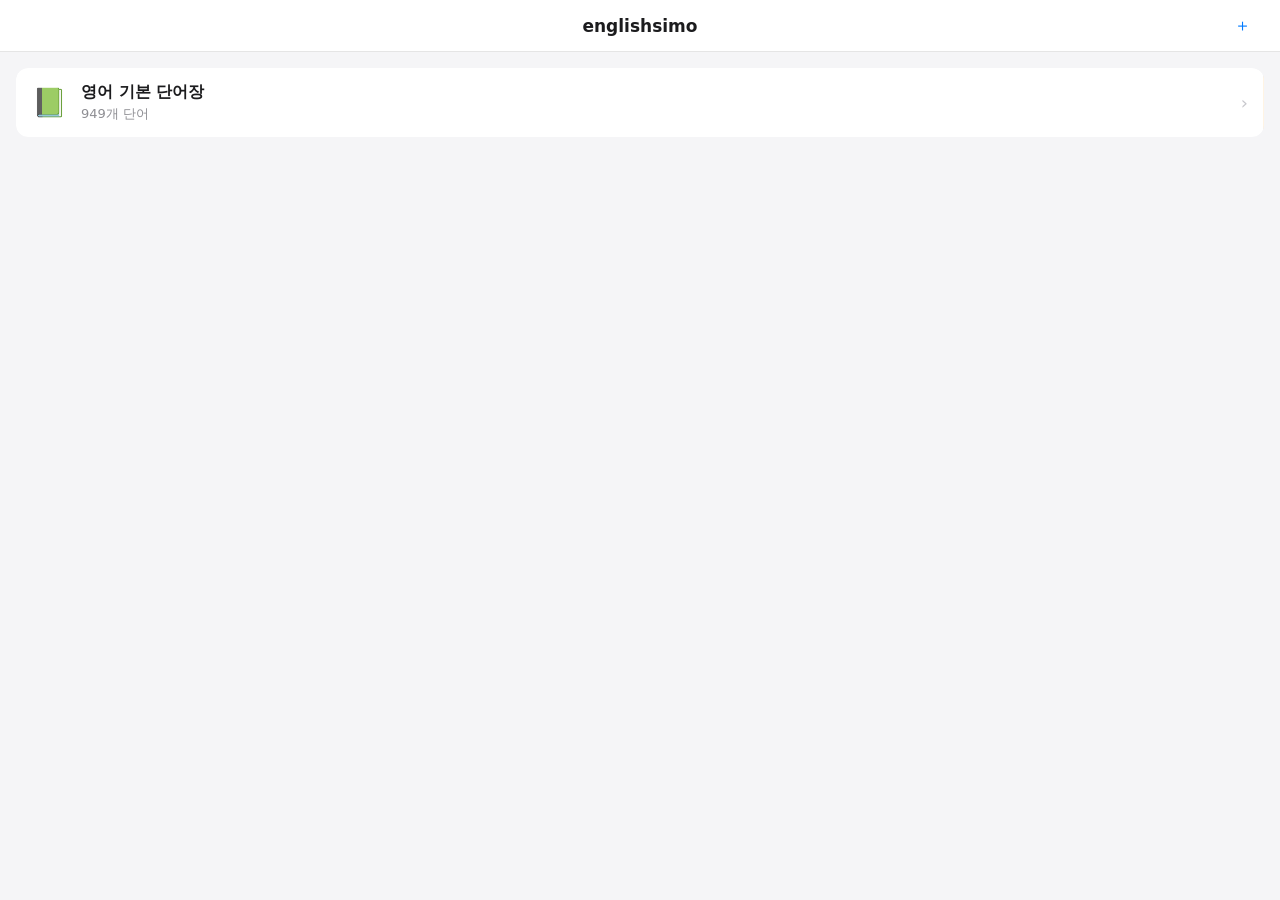
<file: englishsimo-web/index.html>
<!DOCTYPE html>
<html lang="ko">
<head>
<meta charset="UTF-8">
<meta name="viewport" content="width=device-width, initial-scale=1.0, maximum-scale=1.0, user-scalable=no">
<meta name="apple-mobile-web-app-capable" content="yes">
<meta name="apple-mobile-web-app-status-bar-style" content="default">
<meta name="apple-mobile-web-app-title" content="englishsimo">
<link rel="apple-touch-icon" href="data:image/svg+xml,<svg xmlns='http://www.w3.org/2000/svg' viewBox='0 0 100 100'><rect width='100' height='100' rx='20' fill='%234A90D9'/><text y='.9em' font-size='70' x='50' text-anchor='middle' font-family='sans-serif' fill='white'>E</text></svg>">
<title>englishsimo</title>
<style>
:root {
  --font-size: 16px;
  --word-col-width: 10;
  --safe-top: env(safe-area-inset-top, 0px);
  --safe-bottom: env(safe-area-inset-bottom, 0px);
  --safe-left: env(safe-area-inset-left, 0px);
  --safe-right: env(safe-area-inset-right, 0px);
}

* { box-sizing: border-box; margin: 0; padding: 0; -webkit-tap-highlight-color: transparent; }

body {
  font-family: -apple-system, system-ui, sans-serif;
  background: #f5f5f7;
  color: #1c1c1e;
  height: 100dvh;
  overflow: hidden;
  -webkit-overflow-scrolling: touch;
  user-select: none;
  -webkit-user-select: none;
}

/* ===== SCREENS ===== */
.screen {
  position: fixed; inset: 0;
  display: none;
  flex-direction: column;
  padding-top: var(--safe-top);
  padding-left: var(--safe-left);
  padding-right: var(--safe-right);
  padding-bottom: var(--safe-bottom);
  background: #f5f5f7;
}
.screen.active { display: flex; }

/* ===== NAV BAR ===== */
.navbar {
  display: flex;
  align-items: center;
  height: 52px;
  padding: 0 16px;
  background: rgba(255,255,255,0.92);
  backdrop-filter: blur(20px);
  -webkit-backdrop-filter: blur(20px);
  border-bottom: 1px solid rgba(0,0,0,0.1);
  flex-shrink: 0;
  z-index: 10;
}
.navbar-title {
  flex: 1;
  font-size: 17px;
  font-weight: 600;
  text-align: center;
}
.navbar-btn {
  background: none;
  border: none;
  font-size: 17px;
  color: #007aff;
  cursor: pointer;
  padding: 8px;
  min-width: 44px;
  display: flex;
  align-items: center;
  justify-content: center;
  border-radius: 8px;
  transition: background 0.15s;
}
.navbar-btn:active { background: rgba(0,122,255,0.1); }
.navbar-btn.active { color: #007aff; font-weight: 600; }
.navbar-btn.danger { color: #ff3b30; }

/* ===== BOOK LIST SCREEN ===== */
#screen-books .list-container {
  flex: 1;
  overflow-y: auto;
  -webkit-overflow-scrolling: touch;
}

.book-list { padding: 16px; display: flex; flex-direction: column; gap: 10px; }

.book-row-wrapper {
  position: relative;
  overflow: hidden;
  border-radius: 12px;
}

.book-row-actions {
  position: absolute;
  right: 0; top: 0; bottom: 0;
  display: flex;
  align-items: stretch;
  transform: translateX(100%);
  transition: transform 0.25s ease;
  z-index: 2;
}
.book-row-actions.revealed { transform: translateX(0); }

.action-btn {
  display: flex;
  align-items: center;
  justify-content: center;
  padding: 0 18px;
  font-size: 14px;
  font-weight: 500;
  cursor: pointer;
  border: none;
  color: white;
  min-width: 72px;
}
.action-btn.rename { background: #ff9500; }
.action-btn.delete { background: #ff3b30; border-radius: 0 12px 12px 0; }

.book-row {
  display: flex;
  align-items: center;
  background: white;
  padding: 14px 16px;
  border-radius: 12px;
  cursor: pointer;
  transition: background 0.15s, transform 0.25s ease;
  position: relative;
  z-index: 1;
  min-height: 64px;
}
.book-row:active { background: #f0f0f5; }
.book-row.swiped { transform: translateX(-144px); border-radius: 12px 0 0 12px; }

.book-icon {
  font-size: 28px;
  margin-right: 14px;
}
.book-info { flex: 1; min-width: 0; }
.book-name {
  font-size: 16px;
  font-weight: 600;
  color: #1c1c1e;
  white-space: nowrap;
  overflow: hidden;
  text-overflow: ellipsis;
}
.book-meta {
  font-size: 13px;
  color: #8e8e93;
  margin-top: 2px;
}
.book-arrow {
  color: #c7c7cc;
  font-size: 18px;
  margin-left: 8px;
}

/* ===== STUDY SCREEN ===== */
#screen-study {
  background: #f5f5f7;
}

.study-toolbar {
  display: flex;
  align-items: center;
  height: 52px;
  padding: 0 8px;
  background: rgba(255,255,255,0.92);
  backdrop-filter: blur(20px);
  -webkit-backdrop-filter: blur(20px);
  border-bottom: 1px solid rgba(0,0,0,0.1);
  flex-shrink: 0;
  gap: 2px;
  z-index: 10;
}

.tb-group {
  display: flex;
  align-items: center;
  gap: 0px;
}
.tb-sep {
  width: 1px;
  height: 28px;
  background: rgba(0,0,0,0.12);
  margin: 0 4px;
}
.tb-spacer { flex: 1; }

.tb-btn {
  background: none;
  border: none;
  font-size: 15px;
  color: #007aff;
  cursor: pointer;
  padding: 6px 8px;
  border-radius: 8px;
  min-width: 36px;
  min-height: 36px;
  display: flex;
  align-items: center;
  justify-content: center;
  transition: background 0.15s;
  white-space: nowrap;
}
.tb-btn:active { background: rgba(0,122,255,0.1); }
.tb-btn.active { background: rgba(0,122,255,0.15); color: #007aff; font-weight: 700; }
.tb-btn.draw-active { color: #007aff; background: rgba(0,122,255,0.12); }
.font-size-display {
  font-size: 13px;
  color: #3c3c43;
  min-width: 28px;
  text-align: center;
}

/* ===== PAGE CONTAINER ===== */
.pages-container {
  flex: 1;
  overflow: hidden;
  position: relative;
}

/* Vertical paging */
.pages-scroll.vertical {
  height: 100%;
  overflow-y: scroll;
  overflow-x: hidden;
  scroll-snap-type: y mandatory;
  -webkit-overflow-scrolling: touch;
}
.pages-scroll.vertical .page {
  height: 100%;
  scroll-snap-align: start;
  scroll-snap-stop: always;
}

/* Horizontal paging */
.pages-scroll.horizontal {
  height: 100%;
  overflow-x: scroll;
  overflow-y: hidden;
  scroll-snap-type: x mandatory;
  -webkit-overflow-scrolling: touch;
  display: flex;
}
.pages-scroll.horizontal .page {
  flex-shrink: 0;
  width: 100%;
  height: 100%;
  scroll-snap-align: start;
  scroll-snap-stop: always;
}

.page {
  display: flex;
  flex-direction: column;
  padding: 8px 0 0 0;
  overflow: hidden;
}

.page-words {
  flex: 1;
  overflow: hidden;
  display: flex;
  flex-direction: column;
}

/* ===== WORD ROW ===== */
.word-row {
  display: flex;
  align-items: flex-start;
  padding: 7px 12px;
  border-bottom: 1px solid rgba(0,0,0,0.06);
  gap: 10px;
  min-height: calc(var(--font-size) * 2.8);
  user-select: none;
  -webkit-user-select: none;
}
.word-row:last-child { border-bottom: none; }

.word-num {
  font-size: calc(var(--font-size) * 0.72);
  color: #aeaeb2;
  font-family: "SF Mono", "Courier New", monospace;
  min-width: 28px;
  text-align: right;
  padding-top: 2px;
  flex-shrink: 0;
}

.word-col {
  flex: 0 0 calc(var(--word-col-width) * 1em);
  min-width: 0;
  display: flex;
  flex-direction: column;
}
.word-text {
  font-size: var(--font-size);
  font-weight: 600;
  color: #1c1c1e;
  display: flex;
  align-items: center;
  gap: 6px;
  line-height: 1.3;
}
.speak-btn {
  background: none;
  border: none;
  cursor: pointer;
  font-size: calc(var(--font-size) * 0.85);
  padding: 0;
  color: #aeaeb2;
  flex-shrink: 0;
  transition: color 0.2s;
  line-height: 1;
}
.speak-btn.speaking { color: #007aff; }
.word-pronunciation {
  font-size: calc(var(--font-size) * 0.68);
  color: #aeaeb2;
  font-family: "SF Mono", "Courier New", monospace;
  margin-top: 1px;
  line-height: 1.2;
}

.meaning-col {
  flex: 1;
  min-width: 0;
  display: flex;
  align-items: flex-start;
  padding-top: 1px;
}

.meaning-wrap {
  display: flex;
  align-items: flex-start;
  gap: 5px;
  width: 100%;
}

.pos-badge {
  flex-shrink: 0;
  font-size: calc(var(--font-size) * 0.62);
  font-weight: 600;
  border-radius: 50%;
  width: calc(var(--font-size) * 1.3);
  height: calc(var(--font-size) * 1.3);
  display: flex;
  align-items: center;
  justify-content: center;
  border: 1.5px solid;
  margin-top: 1px;
}
.pos-동 { color: #0a84ff; border-color: #0a84ff; }
.pos-명 { color: #30d158; border-color: #30d158; }
.pos-형 { color: #ff9f0a; border-color: #ff9f0a; }
.pos-부 { color: #bf5af2; border-color: #bf5af2; }
.pos-전 { color: #5ac8fa; border-color: #5ac8fa; }
.pos-접 { color: #ff6b6b; border-color: #ff6b6b; }

.meaning-text {
  font-size: var(--font-size);
  color: #1c1c1e;
  line-height: 1.3;
  flex: 1;
  transition: opacity 0.25s ease;
}
.meaning-text.hidden { display: none; }

.meaning-placeholder {
  height: calc(var(--font-size) * 1.3);
  background: #e5e5ea;
  border-radius: 5px;
  width: 80%;
  transition: opacity 0.25s ease;
}
.meaning-placeholder.hidden { display: none; }

/* ===== PAGE INDICATOR ===== */
.page-indicator {
  height: 36px;
  display: flex;
  align-items: center;
  justify-content: center;
  font-size: 13px;
  color: #8e8e93;
  background: rgba(255,255,255,0.92);
  backdrop-filter: blur(10px);
  -webkit-backdrop-filter: blur(10px);
  border-top: 1px solid rgba(0,0,0,0.08);
  flex-shrink: 0;
  z-index: 10;
}

/* ===== DRAWING CANVAS ===== */
#draw-canvas {
  position: fixed;
  top: 0; left: 0; right: 0; bottom: 0;
  width: 100%;
  height: 100%;
  z-index: 100;
  pointer-events: none;
  touch-action: none;
}
#draw-canvas.active { pointer-events: all; }

/* ===== SETTINGS PANEL ===== */
#screen-settings {
  background: #f5f5f7;
}
.settings-body {
  flex: 1;
  overflow-y: auto;
  -webkit-overflow-scrolling: touch;
  padding: 20px 16px;
  display: flex;
  flex-direction: column;
  gap: 20px;
}
.settings-section {
  background: white;
  border-radius: 12px;
  overflow: hidden;
}
.settings-row {
  padding: 14px 16px;
  border-bottom: 1px solid rgba(0,0,0,0.06);
  display: flex;
  align-items: center;
  gap: 12px;
}
.settings-row:last-child { border-bottom: none; }
.settings-label {
  font-size: 16px;
  color: #1c1c1e;
  flex: 1;
}
.settings-value {
  font-size: 14px;
  color: #8e8e93;
}

/* Toggle */
.toggle-wrap {
  display: flex;
  background: #e5e5ea;
  border-radius: 8px;
  overflow: hidden;
}
.toggle-opt {
  padding: 7px 14px;
  font-size: 14px;
  cursor: pointer;
  transition: background 0.2s, color 0.2s;
  color: #8e8e93;
  border: none;
  background: none;
}
.toggle-opt.active {
  background: #007aff;
  color: white;
  border-radius: 8px;
}

/* Slider */
.slider-wrap {
  display: flex;
  align-items: center;
  gap: 10px;
  flex: 1;
}
.settings-slider {
  flex: 1;
  -webkit-appearance: none;
  appearance: none;
  height: 4px;
  border-radius: 2px;
  background: #e5e5ea;
  outline: none;
}
.settings-slider::-webkit-slider-thumb {
  -webkit-appearance: none;
  appearance: none;
  width: 22px; height: 22px;
  border-radius: 50%;
  background: #007aff;
  cursor: pointer;
  box-shadow: 0 2px 6px rgba(0,0,0,0.2);
}

/* Preview row */
.preview-row {
  display: flex;
  align-items: flex-start;
  padding: 12px 16px;
  gap: 10px;
}
.preview-num {
  font-size: 11px;
  color: #aeaeb2;
  font-family: monospace;
  min-width: 24px;
  text-align: right;
}
.preview-word-col {
  display: flex;
  flex-direction: column;
}
.preview-word {
  font-weight: 600;
  color: #1c1c1e;
}
.preview-pron {
  color: #aeaeb2;
  font-family: monospace;
}
.preview-meaning-col {
  flex: 1;
  display: flex;
  align-items: center;
  gap: 5px;
}

/* ===== PDF IMPORT SCREEN ===== */
#screen-pdf {
  background: #f5f5f7;
}
.pdf-body {
  flex: 1;
  overflow-y: auto;
  padding: 24px 20px;
  display: flex;
  flex-direction: column;
  gap: 20px;
}
.pdf-upload-zone {
  border: 2px dashed #c7c7cc;
  border-radius: 16px;
  padding: 40px 20px;
  text-align: center;
  background: white;
  cursor: pointer;
}
.pdf-upload-icon { font-size: 48px; margin-bottom: 12px; }
.pdf-upload-title { font-size: 17px; font-weight: 600; color: #1c1c1e; margin-bottom: 6px; }
.pdf-upload-sub { font-size: 14px; color: #8e8e93; }
#pdf-file-input { display: none; }

.progress-section {
  background: white;
  border-radius: 12px;
  padding: 16px;
  display: none;
}
.progress-section.active { display: block; }
.progress-title { font-size: 14px; color: #8e8e93; margin-bottom: 8px; }
.progress-bar-wrap {
  height: 6px;
  background: #e5e5ea;
  border-radius: 3px;
  overflow: hidden;
}
.progress-bar-fill {
  height: 100%;
  background: #007aff;
  border-radius: 3px;
  width: 0%;
  transition: width 0.3s ease;
}
.progress-status { font-size: 13px; color: #8e8e93; margin-top: 8px; }

.ocr-result {
  background: white;
  border-radius: 12px;
  padding: 16px;
  display: none;
}
.ocr-result.active { display: block; }
.ocr-result-title { font-size: 15px; font-weight: 600; margin-bottom: 12px; }
.name-input {
  width: 100%;
  padding: 12px 14px;
  border: 1.5px solid #e5e5ea;
  border-radius: 10px;
  font-size: 16px;
  outline: none;
  margin-bottom: 12px;
  font-family: inherit;
}
.name-input:focus { border-color: #007aff; }
.add-book-btn {
  width: 100%;
  padding: 14px;
  background: #007aff;
  color: white;
  border: none;
  border-radius: 10px;
  font-size: 16px;
  font-weight: 600;
  cursor: pointer;
}
.add-book-btn:active { background: #0062cc; }
.add-book-btn:disabled { background: #c7c7cc; }

/* ===== MODAL OVERLAY ===== */
.modal-overlay {
  position: fixed;
  inset: 0;
  background: rgba(0,0,0,0.4);
  z-index: 500;
  display: flex;
  align-items: flex-end;
  justify-content: center;
}
.modal-overlay.hidden { display: none; }

/* ===== UTIL ===== */
.hidden { display: none !important; }

</style>
</head>
<body>

<!-- ===== BOOK LIST SCREEN ===== -->
<div id="screen-books" class="screen active">
  <div class="navbar">
    <span style="min-width:44px"></span>
    <span class="navbar-title">englishsimo</span>
    <button class="navbar-btn" id="btn-import-pdf" title="PDF 가져오기">＋</button>
  </div>
  <div class="list-container">
    <div class="book-list" id="book-list"></div>
  </div>
</div>

<!-- ===== PDF IMPORT SCREEN ===== -->
<div id="screen-pdf" class="screen">
  <div class="navbar">
    <button class="navbar-btn" id="btn-pdf-back">← 뒤로</button>
    <span class="navbar-title">PDF 가져오기</span>
    <span style="min-width:60px"></span>
  </div>
  <div class="pdf-body">
    <div class="pdf-upload-zone" id="pdf-upload-zone">
      <div class="pdf-upload-icon">📄</div>
      <div class="pdf-upload-title">PDF 파일 선택</div>
      <div class="pdf-upload-sub">탭하여 PDF 단어장을 가져오세요</div>
      <input type="file" id="pdf-file-input" accept=".pdf,application/pdf">
    </div>
    <div class="progress-section" id="progress-section">
      <div class="progress-title" id="progress-title">OCR 처리 중...</div>
      <div class="progress-bar-wrap">
        <div class="progress-bar-fill" id="progress-bar-fill"></div>
      </div>
      <div class="progress-status" id="progress-status"></div>
    </div>
    <div class="ocr-result" id="ocr-result">
      <div class="ocr-result-title" id="ocr-result-title"></div>
      <input class="name-input" id="book-name-input" type="text" placeholder="단어장 이름 입력" maxlength="40">
      <button class="add-book-btn" id="btn-add-book">단어장 추가</button>
    </div>
  </div>
</div>

<!-- ===== STUDY SCREEN ===== -->
<div id="screen-study" class="screen">
  <!-- Toolbar -->
  <div class="study-toolbar" id="study-toolbar">
    <button class="navbar-btn" id="btn-study-back" style="font-size:15px;color:#007aff">← 뒤로</button>
    <div class="tb-spacer"></div>
    <!-- Font size controls -->
    <div class="tb-group" id="toolbar-normal">
      <button class="tb-btn" id="btn-font-dec" title="글자 작게">A<sup style="font-size:9px">−</sup></button>
      <span class="font-size-display" id="font-size-display">16</span>
      <button class="tb-btn" id="btn-font-inc" title="글자 크게">A<sup style="font-size:9px">+</sup></button>
      <div class="tb-sep"></div>
      <button class="tb-btn" id="btn-toggle-meaning" title="뜻 가리기/보기">👁 <span id="meaning-toggle-label">가리기</span></button>
      <div class="tb-sep"></div>
      <button class="tb-btn" id="btn-draw" title="그리기">✏️</button>
      <div class="tb-sep"></div>
      <button class="tb-btn" id="btn-settings" title="설정">⚙️</button>
    </div>
    <!-- Draw toolbar (shown when drawing) -->
    <div class="tb-group hidden" id="toolbar-draw">
      <button class="tb-btn draw-active" id="btn-draw-pen" title="펜">✏️</button>
      <button class="tb-btn" id="btn-draw-eraser" title="지우개">🧹</button>
      <button class="tb-btn" id="btn-draw-clear" title="모두 지우기">🗑️</button>
      <button class="tb-btn" id="btn-draw-done" title="완료">✅</button>
    </div>
  </div>

  <!-- Pages container -->
  <div class="pages-container" id="pages-container">
    <div class="pages-scroll vertical" id="pages-scroll"></div>
  </div>

  <!-- Page indicator -->
  <div class="page-indicator" id="page-indicator">페이지 1 / 1 · #1–#20</div>

  <!-- Drawing canvas -->
  <canvas id="draw-canvas"></canvas>
</div>

<!-- ===== SETTINGS SCREEN ===== -->
<div id="screen-settings" class="screen">
  <div class="navbar">
    <span style="min-width:60px"></span>
    <span class="navbar-title">설정</span>
    <button class="navbar-btn" id="btn-settings-done" style="font-weight:600">완료</button>
  </div>
  <div class="settings-body">
    <div class="settings-section">
      <div class="settings-row">
        <span class="settings-label">페이지 방향</span>
        <div class="toggle-wrap">
          <button class="toggle-opt active" id="toggle-vertical" onclick="setSetting('pagingDir','vertical')">세로</button>
          <button class="toggle-opt" id="toggle-horizontal" onclick="setSetting('pagingDir','horizontal')">가로</button>
        </div>
      </div>
    </div>
    <div class="settings-section">
      <div class="settings-row">
        <span class="settings-label">글자 크기</span>
        <div class="slider-wrap">
          <span style="font-size:12px;color:#8e8e93">A</span>
          <input type="range" class="settings-slider" id="slider-font" min="11" max="30" value="16" oninput="onFontSlider(this.value)">
          <span style="font-size:18px;color:#8e8e93">A</span>
        </div>
        <span class="settings-value" id="font-size-val">16pt</span>
      </div>
      <div class="settings-row">
        <span class="settings-label">단어-뜻 간격</span>
        <div class="slider-wrap">
          <input type="range" class="settings-slider" id="slider-wordcol" min="6" max="18" value="10" step="0.5" oninput="onWordColSlider(this.value)">
        </div>
        <span class="settings-value" id="wordcol-val">10</span>
      </div>
    </div>
    <!-- Preview -->
    <div class="settings-section">
      <div style="padding:12px 16px 4px;font-size:13px;color:#8e8e93;font-weight:500">미리보기</div>
      <div class="preview-row" id="preview-row">
        <span class="preview-num" id="prev-num">1</span>
        <div class="preview-word-col" id="prev-word-col">
          <span class="preview-word" id="prev-word">decide</span>
          <span class="preview-pron" id="prev-pron">[disaid]</span>
        </div>
        <div class="preview-meaning-col">
          <span class="pos-badge pos-동" style="font-size:9px;width:18px;height:18px">동</span>
          <span id="prev-meaning" style="font-size:14px;color:#1c1c1e">결정하다</span>
        </div>
      </div>
    </div>
    <div class="settings-section">
      <div class="settings-row">
        <span class="settings-label" id="settings-word-count"></span>
      </div>
    </div>
  </div>
</div>

<script>
// ===== VOCABULARY DATA =====
const VOCABULARY_WORDS = [{"word":"decide","pronunciation":"[disaid]","meaning":"동 결정하다, 결심하다","word_num":1,"section":"동사","chapter":"chapter1","id":1},{"word":"allow","pronunciation":"[alau]","meaning":"동 허락하다","word_num":1,"section":"동사","chapter":"chapter1","id":2},{"word":"connect","pronunciation":"[kanekt]","meaning":"동 연결하다, 접속하다, 관계하다","word_num":1,"section":"동사","chapter":"chapter1","id":3},{"word":"beach","pronunciation":"[bi:g","meaning":"명 해변 (=seashore)","word_num":1,"section":"명사","chapter":"chapter1","id":4},{"word":"build","pronunciation":"[bild]","meaning":"동 짓다, 건축하다","word_num":3,"section":"동사","chapter":"chapter1","id":5},{"word":"continue","pronunciation":"[kontinju:]","meaning":"동 계속하다, 계속되다","word_num":4,"section":"동사","chapter":"chapter1","id":6},{"word":"different","pronunciation":"[difarant]","meaning":"형 다른","word_num":4,"section":"형용사","chapter":"chapter1","id":7},{"word":"invent","pronunciation":"[invent]","meaning":"동 발명하다","word_num":5,"section":"동사","chapter":"chapter1","id":8},{"word":"imagine","pronunciation":"[imeedin]","meaning":"동 상상하다, 생각하다","word_num":6,"section":"동사","chapter":"chapter1","id":9},{"word":"depend","pronunciation":"[dipend]","meaning":"동 의지하다, 달려 있다","word_num":8,"section":"동사","chapter":"chapter1","id":10},{"word":"appy","pronunciation":"[aplai]","meaning":"동 지원하다, 적용하다","word_num":10,"section":"동사","chapter":"chapter1","id":11},{"word":"Prepare","pronunciation":"[priptar]","meaning":"동 준비하다, 대비하다","word_num":12,"section":"동사","chapter":"chapter1","id":12},{"word":"choose","pronunciation":"[gu:z]","meaning":"동 선택하다, 고르다","word_num":13,"section":"동사","chapter":"chapter1","id":13},{"word":"follow","pronunciation":"[falou]","meaning":"동 따르다, 뒤따르다","word_num":14,"section":"동사","chapter":"chapter1","id":14},{"word":"bring","pronunciation":"[brin]","meaning":"동 가져오다, 데려오다","word_num":15,"section":"동사","chapter":"chapter1","id":15},{"word":"suffer","pronunciation":"[safar]","meaning":"동 고통받다, 겪다","word_num":16,"section":"동사","chapter":"chapter1","id":16},{"word":"lend","pronunciation":"[lend]","meaning":"동 빌려주다","word_num":23,"section":"동사","chapter":"chapter1","id":17},{"word":"try","pronunciation":"[trail","meaning":"동 노력하다, 해보다","word_num":24,"section":"동사","chapter":"chapter1","id":18},{"word":"sell","pronunciation":"[sel]","meaning":"동 팔다, 팔리다","word_num":25,"section":"동사","chapter":"chapter1","id":19},{"word":"guess","pronunciation":"[ges]","meaning":"동 추측하다, 알아맞히다","word_num":26,"section":"동사","chapter":"chapter1","id":20},{"word":"need","pronunciation":"[ni:d]","meaning":"동 필요로 하다","word_num":27,"section":"동사","chapter":"chapter1","id":21},{"word":"forget","pronunciation":"[farget]","meaning":"동 잊다, 잊어버리다","word_num":28,"section":"동사","chapter":"chapter1","id":22},{"word":"wake","pronunciation":"[weik]","meaning":"동 (잠에서) 깨다, 깨우다","word_num":29,"section":"동사","chapter":"chapter1","id":23},{"word":"return","pronunciation":"[rita:rn]","meaning":"동 돌아가다 (오다), 돌려주다","word_num":30,"section":"동사","chapter":"chapter1","id":24},{"word":"call","pronunciation":"[ko:!]","meaning":"동 부르다, 전화하다","word_num":31,"section":"동사","chapter":"chapter1","id":25},{"word":"paint","pronunciation":"[peint]","meaning":"동 그리다, 페인트칠을 하다","word_num":32,"section":"동사","chapter":"chapter1","id":26},{"word":"laugh","pronunciation":"[leef]","meaning":"동 웃다","word_num":33,"section":"동사","chapter":"chapter1","id":27},{"word":"carry","pronunciation":"[keeri]","meaning":"동 가지고 가다, 운반하다","word_num":34,"section":"동사","chapter":"chapter1","id":28},{"word":"add","pronunciation":"[eed]","meaning":"동 더하다, 보태다","word_num":35,"section":"동사","chapter":"chapter1","id":29},{"word":"suppose","pronunciation":"[sapouz]","meaning":"동 가정하다, 생각하다","word_num":36,"section":"동사","chapter":"chapter1","id":30},{"word":"invite","pronunciation":"[invait]","meaning":"동 초대하다","word_num":37,"section":"동사","chapter":"chapter1","id":31},{"word":"agree","pronunciation":"[agri:]","meaning":"동 동의하다","word_num":38,"section":"동사","chapter":"chapter1","id":32},{"word":"prevent","pronunciation":"[privent]","meaning":"동 막다, 예방하다","word_num":39,"section":"동사","chapter":"chapter1","id":33},{"word":"check","pronunciation":"[tek]","meaning":"동 확인하다, 점검하다","word_num":40,"section":"동사","chapter":"chapter1","id":34},{"word":"improve","pronunciation":"[impru:v]","meaning":"동 개선하다, 나아지다","word_num":41,"section":"동사","chapter":"chapter1","id":35},{"word":"join","pronunciation":"[dspinl","meaning":"동 함께하다, 가입하다","word_num":42,"section":"동사","chapter":"chapter1","id":36},{"word":"explain","pronunciation":"[iksplein]","meaning":"(동 설명하다","word_num":43,"section":"동사","chapter":"chapter1","id":37},{"word":"wish","pronunciation":"[win","meaning":"동 소망하다, ~하면 좋겠다","word_num":44,"section":"동사","chapter":"chapter1","id":38},{"word":"receive","pronunciation":"[risi:v]","meaning":"동 받다","word_num":45,"section":"동사","chapter":"chapter1","id":39},{"word":"become","pronunciation":"[bikam]","meaning":"동 ~이 되다, ~에게 어울리다","word_num":46,"section":"동사","chapter":"chapter1","id":40},{"word":"relaxs","pronunciation":"[rilaeks]","meaning":"동 느긋하게 하다, 긴장을 풀다","word_num":47,"section":"동사","chapter":"chapter1","id":41},{"word":"live","pronunciation":"[liv]","meaning":"동 살다","word_num":48,"section":"동사","chapter":"chapter1","id":42},{"word":"lead","pronunciation":"[li:d]","meaning":"동 이끌다, ~한 생활을 하다","word_num":49,"section":"동사","chapter":"chapter1","id":43},{"word":"lift","pronunciation":"[lift]","meaning":"(동 들어 올리다, 들다","word_num":50,"section":"동사","chapter":"chapter1","id":44},{"word":"fly","pronunciation":"","meaning":"동 날다, 날리다","word_num":52,"section":"동사","chapter":"chapter1","id":45},{"word":"understand","pronunciation":"[andarstandl","meaning":"동 이해하다, 알다","word_num":53,"section":"동사","chapter":"chapter1","id":46},{"word":"provide","pronunciation":"[pravaid]","meaning":"동 제공하다, 공급하다","word_num":54,"section":"동사","chapter":"chapter1","id":47},{"word":"kill","pronunciation":"[kill","meaning":"동 죽이다","word_num":56,"section":"동사","chapter":"chapter1","id":48},{"word":"worry","pronunciation":"[ws:ri]","meaning":"동 걱정하다, 걱정시키다","word_num":57,"section":"동사","chapter":"chapter1","id":49},{"word":"pull","pronunciation":"[pul]","meaning":"동 끌다 (=draw), 당기다","word_num":58,"section":"동사","chapter":"chapter1","id":50},{"word":"grow","pronunciation":"[grou]","meaning":"동 자라다, 재배하다","word_num":59,"section":"동사","chapter":"chapter1","id":51},{"word":"study","pronunciation":"[stidi]","meaning":"동 공부하다","word_num":60,"section":"동사","chapter":"chapter1","id":52},{"word":"push","pronunciation":"[puJ]","meaning":"동 밀다","word_num":61,"section":"동사","chapter":"chapter1","id":53},{"word":"climb","pronunciation":"[klaim]","meaning":"동 올라가다, 등산하다","word_num":68,"section":"동사","chapter":"chapter1","id":54},{"word":"appear","pronunciation":"[apiar]","meaning":"동 나타나다, ~인 것 같다","word_num":69,"section":"동사","chapter":"chapter1","id":55},{"word":"complain","pronunciation":"[kamplein]","meaning":"동 불평하다","word_num":70,"section":"동사","chapter":"chapter1","id":56},{"word":"hurry","pronunciation":"[ha:ri]","meaning":"동 서두르다, 재촉하다","word_num":72,"section":"동사","chapter":"chapter1","id":57},{"word":"wear","pronunciation":"[wear]","meaning":"동 입다, 착용하다","word_num":79,"section":"동사","chapter":"chapter1","id":58},{"word":"hit","pronunciation":"[hity","meaning":"동 치다, 부딪치다","word_num":80,"section":"동사","chapter":"chapter1","id":59},{"word":"rides","pronunciation":"[raid]","meaning":"동 타다, 타고 가다","word_num":81,"section":"동사","chapter":"chapter1","id":60},{"word":"hand","pronunciation":"[haend]","meaning":"동 건네주다, 주다","word_num":82,"section":"동사","chapter":"chapter1","id":61},{"word":"remove","pronunciation":"[rimu:vi","meaning":"동 제거하다, 치우다","word_num":83,"section":"동사","chapter":"chapter1","id":62},{"word":"warn","pronunciation":"[wJ:rn]","meaning":"동 경고하다","word_num":89,"section":"동사","chapter":"chapter1","id":63},{"word":"select","pronunciation":"[silekt]","meaning":"동 고르다","word_num":90,"section":"동사","chapter":"chapter1","id":64},{"word":"create","pronunciation":"[krieit]","meaning":"동 창조하다, 만들어내다","word_num":91,"section":"동사","chapter":"chapter1","id":65},{"word":"charge","pronunciation":"[ga:rd3]","meaning":"청구하다, 충전하다","word_num":92,"section":"동사","chapter":"chapter1","id":66},{"word":"share","pronunciation":"[Jear]","meaning":"동 공유하다, 함께 쓰다","word_num":93,"section":"동사","chapter":"chapter1","id":67},{"word":"succeed","pronunciation":"[saksi:d]","meaning":"동 성공하다","word_num":94,"section":"동사","chapter":"chapter1","id":68},{"word":"refuse","pronunciation":"[rifju:a","meaning":"동 거부하다, 거절하다","word_num":100,"section":"동사","chapter":"chapter1","id":69},{"word":"attack","pronunciation":"[atek]","meaning":"동 공격하다","word_num":101,"section":"동사","chapter":"chapter1","id":70},{"word":"remind","pronunciation":"[rimaind]","meaning":"동 상기시키다","word_num":102,"section":"동사","chapter":"chapter1","id":71},{"word":"consider","pronunciation":"[konsidar]","meaning":"동 숙고하다, 여기다","word_num":103,"section":"동사","chapter":"chapter1","id":72},{"word":"recover","pronunciation":"[rikavarl","meaning":"동 회복하다, 되찾다","word_num":104,"section":"동사","chapter":"chapter1","id":73},{"word":"include","pronunciation":"[inkii:dl]","meaning":"동 포함하다","word_num":105,"section":"동사","chapter":"chapter1","id":74},{"word":"enable","pronunciation":"[ineibl]","meaning":"동~할 수 있게 하다, 가능하게 하다","word_num":106,"section":"동사","chapter":"chapter1","id":75},{"word":"reduce","pronunciation":"[ridju:s)","meaning":"동 줄이다","word_num":107,"section":"동사","chapter":"chapter1","id":76},{"word":"delete","pronunciation":"[dili:ti","meaning":"동 삭제하다","word_num":108,"section":"동사","chapter":"chapter1","id":77},{"word":"require","pronunciation":"[rikwaiar]","meaning":"동 필요로 하다, 요구하다","word_num":109,"section":"동사","chapter":"chapter1","id":78},{"word":"participate","pronunciation":"[pa:rtisapeit]","meaning":"동 참가하다, 참여하다","word_num":110,"section":"동사","chapter":"chapter1","id":79},{"word":"develop","pronunciation":"[divelap]","meaning":"동 발달시키다, 개발하다","word_num":111,"section":"동사","chapter":"chapter1","id":80},{"word":"employ","pronunciation":"[impibi]","meaning":"동 고용하다","word_num":112,"section":"동사","chapter":"chapter1","id":81},{"word":"deliver","pronunciation":"[dilivar]","meaning":"동 배달하다, (말 등을) 전하다","word_num":113,"section":"동사","chapter":"chapter1","id":82},{"word":"exercise","pronunciation":"[eksarsaiz)","meaning":"동 운동하다, 연습하다","word_num":114,"section":"동사","chapter":"chapter1","id":83},{"word":"attend","pronunciation":"[atend]","meaning":"동 참석하다, 다니다","word_num":115,"section":"동사","chapter":"chapter1","id":84},{"word":"suggest","pronunciation":"[sadgest]","meaning":"동 제안하다, 암시하다","word_num":116,"section":"동사","chapter":"chapter1","id":85},{"word":"cheat","pronunciation":"[gi:t]","meaning":"동 속이다, 부정행위를 하다","word_num":117,"section":"동사","chapter":"chapter1","id":86},{"word":"operate","pronunciation":"[apareit]","meaning":"동 작동하다, 수술하다","word_num":124,"section":"동사","chapter":"chapter1","id":87},{"word":"discover","pronunciation":"[diskavar]","meaning":"발견하다, ~을 알게 되다","word_num":125,"section":"동사","chapter":"chapter1","id":88},{"word":"download","pronunciation":"[daunloud]","meaning":"동 다운로드하다, 내려받다","word_num":126,"section":"동사","chapter":"chapter1","id":89},{"word":"deserve","pronunciation":"[dizd:rv]","meaning":"동 받을 만하다, ~할 가치가 있다","word_num":127,"section":"동사","chapter":"chapter1","id":90},{"word":"survive","pronunciation":"[sarvaiv]","meaning":"동 살아남다, 남아 있다","word_num":128,"section":"동사","chapter":"chapter1","id":91},{"word":"describe","pronunciation":"[diskraibl","meaning":"동 묘사하다, 말로 설명하다","word_num":129,"section":"동사","chapter":"chapter1","id":92},{"word":"recycle","pronunciation":"[ri:saikl]","meaning":"동 재활용하다","word_num":135,"section":"동사","chapter":"chapter1","id":93},{"word":"blow","pronunciation":"[blou]","meaning":"동 바람이 불다","word_num":136,"section":"동사","chapter":"chapter1","id":94},{"word":"disappoint","pronunciation":"[disapsint]","meaning":"실망시키다","word_num":137,"section":"동사","chapter":"chapter1","id":95},{"word":"explode","pronunciation":"[iksploud]","meaning":"동 폭발하다","word_num":138,"section":"동사","chapter":"chapter1","id":96},{"word":"protect","pronunciation":"[pratekt]","meaning":"동 보호하다 (=guard)","word_num":139,"section":"동사","chapter":"chapter1","id":97},{"word":"produce","pronunciation":"[pradju:s]","meaning":"동 생산하다","word_num":140,"section":"동사","chapter":"chapter1","id":98},{"word":"weather","pronunciation":"[wedar]","meaning":"명) 날씨","word_num":146,"section":"명사","chapter":"chapter1","id":99},{"word":"weight","pronunciation":"[weit]","meaning":"명 무게, 체중, 중량","word_num":148,"section":"명사","chapter":"chapter1","id":100},{"word":"health","pronunciation":"[helo]","meaning":"명 건강","word_num":149,"section":"명사","chapter":"chapter1","id":101},{"word":"chance","pronunciation":"[teens]","meaning":"명 기회, 가능성","word_num":150,"section":"명사","chapter":"chapter1","id":102},{"word":"taste","pronunciation":"[teist]","meaning":"명 맛, 기호","word_num":157,"section":"명사","chapter":"chapter1","id":103},{"word":"recipe","pronunciation":"[resapi]","meaning":"명 요리법","word_num":158,"section":"명사","chapter":"chapter1","id":104},{"word":"price","pronunciation":"[prais]","meaning":"명 값, 가격","word_num":159,"section":"명사","chapter":"chapter1","id":105},{"word":"lock","pronunciation":"[lak]","meaning":"명 자물쇠","word_num":160,"section":"명사","chapter":"chapter1","id":106},{"word":"library","pronunciation":"[laibreri]","meaning":"명 도서관","word_num":161,"section":"명사","chapter":"chapter1","id":107},{"word":"idea","pronunciation":"[aidi:a]","meaning":"명) 생각, 아이디어","word_num":162,"section":"명사","chapter":"chapter1","id":108},{"word":"reason","pronunciation":"[ri:zn]","meaning":"명 이유, 이성","word_num":163,"section":"명사","chapter":"chapter1","id":109},{"word":"hospital","pronunciation":"[haspitl]","meaning":"명 병원","word_num":164,"section":"명사","chapter":"chapter1","id":110},{"word":"illness","pronunciation":"[inisl","meaning":"명) 아픔, 병","word_num":165,"section":"명사","chapter":"chapter1","id":111},{"word":"sickness","pronunciation":"[siknis)","meaning":"명) 질병, 메스꺼움","word_num":166,"section":"명사","chapter":"chapter1","id":112},{"word":"noise","pronunciation":"[noizl","meaning":"명 소음, 시끄러운 소리","word_num":167,"section":"명사","chapter":"chapter1","id":113},{"word":"future","pronunciation":"[tju:gar]","meaning":"명 미래","word_num":168,"section":"명사","chapter":"chapter1","id":114},{"word":"success","pronunciation":"[sakses]","meaning":"명 성공","word_num":169,"section":"명사","chapter":"chapter1","id":115},{"word":"seat","pronunciation":"[si:t","meaning":"명 좌석","word_num":170,"section":"명사","chapter":"chapter1","id":116},{"word":"dream","pronunciation":"[dri:m]","meaning":"명 꿈","word_num":172,"section":"명사","chapter":"chapter1","id":117},{"word":"model","pronunciation":"[madl]","meaning":"명 모델, 모형","word_num":173,"section":"명사","chapter":"chapter1","id":118},{"word":"customer","pronunciation":"[kistamarl","meaning":"명 고객, 손님","word_num":175,"section":"명사","chapter":"chapter1","id":119},{"word":"world","pronunciation":"[wa:rld]","meaning":"명 세계, 세상","word_num":176,"section":"명사","chapter":"chapter1","id":120},{"word":"reality","pronunciation":"","meaning":"명 현실","word_num":177,"section":"명사","chapter":"chapter1","id":121},{"word":"attention","pronunciation":"fatenjon]","meaning":"명 주의, 주목","word_num":178,"section":"명사","chapter":"chapter1","id":122},{"word":"headache","pronunciation":"","meaning":"명 두통, 골칫거리","word_num":179,"section":"명사","chapter":"chapter1","id":123},{"word":"head","pronunciation":"[hed]","meaning":"명 머리, 책임자","word_num":180,"section":"명사","chapter":"chapter1","id":124},{"word":"vet","pronunciation":"[vet]","meaning":"명 수의사 (veterinarian의 줄임말)","word_num":181,"section":"명사","chapter":"chapter1","id":125},{"word":"knowledge","pronunciation":"[nalids]","meaning":"명 지식","word_num":182,"section":"명사","chapter":"chapter1","id":126},{"word":"meal","pronunciation":"[mi:l]","meaning":"명 식사","word_num":183,"section":"명사","chapter":"chapter1","id":127},{"word":"vegetable","pronunciation":"[vedstabl]","meaning":"(명 채소","word_num":184,"section":"명사","chapter":"chapter1","id":128},{"word":"garlic","pronunciation":"[ga.nik","meaning":"명) 마늘","word_num":185,"section":"명사","chapter":"chapter1","id":129},{"word":"culture","pronunciation":"[kiltjorl","meaning":"명 문화","word_num":186,"section":"명사","chapter":"chapter1","id":130},{"word":"town","pronunciation":"[taun]","meaning":"명 작은 도시, 시내","word_num":193,"section":"명사","chapter":"chapter1","id":131},{"word":"situation","pronunciation":"[situeijon]","meaning":"명 상황, 처지","word_num":194,"section":"명사","chapter":"chapter1","id":132},{"word":"decrease","pronunciation":"[di:kri:s]","meaning":"명) 감소","word_num":195,"section":"명사","chapter":"chapter1","id":133},{"word":"president","pronunciation":"[prezidant]","meaning":"대통령, 사장, 회장","word_num":196,"section":"명사","chapter":"chapter1","id":134},{"word":"vacation","pronunciation":"[vakeijan, veikeijon] • We have a long summer vacation.","meaning":"명 휴가","word_num":197,"section":"명사","chapter":"chapter1","id":135},{"word":"guides","pronunciation":"[gaid]","meaning":"명 안내자, 안내서","word_num":198,"section":"명사","chapter":"chapter1","id":136},{"word":"business","pronunciation":"hizni","meaning":"명 사업, 일","word_num":199,"section":"명사","chapter":"chapter1","id":137},{"word":"hizni","pronunciation":"","meaning":"명 사업, 일","word_num":199,"section":"명사","chapter":"chapter1","id":138},{"word":"schedule","pronunciation":"[skedgu:!]","meaning":"명 예정(표) (=timetable)","word_num":200,"section":"명사","chapter":"chapter1","id":139},{"word":"accident","pronunciation":"[eeksidant]","meaning":"명 사고, 뜻밖의 사건","word_num":202,"section":"명사","chapter":"chapter1","id":140},{"word":"information","pronunciation":"[infarmejan]","meaning":"명 정보","word_num":203,"section":"명사","chapter":"chapter1","id":141},{"word":"damages","pronunciation":"[daemidsl","meaning":"명 손상, 피해","word_num":204,"section":"명사","chapter":"chapter1","id":142},{"word":"traffic","pronunciation":"[trafiki","meaning":"명 교통(량), 차량들","word_num":205,"section":"명사","chapter":"chapter1","id":143},{"word":"language","pronunciation":"[leengwid3]","meaning":"명 언어, 말","word_num":206,"section":"명사","chapter":"chapter1","id":144},{"word":"tongue","pronunciation":"[tAD]","meaning":"명) 혀, 언어","word_num":207,"section":"명사","chapter":"chapter1","id":145},{"word":"speech","pronunciation":"[spi:y]","meaning":"명 말, 연설","word_num":208,"section":"명사","chapter":"chapter1","id":146},{"word":"practice","pronunciation":"[praktis]","meaning":"명 연습, 실행","word_num":209,"section":"명사","chapter":"chapter1","id":147},{"word":"opinion","pronunciation":"[opinjonl","meaning":"명 의견, 생각","word_num":210,"section":"명사","chapter":"chapter1","id":148},{"word":"choice","pronunciation":"[gois]","meaning":"명 선택, 선택권","word_num":211,"section":"명사","chapter":"chapter1","id":149},{"word":"dangers","pronunciation":"[deindsor]","meaning":"명 위험","word_num":213,"section":"명사","chapter":"chapter1","id":150},{"word":"shock","pronunciation":"[Jak]","meaning":"명 충격","word_num":215,"section":"명사","chapter":"chapter1","id":151},{"word":"earth","pronunciation":"[a:r0]","meaning":"명 지구, 흙","word_num":216,"section":"명사","chapter":"chapter1","id":152},{"word":"space","pronunciation":"[speis]","meaning":"명 공간, 우주","word_num":217,"section":"명사","chapter":"chapter1","id":153},{"word":"surface","pronunciation":"[sa:rfisl","meaning":"명 표면","word_num":218,"section":"명사","chapter":"chapter1","id":154},{"word":"ocean","pronunciation":"[oujan]","meaning":"명 대양, 바다","word_num":219,"section":"명사","chapter":"chapter1","id":155},{"word":"tool","pronunciation":"[tu:!]","meaning":"명 도구, 수단","word_num":220,"section":"명사","chapter":"chapter1","id":156},{"word":"skill","pronunciation":"[skil]","meaning":"명 기술","word_num":227,"section":"명사","chapter":"chapter1","id":157},{"word":"journey","pronunciation":"[d3a:rni]","meaning":"명 여행 (=travel), 여정","word_num":228,"section":"명사","chapter":"chapter1","id":158},{"word":"event","pronunciation":"[ivent)","meaning":"명 사건, 행사, 경기 종목","word_num":229,"section":"명사","chapter":"chapter1","id":159},{"word":"theater","pronunciation":"[0i:atar]","meaning":"명 극장","word_num":230,"section":"명사","chapter":"chapter1","id":160},{"word":"stage","pronunciation":"[steid3]","meaning":"명) 무대, 단계","word_num":231,"section":"명사","chapter":"chapter1","id":161},{"word":"throat","pronunciation":"[erout]","meaning":"명 목구멍","word_num":232,"section":"명사","chapter":"chapter1","id":162},{"word":"soldier","pronunciation":"[souldsor].","meaning":"명) 군인, 병사","word_num":239,"section":"명사","chapter":"chapter1","id":163},{"word":"wound","pronunciation":"[wu:nd]","meaning":"명 부상","word_num":240,"section":"명사","chapter":"chapter1","id":164},{"word":"list","pronunciation":"[list]","meaning":"(명) 목록","word_num":241,"section":"명사","chapter":"chapter1","id":165},{"word":"prison","pronunciation":"[prizm]","meaning":"명 감옥","word_num":243,"section":"명사","chapter":"chapter1","id":166},{"word":"heart","pronunciation":"[ha:rt]","meaning":"명 심장, 마음","word_num":244,"section":"명사","chapter":"chapter1","id":167},{"word":"blood","pronunciation":"[blad]","meaning":"명) 피, 혈액","word_num":251,"section":"명사","chapter":"chapter1","id":168},{"word":"enemy","pronunciation":"[enami]","meaning":"명 적","word_num":252,"section":"명사","chapter":"chapter1","id":169},{"word":"robber","pronunciation":"[rabar]","meaning":"명 강도","word_num":253,"section":"명사","chapter":"chapter1","id":170},{"word":"thief","pronunciation":"[0i:f]","meaning":"명 도둑","word_num":254,"section":"명사","chapter":"chapter1","id":171},{"word":"officer","pronunciation":"[s:fisar]","meaning":"명) 관리, 경관","word_num":255,"section":"명사","chapter":"chapter1","id":172},{"word":"crowd","pronunciation":"[kraud]","meaning":"명 군중, 무리","word_num":256,"section":"명사","chapter":"chapter1","id":173},{"word":"forest","pronunciation":"[fs:rist]","meaning":"명 숲, 삼림","word_num":263,"section":"명사","chapter":"chapter1","id":174},{"word":"nature","pronunciation":"[neigar]","meaning":"명 자연, 천성","word_num":264,"section":"명사","chapter":"chapter1","id":175},{"word":"life","pronunciation":"[laif]","meaning":"명) 생명, 삶","word_num":265,"section":"명사","chapter":"chapter1","id":176},{"word":"death","pronunciation":"[deo]","meaning":"명) 죽음, 사망","word_num":266,"section":"명사","chapter":"chapter1","id":177},{"word":"factory","pronunciation":"[faektaril","meaning":"명 공장","word_num":267,"section":"명사","chapter":"chapter1","id":178},{"word":"office","pronunciation":"[s:fis]","meaning":"명) 사무소, 사무실","word_num":274,"section":"명사","chapter":"chapter1","id":179},{"word":"prize","pronunciation":"[praiz]","meaning":"명상, 상품","word_num":275,"section":"명사","chapter":"chapter1","id":180},{"word":"subway","pronunciation":"[sibwei]","meaning":"명 지하철","word_num":276,"section":"명사","chapter":"chapter1","id":181},{"word":"bottle","pronunciation":"[batl]","meaning":"명 병","word_num":277,"section":"명사","chapter":"chapter1","id":182},{"word":"science","pronunciation":"[saians]","meaning":"명 과학","word_num":278,"section":"명사","chapter":"chapter1","id":183},{"word":"history","pronunciation":"[histari]","meaning":"명) 역사","word_num":279,"section":"명사","chapter":"chapter1","id":184},{"word":"holiday","pronunciation":"[haladei]","meaning":"명 휴일, 휴가","word_num":280,"section":"명사","chapter":"chapter1","id":185},{"word":"Center","pronunciation":"[sentar","meaning":"명 중심, 중심지(센터)","word_num":281,"section":"명사","chapter":"chapter1","id":186},{"word":"couple","pronunciation":"[kipl]","meaning":"명 한 쌍, 부부","word_num":282,"section":"명사","chapter":"chapter1","id":187},{"word":"fog","pronunciation":"[f:g]","meaning":"명 안개","word_num":283,"section":"명사","chapter":"chapter1","id":188},{"word":"group","pronunciation":"[gru:pl","meaning":"명 집단, 무리","word_num":284,"section":"명사","chapter":"chapter1","id":189},{"word":"village","pronunciation":"[vilid3]","meaning":"명 마을","word_num":285,"section":"명사","chapter":"chapter1","id":190},{"word":"beef","pronunciation":"[bi:f]","meaning":"명 소고기","word_num":286,"section":"명사","chapter":"chapter1","id":191},{"word":"coin","pronunciation":"[koinl","meaning":"명 동전","word_num":287,"section":"명사","chapter":"chapter1","id":192},{"word":"war","pronunciation":"[Wa:r]","meaning":"(명) 전쟁","word_num":288,"section":"명사","chapter":"chapter1","id":193},{"word":"airport","pronunciation":"[erpo:rtl","meaning":"명) 공항","word_num":289,"section":"명사","chapter":"chapter1","id":194},{"word":"tower","pronunciation":"[tauar]","meaning":"명 탑","word_num":291,"section":"명사","chapter":"chapter1","id":195},{"word":"bridge","pronunciation":"[brid3]","meaning":"명 다리","word_num":292,"section":"명사","chapter":"chapter1","id":196},{"word":"mistake","pronunciation":"[misteik]","meaning":"명 실수, 잘못","word_num":293,"section":"명사","chapter":"chapter1","id":197},{"word":"birth","pronunciation":"[ba:ro]","meaning":"명 출생","word_num":294,"section":"명사","chapter":"chapter1","id":198},{"word":"gym","pronunciation":"[dgim]","meaning":"명 체육관, 헬스클럽 (gymnasium의 줄임말)","word_num":295,"section":"명사","chapter":"chapter1","id":199},{"word":"grass","pronunciation":"[graes]","meaning":"명) 풀, 잔디","word_num":296,"section":"명사","chapter":"chapter1","id":200},{"word":"nation","pronunciation":"[neijon]","meaning":"명 국가, 국민","word_num":297,"section":"명사","chapter":"chapter1","id":201},{"word":"pilot","pronunciation":"[pailat]","meaning":"명 조종사","word_num":298,"section":"명사","chapter":"chapter1","id":202},{"word":"principal","pronunciation":"[prinsapal]","meaning":"명 교장, 장(토)","word_num":299,"section":"명사","chapter":"chapter1","id":203},{"word":"law","pronunciation":"","meaning":"명) 법, 법률","word_num":300,"section":"명사","chapter":"chapter1","id":204},{"word":"society","pronunciation":"[sasaiati]","meaning":"명 사회","word_num":302,"section":"명사","chapter":"chapter1","id":205},{"word":"economy","pronunciation":"[ikanami]","meaning":"명 경제","word_num":304,"section":"명사","chapter":"chapter1","id":206},{"word":"half","pronunciation":"[haef]","meaning":"명 반, 절반","word_num":310,"section":"명사","chapter":"chapter1","id":207},{"word":"sort","pronunciation":"[sa:rt]","meaning":"명 종류 (=kind)","word_num":311,"section":"명사","chapter":"chapter1","id":208},{"word":"handle","pronunciation":"[haendl]","meaning":"명 손잡이","word_num":312,"section":"명사","chapter":"chapter1","id":209},{"word":"anger","pronunciation":"leengar]","meaning":"명 화, 분노","word_num":314,"section":"명사","chapter":"chapter1","id":210},{"word":"roles","pronunciation":"[roul]","meaning":"명 역할","word_num":321,"section":"명사","chapter":"chapter1","id":211},{"word":"product","pronunciation":"[pradakt]","meaning":"명 제품, 생산품","word_num":322,"section":"명사","chapter":"chapter1","id":212},{"word":"strength","pronunciation":"[strenko]","meaning":"명 힘, 강점","word_num":323,"section":"명사","chapter":"chapter1","id":213},{"word":"way","pronunciation":"[weil","meaning":"명 방식, 길","word_num":324,"section":"명사","chapter":"chapter1","id":214},{"word":"detail","pronunciation":"[di:teil]","meaning":"명 세부 사항, 상세한 기술","word_num":325,"section":"명사","chapter":"chapter1","id":215},{"word":"fuel","pronunciation":"[fju:al]","meaning":"명 연료","word_num":327,"section":"명사","chapter":"chapter1","id":216},{"word":"trip","pronunciation":"[trip]","meaning":"명 여행 (=journey)","word_num":329,"section":"명사","chapter":"chapter1","id":217},{"word":"crime","pronunciation":"[kraim]","meaning":"명) 범죄","word_num":331,"section":"명사","chapter":"chapter1","id":218},{"word":"secret","pronunciation":"[si:krit]","meaning":"명 비밀","word_num":332,"section":"명사","chapter":"chapter1","id":219},{"word":"risk","pronunciation":"[risk]","meaning":"명 위험","word_num":333,"section":"명사","chapter":"chapter1","id":220},{"word":"responsibility","pronunciation":"[rispansabilatil","meaning":"명 책임(감)","word_num":334,"section":"명사","chapter":"chapter1","id":221},{"word":"Wheel","pronunciation":"[wi:!]","meaning":"명 바퀴, (자동차 등의) 핸들","word_num":335,"section":"명사","chapter":"chapter1","id":222},{"word":"interview","pronunciation":"[intarvju:]","meaning":"명 면접, 인터뷰","word_num":336,"section":"명사","chapter":"chapter1","id":223},{"word":"delay","pronunciation":"[dilei]","meaning":"명) 지연","word_num":338,"section":"명사","chapter":"chapter1","id":224},{"word":"ability","pronunciation":"[obilati]","meaning":"명) 능력, 재능","word_num":340,"section":"명사","chapter":"chapter1","id":225},{"word":"staft","pronunciation":"[staef]","meaning":"명) (전체) 직원","word_num":341,"section":"명사","chapter":"chapter1","id":226},{"word":"attitude","pronunciation":"[etitju:d]","meaning":"명 태도","word_num":342,"section":"명사","chapter":"chapter1","id":227},{"word":"experience","pronunciation":"[ikspiarians]","meaning":"명 경험","word_num":343,"section":"명사","chapter":"chapter1","id":228},{"word":"symbol","pronunciation":"[simbal]","meaning":"명 상징, 기호","word_num":344,"section":"명사","chapter":"chapter1","id":229},{"word":"front","pronunciation":"[frant]","meaning":"명 앞부분, 정면","word_num":345,"section":"명사","chapter":"chapter1","id":230},{"word":"affair","pronunciation":"[aftar]","meaning":"명 사건, 일","word_num":346,"section":"명사","chapter":"chapter1","id":231},{"word":"comfort","pronunciation":"[kimfart]","meaning":"명) 안락, 위안","word_num":347,"section":"명사","chapter":"chapter1","id":232},{"word":"honor","pronunciation":"[anar]","meaning":"명) 명예, 영광","word_num":348,"section":"명사","chapter":"chapter1","id":233},{"word":"method","pronunciation":"[mebad]","meaning":"명 방법","word_num":356,"section":"명사","chapter":"chapter1","id":234},{"word":"voyage","pronunciation":"[vsid3]","meaning":"명 항해, 여행","word_num":357,"section":"명사","chapter":"chapter1","id":235},{"word":"bone","pronunciation":"[boun]","meaning":"명 뼈","word_num":358,"section":"명사","chapter":"chapter1","id":236},{"word":"muscle","pronunciation":"[masl]","meaning":"명 근육","word_num":359,"section":"명사","chapter":"chapter1","id":237},{"word":"adventure","pronunciation":"[advengar]","meaning":"명 모험","word_num":361,"section":"명사","chapter":"chapter1","id":238},{"word":"view","pronunciation":"[vju:]","meaning":"명 경치, 의견","word_num":362,"section":"명사","chapter":"chapter1","id":239},{"word":"resource","pronunciation":"[ri:so:rs]","meaning":"명 자원, 자산","word_num":364,"section":"명사","chapter":"chapter1","id":240},{"word":"ruin","pronunciation":"[ru:in]","meaning":"명 파멸, (~s) 폐허","word_num":365,"section":"명사","chapter":"chapter1","id":241},{"word":"minute","pronunciation":"[minit]","meaning":"명 분(수), 순간","word_num":366,"section":"명사","chapter":"chapter1","id":242},{"word":"mystery","pronunciation":"[mistari]","meaning":"명 신비, 불가사의, 추리 소설","word_num":367,"section":"명사","chapter":"chapter1","id":243},{"word":"wealth","pronunciation":"[wel]","meaning":"명 재산, 부(화)","word_num":368,"section":"명사","chapter":"chapter1","id":244},{"word":"cash","pronunciation":"[kael]","meaning":"명) 현금","word_num":368,"section":"명사","chapter":"chapter1","id":245},{"word":"visitor","pronunciation":"[vizitar]","meaning":"명 방문자, 방문객","word_num":369,"section":"명사","chapter":"chapter1","id":246},{"word":"dish","pronunciation":"[din]","meaning":"명 접시, 요리","word_num":370,"section":"명사","chapter":"chapter1","id":247},{"word":"series","pronunciation":"[siri:a]","meaning":"명 연속, 시리즈 (단수·복수 동형)","word_num":371,"section":"명사","chapter":"chapter1","id":248},{"word":"cover","pronunciation":"[kavar]","meaning":"명 표지, 덮개","word_num":372,"section":"명사","chapter":"chapter1","id":249},{"word":"clue","pronunciation":"[klus]","meaning":"명) 실마리, 단서","word_num":373,"section":"명사","chapter":"chapter1","id":250},{"word":"debt","pronunciation":"[det]","meaning":"명 빚, 부채","word_num":374,"section":"명사","chapter":"chapter1","id":251},{"word":"control","pronunciation":"[kantroul]","meaning":"명 통제, 지배","word_num":375,"section":"명사","chapter":"chapter1","id":252},{"word":"uniform","pronunciation":"[ju:nafb:rm]","meaning":"명 제복","word_num":376,"section":"명사","chapter":"chapter1","id":253},{"word":"design","pronunciation":"[dizain]","meaning":"명 디자인, 설계","word_num":377,"section":"명사","chapter":"chapter1","id":254},{"word":"public","pronunciation":"[pablik]","meaning":"명 대중, 일반 사람들","word_num":379,"section":"명사","chapter":"chapter1","id":255},{"word":"greeting","pronunciation":"[gri:tin]","meaning":"명 인사, (~s) 인사말","word_num":380,"section":"명사","chapter":"chapter1","id":256},{"word":"supply","pronunciation":"[saplai]","meaning":"명 공급","word_num":381,"section":"명사","chapter":"chapter1","id":257},{"word":"passion","pronunciation":"[pejon]","meaning":"명 열정, 정열","word_num":383,"section":"명사","chapter":"chapter1","id":258},{"word":"project","pronunciation":"[pradgekt]","meaning":"명 계획","word_num":384,"section":"명사","chapter":"chapter1","id":259},{"word":"junior","pronunciation":"[d3u:njar]","meaning":"명) 후배, 연소자","word_num":386,"section":"명사","chapter":"chapter1","id":260},{"word":"edge","pronunciation":"[ed3]","meaning":"명) 가장자리, 날","word_num":387,"section":"명사","chapter":"chapter1","id":261},{"word":"Pause","pronunciation":"[pa:z]","meaning":"명 일시 중지, 잠깐 멈춤","word_num":388,"section":"명사","chapter":"chapter1","id":262},{"word":"stress","pronunciation":"[stres]","meaning":"명) 강조, 스트레스","word_num":389,"section":"명사","chapter":"chapter1","id":263},{"word":"trouble","pronunciation":"[trabl]","meaning":"명 골칫거리, 문제","word_num":390,"section":"명사","chapter":"chapter1","id":264},{"word":"balance","pronunciation":"[belans]","meaning":"명) 균형","word_num":391,"section":"명사","chapter":"chapter1","id":265},{"word":"victory","pronunciation":"[viktari]","meaning":"명 승리","word_num":392,"section":"명사","chapter":"chapter1","id":266},{"word":"saying","pronunciation":"[seiin]","meaning":"명 격언, 속담","word_num":393,"section":"명사","chapter":"chapter1","id":267},{"word":"talent","pronunciation":"[talant]","meaning":"명 재주, 재능","word_num":394,"section":"명사","chapter":"chapter1","id":268},{"word":"exchange","pronunciation":"[ikstjeind3]","meaning":"명 교환","word_num":395,"section":"명사","chapter":"chapter1","id":269},{"word":"length","pronunciation":"[len이]","meaning":"명 길이","word_num":402,"section":"명사","chapter":"chapter1","id":270},{"word":"depth","pronunciation":"[dep0]","meaning":"명 깊이","word_num":403,"section":"명사","chapter":"chapter1","id":271},{"word":"care","pronunciation":"[kear]","meaning":"명 조심, 돌봄","word_num":406,"section":"명사","chapter":"chapter1","id":272},{"word":"magazine","pronunciation":"[maegazi:n]","meaning":"명) 잡지","word_num":407,"section":"명사","chapter":"chapter1","id":273},{"word":"steps","pronunciation":"[step]","meaning":"명 걸음, 한 걸음","word_num":414,"section":"명사","chapter":"chapter1","id":274},{"word":"example","pronunciation":"[igzampl]","meaning":"명) 예, 본보기","word_num":415,"section":"명사","chapter":"chapter1","id":275},{"word":"error","pronunciation":"[erar]","meaning":"명) 잘못, 오류","word_num":416,"section":"명사","chapter":"chapter1","id":276},{"word":"evil","pronunciation":"[i:v]","meaning":"명 악","word_num":417,"section":"명사","chapter":"chapter1","id":277},{"word":"Mars","pronunciation":"[ma:rz]","meaning":"명 화성","word_num":418,"section":"명사","chapter":"chapter1","id":278},{"word":"area","pronunciation":"[earia]","meaning":"명 지역, 면적","word_num":419,"section":"명사","chapter":"chapter1","id":279},{"word":"hero","pronunciation":"Thi:roul","meaning":"명 영웅, 남자 주인공","word_num":426,"section":"명사","chapter":"chapter1","id":280},{"word":"stomach","pronunciation":"[stamak]","meaning":"명 위","word_num":427,"section":"명사","chapter":"chapter1","id":281},{"word":"stair","pronunciation":"[stear]","meaning":"명 계단","word_num":428,"section":"명사","chapter":"chapter1","id":282},{"word":"wood","pronunciation":"[wud]","meaning":"명 나무, (종종 ~s) 숲","word_num":429,"section":"명사","chapter":"chapter1","id":283},{"word":"tourist","pronunciation":"[tuarist]","meaning":"명) 관광객, 여행자","word_num":430,"section":"명사","chapter":"chapter1","id":284},{"word":"plate","pronunciation":"[pleit]","meaning":"명 접시, (특정 음식의) 한 접시","word_num":431,"section":"명사","chapter":"chapter1","id":285},{"word":"huge","pronunciation":"[hju:d3]","meaning":"형 거대한, 막대한","word_num":439,"section":"형용사","chapter":"chapter1","id":286},{"word":"favorites","pronunciation":"[feivarit]","meaning":"형 아주 좋아하는","word_num":440,"section":"형용사","chapter":"chapter1","id":287},{"word":"healthy","pronunciation":"[heloi]","meaning":"형 건강한, 건강에 좋은","word_num":441,"section":"형용사","chapter":"chapter1","id":288},{"word":"thirsty","pronunciation":"[0s:rsti]","meaning":"형 목마른","word_num":443,"section":"형용사","chapter":"chapter1","id":289},{"word":"colorful","pronunciation":"[kalarfal]","meaning":"형 화려한","word_num":445,"section":"형용사","chapter":"chapter1","id":290},{"word":"thin","pronunciation":"[Oinl","meaning":"형 얇은, 야윈","word_num":446,"section":"형용사","chapter":"chapter1","id":291},{"word":"famous","pronunciation":"[feimas]","meaning":"형 유명한","word_num":447,"section":"형용사","chapter":"chapter1","id":292},{"word":"bright","pronunciation":"[brait]","meaning":"형 밝은, 영리한","word_num":448,"section":"형용사","chapter":"chapter1","id":293},{"word":"poor","pronunciation":"[puar]","meaning":"형 가난한, 불쌍한","word_num":449,"section":"형용사","chapter":"chapter1","id":294},{"word":"absent","pronunciation":"[ebsant]","meaning":"형 결석한","word_num":450,"section":"형용사","chapter":"chapter1","id":295},{"word":"weak","pronunciation":"[wi:k]","meaning":"형 약한","word_num":451,"section":"형용사","chapter":"chapter1","id":296},{"word":"careful","pronunciation":"[kearfal]","meaning":"형 조심하는, 세심한","word_num":452,"section":"형용사","chapter":"chapter1","id":297},{"word":"honest","pronunciation":"[anist]","meaning":"형 정직한","word_num":453,"section":"형용사","chapter":"chapter1","id":298},{"word":"cheap","pronunciation":"[gi:pl","meaning":"형 값싼","word_num":454,"section":"형용사","chapter":"chapter1","id":299},{"word":"expensive","pronunciation":"[ikspensiv]","meaning":"형 값비싼","word_num":455,"section":"형용사","chapter":"chapter1","id":300},{"word":"loud","pronunciation":"[laud]","meaning":"형 큰 목소리의, 시끄러운","word_num":456,"section":"형용사","chapter":"chapter1","id":301},{"word":"far","pronunciation":"[fa:r]","meaning":"형 먼","word_num":457,"section":"형용사","chapter":"chapter1","id":302},{"word":"Calm","pronunciation":"[ka:m]","meaning":"형 평온한, 침착한","word_num":458,"section":"형용사","chapter":"chapter1","id":303},{"word":"bored","pronunciation":"[bo:rd]","meaning":"형 지루해하는, 싫증난","word_num":459,"section":"형용사","chapter":"chapter1","id":304},{"word":"middle","pronunciation":"[midly","meaning":"형 가운데의","word_num":460,"section":"형용사","chapter":"chapter1","id":305},{"word":"firiendly","pronunciation":"[frendli]","meaning":"형 친절한, 사이가 좋은","word_num":462,"section":"형용사","chapter":"chapter1","id":306},{"word":"enough","pronunciation":"[inAf]","meaning":"형 충분한","word_num":463,"section":"형용사","chapter":"chapter1","id":307},{"word":"fast","pronunciation":"[faest]","meaning":"형 빠른","word_num":464,"section":"형용사","chapter":"chapter1","id":308},{"word":"Wise","pronunciation":"[waizl","meaning":"형 현명한","word_num":465,"section":"형용사","chapter":"chapter1","id":309},{"word":"difficult","pronunciation":"[difikalt]","meaning":"형 어려운","word_num":472,"section":"형용사","chapter":"chapter1","id":310},{"word":"interested","pronunciation":"[intrastid]","meaning":"형 흥미(관심) 있어 하는","word_num":473,"section":"형용사","chapter":"chapter1","id":311},{"word":"cool","pronunciation":"[ku:l]","meaning":"형 시원한, 멋진, 냉담한","word_num":474,"section":"형용사","chapter":"chapter1","id":312},{"word":"excited","pronunciation":"[iksaitid]","meaning":"형 흥분한, 신난","word_num":475,"section":"형용사","chapter":"chapter1","id":313},{"word":"exciting","pronunciation":"[iksaitig]","meaning":"형 흥미진진한","word_num":476,"section":"형용사","chapter":"chapter1","id":314},{"word":"alone","pronunciation":"[aloun]","meaning":"형 혼자","word_num":477,"section":"형용사","chapter":"chapter1","id":315},{"word":"lonely","pronunciation":"[lounli]","meaning":"형 외로운","word_num":478,"section":"형용사","chapter":"chapter1","id":316},{"word":"serious","pronunciation":"[siarias]","meaning":"형 심각한, 진지한","word_num":479,"section":"형용사","chapter":"chapter1","id":317},{"word":"satisfied","pronunciation":"[setisfaidl","meaning":"형 만족하는","word_num":480,"section":"형용사","chapter":"chapter1","id":318},{"word":"male","pronunciation":"[meil]","meaning":"형 남성의, 수컷의","word_num":481,"section":"형용사","chapter":"chapter1","id":319},{"word":"female","pronunciation":"[fi:meil]","meaning":"형 여성의, 암컷의","word_num":482,"section":"형용사","chapter":"chapter1","id":320},{"word":"narrow","pronunciation":"[narou]","meaning":"형 좁은, 좁고 긴","word_num":483,"section":"형용사","chapter":"chapter1","id":321},{"word":"organic","pronunciation":"D:rgenik]","meaning":"형 유기농의","word_num":484,"section":"형용사","chapter":"chapter1","id":322},{"word":"peaceful","pronunciation":"[pi:sfal]","meaning":"형 평화로운, 평온한","word_num":485,"section":"형용사","chapter":"chapter1","id":323},{"word":"safes","pronunciation":"[seif]","meaning":"형 안전한","word_num":486,"section":"형용사","chapter":"chapter1","id":324},{"word":"pleased","pronunciation":"[pli:zd]","meaning":"형 만족해하는, 기뻐하는","word_num":487,"section":"형용사","chapter":"chapter1","id":325},{"word":"surprised","pronunciation":"[sarpraizd]","meaning":"형 놀란","word_num":488,"section":"형용사","chapter":"chapter1","id":326},{"word":"worth","pronunciation":"[wa:ro]","meaning":"형 ~의 가치가 있는","word_num":489,"section":"형용사","chapter":"chapter1","id":327},{"word":"popular","pronunciation":"[papjular]","meaning":"형 인기 있는, 대중적인","word_num":490,"section":"형용사","chapter":"chapter1","id":328},{"word":"regulars","pronunciation":"[regjular]","meaning":"형 규칙적인","word_num":491,"section":"형용사","chapter":"chapter1","id":329},{"word":"empty","pronunciation":"[empti]","meaning":"형 빈, 비어 있는","word_num":492,"section":"형용사","chapter":"chapter1","id":330},{"word":"national","pronunciation":"[najonl]","meaning":"형 국가의, 국립의","word_num":493,"section":"형용사","chapter":"chapter1","id":331},{"word":"dirty","pronunciation":"[ds:rti]","meaning":"형 더러운, 야비한","word_num":494,"section":"형용사","chapter":"chapter1","id":332},{"word":"possibles","pronunciation":"[pasabl]","meaning":"형 가능한","word_num":495,"section":"형용사","chapter":"chapter1","id":333},{"word":"fresh","pronunciation":"[fren]","meaning":"형 신선한, 새로운","word_num":496,"section":"형용사","chapter":"chapter1","id":334},{"word":"amazing","pronunciation":"[ameizin]","meaning":"놀라운, 대단한","word_num":497,"section":"형용사","chapter":"chapter1","id":335},{"word":"main","pronunciation":"[mein]","meaning":"형 주요한","word_num":498,"section":"형용사","chapter":"chapter1","id":336},{"word":"special","pronunciation":"[spefal]","meaning":"형 특별한","word_num":500,"section":"형용사","chapter":"chapter1","id":337},{"word":"chief","pronunciation":"[ti:f]","meaning":"형 주요한, 최고의","word_num":501,"section":"형용사","chapter":"chapter1","id":338},{"word":"necessary","pronunciation":"[nesaseri]","meaning":"형 필요한","word_num":502,"section":"형용사","chapter":"chapter1","id":339},{"word":"similar","pronunciation":"[simalar]","meaning":"형 비슷한, 같은 모양의","word_num":503,"section":"형용사","chapter":"chapter1","id":340},{"word":"few","pronunciation":"[fiu:]","meaning":"형 (a few의 형태로) 몇몇의, (a 없이) 거의 없는","word_num":504,"section":"형용사","chapter":"chapter1","id":341},{"word":"practical","pronunciation":"[praktikal]","meaning":"형 실질적인, 실용적인","word_num":505,"section":"형용사","chapter":"chapter1","id":342},{"word":"common","pronunciation":"[kaman]","meaning":"형 흔한, 일반의, 공통의","word_num":506,"section":"형용사","chapter":"chapter1","id":343},{"word":"wild","pronunciation":"[waild]","meaning":"형 야생의, 거친","word_num":507,"section":"형용사","chapter":"chapter1","id":344},{"word":"wet","pronunciation":"[wet]","meaning":"형 젖은, 비가 오는","word_num":508,"section":"형용사","chapter":"chapter1","id":345},{"word":"blind","pronunciation":"[blaind]","meaning":"형 눈먼, 앞을 못 보는","word_num":509,"section":"형용사","chapter":"chapter1","id":346},{"word":"deaf","pronunciation":"[def]","meaning":"형 귀가 먹은, 청각 장애가 있는","word_num":510,"section":"형용사","chapter":"chapter1","id":347},{"word":"dumb","pronunciation":"[dam]","meaning":"형 말을 못하는","word_num":511,"section":"형용사","chapter":"chapter1","id":348},{"word":"slim","pronunciation":"[slim]","meaning":"형 날씬한, 얇은","word_num":518,"section":"형용사","chapter":"chapter1","id":349},{"word":"clever","pronunciation":"[klevar]","meaning":"형) 영리한, 기발한","word_num":519,"section":"형용사","chapter":"chapter1","id":350},{"word":"foolish","pronunciation":"[fi:in","meaning":"형 어리석은","word_num":520,"section":"형용사","chapter":"chapter1","id":351},{"word":"crowded","pronunciation":"[kraudid]","meaning":"형 붐비는, 혼잡한","word_num":521,"section":"형용사","chapter":"chapter1","id":352},{"word":"solar","pronunciation":"[soular]","meaning":"형 태양의","word_num":523,"section":"형용사","chapter":"chapter1","id":353},{"word":"busy","pronunciation":"[bizil","meaning":"형 바쁜, 붐비는","word_num":529,"section":"형용사","chapter":"chapter1","id":354},{"word":"early","pronunciation":"[s:rli]","meaning":"형 이른","word_num":530,"section":"형용사","chapter":"chapter1","id":355},{"word":"low","pronunciation":"[lou]","meaning":"형 낮은","word_num":531,"section":"형용사","chapter":"chapter1","id":356},{"word":"foreign","pronunciation":"[fs:ran]","meaning":"형 외국의","word_num":532,"section":"형용사","chapter":"chapter1","id":357},{"word":"true","pronunciation":"[tru;]","meaning":"형 사실인, 진정한","word_num":533,"section":"형용사","chapter":"chapter1","id":358},{"word":"modern","pronunciation":"[madern]","meaning":"형 현대의, 현대적인","word_num":534,"section":"형용사","chapter":"chapter1","id":359},{"word":"daily","pronunciation":"[deili]","meaning":"형 매일의","word_num":541,"section":"형용사","chapter":"chapter1","id":360},{"word":"false","pronunciation":"[fo:lsi","meaning":"형 거짓인, 가짜의","word_num":542,"section":"형용사","chapter":"chapter1","id":361},{"word":"less","pronunciation":"[les]","meaning":"형 더 적은","word_num":543,"section":"형용사","chapter":"chapter1","id":362},{"word":"confident","pronunciation":"[kanfidant]","meaning":"형 자신 있는, 확신하는","word_num":544,"section":"형용사","chapter":"chapter1","id":363},{"word":"ugly","pronunciation":"[Aglil","meaning":"형 못생긴, 보기 흉한","word_num":545,"section":"형용사","chapter":"chapter1","id":364},{"word":"real","pronunciation":"[ri:al]","meaning":"형 실제의, 진짜의","word_num":546,"section":"형용사","chapter":"chapter1","id":365},{"word":"upset","pronunciation":"[apset]","meaning":"형 속상한","word_num":553,"section":"형용사","chapter":"chapter1","id":366},{"word":"entires","pronunciation":"[intaiar]","meaning":"형 전체의 (=Whole)","word_num":554,"section":"형용사","chapter":"chapter1","id":367},{"word":"precious","pronunciation":"[prejas]","meaning":"형 귀중한, 소중한","word_num":555,"section":"형용사","chapter":"chapter1","id":368},{"word":"normal","pronunciation":"[no:rmal]","meaning":"형 정상인, 보통의","word_num":556,"section":"형용사","chapter":"chapter1","id":369},{"word":"silly","pronunciation":"[sili]","meaning":"형 어리석은 (=stupid), 우스꽝스러운","word_num":557,"section":"형용사","chapter":"chapter1","id":370},{"word":"usually","pronunciation":"[ju:3uali]","meaning":"부 보통, 대개","word_num":558,"section":"형용사","chapter":"chapter1","id":371},{"word":"certainly","pronunciation":"[sa:rtnli]","meaning":"부 확실히, (질문의 대답으로) 물론이지요","word_num":559,"section":"형용사","chapter":"chapter1","id":372},{"word":"finally","pronunciation":"[fainali]","meaning":"부 마지막으로, 마침내 (=at last)","word_num":560,"section":"형용사","chapter":"chapter1","id":373},{"word":"suddenly","pronunciation":"[sadnli]","meaning":"부 갑자기","word_num":561,"section":"형용사","chapter":"chapter1","id":374},{"word":"immediately","pronunciation":"[imi:diatli]","meaning":"부 곧, 즉시","word_num":562,"section":"형용사","chapter":"chapter1","id":375},{"word":"actually","pronunciation":"[eekyuali]","meaning":"부 실제로","word_num":563,"section":"형용사","chapter":"chapter1","id":376},{"word":"recently","pronunciation":"[ri:sntli]","meaning":"부 최근에 (=lately)","word_num":564,"section":"형용사","chapter":"chapter1","id":377},{"word":"lately","pronunciation":"[leitli]","meaning":"부 최근에, 요즘 (=recently)","word_num":565,"section":"형용사","chapter":"chapter1","id":378},{"word":"later","pronunciation":"[leitar]","meaning":"(부) 나중에, 후에","word_num":566,"section":"형용사","chapter":"chapter1","id":379},{"word":"near","pronunciation":"[niar]","meaning":"부 가까이","word_num":567,"section":"형용사","chapter":"chapter1","id":380},{"word":"quickly","pronunciation":"[kwikli]","meaning":"부 빨리, 금방","word_num":568,"section":"형용사","chapter":"chapter1","id":381},{"word":"slowly","pronunciation":"[slouli]","meaning":"부 천천히, 느리게","word_num":569,"section":"형용사","chapter":"chapter1","id":382},{"word":"mostly","pronunciation":"[moustli]","meaning":"부 대부분, 대개","word_num":570,"section":"형용사","chapter":"chapter1","id":383},{"word":"hardly","pronunciation":"[ha:rdli]","meaning":"부 거의 ~ 아니다 (=scarcely)","word_num":572,"section":"형용사","chapter":"chapter1","id":384},{"word":"seldom","pronunciation":"[seldam]","meaning":"부 좀처럼 ~ 않는","word_num":573,"section":"형용사","chapter":"chapter1","id":385},{"word":"especially","pronunciation":"[ispefali]","meaning":"부 특히","word_num":574,"section":"형용사","chapter":"chapter1","id":386},{"word":"elses","pronunciation":"[els]","meaning":"부 그밖에","word_num":575,"section":"형용사","chapter":"chapter1","id":387},{"word":"rather","pronunciation":"","meaning":"부 꽤, 오히려","word_num":576,"section":"형용사","chapter":"chapter1","id":388},{"word":"nearby","pronunciation":"[niarbai]","meaning":"부 근처에","word_num":578,"section":"형용사","chapter":"chapter1","id":389},{"word":"abroad","pronunciation":"[abrs:d]","meaning":"(부) 외국에, 해외에","word_num":579,"section":"형용사","chapter":"chapter1","id":390},{"word":"forward","pronunciation":"[fS:rward]","meaning":"부 (위치, 시간상으로) 앞으로","word_num":580,"section":"형용사","chapter":"chapter1","id":391},{"word":"nowadays","pronunciation":"[nauadeiz","meaning":"부) 오늘날에는, 요즘에는","word_num":581,"section":"형용사","chapter":"chapter1","id":392},{"word":"almost","pronunciation":"[s:lmoust]","meaning":"부 거의 (=nearly)","word_num":582,"section":"형용사","chapter":"chapter1","id":393},{"word":"once","pronunciation":"[wans]","meaning":"부 한 번, 한때","word_num":583,"section":"형용사","chapter":"chapter1","id":394},{"word":"yet","pronunciation":"[jet]","meaning":"(부 아직, 그래도","word_num":584,"section":"형용사","chapter":"chapter1","id":395},{"word":"either","pronunciation":"[i:dar]","meaning":"부 (부정문에 써서)~도 역시 (그렇다)","word_num":585,"section":"형용사","chapter":"chapter1","id":396},{"word":"quite","pronunciation":"[kwait]","meaning":"부 꽤, 상당히","word_num":586,"section":"형용사","chapter":"chapter1","id":397},{"word":"maybes","pronunciation":"[meibi:]","meaning":"부 아마 (=perhaps)","word_num":588,"section":"형용사","chapter":"chapter1","id":398},{"word":"ever","pronunciation":"[evar]","meaning":"부 지금까지, 계속, 언제든","word_num":589,"section":"형용사","chapter":"chapter1","id":399},{"word":"nobody","pronunciation":"[noubadi]","meaning":"대 (단수 취급) 아무도 ~ 않다 (=no one)","word_num":591,"section":"형용사","chapter":"chapter1","id":400},{"word":"nothing","pronunciation":"[niOing]","meaning":"대 (단수 취급) 아무것도 ~ 아니다","word_num":592,"section":"형용사","chapter":"chapter1","id":401},{"word":"without","pronunciation":"[widaut]","meaning":"전 ~ 없이","word_num":593,"section":"형용사","chapter":"chapter1","id":402},{"word":"except","pronunciation":"[iksept]","meaning":"(전 ~을 제외하고","word_num":594,"section":"형용사","chapter":"chapter1","id":403},{"word":"against","pronunciation":"","meaning":"전 ~에 반대해, ~에 기대어","word_num":595,"section":"형용사","chapter":"chapter1","id":404},{"word":"toward","pronunciation":"[t5:rd, taws:rd]","meaning":"전~ 쪽으로, ~을 향하여","word_num":596,"section":"형용사","chapter":"chapter1","id":405},{"word":"but","pronunciation":"[bat, bat]","meaning":"(접 그러나","word_num":597,"section":"형용사","chapter":"chapter1","id":406},{"word":"peace","pronunciation":"[pi:s)","meaning":"명) 평화, 평온","word_num":813,"section":"명사","chapter":"chapter1","id":407},{"word":"happen","pronunciation":"[heepan]","meaning":"동 일어나다, 우연히~하다","word_num":null,"section":"동사","chapter":"chapter1","id":408},{"word":"forgive","pronunciation":"[fargiv]","meaning":"동 용서하다","word_num":null,"section":"동사","chapter":"chapter1","id":409},{"word":"win","pronunciation":"[win]","meaning":"(동 이기다, 따다","word_num":null,"section":"동사","chapter":"chapter1","id":410},{"word":"Seem","pronunciation":"[si:m]","meaning":"동 ~인 것 같다, ~인 것처럼 보이다","word_num":null,"section":"동사","chapter":"chapter1","id":411},{"word":"discuss","pronunciation":"[diskAs]","meaning":"동 토론하다","word_num":null,"section":"동사","chapter":"chapter1","id":412},{"word":"talldhud","pronunciation":"","meaning":"나는 내 어린 시절에 대해 행복한 기억이 있다.","word_num":null,"section":"명사","chapter":"chapter1","id":413},{"word":"protest","pronunciation":"[proutest]","meaning":"명) 항의, 시위","word_num":7,"section":"동사","chapter":"chapter2","id":414},{"word":"coal","pronunciation":"[koul]","meaning":"명 석탄","word_num":90,"section":"동사","chapter":"chapter2","id":415},{"word":"search","pronunciation":"[sa:rt]","meaning":"동 찾다, 뒤지다","word_num":601,"section":"동사","chapter":"chapter2","id":416},{"word":"chase","pronunciation":"[teisl","meaning":"동 쫓다","word_num":602,"section":"동사","chapter":"chapter2","id":417},{"word":"cause","pronunciation":"[ko:zl","meaning":"동 일으키다, 야기하다","word_num":603,"section":"동사","chapter":"chapter2","id":418},{"word":"reach","pronunciation":"[ri:y]","meaning":"동 도달하다, (손을 뻗어) 집다","word_num":604,"section":"동사","chapter":"chapter2","id":419},{"word":"shrug","pronunciation":"[rag]","meaning":"동 어깨를 으쓱하다","word_num":611,"section":"동사","chapter":"chapter2","id":420},{"word":"Scream","pronunciation":"[skri:m]","meaning":"동 (날카롭게) 소리치다","word_num":612,"section":"동사","chapter":"chapter2","id":421},{"word":"surround","pronunciation":"[saraund]","meaning":"둘러싸다","word_num":613,"section":"동사","chapter":"chapter2","id":422},{"word":"enyy","pronunciation":"[envi]","meaning":"동 부러워하다, 질투하다","word_num":614,"section":"동사","chapter":"chapter2","id":423},{"word":"advise","pronunciation":"[advaiz]","meaning":"동 충고하다, 권하다","word_num":615,"section":"동사","chapter":"chapter2","id":424},{"word":"Prove","pronunciation":"[pru:v]","meaning":"동 증명하다, ~로 판명되다","word_num":621,"section":"동사","chapter":"chapter2","id":425},{"word":"yell","pronunciation":"[iel]","meaning":"동 소리치다, 고함치다","word_num":622,"section":"동사","chapter":"chapter2","id":426},{"word":"behave","pronunciation":"[biheiv]","meaning":"동 행동하다 (=act), 예의 바르게 굴다","word_num":623,"section":"동사","chapter":"chapter2","id":427},{"word":"review","pronunciation":"[riviju:]","meaning":"동 복습하다, 재검토하다","word_num":624,"section":"동사","chapter":"chapter2","id":428},{"word":"bend","pronunciation":"[bend)","meaning":"동 구부리다","word_num":625,"section":"동사","chapter":"chapter2","id":429},{"word":"slide","pronunciation":"[slaid]","meaning":"동 미끄러지다, 남몰래 움직이다","word_num":631,"section":"동사","chapter":"chapter2","id":430},{"word":"destroy","pronunciation":"[distrail","meaning":"동 파괴하다","word_num":632,"section":"동사","chapter":"chapter2","id":431},{"word":"nod","pronunciation":"[nad]","meaning":"동 끄덕이다","word_num":633,"section":"동사","chapter":"chapter2","id":432},{"word":"beat","pronunciation":"[bi:t","meaning":"동 때리다, 이기다","word_num":634,"section":"동사","chapter":"chapter2","id":433},{"word":"ache","pronunciation":"","meaning":"동 아프다","word_num":635,"section":"동사","chapter":"chapter2","id":434},{"word":"clap","pronunciation":"[kleepl","meaning":"동) (손뼉을) 치다, 툭 치다","word_num":636,"section":"동사","chapter":"chapter2","id":435},{"word":"feed","pronunciation":"(fi:d]","meaning":"동 먹을 것을 주다","word_num":637,"section":"동사","chapter":"chapter2","id":436},{"word":"obtain","pronunciation":"[obtein]","meaning":"동 획득하다, 얻다 (=get)","word_num":638,"section":"동사","chapter":"chapter2","id":437},{"word":"drown","pronunciation":"[draun]","meaning":"동 (물에) 빠져 죽다, 빠지다","word_num":639,"section":"동사","chapter":"chapter2","id":438},{"word":"boast","pronunciation":"[boust]","meaning":"동 자랑하다","word_num":640,"section":"동사","chapter":"chapter2","id":439},{"word":"bury","pronunciation":"[beri]","meaning":"동 묻다","word_num":641,"section":"동사","chapter":"chapter2","id":440},{"word":"deal","pronunciation":"[di:l]","meaning":"동 다루다, 거래하다","word_num":642,"section":"동사","chapter":"chapter2","id":441},{"word":"bow","pronunciation":"[bau]","meaning":"동 (고개를) 숙이다, (허리를 굽혀) 절하다","word_num":643,"section":"동사","chapter":"chapter2","id":442},{"word":"rub","pronunciation":"[rabl","meaning":"동 문지르다, 맞비비다","word_num":644,"section":"동사","chapter":"chapter2","id":443},{"word":"bites","pronunciation":"[bait]","meaning":"동 물다, 물어뜯다","word_num":645,"section":"동사","chapter":"chapter2","id":444},{"word":"Vote","pronunciation":"[vout]","meaning":"동 투표하다","word_num":646,"section":"동사","chapter":"chapter2","id":445},{"word":"dig","pronunciation":"[digl","meaning":"동 파다","word_num":647,"section":"동사","chapter":"chapter2","id":446},{"word":"bet","pronunciation":"[bet]","meaning":"동 (돈을) 걸다, ~라고 장담하다","word_num":648,"section":"동사","chapter":"chapter2","id":447},{"word":"burn","pronunciation":"[ba:rn]","meaning":"동 불에 타다, 태우다","word_num":649,"section":"동사","chapter":"chapter2","id":448},{"word":"sink","pronunciation":"[sink]","meaning":"동 가라앉다","word_num":650,"section":"동사","chapter":"chapter2","id":449},{"word":"beg","pronunciation":"[beg]","meaning":"동 구걸하다, 청하다","word_num":651,"section":"동사","chapter":"chapter2","id":450},{"word":"reply","pronunciation":"[riplai]","meaning":"동 대답하다","word_num":652,"section":"동사","chapter":"chapter2","id":451},{"word":"flow","pronunciation":"[tlou]","meaning":"동 흐르다","word_num":653,"section":"동사","chapter":"chapter2","id":452},{"word":"recommend","pronunciation":"[rekamend)","meaning":"추천하다","word_num":654,"section":"동사","chapter":"chapter2","id":453},{"word":"drop","pronunciation":"[drap]","meaning":"동 떨어지다, 떨어뜨리다","word_num":655,"section":"동사","chapter":"chapter2","id":454},{"word":"Whistle","pronunciation":"[wisl]","meaning":"동 휘파람을 불다","word_num":656,"section":"동사","chapter":"chapter2","id":455},{"word":"sail","pronunciation":"[seil","meaning":"동 항해하다","word_num":657,"section":"동사","chapter":"chapter2","id":456},{"word":"record","pronunciation":"[riks:rd]","meaning":"동 기록하다","word_num":658,"section":"동사","chapter":"chapter2","id":457},{"word":"breathe","pronunciation":"[bri:a]","meaning":"동 호흡하다","word_num":659,"section":"동사","chapter":"chapter2","id":458},{"word":"shine","pronunciation":"[jain]","meaning":"동 빛나다","word_num":660,"section":"동사","chapter":"chapter2","id":459},{"word":"hide","pronunciation":"[haid]","meaning":"동 숨기다, 숨다","word_num":661,"section":"동사","chapter":"chapter2","id":460},{"word":"wink","pronunciation":"[wink]","meaning":"통 눈을 깜박이다, 눈짓하다","word_num":662,"section":"동사","chapter":"chapter2","id":461},{"word":"fight","pronunciation":"[fait]","meaning":"동 싸우다","word_num":663,"section":"동사","chapter":"chapter2","id":462},{"word":"fear","pronunciation":"[fiar]","meaning":"(동 두려워하다","word_num":664,"section":"동사","chapter":"chapter2","id":463},{"word":"obey","pronunciation":"[oubei]","meaning":"동 복종하다, 따르다","word_num":665,"section":"동사","chapter":"chapter2","id":464},{"word":"dive","pronunciation":"[daiv]","meaning":"동 (물속으로) 뛰어들다","word_num":666,"section":"동사","chapter":"chapter2","id":465},{"word":"gather","pronunciation":"[gedarl","meaning":"동 모으다, 모이다","word_num":668,"section":"동사","chapter":"chapter2","id":466},{"word":"throw","pronunciation":"[Orou]","meaning":"동 던지다","word_num":669,"section":"동사","chapter":"chapter2","id":467},{"word":"excuse","pronunciation":"[ikskju:z]","meaning":"동 용서하다, 변명하다","word_num":670,"section":"동사","chapter":"chapter2","id":468},{"word":"marry","pronunciation":"[meeri]","meaning":"동 결혼하다","word_num":673,"section":"동사","chapter":"chapter2","id":469},{"word":"occur","pronunciation":"[aks:r]","meaning":"동 일어나다, 생각이 나다","word_num":674,"section":"동사","chapter":"chapter2","id":470},{"word":"ignore","pronunciation":"[igns:r]","meaning":"동 무시하다","word_num":675,"section":"동사","chapter":"chapter2","id":471},{"word":"smoke","pronunciation":"[smouk]","meaning":"동 담배를 피우다","word_num":676,"section":"동사","chapter":"chapter2","id":472},{"word":"shut","pronunciation":"","meaning":"동 닫다 (=close)","word_num":677,"section":"동사","chapter":"chapter2","id":473},{"word":"lay","pronunciation":"[lei]","meaning":"동 놓다, 눕히다, (알을) 낳다","word_num":678,"section":"동사","chapter":"chapter2","id":474},{"word":"spell","pronunciation":"[spel]","meaning":"동 철자를 쓰다","word_num":679,"section":"동사","chapter":"chapter2","id":475},{"word":"seek","pronunciation":"[si:k]","meaning":"동 찾다, 구하다","word_num":680,"section":"동사","chapter":"chapter2","id":476},{"word":"cure","pronunciation":"[kjuar]","meaning":"동 치료하다, 고치다","word_num":682,"section":"동사","chapter":"chapter2","id":477},{"word":"treat","pronunciation":"[tri:t]","meaning":"동 다루다, 대우하다","word_num":683,"section":"동사","chapter":"chapter2","id":478},{"word":"mention","pronunciation":"[menjon]","meaning":"동 언급하다","word_num":684,"section":"동사","chapter":"chapter2","id":479},{"word":"unite","pronunciation":"[ju:nait]","meaning":"동 통합하다, 단결하다","word_num":685,"section":"동사","chapter":"chapter2","id":480},{"word":"cheer","pronunciation":"[giar]","meaning":"동 환호하다, 기운 내다","word_num":686,"section":"동사","chapter":"chapter2","id":481},{"word":"admire","pronunciation":"","meaning":"동 감탄하다, 존경하다","word_num":687,"section":"동사","chapter":"chapter2","id":482},{"word":"heal","pronunciation":"[hi:l]","meaning":"동 치유하다","word_num":689,"section":"동사","chapter":"chapter2","id":483},{"word":"educate","pronunciation":"[edsukeit]","meaning":"동 교육하다, 가르치다","word_num":690,"section":"동사","chapter":"chapter2","id":484},{"word":"manage","pronunciation":"[manid3]","meaning":"동 관리하다, 간신히 ~하다","word_num":691,"section":"동사","chapter":"chapter2","id":485},{"word":"punish","pronunciation":"[pAniD","meaning":"동 벌주다","word_num":692,"section":"동사","chapter":"chapter2","id":486},{"word":"bother","pronunciation":"","meaning":"동 괴롭히다, 번거롭게 하다","word_num":693,"section":"동사","chapter":"chapter2","id":487},{"word":"express","pronunciation":"[ikspres]","meaning":"동 표현하다","word_num":694,"section":"동사","chapter":"chapter2","id":488},{"word":"bark","pronunciation":"[ba:rk]","meaning":"동 짖다","word_num":695,"section":"동사","chapter":"chapter2","id":489},{"word":"rush","pronunciation":"[ra]","meaning":"동 돌진하다, 급히 하다","word_num":696,"section":"동사","chapter":"chapter2","id":490},{"word":"attract","pronunciation":"[atraekt]","meaning":"동 매혹하다, (주의 등을) 끌다","word_num":697,"section":"동사","chapter":"chapter2","id":491},{"word":"complete","pronunciation":"[kampli:t]","meaning":"동 완료하다 (=finish)","word_num":703,"section":"동사","chapter":"chapter2","id":492},{"word":"escape","pronunciation":"[iskeip]","meaning":"동 탈출하다, 벗어나다","word_num":704,"section":"동사","chapter":"chapter2","id":493},{"word":"blames","pronunciation":"[bleim]","meaning":"동 비난하다, 탓하다","word_num":705,"section":"동사","chapter":"chapter2","id":494},{"word":"Pray","pronunciation":"[prei]","meaning":"동 기도하다, 빌다","word_num":706,"section":"동사","chapter":"chapter2","id":495},{"word":"stretch","pronunciation":"[stret]","meaning":"동 늘이다, 뻗다","word_num":707,"section":"동사","chapter":"chapter2","id":496},{"word":"confuse","pronunciation":"[kanfju:z]","meaning":"동 혼동시키다, 혼동하다","word_num":708,"section":"동사","chapter":"chapter2","id":497},{"word":"kick","pronunciation":"[kik]","meaning":"동 (발로) 차다","word_num":709,"section":"동사","chapter":"chapter2","id":498},{"word":"chat","pronunciation":"[get]","meaning":"동 수다 떨다","word_num":710,"section":"동사","chapter":"chapter2","id":499},{"word":"approach","pronunciation":"[aprout]","meaning":"동 접근하다, 다가가다","word_num":711,"section":"동사","chapter":"chapter2","id":500},{"word":"contain","pronunciation":"[kontein]","meaning":"동 함유하다, ~이 들어 있다","word_num":712,"section":"동사","chapter":"chapter2","id":501},{"word":"display","pronunciation":"[displei]","meaning":"동 전시하다","word_num":713,"section":"동사","chapter":"chapter2","id":502},{"word":"rent","pronunciation":"[rent]","meaning":"동 (사용료를 내고) 빌리다, 세놓다","word_num":714,"section":"동사","chapter":"chapter2","id":503},{"word":"spill","pronunciation":"[spil]","meaning":"동 쏟다, 쏟아지다","word_num":715,"section":"동사","chapter":"chapter2","id":504},{"word":"Wipe","pronunciation":"[waip]","meaning":"동 닦다","word_num":716,"section":"동사","chapter":"chapter2","id":505},{"word":"leap","pronunciation":"[li:p]","meaning":"동 뛰다, 뛰어오르다 (=jump)","word_num":717,"section":"동사","chapter":"chapter2","id":506},{"word":"represent","pronunciation":"[reprizent]","meaning":"동 대표하다, 대리하다","word_num":718,"section":"동사","chapter":"chapter2","id":507},{"word":"debate","pronunciation":"[dibeit","meaning":"동 토론하다","word_num":719,"section":"동사","chapter":"chapter2","id":508},{"word":"chops","pronunciation":"[tapi","meaning":"동 잘게 자르다","word_num":720,"section":"동사","chapter":"chapter2","id":509},{"word":"fold","pronunciation":"[fould]","meaning":"(동 접다","word_num":721,"section":"동사","chapter":"chapter2","id":510},{"word":"inform","pronunciation":"[infs:rm]","meaning":"동 알리다","word_num":722,"section":"동사","chapter":"chapter2","id":511},{"word":"persuade","pronunciation":"[parsweid]","meaning":"동 설득하다","word_num":723,"section":"동사","chapter":"chapter2","id":512},{"word":"mix","pronunciation":"[miksi","meaning":"동 섞다, 섞이다","word_num":724,"section":"동사","chapter":"chapter2","id":513},{"word":"establish","pronunciation":"[istablin","meaning":"동 설립하다, 확립하다","word_num":725,"section":"동사","chapter":"chapter2","id":514},{"word":"misunderstand","pronunciation":"[misandarstand]","meaning":"동 오해하다","word_num":726,"section":"동사","chapter":"chapter2","id":515},{"word":"perform","pronunciation":"[parfo:rm]","meaning":"동 수행하다, 공연하다","word_num":727,"section":"동사","chapter":"chapter2","id":516},{"word":"donate","pronunciation":"[douneit]","meaning":"동 기부하다, 기증하다","word_num":728,"section":"동사","chapter":"chapter2","id":517},{"word":"burst","pronunciation":"[ba:rst]","meaning":"동 터뜨리다, 터지다","word_num":729,"section":"동사","chapter":"chapter2","id":518},{"word":"blend","pronunciation":"[blend]","meaning":"동 섞다, 섞이다 (=mix)","word_num":730,"section":"동사","chapter":"chapter2","id":519},{"word":"approve","pronunciation":"[apru:v]","meaning":"동 승인하다, 찬성하다","word_num":731,"section":"동사","chapter":"chapter2","id":520},{"word":"differ","pronunciation":"[difar]","meaning":"동 다르다","word_num":732,"section":"동사","chapter":"chapter2","id":521},{"word":"argue","pronunciation":"[a:rgju:]","meaning":"동 언쟁하다, 주장하다","word_num":733,"section":"동사","chapter":"chapter2","id":522},{"word":"hug","pronunciation":"[hag]","meaning":"동 포옹하다","word_num":736,"section":"동사","chapter":"chapter2","id":523},{"word":"regret","pronunciation":"[rigret]","meaning":"동 후회하다, 유감스럽게 생각하다","word_num":739,"section":"동사","chapter":"chapter2","id":524},{"word":"pack","pronunciation":"[paek]","meaning":"동) (짐을) 싸다","word_num":745,"section":"동사","chapter":"chapter2","id":525},{"word":"distinguish","pronunciation":"[distingwin","meaning":"동 구별하다, 분간하다","word_num":746,"section":"동사","chapter":"chapter2","id":526},{"word":"spoil","pronunciation":"[spoi]","meaning":"동 망치다, 못 쓰게 만들다","word_num":747,"section":"동사","chapter":"chapter2","id":527},{"word":"reflect","pronunciation":"[riflekt]","meaning":"동 반사하다","word_num":749,"section":"동사","chapter":"chapter2","id":528},{"word":"reuse","pronunciation":"[ri:ju:z]","meaning":"동 재사용하다","word_num":750,"section":"동사","chapter":"chapter2","id":529},{"word":"yawn","pronunciation":"[j:n]","meaning":"동 하품하다","word_num":751,"section":"동사","chapter":"chapter2","id":530},{"word":"wag","pronunciation":"[wag]","meaning":"(동) (꼬리를) 흔들다","word_num":752,"section":"동사","chapter":"chapter2","id":531},{"word":"dye","pronunciation":"[dai]","meaning":"동 염색하다","word_num":753,"section":"동사","chapter":"chapter2","id":532},{"word":"unify","pronunciation":"[ju:nafai]","meaning":"동 통일하다, 통합하다","word_num":755,"section":"동사","chapter":"chapter2","id":533},{"word":"shoot","pronunciation":"[ju:t]","meaning":"동 쏘다, 사냥하다","word_num":756,"section":"동사","chapter":"chapter2","id":534},{"word":"invade","pronunciation":"[inveid]","meaning":"동 침입하다","word_num":757,"section":"동사","chapter":"chapter2","id":535},{"word":"exclude","pronunciation":"[ikskli:dl]","meaning":"동) 제외하다","word_num":758,"section":"동사","chapter":"chapter2","id":536},{"word":"scratch","pronunciation":"[skreet]","meaning":"동 할퀴다, 긁다","word_num":759,"section":"동사","chapter":"chapter2","id":537},{"word":"stare","pronunciation":"[stear]","meaning":"동 응시하다","word_num":760,"section":"동사","chapter":"chapter2","id":538},{"word":"grocery","pronunciation":"[grousari]","meaning":"명 식료품 잡화점 (=grocery store), 식료품","word_num":766,"section":"동사","chapter":"chapter2","id":539},{"word":"receipt","pronunciation":"[risi:t]","meaning":"명 영수증","word_num":767,"section":"동사","chapter":"chapter2","id":540},{"word":"consumer","pronunciation":"[konsu:mar)","meaning":"명 소비자","word_num":768,"section":"동사","chapter":"chapter2","id":541},{"word":"brides","pronunciation":"[braid]","meaning":"명 신부","word_num":770,"section":"동사","chapter":"chapter2","id":542},{"word":"drawer","pronunciation":"[dro:r]","meaning":"명 서랍","word_num":776,"section":"동사","chapter":"chapter2","id":543},{"word":"closet","pronunciation":"[klazit","meaning":"명 벽장","word_num":777,"section":"동사","chapter":"chapter2","id":544},{"word":"switch","pronunciation":"[swiy]","meaning":"명 스위치, 전환","word_num":778,"section":"동사","chapter":"chapter2","id":545},{"word":"highway","pronunciation":"[haiwei]","meaning":"고속도로","word_num":779,"section":"동사","chapter":"chapter2","id":546},{"word":"license","pronunciation":"[laisans]","meaning":"(명) 면허(증)","word_num":780,"section":"동사","chapter":"chapter2","id":547},{"word":"Purse","pronunciation":"[pa:rs]","meaning":"명 (여성용) 지갑, (어깨끈이 없는) 핸드백 (=handbag)","word_num":781,"section":"동사","chapter":"chapter2","id":548},{"word":"interest","pronunciation":"[intrast]","meaning":"명 흥미, 관심","word_num":788,"section":"동사","chapter":"chapter2","id":549},{"word":"unit","pronunciation":"[u:nit]","meaning":"명 구성단위, (상품의) 한 개","word_num":789,"section":"동사","chapter":"chapter2","id":550},{"word":"report","pronunciation":"[rips:rt]","meaning":"(명 보고(서), 보도","word_num":790,"section":"동사","chapter":"chapter2","id":551},{"word":"growth","pronunciation":"[groul]","meaning":"명 성장","word_num":792,"section":"동사","chapter":"chapter2","id":552},{"word":"aim","pronunciation":"[eim]","meaning":"명) 목적, 목표","word_num":793,"section":"동사","chapter":"chapter2","id":553},{"word":"comment","pronunciation":"[kament]","meaning":"명 논평, 언급","word_num":794,"section":"동사","chapter":"chapter2","id":554},{"word":"summary","pronunciation":"[sAmari]","meaning":"명 요약, 개요","word_num":795,"section":"동사","chapter":"chapter2","id":555},{"word":"device","pronunciation":"[divais]","meaning":"명 (기계적) 장치, 기기","word_num":796,"section":"동사","chapter":"chapter2","id":556},{"word":"condition","pronunciation":"[kandijan]","meaning":"명 상태, 조건","word_num":797,"section":"동사","chapter":"chapter2","id":557},{"word":"gap","pronunciation":"[geep]","meaning":"명) 틈, 격차","word_num":798,"section":"동사","chapter":"chapter2","id":558},{"word":"wave","pronunciation":"[weiv]","meaning":"명 파도, 물결","word_num":799,"section":"동사","chapter":"chapter2","id":559},{"word":"flag","pronunciation":"[flaeg]","meaning":"명 기, 깃발","word_num":800,"section":"동사","chapter":"chapter2","id":560},{"word":"credit","pronunciation":"[kredit]","meaning":"명 신용 (거래)","word_num":802,"section":"동사","chapter":"chapter2","id":561},{"word":"journal","pronunciation":"[d3a:rnl]","meaning":"명 잡지, 일기","word_num":803,"section":"동사","chapter":"chapter2","id":562},{"word":"author","pronunciation":"[5:0ar]","meaning":"명) 저자, 작가","word_num":804,"section":"동사","chapter":"chapter2","id":563},{"word":"comic","pronunciation":"[kamik","meaning":"명 (~s) 만화, 만화책 (=comic book)","word_num":805,"section":"동사","chapter":"chapter2","id":564},{"word":"fee","pronunciation":"[f:]","meaning":"명 수수료, 요금","word_num":806,"section":"동사","chapter":"chapter2","id":565},{"word":"lifetime","pronunciation":"[laiftaim]","meaning":"명) 평생, 일생","word_num":807,"section":"동사","chapter":"chapter2","id":566},{"word":"fable","pronunciation":"[feibl]","meaning":"명) 우화","word_num":808,"section":"동사","chapter":"chapter2","id":567},{"word":"palaces","pronunciation":"[pelis]","meaning":"명 궁전","word_num":809,"section":"동사","chapter":"chapter2","id":568},{"word":"castle","pronunciation":"[kasl]","meaning":"명 성(458)","word_num":810,"section":"동사","chapter":"chapter2","id":569},{"word":"option","pronunciation":"[apfan]","meaning":"명 선택사항, 선택권","word_num":812,"section":"동사","chapter":"chapter2","id":570},{"word":"dust","pronunciation":"[dast]","meaning":"명 먼지","word_num":813,"section":"동사","chapter":"chapter2","id":571},{"word":"income","pronunciation":"[inkam]","meaning":"명 소득, 수입","word_num":814,"section":"동사","chapter":"chapter2","id":572},{"word":"wage","pronunciation":"[weid3]","meaning":"명 임금, 급여","word_num":815,"section":"동사","chapter":"chapter2","id":573},{"word":"tax","pronunciation":"[taeks]","meaning":"명 세금","word_num":816,"section":"동사","chapter":"chapter2","id":574},{"word":"authority","pronunciation":"[a05:rati]","meaning":"명 권위, 권한, (the-ties) 당국","word_num":823,"section":"동사","chapter":"chapter2","id":575},{"word":"force","pronunciation":"[f:rs]","meaning":"명 힘, (~s) 군대","word_num":824,"section":"동사","chapter":"chapter2","id":576},{"word":"ladder","pronunciation":"[leedar]","meaning":"명) 사다리","word_num":825,"section":"동사","chapter":"chapter2","id":577},{"word":"goal","pronunciation":"[goul]","meaning":"명 목표, 골","word_num":826,"section":"동사","chapter":"chapter2","id":578},{"word":"Score","pronunciation":"[sko:r]","meaning":"명) 점수, 득점","word_num":827,"section":"동사","chapter":"chapter2","id":579},{"word":"dot","pronunciation":"[daty","meaning":"명 점","word_num":836,"section":"동사","chapter":"chapter2","id":580},{"word":"Path","pronunciation":"[pae]","meaning":"명 길, 진로","word_num":838,"section":"동사","chapter":"chapter2","id":581},{"word":"laundry","pronunciation":"[15:ndri]","meaning":"명) 세탁물, 세탁소","word_num":839,"section":"동사","chapter":"chapter2","id":582},{"word":"pace","pronunciation":"[peis]","meaning":"명 (걸음·일 등의) 속도","word_num":846,"section":"동사","chapter":"chapter2","id":583},{"word":"revival","pronunciation":"[rivaival]","meaning":"명 회복, 부흥","word_num":847,"section":"동사","chapter":"chapter2","id":584},{"word":"flames","pronunciation":"[fleim]","meaning":"명) 불꽃","word_num":848,"section":"동사","chapter":"chapter2","id":585},{"word":"dawn","pronunciation":"[do:n]","meaning":"명) 새벽","word_num":849,"section":"동사","chapter":"chapter2","id":586},{"word":"darkness","pronunciation":"[da:rknis]","meaning":"명 어둠, 암흑","word_num":850,"section":"동사","chapter":"chapter2","id":587},{"word":"sight","pronunciation":"[sait]","meaning":"명 광경, 시력","word_num":851,"section":"동사","chapter":"chapter2","id":588},{"word":"Crew","pronunciation":"[kru:]","meaning":"명 승무원, 팀","word_num":852,"section":"동사","chapter":"chapter2","id":589},{"word":"blanket","pronunciation":"[blegkit","meaning":"(명) 담요","word_num":853,"section":"동사","chapter":"chapter2","id":590},{"word":"thumb","pronunciation":"[0am]","meaning":"나는 말요로 나를 강한다(e.V","word_num":854,"section":"동사","chapter":"chapter2","id":591},{"word":"fist","pronunciation":"[fist]","meaning":"명 주먹","word_num":855,"section":"동사","chapter":"chapter2","id":592},{"word":"alarm","pronunciation":"[ala:rm]","meaning":"(명 놀람, 경보","word_num":856,"section":"동사","chapter":"chapter2","id":593},{"word":"swing","pronunciation":"[swin]","meaning":"명 그네, 흔들기, 휘두르기","word_num":858,"section":"동사","chapter":"chapter2","id":594},{"word":"grain","pronunciation":"[grein]","meaning":"명 곡물, 낟알","word_num":859,"section":"동사","chapter":"chapter2","id":595},{"word":"wheat","pronunciation":"[wi:t]","meaning":"명 밀","word_num":861,"section":"동사","chapter":"chapter2","id":596},{"word":"crop","pronunciation":"[kra:p]","meaning":"명) 농작물, 수확","word_num":861,"section":"동사","chapter":"chapter2","id":597},{"word":"cage","pronunciation":"[keid3]","meaning":"명 새장, 우리","word_num":862,"section":"동사","chapter":"chapter2","id":598},{"word":"chain","pronunciation":"[tein]","meaning":"명 사슬, 체인","word_num":863,"section":"동사","chapter":"chapter2","id":599},{"word":"feather","pronunciation":"[fedar]","meaning":"명 깃털","word_num":864,"section":"동사","chapter":"chapter2","id":600},{"word":"rOW","pronunciation":"[rou]","meaning":"명 줄, 열 (=line)","word_num":865,"section":"동사","chapter":"chapter2","id":601},{"word":"master","pronunciation":"[mastar]","meaning":"명 주인, 대가","word_num":866,"section":"동사","chapter":"chapter2","id":602},{"word":"servant","pronunciation":"[ss:rvant]","meaning":"명 하인","word_num":867,"section":"동사","chapter":"chapter2","id":603},{"word":"moment","pronunciation":"[moumant]","meaning":"명 순간","word_num":868,"section":"동사","chapter":"chapter2","id":604},{"word":"sheet","pronunciation":"[ii:t]","meaning":"명 (침대의) 시트, (종이) 한 장","word_num":869,"section":"동사","chapter":"chapter2","id":605},{"word":"bar","pronunciation":"[ba:r]","meaning":"명) 막대기, 빗장","word_num":870,"section":"동사","chapter":"chapter2","id":606},{"word":"travel","pronunciation":"[traeval]","meaning":"동 여행하다","word_num":871,"section":"동사","chapter":"chapter2","id":607},{"word":"sample","pronunciation":"[sampl]","meaning":"명) 샘플, 견본","word_num":872,"section":"동사","chapter":"chapter2","id":608},{"word":"stream","pronunciation":"[stri:m]","meaning":"명 흐름, 시내","word_num":873,"section":"동사","chapter":"chapter2","id":609},{"word":"plenty","pronunciation":"[plenti]","meaning":"명 풍부, 많음","word_num":874,"section":"동사","chapter":"chapter2","id":610},{"word":"iceberg","pronunciation":"[aisba:rg]","meaning":"명 빙산","word_num":882,"section":"동사","chapter":"chapter2","id":611},{"word":"bubble","pronunciation":"[babl]","meaning":"명 거품","word_num":883,"section":"동사","chapter":"chapter2","id":612},{"word":"bottom","pronunciation":"[batam]","meaning":"명 밑바닥, 밑","word_num":884,"section":"동사","chapter":"chapter2","id":613},{"word":"rate","pronunciation":"[reit]","meaning":"명 비율, 속도","word_num":885,"section":"동사","chapter":"chapter2","id":614},{"word":"horizon","pronunciation":"[haraizn]","meaning":"명 수평선, 지평선","word_num":886,"section":"동사","chapter":"chapter2","id":615},{"word":"shore","pronunciation":"[b:r]","meaning":"명 해안","word_num":887,"section":"동사","chapter":"chapter2","id":616},{"word":"coast","pronunciation":"[koust]","meaning":"명 해안, 연안","word_num":888,"section":"동사","chapter":"chapter2","id":617},{"word":"hunter","pronunciation":"[hantar","meaning":"명 사냥꾼","word_num":889,"section":"동사","chapter":"chapter2","id":618},{"word":"captain","pronunciation":"[keptin]","meaning":"명 선장, 주장","word_num":890,"section":"동사","chapter":"chapter2","id":619},{"word":"handshake","pronunciation":"[haendreik","meaning":"명 악수","word_num":891,"section":"동사","chapter":"chapter2","id":620},{"word":"god","pronunciation":"[gad]","meaning":"명 신 (God은 기독교의 신)","word_num":892,"section":"동사","chapter":"chapter2","id":621},{"word":"heaven","pronunciation":"[hevan]","meaning":"명 하늘, 천국","word_num":893,"section":"동사","chapter":"chapter2","id":622},{"word":"hometown","pronunciation":"[houmtaun]","meaning":"명 고향","word_num":894,"section":"동사","chapter":"chapter2","id":623},{"word":"ceiling","pronunciation":"[si:lin]","meaning":"(명) 천장","word_num":895,"section":"동사","chapter":"chapter2","id":624},{"word":"board","pronunciation":"[bo:rd]","meaning":"명 판, 보드","word_num":897,"section":"동사","chapter":"chapter2","id":625},{"word":"pill","pronunciation":"","meaning":"명) 알약","word_num":898,"section":"동사","chapter":"chapter2","id":626},{"word":"port","pronunciation":"[pp:rt]","meaning":"명 항구","word_num":900,"section":"동사","chapter":"chapter2","id":627},{"word":"shade","pronunciation":"[feid]","meaning":"명 그늘","word_num":901,"section":"동사","chapter":"chapter2","id":628},{"word":"comb","pronunciation":"[koum]","meaning":"명 빗","word_num":903,"section":"동사","chapter":"chapter2","id":629},{"word":"flashlight","pronunciation":"[flejlait]","meaning":"명 플래시, 손전등","word_num":904,"section":"동사","chapter":"chapter2","id":630},{"word":"nail","pronunciation":"[neil]","meaning":"명 손톱, 발톱, 못","word_num":905,"section":"동사","chapter":"chapter2","id":631},{"word":"bedside","pronunciation":"[bedsaid]","meaning":"명) 침대 곁","word_num":906,"section":"동사","chapter":"chapter2","id":632},{"word":"cloth","pronunciation":"[kl:0]","meaning":"명) 천, 직물","word_num":907,"section":"동사","chapter":"chapter2","id":633},{"word":"post","pronunciation":"[poust]","meaning":"명 우편(물) (=mail)","word_num":908,"section":"동사","chapter":"chapter2","id":634},{"word":"tail","pronunciation":"[teil]","meaning":"명 꼬리","word_num":909,"section":"동사","chapter":"chapter2","id":635},{"word":"piece","pronunciation":"[pi:s]","meaning":"명) 조각","word_num":910,"section":"동사","chapter":"chapter2","id":636},{"word":"sales","pronunciation":"[seil]","meaning":"명 판매, 할인 판매","word_num":911,"section":"동사","chapter":"chapter2","id":637},{"word":"liberty","pronunciation":"[libarti]","meaning":"명 자유 (=freedom)","word_num":912,"section":"동사","chapter":"chapter2","id":638},{"word":"pair","pronunciation":"[pear]","meaning":"명 한 쌍","word_num":914,"section":"동사","chapter":"chapter2","id":639},{"word":"hole","pronunciation":"[houl]","meaning":"(명) 구멍","word_num":915,"section":"동사","chapter":"chapter2","id":640},{"word":"gun","pronunciation":"[gan]","meaning":"명 총","word_num":916,"section":"동사","chapter":"chapter2","id":641},{"word":"nap","pronunciation":"[neep」","meaning":"명 낮잠","word_num":917,"section":"동사","chapter":"chapter2","id":642},{"word":"fantasy","pronunciation":"[faentasi]","meaning":"명 공상, 환상","word_num":918,"section":"동사","chapter":"chapter2","id":643},{"word":"harmony","pronunciation":"[ha:rmani]","meaning":"명) 조화, 화합","word_num":919,"section":"동사","chapter":"chapter2","id":644},{"word":"soul","pronunciation":"[soul]","meaning":"명) 영혼, 사람","word_num":920,"section":"동사","chapter":"chapter2","id":645},{"word":"kite","pronunciation":"[kaity","meaning":"명 연","word_num":921,"section":"동사","chapter":"chapter2","id":646},{"word":"exit","pronunciation":"[eksit,egait","meaning":"명) 출구","word_num":922,"section":"동사","chapter":"chapter2","id":647},{"word":"beast","pronunciation":"[bi:st]","meaning":"명 짐승, 야수 (=animal)","word_num":923,"section":"동사","chapter":"chapter2","id":648},{"word":"metal","pronunciation":"[metl]","meaning":"명 금속","word_num":924,"section":"동사","chapter":"chapter2","id":649},{"word":"magnet","pronunciation":"","meaning":"명 자석","word_num":925,"section":"동사","chapter":"chapter2","id":650},{"word":"cave","pronunciation":"[keiv]","meaning":"명 동굴","word_num":926,"section":"동사","chapter":"chapter2","id":651},{"word":"amount","pronunciation":"","meaning":"명) 양, 총액","word_num":927,"section":"동사","chapter":"chapter2","id":652},{"word":"value","pronunciation":"[valju:]","meaning":"명 가치","word_num":929,"section":"동사","chapter":"chapter2","id":653},{"word":"stranger","pronunciation":"[streindsar]","meaning":"명 낯선 사람, 처음 온 사람","word_num":930,"section":"동사","chapter":"chapter2","id":654},{"word":"harm","pronunciation":"[ha:rm]","meaning":"명 해(폼), 손해","word_num":931,"section":"동사","chapter":"chapter2","id":655},{"word":"fare","pronunciation":"[fear]","meaning":"명) (교통) 요금","word_num":932,"section":"동사","chapter":"chapter2","id":656},{"word":"manner","pronunciation":"[menar]","meaning":"명 방식, (~s) 예의","word_num":933,"section":"동사","chapter":"chapter2","id":657},{"word":"population","pronunciation":"[papjuleijon]","meaning":"명 인구","word_num":934,"section":"동사","chapter":"chapter2","id":658},{"word":"fault","pronunciation":"[f;:lt]","meaning":"명 결점, 잘못","word_num":935,"section":"동사","chapter":"chapter2","id":659},{"word":"planet","pronunciation":"[plaenit]","meaning":"명) 행성","word_num":936,"section":"동사","chapter":"chapter2","id":660},{"word":"garage","pronunciation":"[gara:d3]","meaning":"명 차고, 주차장","word_num":937,"section":"동사","chapter":"chapter2","id":661},{"word":"doubt","pronunciation":"","meaning":"명 의심","word_num":938,"section":"동사","chapter":"chapter2","id":662},{"word":"truth","pronunciation":"[tru:0]","meaning":"명 진실, 사실","word_num":939,"section":"동사","chapter":"chapter2","id":663},{"word":"crash","pronunciation":"[kreej]","meaning":"명 충돌, 요란한 소리","word_num":940,"section":"동사","chapter":"chapter2","id":664},{"word":"Suitcase","pronunciation":"[su:tkeis]","meaning":"명 여행 가방","word_num":941,"section":"동사","chapter":"chapter2","id":665},{"word":"democracy","pronunciation":"[dimakrasi]","meaning":"명 민주주의, 민주 정치","word_num":942,"section":"동사","chapter":"chapter2","id":666},{"word":"SOrrOW","pronunciation":"[sarou]","meaning":"명 슬픔","word_num":943,"section":"동사","chapter":"chapter2","id":667},{"word":"excitement","pronunciation":"[iksaitmant]","meaning":"명 흥분","word_num":944,"section":"동사","chapter":"chapter2","id":668},{"word":"youth","pronunciation":"[ju:0]","meaning":"명) 젊음, 청춘(기)","word_num":945,"section":"동사","chapter":"chapter2","id":669},{"word":"system","pronunciation":"[sistam]","meaning":"명) 조직, 체계","word_num":947,"section":"동사","chapter":"chapter2","id":670},{"word":"limit","pronunciation":"[limit]","meaning":"(명) 제한, 한계","word_num":954,"section":"동사","chapter":"chapter2","id":671},{"word":"custom","pronunciation":"[kastam]","meaning":"명 관습, 습관","word_num":956,"section":"동사","chapter":"chapter2","id":672},{"word":"valley","pronunciation":"[veelil","meaning":"(명) 골짜기, 계곡","word_num":957,"section":"동사","chapter":"chapter2","id":673},{"word":"Source","pronunciation":"[sairS]","meaning":"명) 출처, 근원","word_num":958,"section":"동사","chapter":"chapter2","id":674},{"word":"athlete","pronunciation":"[aeoli:t]","meaning":"명 운동선수","word_num":959,"section":"동사","chapter":"chapter2","id":675},{"word":"signal","pronunciation":"[signal]","meaning":"명 신호","word_num":965,"section":"동사","chapter":"chapter2","id":676},{"word":"equipment","pronunciation":"[ikwipmant]","meaning":"명 장비, 설비","word_num":967,"section":"동사","chapter":"chapter2","id":677},{"word":"beggar","pronunciation":"[begar]","meaning":"명 거지","word_num":968,"section":"동사","chapter":"chapter2","id":678},{"word":"quarter","pronunciation":"[kws:rtar]","meaning":"명) 4분의 1, 15분, 25센트 동전","word_num":969,"section":"동사","chapter":"chapter2","id":679},{"word":"pity","pronunciation":"[piti]","meaning":"명 불쌍히 여김, 연민","word_num":970,"section":"동사","chapter":"chapter2","id":680},{"word":"congratulation","pronunciation":"[kongreeyulejon]","meaning":"명 축하","word_num":977,"section":"동사","chapter":"chapter2","id":681},{"word":"privacy","pronunciation":"[praivasi]","meaning":"명 사생활","word_num":978,"section":"동사","chapter":"chapter2","id":682},{"word":"spirit","pronunciation":"[spirit]","meaning":"명 정신, 마음","word_num":979,"section":"동사","chapter":"chapter2","id":683},{"word":"entrance","pronunciation":"[entrons]","meaning":"명 입구, 입장, 입학","word_num":980,"section":"동사","chapter":"chapter2","id":684},{"word":"raindrop","pronunciation":"[reindrapl","meaning":"명 빗방울","word_num":982,"section":"동사","chapter":"chapter2","id":685},{"word":"documentary","pronunciation":"[dakjumentari]","meaning":"명 다큐멘터리, 기록물","word_num":983,"section":"동사","chapter":"chapter2","id":686},{"word":"rubber","pronunciation":"[rabar]","meaning":"명 고무","word_num":984,"section":"동사","chapter":"chapter2","id":687},{"word":"function","pronunciation":"[tinkjon]","meaning":"명 기능","word_num":985,"section":"동사","chapter":"chapter2","id":688},{"word":"waterfall","pronunciation":"[wS:tarfa:l]","meaning":"명 폭포","word_num":986,"section":"동사","chapter":"chapter2","id":689},{"word":"cemetery","pronunciation":"[semateri]","meaning":"명 묘지","word_num":987,"section":"동사","chapter":"chapter2","id":690},{"word":"ancestor","pronunciation":"[eensestar]","meaning":"명 조상","word_num":988,"section":"동사","chapter":"chapter2","id":691},{"word":"tomb","pronunciation":"[tu:m]","meaning":"명) 무덤, 묘","word_num":989,"section":"동사","chapter":"chapter2","id":692},{"word":"cartoon","pronunciation":"[ka:rti:nl","meaning":"명) 만화, 만화 영화","word_num":990,"section":"동사","chapter":"chapter2","id":693},{"word":"poem","pronunciation":"[pouam]","meaning":"","word_num":991,"section":"동사","chapter":"chapter2","id":694},{"word":"narrator","pronunciation":"[naereitar]","meaning":"명 내레이터, 이야기하는 사람","word_num":992,"section":"동사","chapter":"chapter2","id":695},{"word":"Screen","pronunciation":"[skri:n]","meaning":"명 화면, 스크린, (the~) 영화(계)","word_num":993,"section":"동사","chapter":"chapter2","id":696},{"word":"mission","pronunciation":"[mifan]","meaning":"명) 임무, 사절단","word_num":994,"section":"동사","chapter":"chapter2","id":697},{"word":"link","pronunciation":"[link]","meaning":"명) 연결, 관련, 링크","word_num":1000,"section":"동사","chapter":"chapter2","id":698},{"word":"chip","pronunciation":"[yipl","meaning":"명 흠집, 조각, (~s) 감자튀김","word_num":1001,"section":"동사","chapter":"chapter2","id":699},{"word":"shuttle","pronunciation":"[k]","meaning":"명 셔틀, 우주 왕복선 (=space shuttle)","word_num":1002,"section":"동사","chapter":"chapter2","id":700},{"word":"satellite","pronunciation":"[saetalait]","meaning":"명) 위성","word_num":1003,"section":"동사","chapter":"chapter2","id":701},{"word":"proofe","pronunciation":"[pru:f]","meaning":"명 증거, 증명(서)","word_num":1005,"section":"동사","chapter":"chapter2","id":702},{"word":"site","pronunciation":"[saitl","meaning":"명 위치, 장소 (=place), 인터넷 사이트 (=Website)","word_num":1007,"section":"동사","chapter":"chapter2","id":703},{"word":"riddles","pronunciation":"[ridl]","meaning":"명 수수께끼, 불가사의","word_num":1008,"section":"동사","chapter":"chapter2","id":704},{"word":"volcano","pronunciation":"[valkeinou]","meaning":"명) 화산","word_num":1009,"section":"동사","chapter":"chapter2","id":705},{"word":"bomb","pronunciation":"[bam]","meaning":"명) 폭탄, 폭발물","word_num":1010,"section":"동사","chapter":"chapter2","id":706},{"word":"bullet","pronunciation":"[bulit]","meaning":"명 총알","word_num":1011,"section":"동사","chapter":"chapter2","id":707},{"word":"Zone","pronunciation":"[zoun]","meaning":"명 구역, 지대","word_num":1012,"section":"동사","chapter":"chapter2","id":708},{"word":"yard","pronunciation":"[ja:rd]","meaning":"명 마당, (학교의) 운동장","word_num":1013,"section":"동사","chapter":"chapter2","id":709},{"word":"shepherd","pronunciation":"[jepard]","meaning":"명) 양치기, 목자","word_num":1014,"section":"동사","chapter":"chapter2","id":710},{"word":"stufi","pronunciation":"[stAf]","meaning":"명 것, 물건","word_num":1015,"section":"동사","chapter":"chapter2","id":711},{"word":"goods","pronunciation":"[guda]","meaning":"명) 제품, 상품","word_num":1016,"section":"동사","chapter":"chapter2","id":712},{"word":"microwave","pronunciation":"[maikraweiv]","meaning":"명 전자레인지","word_num":1017,"section":"동사","chapter":"chapter2","id":713},{"word":"pimple","pronunciation":"[pimpl]","meaning":"명 여드름, 뾰루지","word_num":1019,"section":"동사","chapter":"chapter2","id":714},{"word":"bowl","pronunciation":"[boul]","meaning":"명) (오목한) 그릇","word_num":1020,"section":"동사","chapter":"chapter2","id":715},{"word":"jar","pronunciation":"[dga:r]","meaning":"명 병, 단지","word_num":1021,"section":"동사","chapter":"chapter2","id":716},{"word":"crack","pronunciation":"[kraek]","meaning":"명 갈라진 금","word_num":1022,"section":"동사","chapter":"chapter2","id":717},{"word":"leftover","pronunciation":"llettouvar]","meaning":"명 남은 음식, 잔재","word_num":1023,"section":"동사","chapter":"chapter2","id":718},{"word":"cycle","pronunciation":"[saikl]","meaning":"명 순환","word_num":1024,"section":"동사","chapter":"chapter2","id":719},{"word":"fitness","pronunciation":"[fitnisi","meaning":"명) 헬스, 건강","word_num":1025,"section":"동사","chapter":"chapter2","id":720},{"word":"shelter","pronunciation":"[jeltar]","meaning":"명) 피신(처), 쉼터","word_num":1026,"section":"동사","chapter":"chapter2","id":721},{"word":"mud","pronunciation":"[mad]","meaning":"명 진흙, 진창","word_num":1028,"section":"동사","chapter":"chapter2","id":722},{"word":"blossom","pronunciation":"[blasam]","meaning":"명 (특히 과일 나무의) 꽃","word_num":1029,"section":"동사","chapter":"chapter2","id":723},{"word":"submarine","pronunciation":"[sibmari:n]","meaning":"명 잠수함","word_num":1030,"section":"동사","chapter":"chapter2","id":724},{"word":"context","pronunciation":"[kantekst]","meaning":"명 문맥, 맥락","word_num":1031,"section":"동사","chapter":"chapter2","id":725},{"word":"routine","pronunciation":"[ru:ti:n]","meaning":"명 (판에 박힌) 일상","word_num":1033,"section":"동사","chapter":"chapter2","id":726},{"word":"chore","pronunciation":"[j:r]","meaning":"명 (일상의) 잡일, 하기 싫은 일","word_num":1034,"section":"동사","chapter":"chapter2","id":727},{"word":"burden","pronunciation":"[ba:rdn]","meaning":"명) 짐, 무거운 짐","word_num":1035,"section":"동사","chapter":"chapter2","id":728},{"word":"pattern","pronunciation":"[patarn]","meaning":"명) 패턴, 무늬","word_num":1036,"section":"동사","chapter":"chapter2","id":729},{"word":"side","pronunciation":"[said]","meaning":"명 쪽, 옆구리, 편","word_num":1038,"section":"동사","chapter":"chapter2","id":730},{"word":"empire","pronunciation":"[empaiar]","meaning":"명 제국","word_num":1041,"section":"동사","chapter":"chapter2","id":731},{"word":"pipe","pronunciation":"[paip]","meaning":"명) 관, 파이프","word_num":1042,"section":"동사","chapter":"chapter2","id":732},{"word":"idiot","pronunciation":"[idiat]","meaning":"명 멍청이","word_num":1044,"section":"동사","chapter":"chapter2","id":733},{"word":"sleeve","pronunciation":"[sli:v]","meaning":"명 소매","word_num":1045,"section":"동사","chapter":"chapter2","id":734},{"word":"candle","pronunciation":"[kaendl]","meaning":"명 양초","word_num":1046,"section":"동사","chapter":"chapter2","id":735},{"word":"surf","pronunciation":"[sa:rf]","meaning":"명 파도","word_num":1047,"section":"동사","chapter":"chapter2","id":736},{"word":"telescope","pronunciation":"[telaskoup]","meaning":"명) 망원경","word_num":1048,"section":"동사","chapter":"chapter2","id":737},{"word":"Oxygen","pronunciation":"[aksidsen]","meaning":"명 산소","word_num":1049,"section":"동사","chapter":"chapter2","id":738},{"word":"kindergarten","pronunciation":"[kindarga:rtn]","meaning":"명 유치원","word_num":1052,"section":"동사","chapter":"chapter2","id":739},{"word":"proud","pronunciation":"[praud]","meaning":"형 자랑스러워하는, 오만한","word_num":1059,"section":"동사","chapter":"chapter2","id":740},{"word":"dull","pronunciation":"[dal]","meaning":"형 따분한, 무딘","word_num":1060,"section":"동사","chapter":"chapter2","id":741},{"word":"certain","pronunciation":"[sa:rtn]","meaning":"형 확실한, 어떤 (=one)","word_num":1061,"section":"동사","chapter":"chapter2","id":742},{"word":"afiraid","pronunciation":"[afreid]","meaning":"형 무서워하는, 걱정하는","word_num":1062,"section":"동사","chapter":"chapter2","id":743},{"word":"asleep","pronunciation":"[asli:pl","meaning":"형 잠들어 있는","word_num":1063,"section":"동사","chapter":"chapter2","id":744},{"word":"international","pronunciation":"[intarnajonal]","meaning":"형 국제적인","word_num":1064,"section":"동사","chapter":"chapter2","id":745},{"word":"curious","pronunciation":"[kjuarias]","meaning":"형 호기심이 많은, 궁금해하는","word_num":1065,"section":"동사","chapter":"chapter2","id":746},{"word":"crazy","pronunciation":"[kreizi]","meaning":"형 미친 (=mad), 열광적인","word_num":1066,"section":"동사","chapter":"chapter2","id":747},{"word":"straight","pronunciation":"[streit]","meaning":"형 똑바른","word_num":1068,"section":"동사","chapter":"chapter2","id":748},{"word":"sore","pronunciation":"[sa:r]","meaning":"형 아픈","word_num":1069,"section":"동사","chapter":"chapter2","id":749},{"word":"greedy","pronunciation":"[gri:di]","meaning":"형 탐욕스러운, 욕심을 부리는","word_num":1070,"section":"동사","chapter":"chapter2","id":750},{"word":"stupid","pronunciation":"[stju:pid]","meaning":"형 어리석은 (=foolish), 바보 같은","word_num":1071,"section":"동사","chapter":"chapter2","id":751},{"word":"tough","pronunciation":"[taf","meaning":"형 어려운, 질긴","word_num":1072,"section":"동사","chapter":"chapter2","id":752},{"word":"familiar","pronunciation":"[familjar]","meaning":"형 친숙한, 익숙한","word_num":1073,"section":"동사","chapter":"chapter2","id":753},{"word":"steady","pronunciation":"[stedi]","meaning":"형 안정적인, 꾸준한","word_num":1074,"section":"동사","chapter":"chapter2","id":754},{"word":"nuclear","pronunciation":"[nju:kliar]","meaning":"형 원자력의, 핵의","word_num":1075,"section":"동사","chapter":"chapter2","id":755},{"word":"silent","pronunciation":"[sailant]","meaning":"형 침묵의, 조용한","word_num":1076,"section":"동사","chapter":"chapter2","id":756},{"word":"handmades","pronunciation":"[heendmeid]","meaning":"형 손으로 만든, 수제의","word_num":1083,"section":"동사","chapter":"chapter2","id":757},{"word":"mad","pronunciation":"[maed]","meaning":"형 화난, 미친","word_num":1085,"section":"동사","chapter":"chapter2","id":758},{"word":"depressed","pronunciation":"[diprest]","meaning":"형 우울한, 침체된","word_num":1086,"section":"동사","chapter":"chapter2","id":759},{"word":"frustrated","pronunciation":"[frastreitid]","meaning":"형 좌절한, 짜증난","word_num":1087,"section":"동사","chapter":"chapter2","id":760},{"word":"elderly","pronunciation":"[eldarli]","meaning":"형 나이가 지긋한, 연로한","word_num":1088,"section":"동사","chapter":"chapter2","id":761},{"word":"novel","pronunciation":"[naval]","meaning":"명 소설","word_num":1089,"section":"동사","chapter":"chapter2","id":762},{"word":"lost","pronunciation":"[b:st]","meaning":"형 길을 잃은, 분실한","word_num":1089,"section":"동사","chapter":"chapter2","id":763},{"word":"former","pronunciation":"[fS:rmar]","meaning":"형 이전의, 전자의","word_num":1090,"section":"동사","chapter":"chapter2","id":764},{"word":"unknown","pronunciation":"[announ]","meaning":"형 알려지지 않은, 미지의","word_num":1091,"section":"동사","chapter":"chapter2","id":765},{"word":"ashamed","pronunciation":"[ojeima]","meaning":"형 부끄러운","word_num":1092,"section":"동사","chapter":"chapter2","id":766},{"word":"broken","pronunciation":"[broukan]","meaning":"형 부서진, 깨진, 고장 난","word_num":1093,"section":"동사","chapter":"chapter2","id":767},{"word":"classical","pronunciation":"[klesikal]","meaning":"형 클래식의, 고전의","word_num":1094,"section":"동사","chapter":"chapter2","id":768},{"word":"classic","pronunciation":"[klasik]","meaning":"형 일류의, 고전의","word_num":1095,"section":"동사","chapter":"chapter2","id":769},{"word":"endless","pronunciation":"[endlis]","meaning":"형 끝없는","word_num":1096,"section":"동사","chapter":"chapter2","id":770},{"word":"helpful","pronunciation":"[helpfal]","meaning":"형 유용한, 도움이 되는","word_num":1098,"section":"동사","chapter":"chapter2","id":771},{"word":"logical","pronunciation":"[ladgikal]","meaning":"형 논리적인, 타당한","word_num":1099,"section":"동사","chapter":"chapter2","id":772},{"word":"creative","pronunciation":"[krieitiv]","meaning":"형 창의적인","word_num":1100,"section":"동사","chapter":"chapter2","id":773},{"word":"whole","pronunciation":"[houl]","meaning":"형 전체의, 모든","word_num":1106,"section":"동사","chapter":"chapter2","id":774},{"word":"military","pronunciation":"militeri]","meaning":"형 군의, 육군의","word_num":1107,"section":"동사","chapter":"chapter2","id":775},{"word":"gentle","pronunciation":"[dsent!]","meaning":"영 부드러운, 다정한","word_num":1108,"section":"동사","chapter":"chapter2","id":776},{"word":"dues","pronunciation":"[dju]","meaning":"형~로 인한, 지불 기일이 된","word_num":1109,"section":"동사","chapter":"chapter2","id":777},{"word":"raw","pronunciation":"[ra:]","meaning":"형 날것의, 원재료의","word_num":1110,"section":"동사","chapter":"chapter2","id":778},{"word":"lazy","pronunciation":"[leizi]","meaning":"형 게으른, 느긋한","word_num":1112,"section":"동사","chapter":"chapter2","id":779},{"word":"opposite","pronunciation":"[apazit]","meaning":"형 반대편의, 정반대의","word_num":1113,"section":"동사","chapter":"chapter2","id":780},{"word":"medium","pronunciation":"[mi:diam]","meaning":"형 중간의","word_num":1114,"section":"동사","chapter":"chapter2","id":781},{"word":"terrific","pronunciation":"[tarifik]","meaning":"형 멋진, 굉장한","word_num":1115,"section":"동사","chapter":"chapter2","id":782},{"word":"weekly","pronunciation":"[wi:kli]","meaning":"형 매주의, 주 단위의","word_num":1116,"section":"동사","chapter":"chapter2","id":783},{"word":"strict","pronunciation":"[strikt]","meaning":"형 엄격한","word_num":1117,"section":"동사","chapter":"chapter2","id":784},{"word":"local","pronunciation":"[loukal]","meaning":"형) 지방의, 현지의","word_num":1118,"section":"동사","chapter":"chapter2","id":785},{"word":"dear","pronunciation":"[diar]","meaning":"형 친애하는","word_num":1119,"section":"동사","chapter":"chapter2","id":786},{"word":"stormy","pronunciation":"[sts:rmi]","meaning":"형 폭풍우 치는","word_num":1120,"section":"동사","chapter":"chapter2","id":787},{"word":"fancy","pronunciation":"[faensi]","meaning":"형 멋진, 고급의","word_num":1121,"section":"동사","chapter":"chapter2","id":788},{"word":"idles","pronunciation":"[aidl]","meaning":"형 게으른 (= 1azy), 놀고 있는","word_num":1128,"section":"동사","chapter":"chapter2","id":789},{"word":"western","pronunciation":"[westarn]","meaning":"형 서쪽의, 서양의","word_num":1129,"section":"동사","chapter":"chapter2","id":790},{"word":"impressive","pronunciation":"[impresiv]","meaning":"형 인상적인, 인상(감명] 깊은","word_num":1130,"section":"동사","chapter":"chapter2","id":791},{"word":"smooth","pronunciation":"[smu:a]","meaning":"형 매끄러운","word_num":1132,"section":"동사","chapter":"chapter2","id":792},{"word":"charming","pronunciation":"[ta:rmin]","meaning":"형 매력적인 (=attractive)","word_num":1133,"section":"동사","chapter":"chapter2","id":793},{"word":"extra","pronunciation":"[ekstra]","meaning":"형 추가의","word_num":1135,"section":"동사","chapter":"chapter2","id":794},{"word":"challenging","pronunciation":"[yeelind3in]","meaning":"형 도전적인, 힘든","word_num":1136,"section":"동사","chapter":"chapter2","id":795},{"word":"maximum","pronunciation":"[maeksimam]","meaning":"형 최대의, 최고의","word_num":1137,"section":"동사","chapter":"chapter2","id":796},{"word":"cheerful","pronunciation":"[giarfal]","meaning":"형 쾌활한, 명랑한","word_num":1138,"section":"동사","chapter":"chapter2","id":797},{"word":"awkward","pronunciation":"[s:kward]","meaning":"형 어색한, 불편한","word_num":1139,"section":"동사","chapter":"chapter2","id":798},{"word":"messy","pronunciation":"[mesi]","meaning":"형 어질러진, 지저분한","word_num":1140,"section":"동사","chapter":"chapter2","id":799},{"word":"instant","pronunciation":"[instant]","meaning":"형 즉시의, 인스턴트의","word_num":1141,"section":"동사","chapter":"chapter2","id":800},{"word":"selfish","pronunciation":"[selfin]","meaning":"형 이기적인","word_num":1142,"section":"동사","chapter":"chapter2","id":801},{"word":"valuable","pronunciation":"[veeljuabl]","meaning":"형 귀중한, 가치 있는","word_num":1143,"section":"동사","chapter":"chapter2","id":802},{"word":"typical","pronunciation":"[tipikal]","meaning":"형 전형적인, 보통의","word_num":1144,"section":"동사","chapter":"chapter2","id":803},{"word":"electronic","pronunciation":"[ilektranik]","meaning":"형 전자의","word_num":1145,"section":"동사","chapter":"chapter2","id":804},{"word":"tropical","pronunciation":"[trapikal]","meaning":"형 열대의","word_num":1146,"section":"동사","chapter":"chapter2","id":805},{"word":"exotic","pronunciation":"ligzatik","meaning":"형 이국적인, 외국의","word_num":1147,"section":"동사","chapter":"chapter2","id":806},{"word":"worldwides","pronunciation":"[ws:rldwaid]","meaning":"형 전 세계적인","word_num":1148,"section":"동사","chapter":"chapter2","id":807},{"word":"mobile","pronunciation":"[moubal]","meaning":"형 이동식의, 고정되어 있지 않은","word_num":1149,"section":"동사","chapter":"chapter2","id":808},{"word":"Severe","pronunciation":"[siviar]","meaning":"형 엄한, 극심한","word_num":1150,"section":"동사","chapter":"chapter2","id":809},{"word":"standard","pronunciation":"[staendard]","meaning":"형 표준의, 일반적인","word_num":1151,"section":"동사","chapter":"chapter2","id":810},{"word":"Pure","pronunciation":"[pjuar]","meaning":"형 순수한, 혼합되지 않은","word_num":1152,"section":"동사","chapter":"chapter2","id":811},{"word":"royal","pronunciation":"[rsial]","meaning":"형 왕의, 왕립의","word_num":1153,"section":"동사","chapter":"chapter2","id":812},{"word":"religious","pronunciation":"[rilid3as]","meaning":"형 종교의, 신앙심이 깊은","word_num":1154,"section":"동사","chapter":"chapter2","id":813},{"word":"freezing","pronunciation":"[fri:zin]","meaning":"형 몹시 추운","word_num":1155,"section":"동사","chapter":"chapter2","id":814},{"word":"miserable","pronunciation":"[mizarabl]","meaning":"형 비참한","word_num":1156,"section":"동사","chapter":"chapter2","id":815},{"word":"flat","pronunciation":"[fleet]","meaning":"형 평평한, 납작한","word_num":1163,"section":"동사","chapter":"chapter2","id":816},{"word":"humble","pronunciation":"[hambl]","meaning":"형 겸손한","word_num":1164,"section":"동사","chapter":"chapter2","id":817},{"word":"dizzy","pronunciation":"[diail","meaning":"형 어지러운, 아찔한","word_num":1165,"section":"동사","chapter":"chapter2","id":818},{"word":"such","pronunciation":"[sAt]","meaning":"형 그러한, 이러한","word_num":1166,"section":"동사","chapter":"chapter2","id":819},{"word":"frightened","pronunciation":"[fraitna]","meaning":"형 겁먹은, 무서워하는","word_num":1167,"section":"동사","chapter":"chapter2","id":820},{"word":"sincerely","pronunciation":"[sinsiarli]","meaning":"부 진심으로","word_num":1173,"section":"동사","chapter":"chapter2","id":821},{"word":"badly","pronunciation":"[bedli]","meaning":"(부) 나쁘게, 몹시","word_num":1174,"section":"동사","chapter":"chapter2","id":822},{"word":"exactly","pronunciation":"[igzaktli]","meaning":"부 정확히 (=correctly), 바로","word_num":1175,"section":"동사","chapter":"chapter2","id":823},{"word":"simply","pronunciation":"[simpli]","meaning":"부 간단히, 그냥","word_num":1177,"section":"동사","chapter":"chapter2","id":824},{"word":"perhaps","pronunciation":"[parhaps]","meaning":"부) 아마 (=maybe/ probably), ~일지도 모른다","word_num":1179,"section":"동사","chapter":"chapter2","id":825},{"word":"forever","pronunciation":"[farevar]","meaning":"부 영원히","word_num":1180,"section":"동사","chapter":"chapter2","id":826},{"word":"ambitious","pronunciation":"leembijas]","meaning":"형 야망을 품은","word_num":1181,"section":"동사","chapter":"chapter2","id":827},{"word":"ahead","pronunciation":"[ahed]","meaning":"부 앞에, 앞으로","word_num":1181,"section":"동사","chapter":"chapter2","id":828},{"word":"upstairs","pronunciation":"[apsttarz]","meaning":"부 위층으로","word_num":1182,"section":"동사","chapter":"chapter2","id":829},{"word":"twice","pronunciation":"[twais]","meaning":"부 두 번","word_num":1183,"section":"동사","chapter":"chapter2","id":830},{"word":"somewhere","pronunciation":"[samwear]","meaning":"부 어딘가에","word_num":1185,"section":"동사","chapter":"chapter2","id":831},{"word":"anywhere","pronunciation":"[eniwear]","meaning":"부 (의문문) 어디엔가, (부정문) 어디에서도","word_num":1186,"section":"동사","chapter":"chapter2","id":832},{"word":"besides","pronunciation":"[bisaidz]","meaning":"부 게다가","word_num":1187,"section":"동사","chapter":"chapter2","id":833},{"word":"beside","pronunciation":"[bisaid]","meaning":"전~ 옆에, ~을 벗어나","word_num":1191,"section":"동사","chapter":"chapter2","id":834},{"word":"behind","pronunciation":"[bihaind]","meaning":"전 ~ 뒤에","word_num":1192,"section":"동사","chapter":"chapter2","id":835},{"word":"within","pronunciation":"[widin]","meaning":"전 ~ 이내에","word_num":1193,"section":"동사","chapter":"chapter2","id":836},{"word":"below","pronunciation":"[bilou]","meaning":"(전 ~의 아래에","word_num":1194,"section":"동사","chapter":"chapter2","id":837},{"word":"beyond","pronunciation":"[bija:na]","meaning":"(전 ~을 넘어서","word_num":1195,"section":"동사","chapter":"chapter2","id":838},{"word":"unless","pronunciation":"[anles]","meaning":"접~하지 않으면 (=if~ not)","word_num":1196,"section":"동사","chapter":"chapter2","id":839},{"word":"Whenever","pronunciation":"[wenevar]","meaning":"접~할 때마다, ~할 때면 언제든지","word_num":1197,"section":"동사","chapter":"chapter2","id":840},{"word":"Whether","pronunciation":"[wedar]","meaning":"(접 ~인지 어떤지","word_num":1198,"section":"동사","chapter":"chapter2","id":841},{"word":"neither","pronunciation":"[ni:oar]","meaning":"(접 (흔히 nor를 동반하여) ~도 역시 아니다","word_num":1199,"section":"동사","chapter":"chapter2","id":842},{"word":"nor","pronunciation":"[na:r]","meaning":"접 ~도 또한 아니다","word_num":1200,"section":"동사","chapter":"chapter2","id":843},{"word":"Imemaraiz","pronunciation":"","meaning":"","word_num":null,"section":"동사","chapter":"chapter2","id":844},{"word":"Imagnit","pronunciation":"","meaning":"명 자석","word_num":null,"section":"동사","chapter":"chapter2","id":845},{"word":"ligzatik","pronunciation":"","meaning":"형 이국적인, 외국의","word_num":null,"section":"동사","chapter":"chapter2","id":846},{"word":"pretty","pronunciation":"[priti]","meaning":"부 꽤, 상당히","word_num":1201,"section":"동사","chapter":"chapter3","id":847},{"word":"kind","pronunciation":"[kaind]","meaning":"명 종류 (=sort)","word_num":1202,"section":"동사","chapter":"chapter3","id":848},{"word":"park","pronunciation":"[pa:rk]","meaning":"동 주차하다","word_num":1204,"section":"동사","chapter":"chapter3","id":849},{"word":"address","pronunciation":"[edres]","meaning":"명) 연설, 주소","word_num":1205,"section":"동사","chapter":"chapter3","id":850},{"word":"fairs","pronunciation":"[fear]","meaning":"명 전시회","word_num":1206,"section":"동사","chapter":"chapter3","id":851},{"word":"fine","pronunciation":"[fainl","meaning":"(명) 벌금","word_num":1207,"section":"동사","chapter":"chapter3","id":852},{"word":"watch","pronunciation":"[way]","meaning":"명 손목시계","word_num":1208,"section":"동사","chapter":"chapter3","id":853},{"word":"move","pronunciation":"[mu:v]","meaning":"동 감동시키다, 움직이다","word_num":1208,"section":"동사","chapter":"chapter3","id":854},{"word":"gift","pronunciation":"[gift]","meaning":"명 재능, 선물","word_num":1209,"section":"동사","chapter":"chapter3","id":855},{"word":"concern","pronunciation":"[kansairn]","meaning":"동 ~에 관계가 있다","word_num":1210,"section":"동사","chapter":"chapter3","id":856},{"word":"company","pronunciation":"[kampani]","meaning":"명) 일행, 단체, 회사","word_num":1211,"section":"동사","chapter":"chapter3","id":857},{"word":"miss","pronunciation":"[mis]","meaning":"동 그리워하다, 놓치다, ~을 하지 못하다","word_num":1212,"section":"동사","chapter":"chapter3","id":858},{"word":"grade","pronunciation":"[greid]","meaning":"명 등급, 학년, 성적","word_num":1213,"section":"동사","chapter":"chapter3","id":859},{"word":"key","pronunciation":"[ki]","meaning":"형 중요한","word_num":1214,"section":"동사","chapter":"chapter3","id":860},{"word":"hold","pronunciation":"[hould]","meaning":"동 개최하다, (손에) 잡다","word_num":1215,"section":"동사","chapter":"chapter3","id":861},{"word":"rule","pronunciation":"[ru:]","meaning":"동 지배하다, 규정하다","word_num":1216,"section":"동사","chapter":"chapter3","id":862},{"word":"order","pronunciation":"[S:rdar]","meaning":"(명) 주문, 순서, 명령","word_num":1217,"section":"동사","chapter":"chapter3","id":863},{"word":"match","pronunciation":"[maey]","meaning":"동 어울리다","word_num":1218,"section":"동사","chapter":"chapter3","id":864},{"word":"lie","pronunciation":"[lail","meaning":"동 눕다, 놓여 있다","word_num":1219,"section":"동사","chapter":"chapter3","id":865},{"word":"meet","pronunciation":"[mi:t)","meaning":"동 충족시키다, 만나다","word_num":1220,"section":"동사","chapter":"chapter3","id":866},{"word":"hang","pronunciation":"[hen]","meaning":"동 매달다, 걸다","word_num":1221,"section":"동사","chapter":"chapter3","id":867},{"word":"bill","pronunciation":"[bill","meaning":"명 요금 청구서, 계산서, 지폐","word_num":1222,"section":"동사","chapter":"chapter3","id":868},{"word":"operation","pronunciation":"[apareijan]","meaning":"명 수술, 운영, 작동","word_num":1223,"section":"동사","chapter":"chapter3","id":869},{"word":"stand","pronunciation":"[staend]","meaning":"동 참다, 서다","word_num":1224,"section":"동사","chapter":"chapter3","id":870},{"word":"turn","pronunciation":"[ta:rn]","meaning":"명) 차례, 회전","word_num":1229,"section":"동사","chapter":"chapter3","id":871},{"word":"appreciate","pronunciation":"[aprigieit]","meaning":"동 인정하다, 고마워하다","word_num":1230,"section":"동사","chapter":"chapter3","id":872},{"word":"major","pronunciation":"[meidsar]","meaning":"명 전공","word_num":1232,"section":"동사","chapter":"chapter3","id":873},{"word":"plant","pronunciation":"[plaent]","meaning":"동 (식물을) 심다","word_num":1238,"section":"동사","chapter":"chapter3","id":874},{"word":"anxious","pronunciation":"lankjas]","meaning":"형 열망하는, 걱정되는","word_num":1239,"section":"동사","chapter":"chapter3","id":875},{"word":"Press","pronunciation":"[pres]","meaning":"명 언론, 인쇄","word_num":1240,"section":"동사","chapter":"chapter3","id":876},{"word":"degree","pronunciation":"[digrig]","meaning":"명 정도, 도 (온도, 각도)","word_num":1241,"section":"동사","chapter":"chapter3","id":877},{"word":"square","pronunciation":"[skwear]","meaning":"명 광장, 정사각형, 제곱","word_num":1242,"section":"동사","chapter":"chapter3","id":878},{"word":"draw","pronunciation":"[dra:]","meaning":"동 끌다, 그리다","word_num":1248,"section":"동사","chapter":"chapter3","id":879},{"word":"OWn","pronunciation":"[oun]","meaning":"동 소유하다","word_num":1249,"section":"동사","chapter":"chapter3","id":880},{"word":"drive","pronunciation":"[draiv]","meaning":"명 (조직적) 운동","word_num":1250,"section":"동사","chapter":"chapter3","id":881},{"word":"break","pronunciation":"[breik]","meaning":"명 (짧은) 휴식 시간","word_num":1251,"section":"동사","chapter":"chapter3","id":882},{"word":"note","pronunciation":"[nout]","meaning":"동 주목하다","word_num":1256,"section":"동사","chapter":"chapter3","id":883},{"word":"mine","pronunciation":"[main]","meaning":"명 광산","word_num":1257,"section":"동사","chapter":"chapter3","id":884},{"word":"still","pronunciation":"[stil]","meaning":"형 가만히 있는","word_num":1258,"section":"동사","chapter":"chapter3","id":885},{"word":"store","pronunciation":"[sta:r]","meaning":"동 저장하다","word_num":1259,"section":"동사","chapter":"chapter3","id":886},{"word":"observe","pronunciation":"[abzs:rv]","meaning":"동 (법률 등을) 지키다, 관찰하다","word_num":1260,"section":"동사","chapter":"chapter3","id":887},{"word":"matter","pronunciation":"[metar]","meaning":"동 중요하다","word_num":1265,"section":"동사","chapter":"chapter3","id":888},{"word":"Sign","pronunciation":"[sain]","meaning":"동 서명하다","word_num":1266,"section":"동사","chapter":"chapter3","id":889},{"word":"run","pronunciation":"[ran]","meaning":"동 경영하다, 달리다, 출마하다","word_num":1267,"section":"동사","chapter":"chapter3","id":890},{"word":"tie","pronunciation":"[tai]","meaning":"동 동점이 되다, 매다","word_num":1268,"section":"동사","chapter":"chapter3","id":891},{"word":"state","pronunciation":"[steit]","meaning":"명 상태, 주(배), 국가","word_num":1269,"section":"동사","chapter":"chapter3","id":892},{"word":"spring","pronunciation":"[sprig]","meaning":"동 튀어 오르다","word_num":1270,"section":"동사","chapter":"chapter3","id":893},{"word":"mean","pronunciation":"[mi:n]","meaning":"형 못된","word_num":1271,"section":"동사","chapter":"chapter3","id":894},{"word":"strike","pronunciation":"[straik]","meaning":"(동) 생각나다, 치다","word_num":1272,"section":"동사","chapter":"chapter3","id":895},{"word":"tear","pronunciation":"[tear)","meaning":"동 찢다, 찢어지다","word_num":1273,"section":"동사","chapter":"chapter3","id":896},{"word":"land","pronunciation":"[laend]","meaning":"동 착륙하다, 상륙하다","word_num":1274,"section":"동사","chapter":"chapter3","id":897},{"word":"fall","pronunciation":"[fo:l]","meaning":"동 떨어지다, 넘어지다","word_num":1275,"section":"동사","chapter":"chapter3","id":898},{"word":"stick","pronunciation":"[stik]","meaning":"동 찌르다, 달라붙다","word_num":1276,"section":"동사","chapter":"chapter3","id":899},{"word":"straw","pronunciation":"[stra]","meaning":"명 짚, 빨대","word_num":1277,"section":"동사","chapter":"chapter3","id":900},{"word":"relative","pronunciation":"[relativ","meaning":"형 상대적인, 관계가 있는","word_num":1278,"section":"동사","chapter":"chapter3","id":901},{"word":"treatment","pronunciation":"[tri:tmant]","meaning":"명 치료, 대우, 처리","word_num":1279,"section":"동사","chapter":"chapter3","id":902},{"word":"date","pronunciation":"[deit]","meaning":"명 데이트, 날짜","word_num":1280,"section":"동사","chapter":"chapter3","id":903},{"word":"pass","pronunciation":"[pas]","meaning":"동 합격하다, 지나가다, 건네주다","word_num":1281,"section":"동사","chapter":"chapter3","id":904},{"word":"touch","pronunciation":"[tAg]","meaning":"동 감동시키다, 닿다","word_num":1281,"section":"동사","chapter":"chapter3","id":905},{"word":"rest","pronunciation":"[rest]","meaning":"명 (the ~) 나머지, 휴식","word_num":1282,"section":"동사","chapter":"chapter3","id":906},{"word":"volume","pronunciation":"[valju:m]","meaning":"명 양, 음량(볼륨), (책의) 권","word_num":1283,"section":"동사","chapter":"chapter3","id":907},{"word":"work","pronunciation":"[wa:rk]","meaning":"명 작품, 일","word_num":1284,"section":"동사","chapter":"chapter3","id":908},{"word":"issue","pronunciation":"[ju:]","meaning":"명 (잡지 등의) 호(물), 논쟁(점)","word_num":1285,"section":"동사","chapter":"chapter3","id":909},{"word":"free","pronunciation":"[fri:y","meaning":"형 무료의, 자유로운, 한가한","word_num":1286,"section":"동사","chapter":"chapter3","id":910},{"word":"point","pronunciation":"[point」","meaning":"동 가리키다","word_num":1292,"section":"동사","chapter":"chapter3","id":911},{"word":"Settle","pronunciation":"[setl]","meaning":"동 해결하다, 정착하다","word_num":1293,"section":"동사","chapter":"chapter3","id":912},{"word":"content","pronunciation":"[kontent]","meaning":"형 만족하는","word_num":1294,"section":"동사","chapter":"chapter3","id":913},{"word":"conduct","pronunciation":"[kandakt]","meaning":"동 지휘하다, 행하다","word_num":1295,"section":"동사","chapter":"chapter3","id":914},{"word":"tap","pronunciation":"[tap]","meaning":"명 수도꼭지","word_num":1296,"section":"동사","chapter":"chapter3","id":915},{"word":"subject","pronunciation":"object","meaning":"주체","word_num":null,"section":"동사","chapter":"chapter4","id":916},{"word":"object","pronunciation":"effective","meaning":"주체","word_num":null,"section":"동사","chapter":"chapter4","id":917},{"word":"effective","pronunciation":"efficient","meaning":"객체","word_num":null,"section":"동사","chapter":"chapter4","id":918},{"word":"efficient","pronunciation":"find","meaning":"효과적인","word_num":null,"section":"동사","chapter":"chapter4","id":919},{"word":"find","pronunciation":"found","meaning":"능률적인","word_num":null,"section":"동사","chapter":"chapter4","id":920},{"word":"found","pronunciation":"include","meaning":"찾다","word_num":null,"section":"동사","chapter":"chapter4","id":921},{"word":"include","pronunciation":"exclude","meaning":"설립하다","word_num":null,"section":"동사","chapter":"chapter4","id":922},{"word":"exclude","pronunciation":"import","meaning":"포함하다","word_num":null,"section":"동사","chapter":"chapter4","id":923},{"word":"import","pronunciation":"export","meaning":"배제하다","word_num":null,"section":"동사","chapter":"chapter4","id":924},{"word":"export","pronunciation":"pray","meaning":"수입하다","word_num":null,"section":"동사","chapter":"chapter4","id":925},{"word":"pray","pronunciation":"play","meaning":"수출하다","word_num":null,"section":"동사","chapter":"chapter4","id":926},{"word":"play","pronunciation":"expect","meaning":"기도하다","word_num":null,"section":"동사","chapter":"chapter4","id":927},{"word":"expect","pronunciation":"except","meaning":"놀다","word_num":null,"section":"동사","chapter":"chapter4","id":928},{"word":"except","pronunciation":"reduce","meaning":"기대하다","word_num":null,"section":"동사","chapter":"chapter4","id":929},{"word":"reduce","pronunciation":"produce","meaning":"~을 제외하고","word_num":null,"section":"동사","chapter":"chapter4","id":930},{"word":"produce","pronunciation":"introduce","meaning":"줄이다","word_num":null,"section":"동사","chapter":"chapter4","id":931},{"word":"introduce","pronunciation":"prove","meaning":"생산하다","word_num":null,"section":"동사","chapter":"chapter4","id":932},{"word":"prove","pronunciation":"improve","meaning":"소개하다","word_num":null,"section":"동사","chapter":"chapter4","id":933},{"word":"improve","pronunciation":"approve","meaning":"증명하다","word_num":null,"section":"동사","chapter":"chapter4","id":934},{"word":"approve","pronunciation":"press","meaning":"개선하다","word_num":null,"section":"동사","chapter":"chapter4","id":935},{"word":"press","pronunciation":"express","meaning":"찬성하다, 허가하다","word_num":null,"section":"동사","chapter":"chapter4","id":936},{"word":"express","pronunciation":"impress","meaning":"누르다; 언론","word_num":null,"section":"동사","chapter":"chapter4","id":937},{"word":"impress","pronunciation":"depress","meaning":"표현하다","word_num":null,"section":"동사","chapter":"chapter4","id":938},{"word":"depress","pronunciation":"","meaning":"감명을 주다","word_num":null,"section":"동사","chapter":"chapter4","id":939},{"word":"rob","pronunciation":"steal","meaning":"빼앗다","word_num":null,"section":"동사","chapter":"chapter4","id":940},{"word":"steal","pronunciation":"cause","meaning":"빼앗다","word_num":null,"section":"동사","chapter":"chapter4","id":941},{"word":"cause","pronunciation":"effect","meaning":"원인","word_num":null,"section":"동사","chapter":"chapter4","id":942},{"word":"effect","pronunciation":"","meaning":"원인","word_num":null,"section":"동사","chapter":"chapter4","id":943},{"word":"un-","pronunciation":"","meaning":"usual 보통의","word_num":null,"section":"동사","chapter":"chapter4","id":944},{"word":"dis","pronunciation":"","meaning":"advantage 유리한 점","word_num":null,"section":"동사","chapter":"chapter4","id":945},{"word":"re-","pronunciation":"","meaning":"turn 돌리다","word_num":null,"section":"동사","chapter":"chapter4","id":946},{"word":"inter-","pronunciation":"","meaning":"national 국가의","word_num":null,"section":"동사","chapter":"chapter4","id":947},{"word":"over-","pronunciation":"","meaning":"sea 바다","word_num":null,"section":"동사","chapter":"chapter4","id":948},{"word":"in-","pronunciation":"","meaning":"put 두다","word_num":null,"section":"동사","chapter":"chapter4","id":949}];

// ===== POS CONFIG =====
const POS_MAP = {
  '동':'pos-동','명':'pos-명','형':'pos-형','부':'pos-부','전':'pos-전','접':'pos-접'
};

function parsePOS(meaning) {
  if (!meaning) return { pos: null, text: meaning || '' };
  const m = meaning.match(/^([동명형부전접])\s+(.+)$/);
  if (m) return { pos: m[1], text: m[2] };
  return { pos: null, text: meaning };
}

// ===== STATE =====
let currentBook = null;
let currentWords = [];
let settings = { pagingDir: 'vertical', fontSize: 16, wordColWidth: 10 };
let showMeaning = true;
let drawMode = false;
let drawTool = 'pen'; // 'pen' or 'eraser'
let strokes = []; // [{points:[{x,y}], color, width}]
let currentStroke = null;
let speaking = null; // currently speaking word id
let currentPageIdx = 0;
let wordsPerPage = 20;
let ocrWords = [];
let swipedRow = null;

// ===== PERSISTENCE =====
function loadSettings() {
  try {
    const s = JSON.parse(localStorage.getItem('es_settings') || '{}');
    if (s.pagingDir) settings.pagingDir = s.pagingDir;
    if (s.fontSize) settings.fontSize = s.fontSize;
    if (s.wordColWidth) settings.wordColWidth = s.wordColWidth;
  } catch(e) {}
}
function saveSettings() {
  localStorage.setItem('es_settings', JSON.stringify(settings));
}

function loadUserBooks() {
  try {
    return JSON.parse(localStorage.getItem('es_user_books') || '[]');
  } catch(e) { return []; }
}
function saveUserBooks(books) {
  localStorage.setItem('es_user_books', JSON.stringify(books));
}
function getBuiltinName() {
  return localStorage.getItem('es_builtin_name') || '영어 기본 단어장';
}
function setBuiltinName(name) {
  localStorage.setItem('es_builtin_name', name);
}

// ===== SCREEN MANAGEMENT =====
const screens = {};
['books','pdf','study','settings'].forEach(id => {
  screens[id] = document.getElementById('screen-' + id);
});
function showScreen(name) {
  Object.values(screens).forEach(s => s.classList.remove('active'));
  if (screens[name]) screens[name].classList.add('active');
}

// ===== CSS VARIABLE UPDATE =====
function applyCSSVars() {
  const root = document.documentElement;
  root.style.setProperty('--font-size', settings.fontSize + 'px');
  root.style.setProperty('--word-col-width', settings.wordColWidth);
}

function calcWordsPerPage() {
  return Math.max(10, Math.floor(660 / (settings.fontSize * 1.9)));
}

// ===== BOOK LIST =====
function renderBookList() {
  const list = document.getElementById('book-list');
  list.innerHTML = '';
  const userBooks = loadUserBooks();
  const builtinName = getBuiltinName();

  // Built-in book
  const builtinRow = createBookRow({
    id: '__builtin__',
    name: builtinName,
    words: VOCABULARY_WORDS,
    isBuiltin: true
  });
  list.appendChild(builtinRow);

  // User books
  userBooks.forEach((book, idx) => {
    const row = createBookRow({ ...book, isBuiltin: false, userIdx: idx });
    list.appendChild(row);
  });
}

function createBookRow(book) {
  const wrapper = document.createElement('div');
  wrapper.className = 'book-row-wrapper';

  // Actions
  const actions = document.createElement('div');
  actions.className = 'book-row-actions';

  const renameBtn = document.createElement('button');
  renameBtn.className = 'action-btn rename';
  renameBtn.textContent = '이름 변경';
  renameBtn.style.whiteSpace = 'normal';
  renameBtn.addEventListener('click', (e) => {
    e.stopPropagation();
    const newName = prompt('새 이름 입력:', book.name);
    if (newName && newName.trim()) {
      if (book.isBuiltin) {
        setBuiltinName(newName.trim());
      } else {
        const userBooks = loadUserBooks();
        userBooks[book.userIdx].name = newName.trim();
        saveUserBooks(userBooks);
      }
      closeSwipe();
      renderBookList();
    }
  });
  actions.appendChild(renameBtn);

  if (!book.isBuiltin) {
    const deleteBtn = document.createElement('button');
    deleteBtn.className = 'action-btn delete';
    deleteBtn.textContent = '삭제';
    deleteBtn.addEventListener('click', (e) => {
      e.stopPropagation();
      if (confirm('"' + book.name + '"\n단어장을 삭제하시겠습니까?')) {
        const userBooks = loadUserBooks();
        userBooks.splice(book.userIdx, 1);
        saveUserBooks(userBooks);
        closeSwipe();
        renderBookList();
      }
    });
    actions.appendChild(deleteBtn);
  }
  wrapper.appendChild(actions);

  // Row
  const row = document.createElement('div');
  row.className = 'book-row';

  row.innerHTML = `
    <span class="book-icon">${book.isBuiltin ? '📗' : '📘'}</span>
    <div class="book-info">
      <div class="book-name">${escHtml(book.name)}</div>
      <div class="book-meta">${book.words.length}개 단어</div>
    </div>
    <span class="book-arrow">›</span>
  `;

  // Tap to open
  row.addEventListener('click', () => {
    if (row.classList.contains('swiped')) {
      closeSwipe();
      return;
    }
    openBook(book);
  });

  // Long-press to rename
  let longPressTimer = null;
  row.addEventListener('touchstart', (e) => {
    longPressTimer = setTimeout(() => {
      longPressTimer = null;
      const newName = prompt('새 이름 입력:', book.name);
      if (newName && newName.trim()) {
        if (book.isBuiltin) {
          setBuiltinName(newName.trim());
        } else {
          const userBooks = loadUserBooks();
          userBooks[book.userIdx].name = newName.trim();
          saveUserBooks(userBooks);
        }
        renderBookList();
      }
    }, 600);
  }, { passive: true });
  row.addEventListener('touchend', () => { clearTimeout(longPressTimer); });
  row.addEventListener('touchmove', () => { clearTimeout(longPressTimer); });

  // Swipe left
  let startX = 0, startY = 0, isDragging = false;
  row.addEventListener('touchstart', (e) => {
    startX = e.touches[0].clientX;
    startY = e.touches[0].clientY;
    isDragging = false;
  }, { passive: true });

  row.addEventListener('touchmove', (e) => {
    const dx = e.touches[0].clientX - startX;
    const dy = e.touches[0].clientY - startY;
    if (!isDragging && Math.abs(dx) > Math.abs(dy) && Math.abs(dx) > 8) {
      isDragging = true;
    }
    if (isDragging && dx < -20) {
      e.preventDefault();
    }
  }, { passive: false });

  row.addEventListener('touchend', (e) => {
    if (isDragging) {
      const dx = e.changedTouches[0].clientX - startX;
      if (dx < -60) {
        if (swipedRow && swipedRow !== row) closeSwipe();
        row.classList.add('swiped');
        actions.classList.add('revealed');
        swipedRow = row;
        swipedActions = actions;
      } else {
        closeSwipe();
      }
    }
    isDragging = false;
  });

  wrapper.appendChild(row);
  return wrapper;
}

let swipedActions = null;
function closeSwipe() {
  if (swipedRow) { swipedRow.classList.remove('swiped'); swipedRow = null; }
  if (swipedActions) { swipedActions.classList.remove('revealed'); swipedActions = null; }
}

// Close swipe when tapping elsewhere
document.getElementById('book-list').addEventListener('click', (e) => {
  if (swipedRow && !e.target.closest('.book-row-wrapper')) closeSwipe();
});

// ===== OPEN BOOK =====
function openBook(book) {
  currentBook = book;
  currentWords = book.words;
  currentPageIdx = 0;
  strokes = [];
  drawMode = false;
  exitDrawMode();
  showMeaning = true;
  updateMeaningToggleLabel();
  applyCSSVars();
  wordsPerPage = calcWordsPerPage();
  buildPages();
  showScreen('study');
  scrollToPage(0, false);
  updatePageIndicator();
}

// ===== BUILD PAGES =====
function buildPages() {
  wordsPerPage = calcWordsPerPage();
  const scroll = document.getElementById('pages-scroll');
  scroll.className = 'pages-scroll ' + settings.pagingDir;
  scroll.innerHTML = '';

  const total = currentWords.length;
  const pageCount = Math.ceil(total / wordsPerPage);

  for (let p = 0; p < pageCount; p++) {
    const page = document.createElement('div');
    page.className = 'page';
    page.dataset.pageIdx = p;

    const wordsDiv = document.createElement('div');
    wordsDiv.className = 'page-words';

    const start = p * wordsPerPage;
    const end = Math.min(start + wordsPerPage, total);
    for (let i = start; i < end; i++) {
      wordsDiv.appendChild(createWordRow(currentWords[i], i));
    }
    page.appendChild(wordsDiv);
    scroll.appendChild(page);
  }

  // Listen for scroll to update indicator
  scroll.addEventListener('scroll', onPagesScroll, { passive: true });
}

function createWordRow(word, globalIdx) {
  const row = document.createElement('div');
  row.className = 'word-row';
  row.dataset.wordId = word.id;

  const { pos, text: meaningText } = parsePOS(word.meaning);

  // Number
  const numEl = document.createElement('span');
  numEl.className = 'word-num';
  numEl.textContent = (globalIdx + 1);
  row.appendChild(numEl);

  // Word column
  const wordCol = document.createElement('div');
  wordCol.className = 'word-col';

  const wordText = document.createElement('div');
  wordText.className = 'word-text';
  const wordSpan = document.createElement('span');
  wordSpan.textContent = word.word;
  wordText.appendChild(wordSpan);

  const speakBtn = document.createElement('button');
  speakBtn.className = 'speak-btn';
  speakBtn.innerHTML = '🔊';
  speakBtn.dataset.wordId = word.id;
  speakBtn.addEventListener('click', (e) => {
    e.stopPropagation();
    speakWord(word.word, word.id, speakBtn);
  });
  wordText.appendChild(speakBtn);
  wordCol.appendChild(wordText);

  if (word.pronunciation) {
    const pron = document.createElement('div');
    pron.className = 'word-pronunciation';
    pron.textContent = word.pronunciation;
    wordCol.appendChild(pron);
  }
  row.appendChild(wordCol);

  // Meaning column
  const meaningCol = document.createElement('div');
  meaningCol.className = 'meaning-col';
  const meaningWrap = document.createElement('div');
  meaningWrap.className = 'meaning-wrap';

  if (pos && POS_MAP[pos]) {
    const badge = document.createElement('span');
    badge.className = 'pos-badge ' + POS_MAP[pos];
    badge.textContent = pos;
    meaningWrap.appendChild(badge);
  }

  const meaningTextEl = document.createElement('span');
  meaningTextEl.className = 'meaning-text' + (showMeaning ? '' : ' hidden');
  meaningTextEl.textContent = meaningText;
  meaningWrap.appendChild(meaningTextEl);

  const placeholder = document.createElement('div');
  placeholder.className = 'meaning-placeholder' + (showMeaning ? ' hidden' : '');
  meaningWrap.appendChild(placeholder);

  meaningCol.appendChild(meaningWrap);
  row.appendChild(meaningCol);

  return row;
}

// ===== PAGING =====
function onPagesScroll() {
  const scroll = document.getElementById('pages-scroll');
  let newIdx;
  if (settings.pagingDir === 'vertical') {
    newIdx = Math.round(scroll.scrollTop / scroll.clientHeight);
  } else {
    newIdx = Math.round(scroll.scrollLeft / scroll.clientWidth);
  }
  if (newIdx !== currentPageIdx) {
    currentPageIdx = newIdx;
    updatePageIndicator();
  }
}

function scrollToPage(idx, animate) {
  const scroll = document.getElementById('pages-scroll');
  const behavior = animate ? 'smooth' : 'instant';
  if (settings.pagingDir === 'vertical') {
    scroll.scrollTo({ top: idx * scroll.clientHeight, behavior });
  } else {
    scroll.scrollTo({ left: idx * scroll.clientWidth, behavior });
  }
}

function updatePageIndicator() {
  const pageCount = Math.ceil(currentWords.length / wordsPerPage);
  const start = currentPageIdx * wordsPerPage + 1;
  const end = Math.min((currentPageIdx + 1) * wordsPerPage, currentWords.length);
  document.getElementById('page-indicator').textContent =
    `페이지 ${currentPageIdx + 1} / ${pageCount} · #${start}–#${end}`;
}

// ===== MEANING TOGGLE =====
function toggleMeaning() {
  showMeaning = !showMeaning;
  updateMeaningToggleLabel();
  document.querySelectorAll('.meaning-text').forEach(el => {
    el.classList.toggle('hidden', !showMeaning);
  });
  document.querySelectorAll('.meaning-placeholder').forEach(el => {
    el.classList.toggle('hidden', showMeaning);
  });
}
function updateMeaningToggleLabel() {
  document.getElementById('meaning-toggle-label').textContent = showMeaning ? '가리기' : '보기';
}

// ===== FONT SIZE =====
function changeFontSize(delta) {
  settings.fontSize = Math.max(11, Math.min(30, settings.fontSize + delta));
  applyCSSVars();
  document.getElementById('font-size-display').textContent = settings.fontSize;
  saveSettings();
  // Rebuild pages
  const oldIdx = currentPageIdx;
  buildPages();
  scrollToPage(oldIdx, false);
  updatePageIndicator();
}

// ===== TTS =====
// 현재 재생 중인 오디오
let currentAudio = null;

function speakWord(word, wordId, btnEl) {
  stopSpeaking();

  speaking = wordId;
  if (btnEl) btnEl.classList.add('speaking');

  const onDone = () => {
    speaking = null;
    currentAudio = null;
    if (btnEl) btnEl.classList.remove('speaking');
    document.querySelectorAll('.speak-btn.speaking').forEach(b => b.classList.remove('speaking'));
  };

  // iOS Safari는 Web Speech API 사용 (Apple TTS = 최고 품질)
  const isIOS = /iPad|iPhone|iPod/.test(navigator.userAgent);
  if (isIOS) {
    speakWithWebSpeech(word, onDone);
    return;
  }

  // 그 외: Google TTS 시도 → 실패 시 Web Speech API
  let fallbackUsed = false;
  const googleUrl = `https://translate.googleapis.com/translate_tts?ie=UTF-8&q=${encodeURIComponent(word)}&tl=en-US&client=gtx&speed=0.8`;
  const audio = new Audio(googleUrl);
  // crossOrigin 없이 로드 (CORS 오류 방지)
  currentAudio = audio;

  audio.onended = onDone;
  audio.onerror = () => {
    if (fallbackUsed) return;
    fallbackUsed = true;
    currentAudio = null;
    speakWithWebSpeech(word, onDone);
  };

  audio.play().catch(() => {
    if (fallbackUsed) return;
    fallbackUsed = true;
    currentAudio = null;
    speakWithWebSpeech(word, onDone);
  });
}

function stopSpeaking() {
  if (currentAudio) {
    currentAudio.pause();
    currentAudio = null;
  }
  if (window.speechSynthesis) window.speechSynthesis.cancel();
  speaking = null;
  document.querySelectorAll('.speak-btn.speaking').forEach(b => b.classList.remove('speaking'));
}

function speakWithWebSpeech(word, onDone) {
  const synth = window.speechSynthesis;
  if (!synth) { onDone(); return; }

  const doSpeak = () => {
    const utter = new SpeechSynthesisUtterance(word);
    utter.lang = 'en-US';
    utter.rate = 0.78;
    utter.pitch = 1.0;
    // 가장 좋은 영어 목소리 선택
    const voices = synth.getVoices();
    const best = voices.find(v => /en.US/i.test(v.lang) && /(samantha|ava|allison|enhanced|premium)/i.test(v.name))
                || voices.find(v => /en.US/i.test(v.lang))
                || voices.find(v => /^en/i.test(v.lang));
    if (best) utter.voice = best;
    utter.onend = onDone;
    utter.onerror = onDone;
    synth.speak(utter);
  };

  if (synth.getVoices().length === 0) {
    synth.onvoiceschanged = () => { synth.onvoiceschanged = null; doSpeak(); };
  } else {
    doSpeak();
  }
}

// ===== DRAWING =====
const canvas = document.getElementById('draw-canvas');
const ctx = canvas.getContext('2d');
let isDrawing = false;
let lastMidX = 0, lastMidY = 0;
let animFrame = null;

function resizeCanvas() {
  canvas.width = window.innerWidth;
  canvas.height = window.innerHeight;
  redrawStrokes();
}

function enterDrawMode() {
  drawMode = true;
  canvas.classList.add('active');
  document.getElementById('toolbar-normal').classList.add('hidden');
  document.getElementById('toolbar-draw').classList.remove('hidden');
  drawTool = 'pen';
  updateDrawToolUI();
  // prevent scroll on pages-scroll when drawing
  document.getElementById('pages-scroll').style.overflow = 'hidden';
}

function exitDrawMode() {
  drawMode = false;
  canvas.classList.remove('active');
  document.getElementById('toolbar-normal').classList.remove('hidden');
  document.getElementById('toolbar-draw').classList.add('hidden');
  document.getElementById('pages-scroll').style.overflow = '';
}

function updateDrawToolUI() {
  document.getElementById('btn-draw-pen').classList.toggle('draw-active', drawTool === 'pen');
  document.getElementById('btn-draw-eraser').classList.toggle('draw-active', drawTool === 'eraser');
}

function getPos(e) {
  const rect = canvas.getBoundingClientRect();
  return {
    x: e.clientX - rect.left,
    y: e.clientY - rect.top
  };
}

// Pointer Events API: 마우스/터치/애플펜슬 모두 지원
canvas.addEventListener('pointerdown', (e) => {
  if (!drawMode) return;
  e.preventDefault();
  canvas.setPointerCapture(e.pointerId);
  const pos = getPos(e);
  if (drawTool === 'pen') {
    currentStroke = { points: [pos], color: '#0055cc', width: 2.5 };
    isDrawing = true;
  } else {
    eraseAt(pos);
    isDrawing = true;
  }
});

canvas.addEventListener('pointermove', (e) => {
  if (!drawMode || !isDrawing) return;
  e.preventDefault();
  const pos = getPos(e);
  if (drawTool === 'pen' && currentStroke) {
    currentStroke.points.push(pos);
    scheduleRedraw();
  } else if (drawTool === 'eraser') {
    eraseAt(pos);
    scheduleRedraw();
  }
});

canvas.addEventListener('pointerup', (e) => {
  if (!drawMode) return;
  if (drawTool === 'pen' && currentStroke) {
    if (currentStroke.points.length >= 1) strokes.push(currentStroke);
    currentStroke = null;
  }
  isDrawing = false;
  scheduleRedraw();
});

canvas.addEventListener('pointercancel', (e) => {
  if (drawTool === 'pen' && currentStroke) {
    if (currentStroke.points.length >= 1) strokes.push(currentStroke);
    currentStroke = null;
  }
  isDrawing = false;
  scheduleRedraw();
});

function eraseAt(pos) {
  const r = 24;
  strokes = strokes.filter(stroke =>
    !stroke.points.some(p => Math.hypot(p.x - pos.x, p.y - pos.y) < r)
  );
}

function scheduleRedraw() {
  if (animFrame) cancelAnimationFrame(animFrame);
  animFrame = requestAnimationFrame(redrawStrokes);
}

function redrawStrokes() {
  ctx.clearRect(0, 0, canvas.width, canvas.height);
  // Draw committed strokes
  for (const stroke of strokes) {
    drawStroke(stroke);
  }
  // Draw current stroke
  if (currentStroke && currentStroke.points.length > 0) {
    drawStroke(currentStroke);
  }
}

function drawStroke(stroke) {
  if (stroke.points.length === 0) return;
  ctx.beginPath();
  ctx.strokeStyle = stroke.color;
  ctx.lineWidth = stroke.width;
  ctx.lineCap = 'round';
  ctx.lineJoin = 'round';

  const pts = stroke.points;
  if (pts.length === 1) {
    ctx.arc(pts[0].x, pts[0].y, stroke.width / 2, 0, Math.PI * 2);
    ctx.fillStyle = stroke.color;
    ctx.fill();
    return;
  }
  ctx.moveTo(pts[0].x, pts[0].y);
  for (let i = 1; i < pts.length - 1; i++) {
    const mx = (pts[i].x + pts[i+1].x) / 2;
    const my = (pts[i].y + pts[i+1].y) / 2;
    ctx.quadraticCurveTo(pts[i].x, pts[i].y, mx, my);
  }
  ctx.lineTo(pts[pts.length-1].x, pts[pts.length-1].y);
  ctx.stroke();
}

// ===== SETTINGS =====
function openSettings() {
  // Sync sliders
  document.getElementById('slider-font').value = settings.fontSize;
  document.getElementById('slider-wordcol').value = settings.wordColWidth;
  document.getElementById('font-size-val').textContent = settings.fontSize + 'pt';
  document.getElementById('wordcol-val').textContent = settings.wordColWidth;
  // Paging dir
  document.getElementById('toggle-vertical').classList.toggle('active', settings.pagingDir === 'vertical');
  document.getElementById('toggle-horizontal').classList.toggle('active', settings.pagingDir === 'horizontal');
  // Preview
  updateSettingsPreview();
  // Word count
  document.getElementById('settings-word-count').textContent =
    (currentBook ? currentBook.name : '') + ' · ' + (currentWords.length) + '개 단어';
  showScreen('settings');
}

function setSetting(key, value) {
  settings[key] = value;
  saveSettings();
  if (key === 'pagingDir') {
    document.getElementById('toggle-vertical').classList.toggle('active', value === 'vertical');
    document.getElementById('toggle-horizontal').classList.toggle('active', value === 'horizontal');
  }
}

function onFontSlider(val) {
  settings.fontSize = parseInt(val);
  document.getElementById('font-size-val').textContent = val + 'pt';
  document.getElementById('font-size-display').textContent = val;
  applyCSSVars();
  saveSettings();
  updateSettingsPreview();
}

function onWordColSlider(val) {
  settings.wordColWidth = parseFloat(val);
  document.getElementById('wordcol-val').textContent = val;
  applyCSSVars();
  saveSettings();
  updateSettingsPreview();
}

function updateSettingsPreview() {
  const fs = settings.fontSize;
  const wc = settings.wordColWidth;
  document.getElementById('prev-num').style.fontSize = (fs * 0.72) + 'px';
  document.getElementById('prev-word').style.fontSize = fs + 'px';
  document.getElementById('prev-pron').style.fontSize = (fs * 0.68) + 'px';
  document.getElementById('prev-meaning').style.fontSize = fs + 'px';
  document.getElementById('prev-word-col').style.width = (wc * fs * 0.6) + 'px';
}

function closeSettings() {
  // Rebuild pages with new settings
  if (currentWords.length > 0) {
    const oldPage = currentPageIdx;
    buildPages();
    scrollToPage(Math.min(oldPage, Math.ceil(currentWords.length / calcWordsPerPage()) - 1), false);
    updatePageIndicator();
  }
  showScreen('study');
}

// ===== PDF IMPORT =====
function openPdfScreen() {
  // Reset state
  document.getElementById('progress-section').classList.remove('active');
  document.getElementById('ocr-result').classList.remove('active');
  document.getElementById('pdf-file-input').value = '';
  ocrWords = [];
  showScreen('pdf');
}

async function handlePdfFile(file) {
  if (!file || file.type !== 'application/pdf') {
    alert('PDF 파일을 선택해주세요.');
    return;
  }

  const progressSection = document.getElementById('progress-section');
  const progressFill = document.getElementById('progress-bar-fill');
  const progressStatus = document.getElementById('progress-status');
  const progressTitle = document.getElementById('progress-title');
  const ocrResult = document.getElementById('ocr-result');

  progressSection.classList.add('active');
  ocrResult.classList.remove('active');
  progressTitle.textContent = 'PDF 로드 중...';
  progressFill.style.width = '0%';
  progressStatus.textContent = '';

  try {
    // Load PDF.js lazily
    if (!window.pdfjsLib) {
      progressStatus.textContent = 'PDF.js 로드 중...';
      await loadScript('https://cdnjs.cloudflare.com/ajax/libs/pdf.js/3.11.174/pdf.min.js');
      window.pdfjsLib.GlobalWorkerOptions.workerSrc =
        'https://cdnjs.cloudflare.com/ajax/libs/pdf.js/3.11.174/pdf.worker.min.js';
    }

    // Load Tesseract.js lazily
    if (!window.Tesseract) {
      progressStatus.textContent = 'Tesseract.js 로드 중...';
      await loadScript('https://cdn.jsdelivr.net/npm/tesseract.js@5/dist/tesseract.min.js');
    }

    progressTitle.textContent = 'OCR 처리 중...';

    const arrayBuffer = await file.arrayBuffer();
    const pdf = await pdfjsLib.getDocument({ data: arrayBuffer }).promise;
    const numPages = pdf.numPages;

    const worker = await Tesseract.createWorker(['eng', 'kor'], 1, {
      logger: () => {}
    });

    const wordsMap = new Map();
    const startPage = Math.min(4, numPages + 1); // skip first 3 pages

    for (let pageNum = startPage; pageNum <= numPages; pageNum++) {
      progressFill.style.width = ((pageNum - startPage + 1) / (numPages - startPage + 1) * 100).toFixed(0) + '%';
      progressStatus.textContent = `페이지 ${pageNum} / ${numPages} 처리 중...`;

      const page = await pdf.getPage(pageNum);
      const viewport = page.getViewport({ scale: 3.0 });
      const cvs = document.createElement('canvas');
      cvs.width = viewport.width;
      cvs.height = viewport.height;
      const context = cvs.getContext('2d');
      await page.render({ canvasContext: context, viewport }).promise;

      const result = await worker.recognize(cvs);
      const lines = result.data.lines;

      for (const line of lines) {
        if (!line.words || line.words.length === 0) continue;
        const pageW = cvs.width;
        const pageH = cvs.height;

        // Find English words in left column (x < 0.20)
        let engWord = null;
        let engY = null;
        for (const w of line.words) {
          const xRatio = w.bbox.x0 / pageW;
          const text = w.text.trim();
          if (xRatio < 0.20 && /^[a-zA-Z-]+$/.test(text) && text.length >= 2) {
            engWord = text.toLowerCase();
            engY = (w.bbox.y0 + w.bbox.y1) / 2 / pageH;
            break;
          }
        }

        if (!engWord) continue;

        // Find meaning in middle column (x 0.20-0.55) at similar y
        let meaning = '';
        for (const w of line.words) {
          const xRatio = w.bbox.x0 / pageW;
          const yMid = (w.bbox.y0 + w.bbox.y1) / 2 / pageH;
          if (xRatio >= 0.20 && xRatio <= 0.55 && Math.abs(yMid - engY) < 0.03) {
            const txt = w.text.trim();
            if (/[가-힣]/.test(txt)) {
              meaning += (meaning ? ' ' : '') + txt;
            }
          }
        }

        if (engWord && meaning) {
          const key = engWord + '|' + meaning;
          if (!wordsMap.has(key)) {
            wordsMap.set(key, { word: engWord, meaning });
          }
        }
      }
    }

    await worker.terminate();

    ocrWords = Array.from(wordsMap.values()).map((w, i) => ({
      id: Date.now() + i,
      word: w.word,
      pronunciation: '',
      meaning: w.meaning,
      word_num: i + 1,
      section: '단어',
      chapter: 'custom'
    }));

    progressFill.style.width = '100%';
    progressStatus.textContent = '완료!';

    document.getElementById('ocr-result-title').textContent =
      `${ocrWords.length}개 단어를 인식했습니다.`;
    document.getElementById('book-name-input').value =
      file.name.replace(/\.pdf$/i, '');
    ocrResult.classList.add('active');

  } catch (err) {
    progressStatus.textContent = '오류: ' + err.message;
    console.error(err);
  }
}

function loadScript(src) {
  return new Promise((resolve, reject) => {
    const s = document.createElement('script');
    s.src = src;
    s.onload = resolve;
    s.onerror = reject;
    document.head.appendChild(s);
  });
}

function addOcrBook() {
  if (ocrWords.length === 0) { alert('인식된 단어가 없습니다.'); return; }
  const nameInput = document.getElementById('book-name-input');
  const name = nameInput.value.trim();
  if (!name) { alert('단어장 이름을 입력해주세요.'); nameInput.focus(); return; }

  const userBooks = loadUserBooks();
  userBooks.push({ id: Date.now(), name, words: ocrWords });
  saveUserBooks(userBooks);

  alert(`"${name}" 단어장이 추가되었습니다. (${ocrWords.length}개 단어)`);
  showScreen('books');
  renderBookList();
}

// ===== UTIL =====
function escHtml(str) {
  return str.replace(/&/g,'&amp;').replace(/</g,'&lt;').replace(/>/g,'&gt;').replace(/"/g,'&quot;');
}

// ===== EVENT LISTENERS =====
document.getElementById('btn-import-pdf').addEventListener('click', openPdfScreen);
document.getElementById('btn-pdf-back').addEventListener('click', () => showScreen('books'));
document.getElementById('pdf-upload-zone').addEventListener('click', () => {
  document.getElementById('pdf-file-input').click();
});
document.getElementById('pdf-file-input').addEventListener('change', (e) => {
  if (e.target.files[0]) handlePdfFile(e.target.files[0]);
});
document.getElementById('btn-add-book').addEventListener('click', addOcrBook);

document.getElementById('btn-study-back').addEventListener('click', () => {
  if (drawMode) exitDrawMode();
  stopSpeaking();
  showScreen('books');
});

document.getElementById('btn-font-dec').addEventListener('click', () => changeFontSize(-1));
document.getElementById('btn-font-inc').addEventListener('click', () => changeFontSize(1));
document.getElementById('btn-toggle-meaning').addEventListener('click', toggleMeaning);

document.getElementById('btn-draw').addEventListener('click', () => {
  if (!drawMode) enterDrawMode();
});
document.getElementById('btn-draw-pen').addEventListener('click', () => {
  drawTool = 'pen';
  updateDrawToolUI();
});
document.getElementById('btn-draw-eraser').addEventListener('click', () => {
  drawTool = 'eraser';
  updateDrawToolUI();
});
document.getElementById('btn-draw-clear').addEventListener('click', () => {
  strokes = [];
  currentStroke = null;
  redrawStrokes();
});
document.getElementById('btn-draw-done').addEventListener('click', exitDrawMode);
document.getElementById('btn-settings').addEventListener('click', openSettings);
document.getElementById('btn-settings-done').addEventListener('click', closeSettings);

// ===== INIT =====
window.addEventListener('resize', () => {
  resizeCanvas();
  if (currentWords.length > 0) {
    const oldIdx = currentPageIdx;
    buildPages();
    scrollToPage(Math.min(oldIdx, Math.ceil(currentWords.length / calcWordsPerPage()) - 1), false);
    updatePageIndicator();
  }
});

loadSettings();
applyCSSVars();
resizeCanvas();
renderBookList();
</script>
</body>
</html>
</html>
</file>
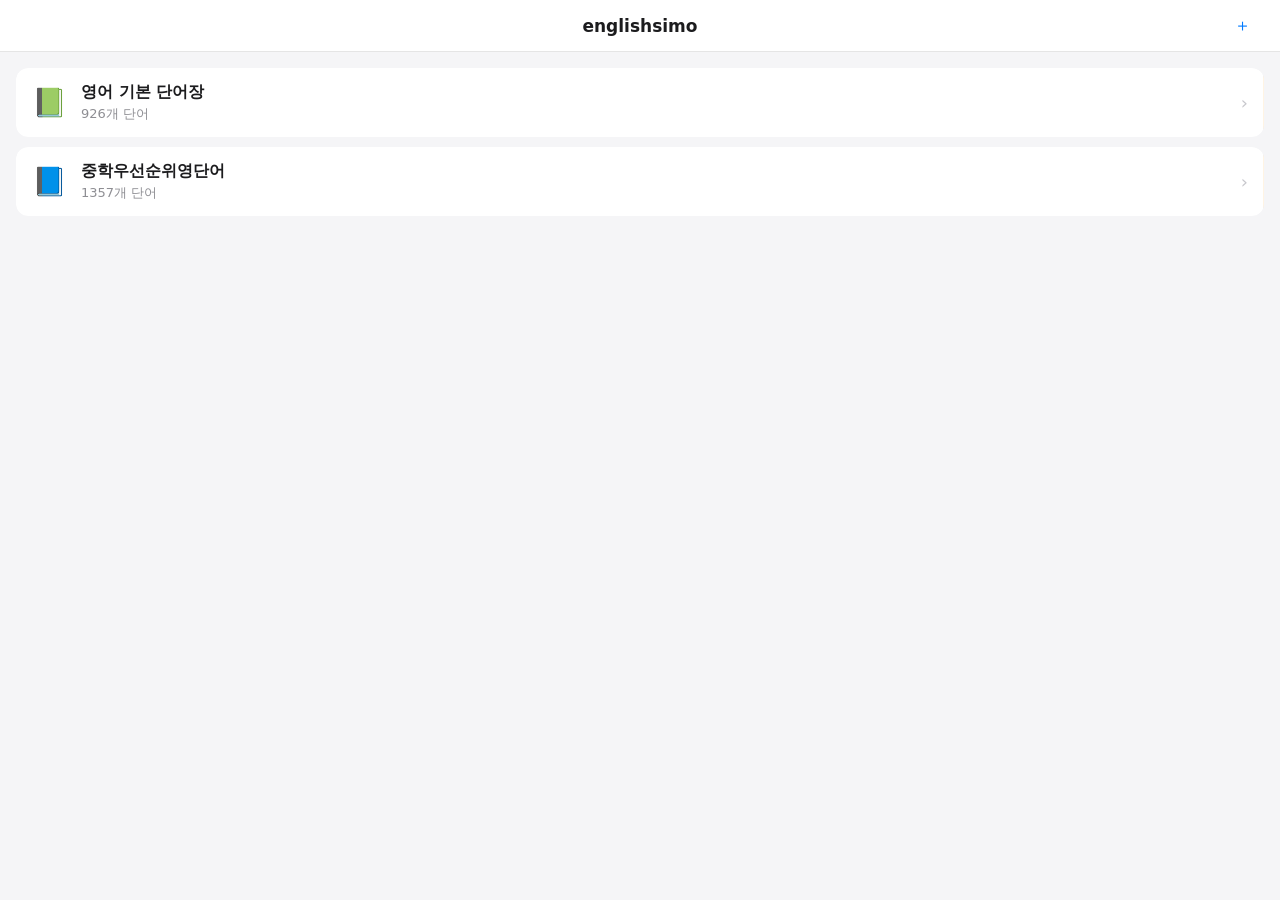
<file: englishsimo/index.html>
<!DOCTYPE html>
<html lang="ko">
<head>
<meta charset="UTF-8">
<meta name="viewport" content="width=device-width, initial-scale=1.0, maximum-scale=1.0, user-scalable=no">
<meta name="apple-mobile-web-app-capable" content="yes">
<meta name="apple-mobile-web-app-status-bar-style" content="default">
<meta name="apple-mobile-web-app-title" content="englishsimo">
<link rel="apple-touch-icon" href="data:image/svg+xml,<svg xmlns='http://www.w3.org/2000/svg' viewBox='0 0 100 100'><rect width='100' height='100' rx='20' fill='%234A90D9'/><text y='.9em' font-size='70' x='50' text-anchor='middle' font-family='sans-serif' fill='white'>E</text></svg>">
<title>englishsimo</title>
<style>
:root {
  --font-size: 16px;
  --word-col-width: 10;
  --safe-top: env(safe-area-inset-top, 0px);
  --safe-bottom: env(safe-area-inset-bottom, 0px);
  --safe-left: env(safe-area-inset-left, 0px);
  --safe-right: env(safe-area-inset-right, 0px);
}

* { box-sizing: border-box; margin: 0; padding: 0; -webkit-tap-highlight-color: transparent; }

body {
  font-family: -apple-system, system-ui, sans-serif;
  background: #f5f5f7;
  color: #1c1c1e;
  height: 100vh;
  height: 100dvh;
  overflow: hidden;
  -webkit-overflow-scrolling: touch;
  user-select: none;
  -webkit-user-select: none;
}

/* ===== SCREENS ===== */
.screen {
  position: fixed; top: 0; right: 0; bottom: 0; left: 0; inset: 0;
  display: none;
  flex-direction: column;
  padding-top: var(--safe-top);
  padding-left: var(--safe-left);
  padding-right: var(--safe-right);
  padding-bottom: var(--safe-bottom);
  background: #f5f5f7;
}
.screen.active { display: flex; }

/* ===== NAV BAR ===== */
.navbar {
  display: flex;
  align-items: center;
  height: 52px;
  padding: 0 16px;
  background: rgba(255,255,255,0.92);
  backdrop-filter: blur(20px);
  -webkit-backdrop-filter: blur(20px);
  border-bottom: 1px solid rgba(0,0,0,0.1);
  flex-shrink: 0;
  z-index: 10;
}
.navbar-title {
  flex: 1;
  font-size: 17px;
  font-weight: 600;
  text-align: center;
}
.navbar-btn {
  background: none;
  border: none;
  font-size: 17px;
  color: #007aff;
  cursor: pointer;
  padding: 8px;
  min-width: 44px;
  display: flex;
  align-items: center;
  justify-content: center;
  border-radius: 8px;
  transition: background 0.15s;
}
.navbar-btn:active { background: rgba(0,122,255,0.1); }
.navbar-btn.active { color: #007aff; font-weight: 600; }
.navbar-btn.danger { color: #ff3b30; }

/* ===== BOOK LIST SCREEN ===== */
#screen-books .list-container {
  flex: 1;
  overflow-y: auto;
  -webkit-overflow-scrolling: touch;
}

.book-list { padding: 16px; display: flex; flex-direction: column; gap: 10px; }

.book-row-wrapper {
  position: relative;
  overflow: hidden;
  border-radius: 12px;
}

.book-row-actions {
  position: absolute;
  right: 0; top: 0; bottom: 0;
  display: flex;
  align-items: stretch;
  transform: translateX(100%);
  transition: transform 0.25s ease;
  z-index: 2;
}
.book-row-actions.revealed { transform: translateX(0); }

.action-btn {
  display: flex;
  align-items: center;
  justify-content: center;
  padding: 0 18px;
  font-size: 14px;
  font-weight: 500;
  cursor: pointer;
  border: none;
  color: white;
  min-width: 72px;
}
.action-btn.rename { background: #ff9500; }
.action-btn.delete { background: #ff3b30; border-radius: 0 12px 12px 0; }

.book-row {
  display: flex;
  align-items: center;
  background: white;
  padding: 14px 16px;
  border-radius: 12px;
  cursor: pointer;
  transition: background 0.15s, transform 0.25s ease;
  position: relative;
  z-index: 1;
  min-height: 64px;
}
.book-row:active { background: #f0f0f5; }
.book-row.swiped { transform: translateX(-144px); border-radius: 12px 0 0 12px; }

.book-icon {
  font-size: 28px;
  margin-right: 14px;
}
.book-info { flex: 1; min-width: 0; }
.book-name {
  font-size: 16px;
  font-weight: 600;
  color: #1c1c1e;
  white-space: nowrap;
  overflow: hidden;
  text-overflow: ellipsis;
}
.book-meta {
  font-size: 13px;
  color: #8e8e93;
  margin-top: 2px;
}
.book-arrow {
  color: #c7c7cc;
  font-size: 18px;
  margin-left: 8px;
}

/* ===== STUDY SCREEN ===== */
#screen-study {
  background: #f5f5f7;
}

.study-toolbar {
  display: flex;
  align-items: center;
  height: 52px;
  padding: 0 8px;
  background: rgba(255,255,255,0.92);
  backdrop-filter: blur(20px);
  -webkit-backdrop-filter: blur(20px);
  border-bottom: 1px solid rgba(0,0,0,0.1);
  flex-shrink: 0;
  gap: 2px;
  z-index: 200;
}

.tb-group {
  display: flex;
  align-items: center;
  gap: 0px;
}
.tb-sep {
  width: 1px;
  height: 28px;
  background: rgba(0,0,0,0.12);
  margin: 0 4px;
}
.tb-spacer { flex: 1; }

.tb-btn {
  background: none;
  border: none;
  font-size: 15px;
  color: #007aff;
  cursor: pointer;
  padding: 6px 8px;
  border-radius: 8px;
  min-width: 36px;
  min-height: 36px;
  display: flex;
  align-items: center;
  justify-content: center;
  transition: background 0.15s;
  white-space: nowrap;
}
.tb-btn:active { background: rgba(0,122,255,0.1); }
.tb-btn.active { background: rgba(0,122,255,0.15); color: #007aff; font-weight: 700; }
.tb-btn.draw-active { color: #007aff; background: rgba(0,122,255,0.12); }
.font-size-display {
  font-size: 13px;
  color: #3c3c43;
  min-width: 28px;
  text-align: center;
}

/* ===== PAGE CONTAINER ===== */
.pages-container {
  flex: 1;
  min-height: 0;
  position: relative;
  overflow: hidden;
}

/* Vertical paging */
.pages-scroll.vertical {
  width: 100%;
  height: 100%;
  overflow-y: scroll;
  overflow-x: hidden;
  scroll-snap-type: y mandatory;
  -webkit-scroll-snap-type: y mandatory;
  display: flex;
  flex-direction: column;
  overscroll-behavior-y: contain;
}
.pages-scroll.vertical .page {
  width: 100%;
  height: 100%;
  flex-shrink: 0;
  scroll-snap-align: start;
  scroll-snap-stop: always;
}

/* Horizontal paging */
.pages-scroll.horizontal {
  width: 100%;
  height: 100%;
  overflow-x: scroll;
  overflow-y: hidden;
  scroll-snap-type: x mandatory;
  -webkit-scroll-snap-type: x mandatory;
  display: flex;
}
.pages-scroll.horizontal .page {
  flex-shrink: 0;
  width: 100%;
  height: 100%;
  scroll-snap-align: start;
  scroll-snap-stop: always;
}

.page {
  display: flex;
  flex-direction: column;
  padding: 8px 0 0 0;
  overflow: hidden;
}

.page-words {
  flex: 1;
  overflow: hidden;
  display: flex;
  flex-direction: column;
}

/* ===== WORD ROW ===== */
.word-row {
  display: flex;
  align-items: flex-start;
  padding: 7px 12px;
  border-bottom: 1px solid rgba(0,0,0,0.06);
  gap: 10px;
  min-height: calc(var(--font-size) * 2.8);
  user-select: none;
  -webkit-user-select: none;
}
.word-row:last-child { border-bottom: none; }

.word-num {
  font-size: calc(var(--font-size) * 0.72);
  color: #aeaeb2;
  font-family: "SF Mono", "Courier New", monospace;
  min-width: 28px;
  text-align: right;
  padding-top: 2px;
  flex-shrink: 0;
}

.word-col {
  flex: 0 0 calc(var(--word-col-width) * 1em);
  min-width: 0;
  display: flex;
  flex-direction: column;
}
.word-text {
  font-size: var(--font-size);
  font-weight: 600;
  color: #1c1c1e;
  display: flex;
  align-items: center;
  gap: 6px;
  line-height: 1.3;
}
.speak-btn {
  background: none;
  border: none;
  cursor: pointer;
  padding: 3px;
  color: #c7c7cc;
  flex-shrink: 0;
  transition: color 0.2s, transform 0.15s;
  line-height: 0;
  border-radius: 50%;
  display: flex;
  align-items: center;
  justify-content: center;
}
.speak-btn:active { transform: scale(0.88); }
.speak-btn.speaking { color: #007aff; }
.speak-btn svg { width: calc(var(--font-size) * 0.9); height: calc(var(--font-size) * 0.9); }
.word-pronunciation {
  font-size: calc(var(--font-size) * 0.68);
  color: #aeaeb2;
  font-family: "SF Mono", "Courier New", monospace;
  margin-top: 1px;
  line-height: 1.2;
}

.meaning-col {
  flex: 1;
  min-width: 0;
  display: flex;
  align-items: flex-start;
  padding-top: 1px;
}

.meaning-wrap {
  display: flex;
  align-items: flex-start;
  gap: 5px;
  width: 100%;
}

.pos-badge {
  flex-shrink: 0;
  font-size: calc(var(--font-size) * 0.62);
  font-weight: 600;
  border-radius: 50%;
  width: calc(var(--font-size) * 1.3);
  height: calc(var(--font-size) * 1.3);
  display: flex;
  align-items: center;
  justify-content: center;
  border: 1.5px solid;
  margin-top: 1px;
}
.pos-동 { color: #0a84ff; border-color: #0a84ff; }
.pos-명 { color: #30d158; border-color: #30d158; }
.pos-형 { color: #ff9f0a; border-color: #ff9f0a; }
.pos-부 { color: #bf5af2; border-color: #bf5af2; }
.pos-전 { color: #5ac8fa; border-color: #5ac8fa; }
.pos-접 { color: #ff6b6b; border-color: #ff6b6b; }

.meaning-text {
  font-size: var(--font-size);
  color: #1c1c1e;
  line-height: 1.3;
  flex: 1;
  transition: opacity 0.25s ease;
}
.meaning-text.hidden { display: none; }

.meaning-placeholder {
  height: calc(var(--font-size) * 1.3);
  background: #e5e5ea;
  border-radius: 5px;
  width: 80%;
  transition: opacity 0.25s ease;
}
.meaning-placeholder.hidden { display: none; }

/* ===== PAGE INDICATOR ===== */
.page-indicator {
  height: 36px;
  display: flex;
  align-items: center;
  justify-content: center;
  font-size: 13px;
  color: #8e8e93;
  background: rgba(255,255,255,0.92);
  backdrop-filter: blur(10px);
  -webkit-backdrop-filter: blur(10px);
  border-top: 1px solid rgba(0,0,0,0.08);
  flex-shrink: 0;
  z-index: 10;
  cursor: pointer;
  gap: 4px;
}
.page-indicator:active { background: rgba(0,0,0,0.05); }
.page-jump-input {
  width: 44px;
  text-align: center;
  border: none;
  border-bottom: 2px solid #007aff;
  background: transparent;
  font-size: 13px;
  color: #1c1c1e;
  font-family: inherit;
  outline: none;
  padding: 0 2px;
  -webkit-user-select: auto;
  user-select: auto;
}

/* ===== DRAWING CANVAS ===== */
#draw-canvas {
  position: fixed;
  top: 0; left: 0; right: 0; bottom: 0;
  width: 100%;
  height: 100%;
  z-index: 100;
  pointer-events: none;
  touch-action: none;
}
#draw-canvas.active { pointer-events: all; }

/* ===== SETTINGS PANEL ===== */
#screen-settings {
  background: #f5f5f7;
}
.settings-body {
  flex: 1;
  overflow-y: auto;
  -webkit-overflow-scrolling: touch;
  padding: 20px 16px;
  display: flex;
  flex-direction: column;
  gap: 20px;
}
.settings-section {
  background: white;
  border-radius: 12px;
  overflow: hidden;
}
.settings-row {
  padding: 14px 16px;
  border-bottom: 1px solid rgba(0,0,0,0.06);
  display: flex;
  align-items: center;
  gap: 12px;
}
.settings-row:last-child { border-bottom: none; }
.settings-label {
  font-size: 16px;
  color: #1c1c1e;
  flex: 1;
}
.settings-value {
  font-size: 14px;
  color: #8e8e93;
}

/* Toggle */
.toggle-wrap {
  display: flex;
  background: #e5e5ea;
  border-radius: 8px;
  overflow: hidden;
}
.toggle-opt {
  padding: 7px 14px;
  font-size: 14px;
  cursor: pointer;
  transition: background 0.2s, color 0.2s;
  color: #8e8e93;
  border: none;
  background: none;
}
.toggle-opt.active {
  background: #007aff;
  color: white;
  border-radius: 8px;
}

/* iOS Switch */
.ios-switch {
  position: relative;
  width: 51px;
  height: 31px;
  flex-shrink: 0;
}
.ios-switch input { opacity: 0; width: 0; height: 0; position: absolute; }
.ios-switch-track {
  position: absolute;
  inset: 0;
  background: #e5e5ea;
  border-radius: 31px;
  transition: background 0.25s;
}
.ios-switch input:checked + .ios-switch-track { background: #34c759; }
.ios-switch-thumb {
  position: absolute;
  top: 2px; left: 2px;
  width: 27px; height: 27px;
  background: white;
  border-radius: 50%;
  box-shadow: 0 2px 4px rgba(0,0,0,0.3);
  transition: transform 0.25s;
}
.ios-switch input:checked ~ .ios-switch-thumb { transform: translateX(20px); }

/* Slider */
.slider-wrap {
  display: flex;
  align-items: center;
  gap: 10px;
  flex: 1;
}
.settings-slider {
  flex: 1;
  -webkit-appearance: none;
  appearance: none;
  height: 4px;
  border-radius: 2px;
  background: #e5e5ea;
  outline: none;
}
.settings-slider::-webkit-slider-thumb {
  -webkit-appearance: none;
  appearance: none;
  width: 22px; height: 22px;
  border-radius: 50%;
  background: #007aff;
  cursor: pointer;
  box-shadow: 0 2px 6px rgba(0,0,0,0.2);
}

/* Preview row */
.preview-row {
  display: flex;
  align-items: flex-start;
  padding: 12px 16px;
  gap: 10px;
}
.preview-num {
  font-size: 11px;
  color: #aeaeb2;
  font-family: monospace;
  min-width: 24px;
  text-align: right;
}
.preview-word-col {
  display: flex;
  flex-direction: column;
}
.preview-word {
  font-weight: 600;
  color: #1c1c1e;
}
.preview-pron {
  color: #aeaeb2;
  font-family: monospace;
}
.preview-meaning-col {
  flex: 1;
  display: flex;
  align-items: center;
  gap: 5px;
}

/* ===== PDF IMPORT SCREEN ===== */
#screen-pdf {
  background: #f5f5f7;
}
.pdf-body {
  flex: 1;
  overflow-y: auto;
  padding: 24px 20px;
  display: flex;
  flex-direction: column;
  gap: 20px;
}
.pdf-upload-zone {
  border: 2px dashed #c7c7cc;
  border-radius: 16px;
  padding: 40px 20px;
  text-align: center;
  background: white;
  cursor: pointer;
}
.pdf-upload-icon { font-size: 48px; margin-bottom: 12px; }
.pdf-upload-title { font-size: 17px; font-weight: 600; color: #1c1c1e; margin-bottom: 6px; }
.pdf-upload-sub { font-size: 14px; color: #8e8e93; }
#pdf-file-input { display: none; }

.progress-section {
  background: white;
  border-radius: 12px;
  padding: 16px;
  display: none;
}
.progress-section.active { display: block; }
.progress-title { font-size: 14px; color: #8e8e93; margin-bottom: 8px; }
.progress-bar-wrap {
  height: 6px;
  background: #e5e5ea;
  border-radius: 3px;
  overflow: hidden;
}
.progress-bar-fill {
  height: 100%;
  background: #007aff;
  border-radius: 3px;
  width: 0%;
  transition: width 0.3s ease;
}
.progress-status { font-size: 13px; color: #8e8e93; margin-top: 8px; }

.ocr-result {
  background: white;
  border-radius: 12px;
  padding: 16px;
  display: none;
}
.ocr-result.active { display: block; }
.ocr-result-title { font-size: 15px; font-weight: 600; margin-bottom: 12px; }
.name-input {
  width: 100%;
  padding: 12px 14px;
  border: 1.5px solid #e5e5ea;
  border-radius: 10px;
  font-size: 16px;
  outline: none;
  margin-bottom: 12px;
  font-family: inherit;
}
.name-input:focus { border-color: #007aff; }
.add-book-btn {
  width: 100%;
  padding: 14px;
  background: #007aff;
  color: white;
  border: none;
  border-radius: 10px;
  font-size: 16px;
  font-weight: 600;
  cursor: pointer;
}
.add-book-btn:active { background: #0062cc; }
.add-book-btn:disabled { background: #c7c7cc; }

/* ===== MODAL OVERLAY ===== */
.modal-overlay {
  position: fixed;
  top: 0; right: 0; bottom: 0; left: 0; inset: 0;
  background: rgba(0,0,0,0.4);
  z-index: 500;
  display: flex;
  align-items: flex-end;
  justify-content: center;
}
.modal-overlay.hidden { display: none; }

/* ===== WORD EDIT SHEET ===== */
.word-edit-sheet {
  background: #f2f2f7;
  border-radius: 20px 20px 0 0;
  padding: 20px 20px 36px;
  width: 100%;
  max-width: 480px;
  display: flex;
  flex-direction: column;
  gap: 14px;
}
.word-edit-title {
  font-size: 17px;
  font-weight: 600;
  text-align: center;
  color: #1c1c1e;
  margin-bottom: 2px;
}
.word-edit-field {
  background: white;
  border-radius: 12px;
  padding: 0 14px;
}
.word-edit-label {
  display: flex;
  align-items: center;
  gap: 6px;
  font-size: 12px;
  color: #8e8e93;
  padding-top: 10px;
}
.word-edit-pron-status {
  font-size: 11px;
  color: #34c759;
}
.word-edit-pron-status.loading { color: #ff9500; }
.word-edit-pron-status.error { color: #ff3b30; }
.word-edit-input {
  display: block;
  width: 100%;
  border: none;
  outline: none;
  background: transparent;
  font-size: 16px;
  color: #1c1c1e;
  padding: 8px 0 12px;
  box-sizing: border-box;
}
.word-edit-actions {
  display: flex;
  gap: 10px;
}
.word-edit-btn {
  flex: 1;
  padding: 14px;
  border-radius: 12px;
  border: none;
  font-size: 16px;
  font-weight: 500;
  cursor: pointer;
}
.word-edit-btn.cancel { background: white; color: #007aff; }
.word-edit-btn.save { background: #007aff; color: white; }

/* ===== POS SELECTOR ===== */
.pos-selector {
  display: flex;
  flex-wrap: wrap;
  gap: 8px;
  padding: 10px 0 14px;
}
.pos-btn {
  flex: 1;
  min-width: 60px;
  padding: 8px 4px;
  border-radius: 8px;
  border: 1.5px solid #e0e0e5;
  background: white;
  font-size: 13px;
  color: #8e8e93;
  cursor: pointer;
  transition: all 0.15s;
}
.pos-btn.selected {
  border-color: #007aff;
  background: #007aff;
  color: white;
  font-weight: 600;
}

/* ===== EDIT LOCK OVERLAY ===== */
.edit-lock-sheet {
  background: #f2f2f7;
  border-radius: 20px 20px 0 0;
  padding: 28px 24px 40px;
  width: 100%;
  max-width: 480px;
  display: flex;
  flex-direction: column;
  align-items: center;
  gap: 14px;
}
.edit-lock-title { font-size: 22px; font-weight: 700; color: #1c1c1e; }
.edit-lock-sub { font-size: 14px; color: #8e8e93; }
.edit-lock-input {
  width: 180px;
  text-align: center;
  border: none;
  border-bottom: 2px solid #007aff;
  background: transparent;
  font-size: 28px;
  letter-spacing: 8px;
  color: #1c1c1e;
  outline: none;
  padding: 4px 0 8px;
  -webkit-user-select: auto;
  user-select: auto;
}
.edit-lock-error { color: #ff3b30; font-size: 13px; min-height: 18px; }

/* ===== UTIL ===== */
.hidden { display: none !important; }

</style>
</head>
<body>

<!-- ===== BOOK LIST SCREEN ===== -->
<div id="screen-books" class="screen active">
  <div class="navbar">
    <span style="min-width:44px"></span>
    <span class="navbar-title">englishsimo</span>
    <button class="navbar-btn" id="btn-import-pdf" title="PDF 가져오기">＋</button>
  </div>
  <div class="list-container">
    <div class="book-list" id="book-list"></div>
  </div>
</div>

<!-- ===== PDF IMPORT SCREEN ===== -->
<div id="screen-pdf" class="screen">
  <div class="navbar">
    <button class="navbar-btn" id="btn-pdf-back">← 뒤로</button>
    <span class="navbar-title">PDF 가져오기</span>
    <span style="min-width:60px"></span>
  </div>
  <div class="pdf-body">
    <div class="pdf-upload-zone" id="pdf-upload-zone">
      <div class="pdf-upload-icon">📄</div>
      <div class="pdf-upload-title">PDF 파일 선택</div>
      <div class="pdf-upload-sub">탭하여 PDF 단어장을 가져오세요</div>
      <input type="file" id="pdf-file-input" accept=".pdf,application/pdf">
    </div>
    <div class="progress-section" id="progress-section">
      <div class="progress-title" id="progress-title">OCR 처리 중...</div>
      <div class="progress-bar-wrap">
        <div class="progress-bar-fill" id="progress-bar-fill"></div>
      </div>
      <div class="progress-status" id="progress-status"></div>
    </div>
    <div class="ocr-result" id="ocr-result">
      <div class="ocr-result-title" id="ocr-result-title"></div>
      <input class="name-input" id="book-name-input" type="text" placeholder="단어장 이름 입력" maxlength="40">
      <button class="add-book-btn" id="btn-add-book">단어장 추가</button>
    </div>
  </div>
</div>

<!-- ===== STUDY SCREEN ===== -->
<div id="screen-study" class="screen">
  <!-- Toolbar -->
  <div class="study-toolbar" id="study-toolbar">
    <button class="navbar-btn" id="btn-study-back" style="font-size:15px;color:#007aff">← 뒤로</button>
    <!-- Font size controls (left) -->
    <div class="tb-group" id="toolbar-font">
      <button class="tb-btn" id="btn-font-dec" title="글자 작게">A<sup style="font-size:9px">−</sup></button>
      <span class="font-size-display" id="font-size-display">16</span>
      <button class="tb-btn" id="btn-font-inc" title="글자 크게">A<sup style="font-size:9px">+</sup></button>
    </div>
    <div class="tb-spacer"></div>
    <!-- Right controls -->
    <div class="tb-group" id="toolbar-normal">
      <button class="tb-btn" id="btn-toggle-meaning" title="뜻 가리기/보기"><span id="meaning-toggle-icon"><svg width="17" height="17" viewBox="0 0 24 24" fill="none" stroke="currentColor" stroke-width="2" stroke-linecap="round" stroke-linejoin="round"><path d="M1 12s4-8 11-8 11 8 11 8-4 8-11 8-11-8-11-8z"/><circle cx="12" cy="12" r="3"/></svg></span> <span id="meaning-toggle-label">가리기</span></button>
      <div class="tb-sep"></div>
      <button class="tb-btn" id="btn-draw" title="그리기">✏️</button>
      <div class="tb-sep"></div>
      <button class="tb-btn" id="btn-settings" title="설정">⚙️</button>
    </div>
    <!-- Draw toolbar (shown when drawing) -->
    <div class="tb-group hidden" id="toolbar-draw">
      <button class="tb-btn draw-active" id="btn-draw-pen" title="펜">✏️</button>
      <button class="tb-btn" id="btn-draw-eraser" title="지우개">🧹</button>
      <button class="tb-btn" id="btn-draw-clear" title="모두 지우기">🗑️</button>
      <button class="tb-btn" id="btn-draw-done" title="완료">✅</button>
    </div>
  </div>

  <!-- Pages container -->
  <div class="pages-container" id="pages-container">
    <div class="pages-scroll vertical" id="pages-scroll"></div>
  </div>

  <!-- Page indicator -->
  <div class="page-indicator" id="page-indicator">페이지 1 / 1 · #1–#20</div>

  <!-- Drawing canvas -->
  <canvas id="draw-canvas"></canvas>
</div>

<!-- ===== SETTINGS SCREEN ===== -->
<div id="screen-settings" class="screen">
  <div class="navbar">
    <span style="min-width:60px"></span>
    <span class="navbar-title">설정</span>
    <button class="navbar-btn" id="btn-settings-done" style="font-weight:600">완료</button>
  </div>
  <div class="settings-body">
    <div class="settings-section">
      <div class="settings-row">
        <span class="settings-label">페이지 방향</span>
        <div class="toggle-wrap">
          <button class="toggle-opt active" id="toggle-vertical" onclick="setSetting('pagingDir','vertical')">세로</button>
          <button class="toggle-opt" id="toggle-horizontal" onclick="setSetting('pagingDir','horizontal')">가로</button>
        </div>
      </div>
      <div class="settings-row">
        <span class="settings-label">그리기 기능</span>
        <label class="ios-switch">
          <input type="checkbox" id="switch-draw" onchange="onDrawSwitch(this.checked)">
          <div class="ios-switch-track"></div>
          <div class="ios-switch-thumb"></div>
        </label>
      </div>
    </div>
    <div class="settings-section">
      <div class="settings-row">
        <span class="settings-label">글자 크기</span>
        <div class="slider-wrap">
          <span style="font-size:12px;color:#8e8e93">A</span>
          <input type="range" class="settings-slider" id="slider-font" min="11" max="30" value="16" oninput="onFontSlider(this.value)">
          <span style="font-size:18px;color:#8e8e93">A</span>
        </div>
        <span class="settings-value" id="font-size-val">16pt</span>
      </div>
      <div class="settings-row">
        <span class="settings-label">단어-뜻 간격</span>
        <div class="slider-wrap">
          <input type="range" class="settings-slider" id="slider-wordcol" min="6" max="18" value="10" step="0.5" oninput="onWordColSlider(this.value)">
        </div>
        <span class="settings-value" id="wordcol-val">10</span>
      </div>
    </div>
    <!-- Preview -->
    <div class="settings-section">
      <div style="padding:12px 16px 4px;font-size:13px;color:#8e8e93;font-weight:500">미리보기</div>
      <div class="preview-row" id="preview-row">
        <span class="preview-num" id="prev-num">1</span>
        <div class="preview-word-col" id="prev-word-col">
          <span class="preview-word" id="prev-word">decide</span>
          <span class="preview-pron" id="prev-pron">[disaid]</span>
        </div>
        <div class="preview-meaning-col">
          <span class="pos-badge pos-동" style="font-size:9px;width:18px;height:18px">동</span>
          <span id="prev-meaning" style="font-size:14px;color:#1c1c1e">결정하다</span>
        </div>
      </div>
    </div>
    <div class="settings-section">
      <div class="settings-row">
        <span class="settings-label" id="settings-word-count"></span>
      </div>
    </div>
    <div class="settings-section">
      <div class="settings-row">
        <span class="settings-label">데이터 파일</span>
        <span class="settings-value" id="file-status-text">확인 중...</span>
      </div>
      <div class="settings-row" style="cursor:pointer" onclick="connectDataFolder()">
        <span class="settings-label">데이터 폴더 연결하기</span>
        <span class="settings-value">열기 →</span>
      </div>
      <div class="settings-row" style="cursor:pointer" onclick="exportAllData()">
        <span class="settings-label">전체 데이터 내보내기 (백업)</span>
        <span class="settings-value">↓</span>
      </div>
    </div>
  </div>
</div>

<!-- Edit Lock Overlay -->
<div id="edit-lock-overlay" class="modal-overlay hidden" onclick="if(event.target===this)closeEditLock()">
  <div class="edit-lock-sheet">
    <div class="edit-lock-title">🔒 수정 잠금</div>
    <div class="edit-lock-sub">비밀번호를 입력하세요</div>
    <input class="edit-lock-input" id="edit-lock-input" type="password" inputmode="numeric" maxlength="10" placeholder="••••">
    <div class="edit-lock-error" id="edit-lock-error"></div>
    <div class="word-edit-actions" style="width:100%">
      <button class="word-edit-btn cancel" onclick="closeEditLock()">취소</button>
      <button class="word-edit-btn save" onclick="submitEditLock()">확인</button>
    </div>
  </div>
</div>

<!-- Word Edit Modal -->
<div id="word-edit-overlay" class="modal-overlay hidden" onclick="if(event.target===this)closeWordEdit()">
  <div class="word-edit-sheet">
    <div class="word-edit-title">단어 수정</div>
    <div class="word-edit-field">
      <label class="word-edit-label">단어</label>
      <input class="word-edit-input" id="edit-word-input" type="text" placeholder="영어 단어" autocomplete="off" autocorrect="off" spellcheck="false">
    </div>
    <div class="word-edit-field">
      <label class="word-edit-label">발음기호 <span id="edit-pron-status" class="word-edit-pron-status"></span></label>
      <input class="word-edit-input" id="edit-pron-input" type="text" placeholder="단어 입력 시 자동 생성" autocomplete="off">
    </div>
    <div class="word-edit-field">
      <label class="word-edit-label">품사</label>
      <div class="pos-selector" id="edit-pos-selector">
        <button class="pos-btn" data-pos="동" onclick="selectPos('동')">동사</button>
        <button class="pos-btn" data-pos="명" onclick="selectPos('명')">명사</button>
        <button class="pos-btn" data-pos="형" onclick="selectPos('형')">형용사</button>
        <button class="pos-btn" data-pos="부" onclick="selectPos('부')">부사</button>
        <button class="pos-btn" data-pos="전" onclick="selectPos('전')">전치사</button>
        <button class="pos-btn" data-pos="접" onclick="selectPos('접')">접속사</button>
      </div>
    </div>
    <div class="word-edit-field">
      <label class="word-edit-label">뜻</label>
      <input class="word-edit-input" id="edit-meaning-input" type="text" placeholder="한국어 뜻">
    </div>
    <div class="word-edit-actions">
      <button class="word-edit-btn cancel" onclick="closeWordEdit()">취소</button>
      <button class="word-edit-btn save" onclick="saveWordEdit()">저장</button>
    </div>
  </div>
</div>

<script>
// ===== VOCABULARY DATA =====
const VOCABULARY_WORDS = [{"word":"decide","pronunciation":"[disaid]","meaning":"동 결정하다, 결심하다","word_num":1,"section":"동사","chapter":"chapter1","id":1},{"word":"allow","pronunciation":"[alau]","meaning":"동 허락하다","word_num":1,"section":"동사","chapter":"chapter1","id":2},{"word":"connect","pronunciation":"[kanekt]","meaning":"동 연결하다, 접속하다, 관계하다","word_num":1,"section":"동사","chapter":"chapter1","id":3},{"word":"beach","pronunciation":"[bi:tʃ]","meaning":"명 해변 (=seashore)","word_num":1,"section":"명사","chapter":"chapter1","id":4,"pron":"[bi:tʃ]"},{"word":"build","pronunciation":"[bild]","meaning":"동 짓다, 건축하다","word_num":3,"section":"동사","chapter":"chapter1","id":5},{"word":"continue","pronunciation":"[kontinju:]","meaning":"동 계속하다, 계속되다","word_num":4,"section":"동사","chapter":"chapter1","id":6},{"word":"different","pronunciation":"[difarant]","meaning":"형 다른","word_num":4,"section":"형용사","chapter":"chapter1","id":7},{"word":"invent","pronunciation":"[invent]","meaning":"동 발명하다","word_num":5,"section":"동사","chapter":"chapter1","id":8},{"word":"imagine","pronunciation":"[imæʤin]","meaning":"동 상상하다, 생각하다","word_num":6,"section":"동사","chapter":"chapter1","id":9,"pron":"[imæʤin]"},{"word":"depend","pronunciation":"[dipend]","meaning":"동 의지하다, 달려 있다","word_num":8,"section":"동사","chapter":"chapter1","id":10},{"word":"apply","pronunciation":"[aplai]","meaning":"동 지원하다, 적용하다","word_num":10,"section":"동사","chapter":"chapter1","id":11},{"word":"prepare","pronunciation":"[pripɛər]","meaning":"동 준비하다, 대비하다","word_num":12,"section":"동사","chapter":"chapter1","id":12,"pron":"[pripɛər]"},{"word":"choose","pronunciation":"[tʃu:z]","meaning":"동 선택하다, 고르다","word_num":13,"section":"동사","chapter":"chapter1","id":13,"pron":"[tʃu:z]"},{"word":"follow","pronunciation":"[falou]","meaning":"동 따르다, 뒤따르다","word_num":14,"section":"동사","chapter":"chapter1","id":14},{"word":"bring","pronunciation":"[briŋ]","meaning":"동 가져오다, 데려오다","word_num":15,"section":"동사","chapter":"chapter1","id":15,"pron":"[briŋ]"},{"word":"suffer","pronunciation":"[sʌfər]","meaning":"동 고통받다, 겪다","word_num":16,"section":"동사","chapter":"chapter1","id":16,"pron":"[sʌfər]"},{"word":"lend","pronunciation":"[lend]","meaning":"동 빌려주다","word_num":23,"section":"동사","chapter":"chapter1","id":17},{"word":"try","pronunciation":"[trai]","meaning":"동 노력하다, 해보다","word_num":24,"section":"동사","chapter":"chapter1","id":18,"pron":"[trai]"},{"word":"sell","pronunciation":"[sel]","meaning":"동 팔다, 팔리다","word_num":25,"section":"동사","chapter":"chapter1","id":19},{"word":"guess","pronunciation":"[ges]","meaning":"동 추측하다, 알아맞히다","word_num":26,"section":"동사","chapter":"chapter1","id":20},{"word":"need","pronunciation":"[ni:d]","meaning":"동 필요로 하다","word_num":27,"section":"동사","chapter":"chapter1","id":21},{"word":"forget","pronunciation":"[farget]","meaning":"동 잊다, 잊어버리다","word_num":28,"section":"동사","chapter":"chapter1","id":22},{"word":"wake","pronunciation":"[weik]","meaning":"동 (잠에서) 깨다, 깨우다","word_num":29,"section":"동사","chapter":"chapter1","id":23},{"word":"return","pronunciation":"[rita:rn]","meaning":"동 돌아가다 (오다), 돌려주다","word_num":30,"section":"동사","chapter":"chapter1","id":24},{"word":"call","pronunciation":"[kɔ:l]","meaning":"동 부르다, 전화하다","word_num":31,"section":"동사","chapter":"chapter1","id":25,"pron":"[kɔ:l]"},{"word":"paint","pronunciation":"[peint]","meaning":"동 그리다, 페인트칠을 하다","word_num":32,"section":"동사","chapter":"chapter1","id":26},{"word":"laugh","pronunciation":"[læf]","meaning":"동 웃다","word_num":33,"section":"동사","chapter":"chapter1","id":27,"pron":"[læf]"},{"word":"carry","pronunciation":"[keeri]","meaning":"동 가지고 가다, 운반하다","word_num":34,"section":"동사","chapter":"chapter1","id":28},{"word":"add","pronunciation":"[kæri]","meaning":"동 더하다, 보태다","word_num":35,"section":"동사","chapter":"chapter1","id":29,"pron":"[kæri]"},{"word":"suppose","pronunciation":"[æd]","meaning":"동 가정하다, 생각하다","word_num":36,"section":"동사","chapter":"chapter1","id":30,"pron":"[æd]"},{"word":"invite","pronunciation":"[invait]","meaning":"동 초대하다","word_num":37,"section":"동사","chapter":"chapter1","id":31},{"word":"agree","pronunciation":"[agri:]","meaning":"동 동의하다","word_num":38,"section":"동사","chapter":"chapter1","id":32},{"word":"prevent","pronunciation":"[privent]","meaning":"동 막다, 예방하다","word_num":39,"section":"동사","chapter":"chapter1","id":33},{"word":"check","pronunciation":"[tʃek]","meaning":"동 확인하다, 점검하다","word_num":40,"section":"동사","chapter":"chapter1","id":34,"pron":"[tʃek]"},{"word":"improve","pronunciation":"[impru:v]","meaning":"동 개선하다, 나아지다","word_num":41,"section":"동사","chapter":"chapter1","id":35},{"word":"join","pronunciation":"[dʒoin]","meaning":"동 함께하다, 가입하다","word_num":42,"section":"동사","chapter":"chapter1","id":36,"pron":"[dʒoin]"},{"word":"explain","pronunciation":"[iksplein]","meaning":"(동 설명하다","word_num":43,"section":"동사","chapter":"chapter1","id":37},{"word":"wish","pronunciation":"[win","meaning":"동 소망하다, ~하면 좋겠다","word_num":44,"section":"동사","chapter":"chapter1","id":38},{"word":"receive","pronunciation":"[risi:v]","meaning":"동 받다","word_num":45,"section":"동사","chapter":"chapter1","id":39},{"word":"become","pronunciation":"[bikam]","meaning":"동 ~이 되다, ~에게 어울리다","word_num":46,"section":"동사","chapter":"chapter1","id":40},{"word":"relax","pronunciation":"[rilæks]","meaning":"동 느긋하게 하다, 긴장을 풀다","word_num":47,"section":"동사","chapter":"chapter1","id":41,"pron":"[rilæks]"},{"word":"live","pronunciation":"[liv]","meaning":"동 살다","word_num":48,"section":"동사","chapter":"chapter1","id":42},{"word":"lead","pronunciation":"[li:d]","meaning":"동 이끌다, ~한 생활을 하다","word_num":49,"section":"동사","chapter":"chapter1","id":43},{"word":"lift","pronunciation":"[lift]","meaning":"(동 들어 올리다, 들다","word_num":50,"section":"동사","chapter":"chapter1","id":44},{"word":"fly","pronunciation":"[flai]","meaning":"동 날다, 날리다","word_num":52,"section":"동사","chapter":"chapter1","id":45,"pron":"[flai]"},{"word":"understand","pronunciation":"[ʌndərstænd]","meaning":"동 이해하다, 알다","word_num":53,"section":"동사","chapter":"chapter1","id":46,"pron":"[ʌndərstænd]"},{"word":"provide","pronunciation":"[pravaid]","meaning":"동 제공하다, 공급하다","word_num":54,"section":"동사","chapter":"chapter1","id":47},{"word":"kill","pronunciation":"[kil]","meaning":"동 죽이다","word_num":56,"section":"동사","chapter":"chapter1","id":48,"pron":"[kil]"},{"word":"worry","pronunciation":"[wʌ:ri]","meaning":"동 걱정하다, 걱정시키다","word_num":57,"section":"동사","chapter":"chapter1","id":49,"pron":"[wʌ:ri]"},{"word":"pull","pronunciation":"[pul]","meaning":"동 끌다 (=draw), 당기다","word_num":58,"section":"동사","chapter":"chapter1","id":50},{"word":"grow","pronunciation":"[grou]","meaning":"동 자라다, 재배하다","word_num":59,"section":"동사","chapter":"chapter1","id":51},{"word":"study","pronunciation":"[stʌdi]","meaning":"동 공부하다","word_num":60,"section":"동사","chapter":"chapter1","id":52,"pron":"[stʌdi]"},{"word":"push","pronunciation":"[puʃ]","meaning":"동 밀다","word_num":61,"section":"동사","chapter":"chapter1","id":53,"pron":"[puʃ]"},{"word":"climb","pronunciation":"[klaim]","meaning":"동 올라가다, 등산하다","word_num":68,"section":"동사","chapter":"chapter1","id":54},{"word":"appear","pronunciation":"[apiar]","meaning":"동 나타나다, ~인 것 같다","word_num":69,"section":"동사","chapter":"chapter1","id":55},{"word":"complain","pronunciation":"[kamplein]","meaning":"동 불평하다","word_num":70,"section":"동사","chapter":"chapter1","id":56},{"word":"hurry","pronunciation":"[ha:ri]","meaning":"동 서두르다, 재촉하다","word_num":72,"section":"동사","chapter":"chapter1","id":57},{"word":"wear","pronunciation":"[wear]","meaning":"동 입다, 착용하다","word_num":79,"section":"동사","chapter":"chapter1","id":58},{"word":"hit","pronunciation":"[hit]","meaning":"동 치다, 부딪치다","word_num":80,"section":"동사","chapter":"chapter1","id":59,"pron":"[hit]"},{"word":"ride","pronunciation":"[raid]","meaning":"동 타다, 타고 가다","word_num":81,"section":"동사","chapter":"chapter1","id":60},{"word":"hand","pronunciation":"[haend]","meaning":"동 건네주다, 주다","word_num":82,"section":"동사","chapter":"chapter1","id":61},{"word":"remove","pronunciation":"[rimu:v]","meaning":"동 제거하다, 치우다","word_num":83,"section":"동사","chapter":"chapter1","id":62,"pron":"[rimu:v]"},{"word":"warn","pronunciation":"[wJ:rn]","meaning":"동 경고하다","word_num":89,"section":"동사","chapter":"chapter1","id":63},{"word":"select","pronunciation":"[silekt]","meaning":"동 고르다","word_num":90,"section":"동사","chapter":"chapter1","id":64},{"word":"create","pronunciation":"[wɔ:rn]","meaning":"동 창조하다, 만들어내다","word_num":91,"section":"동사","chapter":"chapter1","id":65,"pron":"[wɔ:rn]"},{"word":"charge","pronunciation":"[siləkt]","meaning":"청구하다, 충전하다","word_num":92,"section":"동사","chapter":"chapter1","id":66,"pron":"[siləkt]"},{"word":"share","pronunciation":"[Jear]","meaning":"동 공유하다, 함께 쓰다","word_num":93,"section":"동사","chapter":"chapter1","id":67},{"word":"succeed","pronunciation":"[tʃa:rdʒ]","meaning":"동 성공하다","word_num":94,"section":"동사","chapter":"chapter1","id":68,"pron":"[tʃa:rdʒ]"},{"word":"refuse","pronunciation":"[rifju:z]","meaning":"동 거부하다, 거절하다","word_num":100,"section":"동사","chapter":"chapter1","id":69,"pron":"[rifju:z]"},{"word":"attack","pronunciation":"[ʃer]","meaning":"동 공격하다","word_num":101,"section":"동사","chapter":"chapter1","id":70,"pron":"[ʃer]"},{"word":"remind","pronunciation":"[rimaind]","meaning":"동 상기시키다","word_num":102,"section":"동사","chapter":"chapter1","id":71},{"word":"consider","pronunciation":"[konsidar]","meaning":"동 숙고하다, 여기다","word_num":103,"section":"동사","chapter":"chapter1","id":72},{"word":"recover","pronunciation":"[rikʌvər]","meaning":"동 회복하다, 되찾다","word_num":104,"section":"동사","chapter":"chapter1","id":73,"pron":"[rikʌvər]"},{"word":"include","pronunciation":"[inkii:dl]","meaning":"동 포함하다","word_num":105,"section":"동사","chapter":"chapter1","id":74},{"word":"enable","pronunciation":"[ineibl]","meaning":"동~할 수 있게 하다, 가능하게 하다","word_num":106,"section":"동사","chapter":"chapter1","id":75},{"word":"reduce","pronunciation":"[ridju:s]","meaning":"동 줄이다","word_num":107,"section":"동사","chapter":"chapter1","id":76,"pron":"[ridju:s]"},{"word":"delete","pronunciation":"[dili:t]","meaning":"동 삭제하다","word_num":108,"section":"동사","chapter":"chapter1","id":77,"pron":"[dili:t]"},{"word":"require","pronunciation":"[rikwaiar]","meaning":"동 필요로 하다, 요구하다","word_num":109,"section":"동사","chapter":"chapter1","id":78},{"word":"participate","pronunciation":"[pa:rtisapeit]","meaning":"동 참가하다, 참여하다","word_num":110,"section":"동사","chapter":"chapter1","id":79},{"word":"develop","pronunciation":"[divelap]","meaning":"동 발달시키다, 개발하다","word_num":111,"section":"동사","chapter":"chapter1","id":80},{"word":"employ","pronunciation":"[impibi]","meaning":"동 고용하다","word_num":112,"section":"동사","chapter":"chapter1","id":81},{"word":"deliver","pronunciation":"[dəlivər]","meaning":"동 배달하다, (말 등을) 전하다","word_num":113,"section":"동사","chapter":"chapter1","id":82,"pron":"[dəlivər]"},{"word":"exercise","pronunciation":"[eksərsaiz]","meaning":"동 운동하다, 연습하다","word_num":114,"section":"동사","chapter":"chapter1","id":83,"pron":"[eksərsaiz]"},{"word":"attend","pronunciation":"[atend]","meaning":"동 참석하다, 다니다","word_num":115,"section":"동사","chapter":"chapter1","id":84},{"word":"suggest","pronunciation":"[sadgest]","meaning":"동 제안하다, 암시하다","word_num":116,"section":"동사","chapter":"chapter1","id":85},{"word":"cheat","pronunciation":"[gi:t]","meaning":"동 속이다, 부정행위를 하다","word_num":117,"section":"동사","chapter":"chapter1","id":86},{"word":"operate","pronunciation":"[apareit]","meaning":"동 작동하다, 수술하다","word_num":124,"section":"동사","chapter":"chapter1","id":87},{"word":"discover","pronunciation":"[diskavar]","meaning":"발견하다, ~을 알게 되다","word_num":125,"section":"동사","chapter":"chapter1","id":88},{"word":"download","pronunciation":"[daunloud]","meaning":"동 다운로드하다, 내려받다","word_num":126,"section":"동사","chapter":"chapter1","id":89,"pron":"[daunloud]"},{"word":"deserve","pronunciation":"[dizd:rv]","meaning":"동 받을 만하다, ~할 가치가 있다","word_num":127,"section":"동사","chapter":"chapter1","id":90},{"word":"survive","pronunciation":"[sarvaiv]","meaning":"동 살아남다, 남아 있다","word_num":128,"section":"동사","chapter":"chapter1","id":91},{"word":"describe","pronunciation":"[diskraib]","meaning":"동 묘사하다, 말로 설명하다","word_num":129,"section":"동사","chapter":"chapter1","id":92,"pron":"[diskraib]"},{"word":"recycle","pronunciation":"[ri:saikl]","meaning":"동 재활용하다","word_num":135,"section":"동사","chapter":"chapter1","id":93},{"word":"blow","pronunciation":"[blou]","meaning":"동 바람이 불다","word_num":136,"section":"동사","chapter":"chapter1","id":94},{"word":"disappoint","pronunciation":"[disapsint]","meaning":"실망시키다","word_num":137,"section":"동사","chapter":"chapter1","id":95},{"word":"explode","pronunciation":"[iksploud]","meaning":"동 폭발하다","word_num":138,"section":"동사","chapter":"chapter1","id":96},{"word":"protect","pronunciation":"[pratekt]","meaning":"동 보호하다 (=guard)","word_num":139,"section":"동사","chapter":"chapter1","id":97},{"word":"produce","pronunciation":"[pradju:s]","meaning":"동 생산하다","word_num":140,"section":"동사","chapter":"chapter1","id":98},{"word":"weather","pronunciation":"[wedar]","meaning":"명) 날씨","word_num":146,"section":"명사","chapter":"chapter1","id":99},{"word":"weight","pronunciation":"[weit]","meaning":"명 무게, 체중, 중량","word_num":148,"section":"명사","chapter":"chapter1","id":100},{"word":"health","pronunciation":"[helo]","meaning":"명 건강","word_num":149,"section":"명사","chapter":"chapter1","id":101},{"word":"chance","pronunciation":"[teens]","meaning":"명 기회, 가능성","word_num":150,"section":"명사","chapter":"chapter1","id":102},{"word":"taste","pronunciation":"[teist]","meaning":"명 맛, 기호","word_num":157,"section":"명사","chapter":"chapter1","id":103},{"word":"recipe","pronunciation":"[resapi]","meaning":"명 요리법","word_num":158,"section":"명사","chapter":"chapter1","id":104},{"word":"price","pronunciation":"[prais]","meaning":"명 값, 가격","word_num":159,"section":"명사","chapter":"chapter1","id":105},{"word":"lock","pronunciation":"[lak]","meaning":"명 자물쇠","word_num":160,"section":"명사","chapter":"chapter1","id":106},{"word":"library","pronunciation":"[laibreri]","meaning":"명 도서관","word_num":161,"section":"명사","chapter":"chapter1","id":107},{"word":"idea","pronunciation":"[aidi:a]","meaning":"명) 생각, 아이디어","word_num":162,"section":"명사","chapter":"chapter1","id":108},{"word":"reason","pronunciation":"[ri:zn]","meaning":"명 이유, 이성","word_num":163,"section":"명사","chapter":"chapter1","id":109},{"word":"hospital","pronunciation":"[haspitl]","meaning":"명 병원","word_num":164,"section":"명사","chapter":"chapter1","id":110},{"word":"illness","pronunciation":"[ilnis]","meaning":"명) 아픔, 병","word_num":165,"section":"명사","chapter":"chapter1","id":111,"pron":"[ilnis]"},{"word":"sickness","pronunciation":"[siknis]","meaning":"명) 질병, 메스꺼움","word_num":166,"section":"명사","chapter":"chapter1","id":112,"pron":"[siknis]"},{"word":"noise","pronunciation":"[noiz]","meaning":"명 소음, 시끄러운 소리","word_num":167,"section":"명사","chapter":"chapter1","id":113,"pron":"[noiz]"},{"word":"future","pronunciation":"[tju:gar]","meaning":"명 미래","word_num":168,"section":"명사","chapter":"chapter1","id":114},{"word":"success","pronunciation":"[sakses]","meaning":"명 성공","word_num":169,"section":"명사","chapter":"chapter1","id":115},{"word":"seat","pronunciation":"[si:t]","meaning":"명 좌석","word_num":170,"section":"명사","chapter":"chapter1","id":116,"pron":"[si:t]"},{"word":"dream","pronunciation":"[dri:m]","meaning":"명 꿈","word_num":172,"section":"명사","chapter":"chapter1","id":117},{"word":"model","pronunciation":"[madl]","meaning":"명 모델, 모형","word_num":173,"section":"명사","chapter":"chapter1","id":118},{"word":"customer","pronunciation":"[kʌstəmər]","meaning":"명 고객, 손님","word_num":175,"section":"명사","chapter":"chapter1","id":119,"pron":"[kʌstəmər]"},{"word":"world","pronunciation":"[wa:rld]","meaning":"명 세계, 세상","word_num":176,"section":"명사","chapter":"chapter1","id":120},{"word":"reality","pronunciation":"[riæliti]","meaning":"명 현실","word_num":177,"section":"명사","chapter":"chapter1","id":121,"pron":"[riæliti]"},{"word":"attention","pronunciation":"[ətenʃən]","meaning":"명 주의, 주목","word_num":178,"section":"명사","chapter":"chapter1","id":122,"pron":"[ətenʃən]"},{"word":"headache","pronunciation":"[hedeik]","meaning":"명 두통, 골칫거리","word_num":179,"section":"명사","chapter":"chapter1","id":123,"pron":"[hedeik]"},{"word":"head","pronunciation":"[hed]","meaning":"명 머리, 책임자","word_num":180,"section":"명사","chapter":"chapter1","id":124},{"word":"vet","pronunciation":"[vet]","meaning":"명 수의사 (veterinarian의 줄임말)","word_num":181,"section":"명사","chapter":"chapter1","id":125},{"word":"knowledge","pronunciation":"[nalids]","meaning":"명 지식","word_num":182,"section":"명사","chapter":"chapter1","id":126},{"word":"meal","pronunciation":"[mi:l]","meaning":"명 식사","word_num":183,"section":"명사","chapter":"chapter1","id":127},{"word":"vegetable","pronunciation":"[vedstabl]","meaning":"(명 채소","word_num":184,"section":"명사","chapter":"chapter1","id":128},{"word":"garlic","pronunciation":"[ga:rlik]","meaning":"명) 마늘","word_num":185,"section":"명사","chapter":"chapter1","id":129,"pron":"[ga:rlik]"},{"word":"culture","pronunciation":"[kʌltʃər]","meaning":"명 문화","word_num":186,"section":"명사","chapter":"chapter1","id":130,"pron":"[kʌltʃər]"},{"word":"town","pronunciation":"[taun]","meaning":"명 작은 도시, 시내","word_num":193,"section":"명사","chapter":"chapter1","id":131},{"word":"situation","pronunciation":"[situeijon]","meaning":"명 상황, 처지","word_num":194,"section":"명사","chapter":"chapter1","id":132},{"word":"decrease","pronunciation":"[di:kri:s]","meaning":"명) 감소","word_num":195,"section":"명사","chapter":"chapter1","id":133},{"word":"president","pronunciation":"[prezidant]","meaning":"대통령, 사장, 회장","word_num":196,"section":"명사","chapter":"chapter1","id":134},{"word":"vacation","pronunciation":"[veikeijən]","meaning":"명 휴가","word_num":197,"section":"명사","chapter":"chapter1","id":135,"pron":"[veikeijən]"},{"word":"guide","pronunciation":"[gaid]","meaning":"명 안내자, 안내서","word_num":198,"section":"명사","chapter":"chapter1","id":136,"pron":"[gaid]"},{"word":"business","pronunciation":"[biznis]","meaning":"명 사업, 일","word_num":199,"section":"명사","chapter":"chapter1","id":137,"pron":"[biznis]"},{"word":"schedule","pronunciation":"[skedʒu:l]","meaning":"명 예정(표) (=timetable)","word_num":200,"section":"명사","chapter":"chapter1","id":139,"pron":"[skedʒu:l]"},{"word":"accident","pronunciation":"[eeksidant]","meaning":"명 사고, 뜻밖의 사건","word_num":202,"section":"명사","chapter":"chapter1","id":140},{"word":"information","pronunciation":"[infarmejan]","meaning":"명 정보","word_num":203,"section":"명사","chapter":"chapter1","id":141},{"word":"damages","pronunciation":"[dæmidʒiz]","meaning":"명 손상, 피해","word_num":204,"section":"명사","chapter":"chapter1","id":142,"pron":"[dæmidʒiz]"},{"word":"traffic","pronunciation":"[træfik]","meaning":"명 교통(량), 차량들","word_num":205,"section":"명사","chapter":"chapter1","id":143,"pron":"[træfik]"},{"word":"language","pronunciation":"[leengwid3]","meaning":"명 언어, 말","word_num":206,"section":"명사","chapter":"chapter1","id":144},{"word":"tongue","pronunciation":"[tAD]","meaning":"명) 혀, 언어","word_num":207,"section":"명사","chapter":"chapter1","id":145},{"word":"speech","pronunciation":"[spi:tʃ]","meaning":"명 말, 연설","word_num":208,"section":"명사","chapter":"chapter1","id":146,"pron":"[spi:tʃ]"},{"word":"practice","pronunciation":"[praktis]","meaning":"명 연습, 실행","word_num":209,"section":"명사","chapter":"chapter1","id":147},{"word":"opinion","pronunciation":"[əpinjən]","meaning":"명 의견, 생각","word_num":210,"section":"명사","chapter":"chapter1","id":148,"pron":"[əpinjən]"},{"word":"choice","pronunciation":"[gois]","meaning":"명 선택, 선택권","word_num":211,"section":"명사","chapter":"chapter1","id":149},{"word":"dangers","pronunciation":"[deindsor]","meaning":"명 위험","word_num":213,"section":"명사","chapter":"chapter1","id":150},{"word":"shock","pronunciation":"[Jak]","meaning":"명 충격","word_num":215,"section":"명사","chapter":"chapter1","id":151},{"word":"earth","pronunciation":"[a:r0]","meaning":"명 지구, 흙","word_num":216,"section":"명사","chapter":"chapter1","id":152},{"word":"space","pronunciation":"[speis]","meaning":"명 공간, 우주","word_num":217,"section":"명사","chapter":"chapter1","id":153},{"word":"surface","pronunciation":"[sə:rfis]","meaning":"명 표면","word_num":218,"section":"명사","chapter":"chapter1","id":154,"pron":"[sə:rfis]"},{"word":"ocean","pronunciation":"[oujan]","meaning":"명 대양, 바다","word_num":219,"section":"명사","chapter":"chapter1","id":155},{"word":"tool","pronunciation":"[tu:l]","meaning":"명 도구, 수단","word_num":220,"section":"명사","chapter":"chapter1","id":156,"pron":"[tu:l]"},{"word":"skill","pronunciation":"[skil]","meaning":"명 기술","word_num":227,"section":"명사","chapter":"chapter1","id":157},{"word":"journey","pronunciation":"[d3a:rni]","meaning":"명 여행 (=travel), 여정","word_num":228,"section":"명사","chapter":"chapter1","id":158},{"word":"event","pronunciation":"[ivent]","meaning":"명 사건, 행사, 경기 종목","word_num":229,"section":"명사","chapter":"chapter1","id":159,"pron":"[ivent]"},{"word":"theater","pronunciation":"[0i:atar]","meaning":"명 극장","word_num":230,"section":"명사","chapter":"chapter1","id":160},{"word":"stage","pronunciation":"[steid3]","meaning":"명) 무대, 단계","word_num":231,"section":"명사","chapter":"chapter1","id":161},{"word":"throat","pronunciation":"[erout]","meaning":"명 목구멍","word_num":232,"section":"명사","chapter":"chapter1","id":162},{"word":"soldier","pronunciation":"[souldʒər]","meaning":"명) 군인, 병사","word_num":239,"section":"명사","chapter":"chapter1","id":163,"pron":"[souldʒər]"},{"word":"wound","pronunciation":"[wu:nd]","meaning":"명 부상","word_num":240,"section":"명사","chapter":"chapter1","id":164},{"word":"list","pronunciation":"[list]","meaning":"(명) 목록","word_num":241,"section":"명사","chapter":"chapter1","id":165},{"word":"prison","pronunciation":"[prizm]","meaning":"명 감옥","word_num":243,"section":"명사","chapter":"chapter1","id":166},{"word":"heart","pronunciation":"[ha:rt]","meaning":"명 심장, 마음","word_num":244,"section":"명사","chapter":"chapter1","id":167},{"word":"blood","pronunciation":"[blad]","meaning":"명) 피, 혈액","word_num":251,"section":"명사","chapter":"chapter1","id":168},{"word":"enemy","pronunciation":"[enami]","meaning":"명 적","word_num":252,"section":"명사","chapter":"chapter1","id":169},{"word":"robber","pronunciation":"[rabar]","meaning":"명 강도","word_num":253,"section":"명사","chapter":"chapter1","id":170},{"word":"thief","pronunciation":"[0i:f]","meaning":"명 도둑","word_num":254,"section":"명사","chapter":"chapter1","id":171},{"word":"officer","pronunciation":"[s:fisar]","meaning":"명) 관리, 경관","word_num":255,"section":"명사","chapter":"chapter1","id":172},{"word":"crowd","pronunciation":"[kraud]","meaning":"명 군중, 무리","word_num":256,"section":"명사","chapter":"chapter1","id":173},{"word":"forest","pronunciation":"[fs:rist]","meaning":"명 숲, 삼림","word_num":263,"section":"명사","chapter":"chapter1","id":174},{"word":"nature","pronunciation":"[neigar]","meaning":"명 자연, 천성","word_num":264,"section":"명사","chapter":"chapter1","id":175},{"word":"life","pronunciation":"[laif]","meaning":"명) 생명, 삶","word_num":265,"section":"명사","chapter":"chapter1","id":176},{"word":"death","pronunciation":"[deo]","meaning":"명) 죽음, 사망","word_num":266,"section":"명사","chapter":"chapter1","id":177},{"word":"factory","pronunciation":"[fæktəri]","meaning":"명 공장","word_num":267,"section":"명사","chapter":"chapter1","id":178,"pron":"[fæktəri]"},{"word":"office","pronunciation":"[s:fis]","meaning":"명) 사무소, 사무실","word_num":274,"section":"명사","chapter":"chapter1","id":179},{"word":"prize","pronunciation":"[praiz]","meaning":"명상, 상품","word_num":275,"section":"명사","chapter":"chapter1","id":180},{"word":"subway","pronunciation":"[sibwei]","meaning":"명 지하철","word_num":276,"section":"명사","chapter":"chapter1","id":181},{"word":"bottle","pronunciation":"[batl]","meaning":"명 병","word_num":277,"section":"명사","chapter":"chapter1","id":182},{"word":"science","pronunciation":"[saians]","meaning":"명 과학","word_num":278,"section":"명사","chapter":"chapter1","id":183},{"word":"history","pronunciation":"[histari]","meaning":"명) 역사","word_num":279,"section":"명사","chapter":"chapter1","id":184},{"word":"holiday","pronunciation":"[haladei]","meaning":"명 휴일, 휴가","word_num":280,"section":"명사","chapter":"chapter1","id":185},{"word":"center","pronunciation":"[sentər]","meaning":"명 중심, 중심지(센터)","word_num":281,"section":"명사","chapter":"chapter1","id":186,"pron":"[sentər]"},{"word":"couple","pronunciation":"[kipl]","meaning":"명 한 쌍, 부부","word_num":282,"section":"명사","chapter":"chapter1","id":187},{"word":"fog","pronunciation":"[f:g]","meaning":"명 안개","word_num":283,"section":"명사","chapter":"chapter1","id":188},{"word":"group","pronunciation":"[gru:p]","meaning":"명 집단, 무리","word_num":284,"section":"명사","chapter":"chapter1","id":189,"pron":"[gru:p]"},{"word":"village","pronunciation":"[vilid3]","meaning":"명 마을","word_num":285,"section":"명사","chapter":"chapter1","id":190},{"word":"beef","pronunciation":"[bi:f]","meaning":"명 소고기","word_num":286,"section":"명사","chapter":"chapter1","id":191},{"word":"coin","pronunciation":"[koin]","meaning":"명 동전","word_num":287,"section":"명사","chapter":"chapter1","id":192,"pron":"[koin]"},{"word":"war","pronunciation":"[Wa:r]","meaning":"(명) 전쟁","word_num":288,"section":"명사","chapter":"chapter1","id":193},{"word":"airport","pronunciation":"[ɛərpo:rt]","meaning":"명) 공항","word_num":289,"section":"명사","chapter":"chapter1","id":194,"pron":"[ɛərpo:rt]"},{"word":"tower","pronunciation":"[tauar]","meaning":"명 탑","word_num":291,"section":"명사","chapter":"chapter1","id":195},{"word":"bridge","pronunciation":"[brid3]","meaning":"명 다리","word_num":292,"section":"명사","chapter":"chapter1","id":196},{"word":"mistake","pronunciation":"[misteik]","meaning":"명 실수, 잘못","word_num":293,"section":"명사","chapter":"chapter1","id":197},{"word":"birth","pronunciation":"[ba:ro]","meaning":"명 출생","word_num":294,"section":"명사","chapter":"chapter1","id":198},{"word":"gym","pronunciation":"[dgim]","meaning":"명 체육관, 헬스클럽 (gymnasium의 줄임말)","word_num":295,"section":"명사","chapter":"chapter1","id":199},{"word":"grass","pronunciation":"[graes]","meaning":"명) 풀, 잔디","word_num":296,"section":"명사","chapter":"chapter1","id":200},{"word":"nation","pronunciation":"[neijon]","meaning":"명 국가, 국민","word_num":297,"section":"명사","chapter":"chapter1","id":201},{"word":"pilot","pronunciation":"[pailat]","meaning":"명 조종사","word_num":298,"section":"명사","chapter":"chapter1","id":202},{"word":"principal","pronunciation":"[prinsapal]","meaning":"명 교장, 장(토)","word_num":299,"section":"명사","chapter":"chapter1","id":203},{"word":"law","pronunciation":"[lɔ:]","meaning":"명) 법, 법률","word_num":300,"section":"명사","chapter":"chapter1","id":204,"pron":"[lɔ:]"},{"word":"society","pronunciation":"[sasaiati]","meaning":"명 사회","word_num":302,"section":"명사","chapter":"chapter1","id":205},{"word":"economy","pronunciation":"[ikanami]","meaning":"명 경제","word_num":304,"section":"명사","chapter":"chapter1","id":206},{"word":"half","pronunciation":"[haef]","meaning":"명 반, 절반","word_num":310,"section":"명사","chapter":"chapter1","id":207},{"word":"sort","pronunciation":"[sa:rt]","meaning":"명 종류 (=kind)","word_num":311,"section":"명사","chapter":"chapter1","id":208},{"word":"handle","pronunciation":"[haendl]","meaning":"명 손잡이","word_num":312,"section":"명사","chapter":"chapter1","id":209},{"word":"anger","pronunciation":"[æŋgər]","meaning":"명 화, 분노","word_num":314,"section":"명사","chapter":"chapter1","id":210,"pron":"[æŋgər]"},{"word":"roles","pronunciation":"[roul]","meaning":"명 역할","word_num":321,"section":"명사","chapter":"chapter1","id":211},{"word":"product","pronunciation":"[pradakt]","meaning":"명 제품, 생산품","word_num":322,"section":"명사","chapter":"chapter1","id":212},{"word":"strength","pronunciation":"[strenko]","meaning":"명 힘, 강점","word_num":323,"section":"명사","chapter":"chapter1","id":213},{"word":"way","pronunciation":"[wei]","meaning":"명 방식, 길","word_num":324,"section":"명사","chapter":"chapter1","id":214,"pron":"[wei]"},{"word":"detail","pronunciation":"[di:teil]","meaning":"명 세부 사항, 상세한 기술","word_num":325,"section":"명사","chapter":"chapter1","id":215},{"word":"fuel","pronunciation":"[fju:al]","meaning":"명 연료","word_num":327,"section":"명사","chapter":"chapter1","id":216},{"word":"trip","pronunciation":"[trip]","meaning":"명 여행 (=journey)","word_num":329,"section":"명사","chapter":"chapter1","id":217},{"word":"crime","pronunciation":"[kraim]","meaning":"명) 범죄","word_num":331,"section":"명사","chapter":"chapter1","id":218},{"word":"secret","pronunciation":"[si:krit]","meaning":"명 비밀","word_num":332,"section":"명사","chapter":"chapter1","id":219},{"word":"risk","pronunciation":"[risk]","meaning":"명 위험","word_num":333,"section":"명사","chapter":"chapter1","id":220},{"word":"responsibility","pronunciation":"[rispɑnsəbiliti]","meaning":"명 책임(감)","word_num":334,"section":"명사","chapter":"chapter1","id":221,"pron":"[rispɑnsəbiliti]"},{"word":"wheel","pronunciation":"[wi:l]","meaning":"명 바퀴, (자동차 등의) 핸들","word_num":335,"section":"명사","chapter":"chapter1","id":222,"pron":"[wi:l]"},{"word":"interview","pronunciation":"[intarvju:]","meaning":"명 면접, 인터뷰","word_num":336,"section":"명사","chapter":"chapter1","id":223},{"word":"delay","pronunciation":"[dilei]","meaning":"명) 지연","word_num":338,"section":"명사","chapter":"chapter1","id":224},{"word":"ability","pronunciation":"[obilati]","meaning":"명) 능력, 재능","word_num":340,"section":"명사","chapter":"chapter1","id":225},{"word":"staft","pronunciation":"[staef]","meaning":"명) (전체) 직원","word_num":341,"section":"명사","chapter":"chapter1","id":226},{"word":"attitude","pronunciation":"[etitju:d]","meaning":"명 태도","word_num":342,"section":"명사","chapter":"chapter1","id":227},{"word":"experience","pronunciation":"[ikspiarians]","meaning":"명 경험","word_num":343,"section":"명사","chapter":"chapter1","id":228},{"word":"symbol","pronunciation":"[simbal]","meaning":"명 상징, 기호","word_num":344,"section":"명사","chapter":"chapter1","id":229},{"word":"front","pronunciation":"[frant]","meaning":"명 앞부분, 정면","word_num":345,"section":"명사","chapter":"chapter1","id":230},{"word":"affair","pronunciation":"[aftar]","meaning":"명 사건, 일","word_num":346,"section":"명사","chapter":"chapter1","id":231},{"word":"comfort","pronunciation":"[kimfart]","meaning":"명) 안락, 위안","word_num":347,"section":"명사","chapter":"chapter1","id":232},{"word":"honor","pronunciation":"[anar]","meaning":"명) 명예, 영광","word_num":348,"section":"명사","chapter":"chapter1","id":233},{"word":"method","pronunciation":"[mebad]","meaning":"명 방법","word_num":356,"section":"명사","chapter":"chapter1","id":234},{"word":"voyage","pronunciation":"[vsid3]","meaning":"명 항해, 여행","word_num":357,"section":"명사","chapter":"chapter1","id":235},{"word":"bone","pronunciation":"[boun]","meaning":"명 뼈","word_num":358,"section":"명사","chapter":"chapter1","id":236},{"word":"muscle","pronunciation":"[masl]","meaning":"명 근육","word_num":359,"section":"명사","chapter":"chapter1","id":237},{"word":"adventure","pronunciation":"[advengar]","meaning":"명 모험","word_num":361,"section":"명사","chapter":"chapter1","id":238},{"word":"view","pronunciation":"[vju:]","meaning":"명 경치, 의견","word_num":362,"section":"명사","chapter":"chapter1","id":239},{"word":"resource","pronunciation":"[ri:so:rs]","meaning":"명 자원, 자산","word_num":364,"section":"명사","chapter":"chapter1","id":240},{"word":"ruin","pronunciation":"[ru:in]","meaning":"명 파멸, (~s) 폐허","word_num":365,"section":"명사","chapter":"chapter1","id":241},{"word":"minute","pronunciation":"[minit]","meaning":"명 분(수), 순간","word_num":366,"section":"명사","chapter":"chapter1","id":242},{"word":"mystery","pronunciation":"[mistari]","meaning":"명 신비, 불가사의, 추리 소설","word_num":367,"section":"명사","chapter":"chapter1","id":243},{"word":"wealth","pronunciation":"[wel]","meaning":"명 재산, 부(화)","word_num":368,"section":"명사","chapter":"chapter1","id":244},{"word":"cash","pronunciation":"[kael]","meaning":"명) 현금","word_num":368,"section":"명사","chapter":"chapter1","id":245},{"word":"visitor","pronunciation":"[vizitar]","meaning":"명 방문자, 방문객","word_num":369,"section":"명사","chapter":"chapter1","id":246},{"word":"dish","pronunciation":"[din]","meaning":"명 접시, 요리","word_num":370,"section":"명사","chapter":"chapter1","id":247},{"word":"series","pronunciation":"[siri:a]","meaning":"명 연속, 시리즈 (단수·복수 동형)","word_num":371,"section":"명사","chapter":"chapter1","id":248},{"word":"cover","pronunciation":"[kavar]","meaning":"명 표지, 덮개","word_num":372,"section":"명사","chapter":"chapter1","id":249},{"word":"clue","pronunciation":"[klus]","meaning":"명) 실마리, 단서","word_num":373,"section":"명사","chapter":"chapter1","id":250},{"word":"debt","pronunciation":"[det]","meaning":"명 빚, 부채","word_num":374,"section":"명사","chapter":"chapter1","id":251},{"word":"control","pronunciation":"[kantroul]","meaning":"명 통제, 지배","word_num":375,"section":"명사","chapter":"chapter1","id":252},{"word":"uniform","pronunciation":"[ju:nafb:rm]","meaning":"명 제복","word_num":376,"section":"명사","chapter":"chapter1","id":253},{"word":"design","pronunciation":"[dizain]","meaning":"명 디자인, 설계","word_num":377,"section":"명사","chapter":"chapter1","id":254},{"word":"public","pronunciation":"[pablik]","meaning":"명 대중, 일반 사람들","word_num":379,"section":"명사","chapter":"chapter1","id":255},{"word":"greeting","pronunciation":"[gri:tin]","meaning":"명 인사, (~s) 인사말","word_num":380,"section":"명사","chapter":"chapter1","id":256},{"word":"supply","pronunciation":"[saplai]","meaning":"명 공급","word_num":381,"section":"명사","chapter":"chapter1","id":257},{"word":"passion","pronunciation":"[pejon]","meaning":"명 열정, 정열","word_num":383,"section":"명사","chapter":"chapter1","id":258},{"word":"project","pronunciation":"[pradgekt]","meaning":"명 계획","word_num":384,"section":"명사","chapter":"chapter1","id":259},{"word":"junior","pronunciation":"[d3u:njar]","meaning":"명) 후배, 연소자","word_num":386,"section":"명사","chapter":"chapter1","id":260},{"word":"edge","pronunciation":"[ed3]","meaning":"명) 가장자리, 날","word_num":387,"section":"명사","chapter":"chapter1","id":261},{"word":"pause","pronunciation":"[pa:z]","meaning":"명 일시 중지, 잠깐 멈춤","word_num":388,"section":"명사","chapter":"chapter1","id":262},{"word":"stress","pronunciation":"[stres]","meaning":"명) 강조, 스트레스","word_num":389,"section":"명사","chapter":"chapter1","id":263},{"word":"trouble","pronunciation":"[trabl]","meaning":"명 골칫거리, 문제","word_num":390,"section":"명사","chapter":"chapter1","id":264},{"word":"balance","pronunciation":"[belans]","meaning":"명) 균형","word_num":391,"section":"명사","chapter":"chapter1","id":265},{"word":"victory","pronunciation":"[viktari]","meaning":"명 승리","word_num":392,"section":"명사","chapter":"chapter1","id":266},{"word":"saying","pronunciation":"[seiin]","meaning":"명 격언, 속담","word_num":393,"section":"명사","chapter":"chapter1","id":267},{"word":"talent","pronunciation":"[talant]","meaning":"명 재주, 재능","word_num":394,"section":"명사","chapter":"chapter1","id":268},{"word":"exchange","pronunciation":"[ikstjeind3]","meaning":"명 교환","word_num":395,"section":"명사","chapter":"chapter1","id":269},{"word":"length","pronunciation":"[len이]","meaning":"명 길이","word_num":402,"section":"명사","chapter":"chapter1","id":270},{"word":"depth","pronunciation":"[dep0]","meaning":"명 깊이","word_num":403,"section":"명사","chapter":"chapter1","id":271},{"word":"care","pronunciation":"[kear]","meaning":"명 조심, 돌봄","word_num":406,"section":"명사","chapter":"chapter1","id":272},{"word":"magazine","pronunciation":"[maegazi:n]","meaning":"명) 잡지","word_num":407,"section":"명사","chapter":"chapter1","id":273},{"word":"steps","pronunciation":"[step]","meaning":"명 걸음, 한 걸음","word_num":414,"section":"명사","chapter":"chapter1","id":274},{"word":"example","pronunciation":"[igzampl]","meaning":"명) 예, 본보기","word_num":415,"section":"명사","chapter":"chapter1","id":275},{"word":"error","pronunciation":"[erar]","meaning":"명) 잘못, 오류","word_num":416,"section":"명사","chapter":"chapter1","id":276},{"word":"evil","pronunciation":"[i:v]","meaning":"명 악","word_num":417,"section":"명사","chapter":"chapter1","id":277},{"word":"Mars","pronunciation":"[ma:rz]","meaning":"명 화성","word_num":418,"section":"명사","chapter":"chapter1","id":278},{"word":"area","pronunciation":"[earia]","meaning":"명 지역, 면적","word_num":419,"section":"명사","chapter":"chapter1","id":279},{"word":"hero","pronunciation":"[hi:rou]","meaning":"명 영웅, 남자 주인공","word_num":426,"section":"명사","chapter":"chapter1","id":280,"pron":"[hi:rou]"},{"word":"stomach","pronunciation":"[stamak]","meaning":"명 위","word_num":427,"section":"명사","chapter":"chapter1","id":281},{"word":"stair","pronunciation":"[stear]","meaning":"명 계단","word_num":428,"section":"명사","chapter":"chapter1","id":282},{"word":"wood","pronunciation":"[wud]","meaning":"명 나무, (종종 ~s) 숲","word_num":429,"section":"명사","chapter":"chapter1","id":283},{"word":"tourist","pronunciation":"[tuarist]","meaning":"명) 관광객, 여행자","word_num":430,"section":"명사","chapter":"chapter1","id":284},{"word":"plate","pronunciation":"[pleit]","meaning":"명 접시, (특정 음식의) 한 접시","word_num":431,"section":"명사","chapter":"chapter1","id":285},{"word":"huge","pronunciation":"[hju:d3]","meaning":"형 거대한, 막대한","word_num":439,"section":"형용사","chapter":"chapter1","id":286},{"word":"favorites","pronunciation":"[feivarit]","meaning":"형 아주 좋아하는","word_num":440,"section":"형용사","chapter":"chapter1","id":287},{"word":"healthy","pronunciation":"[heloi]","meaning":"형 건강한, 건강에 좋은","word_num":441,"section":"형용사","chapter":"chapter1","id":288},{"word":"thirsty","pronunciation":"[0s:rsti]","meaning":"형 목마른","word_num":443,"section":"형용사","chapter":"chapter1","id":289},{"word":"colorful","pronunciation":"[kalarfal]","meaning":"형 화려한","word_num":445,"section":"형용사","chapter":"chapter1","id":290},{"word":"thin","pronunciation":"[θin]","meaning":"형 얇은, 야윈","word_num":446,"section":"형용사","chapter":"chapter1","id":291,"pron":"[θin]"},{"word":"famous","pronunciation":"[feimas]","meaning":"형 유명한","word_num":447,"section":"형용사","chapter":"chapter1","id":292},{"word":"bright","pronunciation":"[brait]","meaning":"형 밝은, 영리한","word_num":448,"section":"형용사","chapter":"chapter1","id":293},{"word":"poor","pronunciation":"[puar]","meaning":"형 가난한, 불쌍한","word_num":449,"section":"형용사","chapter":"chapter1","id":294},{"word":"absent","pronunciation":"[ebsant]","meaning":"형 결석한","word_num":450,"section":"형용사","chapter":"chapter1","id":295},{"word":"weak","pronunciation":"[wi:k]","meaning":"형 약한","word_num":451,"section":"형용사","chapter":"chapter1","id":296},{"word":"careful","pronunciation":"[kearfal]","meaning":"형 조심하는, 세심한","word_num":452,"section":"형용사","chapter":"chapter1","id":297},{"word":"honest","pronunciation":"[anist]","meaning":"형 정직한","word_num":453,"section":"형용사","chapter":"chapter1","id":298},{"word":"cheap","pronunciation":"[tʃi:p]","meaning":"형 값싼","word_num":454,"section":"형용사","chapter":"chapter1","id":299,"pron":"[tʃi:p]"},{"word":"expensive","pronunciation":"[ikspensiv]","meaning":"형 값비싼","word_num":455,"section":"형용사","chapter":"chapter1","id":300},{"word":"loud","pronunciation":"[laud]","meaning":"형 큰 목소리의, 시끄러운","word_num":456,"section":"형용사","chapter":"chapter1","id":301},{"word":"far","pronunciation":"[fa:r]","meaning":"형 먼","word_num":457,"section":"형용사","chapter":"chapter1","id":302},{"word":"calm","pronunciation":"[ka:m]","meaning":"형 평온한, 침착한","word_num":458,"section":"형용사","chapter":"chapter1","id":303},{"word":"bored","pronunciation":"[bo:rd]","meaning":"형 지루해하는, 싫증난","word_num":459,"section":"형용사","chapter":"chapter1","id":304},{"word":"middle","pronunciation":"[midl]","meaning":"형 가운데의","word_num":460,"section":"형용사","chapter":"chapter1","id":305,"pron":"[midl]"},{"word":"firiendly","pronunciation":"[frendli]","meaning":"형 친절한, 사이가 좋은","word_num":462,"section":"형용사","chapter":"chapter1","id":306},{"word":"enough","pronunciation":"[inAf]","meaning":"형 충분한","word_num":463,"section":"형용사","chapter":"chapter1","id":307},{"word":"fast","pronunciation":"[faest]","meaning":"형 빠른","word_num":464,"section":"형용사","chapter":"chapter1","id":308},{"word":"wise","pronunciation":"[waiz]","meaning":"형 현명한","word_num":465,"section":"형용사","chapter":"chapter1","id":309,"pron":"[waiz]"},{"word":"difficult","pronunciation":"[difikalt]","meaning":"형 어려운","word_num":472,"section":"형용사","chapter":"chapter1","id":310},{"word":"interested","pronunciation":"[intrastid]","meaning":"형 흥미(관심) 있어 하는","word_num":473,"section":"형용사","chapter":"chapter1","id":311},{"word":"cool","pronunciation":"[ku:l]","meaning":"형 시원한, 멋진, 냉담한","word_num":474,"section":"형용사","chapter":"chapter1","id":312},{"word":"excited","pronunciation":"[iksaitid]","meaning":"형 흥분한, 신난","word_num":475,"section":"형용사","chapter":"chapter1","id":313},{"word":"exciting","pronunciation":"[iksaitig]","meaning":"형 흥미진진한","word_num":476,"section":"형용사","chapter":"chapter1","id":314},{"word":"alone","pronunciation":"[aloun]","meaning":"형 혼자","word_num":477,"section":"형용사","chapter":"chapter1","id":315},{"word":"lonely","pronunciation":"[lounli]","meaning":"형 외로운","word_num":478,"section":"형용사","chapter":"chapter1","id":316},{"word":"serious","pronunciation":"[siarias]","meaning":"형 심각한, 진지한","word_num":479,"section":"형용사","chapter":"chapter1","id":317},{"word":"satisfied","pronunciation":"[sætisfaid]","meaning":"형 만족하는","word_num":480,"section":"형용사","chapter":"chapter1","id":318,"pron":"[sætisfaid]"},{"word":"male","pronunciation":"[meil]","meaning":"형 남성의, 수컷의","word_num":481,"section":"형용사","chapter":"chapter1","id":319},{"word":"female","pronunciation":"[fi:meil]","meaning":"형 여성의, 암컷의","word_num":482,"section":"형용사","chapter":"chapter1","id":320},{"word":"narrow","pronunciation":"[narou]","meaning":"형 좁은, 좁고 긴","word_num":483,"section":"형용사","chapter":"chapter1","id":321},{"word":"organic","pronunciation":"[ɔ:rgænik]","meaning":"형 유기농의","word_num":484,"section":"형용사","chapter":"chapter1","id":322,"pron":"[ɔ:rgænik]"},{"word":"peaceful","pronunciation":"[pi:sfal]","meaning":"형 평화로운, 평온한","word_num":485,"section":"형용사","chapter":"chapter1","id":323},{"word":"safes","pronunciation":"[seif]","meaning":"형 안전한","word_num":486,"section":"형용사","chapter":"chapter1","id":324},{"word":"pleased","pronunciation":"[pli:zd]","meaning":"형 만족해하는, 기뻐하는","word_num":487,"section":"형용사","chapter":"chapter1","id":325},{"word":"surprised","pronunciation":"[sarpraizd]","meaning":"형 놀란","word_num":488,"section":"형용사","chapter":"chapter1","id":326},{"word":"worth","pronunciation":"[wa:ro]","meaning":"형 ~의 가치가 있는","word_num":489,"section":"형용사","chapter":"chapter1","id":327},{"word":"popular","pronunciation":"[papjular]","meaning":"형 인기 있는, 대중적인","word_num":490,"section":"형용사","chapter":"chapter1","id":328},{"word":"regulars","pronunciation":"[regjular]","meaning":"형 규칙적인","word_num":491,"section":"형용사","chapter":"chapter1","id":329},{"word":"empty","pronunciation":"[empti]","meaning":"형 빈, 비어 있는","word_num":492,"section":"형용사","chapter":"chapter1","id":330},{"word":"national","pronunciation":"[najonl]","meaning":"형 국가의, 국립의","word_num":493,"section":"형용사","chapter":"chapter1","id":331},{"word":"dirty","pronunciation":"[ds:rti]","meaning":"형 더러운, 야비한","word_num":494,"section":"형용사","chapter":"chapter1","id":332},{"word":"possibles","pronunciation":"[pasabl]","meaning":"형 가능한","word_num":495,"section":"형용사","chapter":"chapter1","id":333},{"word":"fresh","pronunciation":"[fren]","meaning":"형 신선한, 새로운","word_num":496,"section":"형용사","chapter":"chapter1","id":334},{"word":"amazing","pronunciation":"[ameizin]","meaning":"놀라운, 대단한","word_num":497,"section":"형용사","chapter":"chapter1","id":335},{"word":"main","pronunciation":"[mein]","meaning":"형 주요한","word_num":498,"section":"형용사","chapter":"chapter1","id":336},{"word":"special","pronunciation":"[spefal]","meaning":"형 특별한","word_num":500,"section":"형용사","chapter":"chapter1","id":337},{"word":"chief","pronunciation":"[ti:f]","meaning":"형 주요한, 최고의","word_num":501,"section":"형용사","chapter":"chapter1","id":338},{"word":"necessary","pronunciation":"[nesaseri]","meaning":"형 필요한","word_num":502,"section":"형용사","chapter":"chapter1","id":339},{"word":"similar","pronunciation":"[simalar]","meaning":"형 비슷한, 같은 모양의","word_num":503,"section":"형용사","chapter":"chapter1","id":340},{"word":"few","pronunciation":"[fiu:]","meaning":"형 (a few의 형태로) 몇몇의, (a 없이) 거의 없는","word_num":504,"section":"형용사","chapter":"chapter1","id":341},{"word":"practical","pronunciation":"[praktikal]","meaning":"형 실질적인, 실용적인","word_num":505,"section":"형용사","chapter":"chapter1","id":342},{"word":"common","pronunciation":"[kaman]","meaning":"형 흔한, 일반의, 공통의","word_num":506,"section":"형용사","chapter":"chapter1","id":343},{"word":"wild","pronunciation":"[waild]","meaning":"형 야생의, 거친","word_num":507,"section":"형용사","chapter":"chapter1","id":344},{"word":"wet","pronunciation":"[wet]","meaning":"형 젖은, 비가 오는","word_num":508,"section":"형용사","chapter":"chapter1","id":345},{"word":"blind","pronunciation":"[blaind]","meaning":"형 눈먼, 앞을 못 보는","word_num":509,"section":"형용사","chapter":"chapter1","id":346},{"word":"deaf","pronunciation":"[def]","meaning":"형 귀가 먹은, 청각 장애가 있는","word_num":510,"section":"형용사","chapter":"chapter1","id":347},{"word":"dumb","pronunciation":"[dam]","meaning":"형 말을 못하는","word_num":511,"section":"형용사","chapter":"chapter1","id":348},{"word":"slim","pronunciation":"[slim]","meaning":"형 날씬한, 얇은","word_num":518,"section":"형용사","chapter":"chapter1","id":349},{"word":"clever","pronunciation":"[klevar]","meaning":"형) 영리한, 기발한","word_num":519,"section":"형용사","chapter":"chapter1","id":350},{"word":"foolish","pronunciation":"[fu:liʃ]","meaning":"형 어리석은","word_num":520,"section":"형용사","chapter":"chapter1","id":351,"pron":"[fu:liʃ]"},{"word":"crowded","pronunciation":"[kraudid]","meaning":"형 붐비는, 혼잡한","word_num":521,"section":"형용사","chapter":"chapter1","id":352},{"word":"solar","pronunciation":"[soular]","meaning":"형 태양의","word_num":523,"section":"형용사","chapter":"chapter1","id":353},{"word":"busy","pronunciation":"[bizi]","meaning":"형 바쁜, 붐비는","word_num":529,"section":"형용사","chapter":"chapter1","id":354,"pron":"[bizi]"},{"word":"early","pronunciation":"[s:rli]","meaning":"형 이른","word_num":530,"section":"형용사","chapter":"chapter1","id":355},{"word":"low","pronunciation":"[lou]","meaning":"형 낮은","word_num":531,"section":"형용사","chapter":"chapter1","id":356},{"word":"foreign","pronunciation":"[fs:ran]","meaning":"형 외국의","word_num":532,"section":"형용사","chapter":"chapter1","id":357},{"word":"true","pronunciation":"[tru;]","meaning":"형 사실인, 진정한","word_num":533,"section":"형용사","chapter":"chapter1","id":358},{"word":"modern","pronunciation":"[madern]","meaning":"형 현대의, 현대적인","word_num":534,"section":"형용사","chapter":"chapter1","id":359},{"word":"daily","pronunciation":"[deili]","meaning":"형 매일의","word_num":541,"section":"형용사","chapter":"chapter1","id":360},{"word":"false","pronunciation":"[fɔ:ls]","meaning":"형 거짓인, 가짜의","word_num":542,"section":"형용사","chapter":"chapter1","id":361,"pron":"[fɔ:ls]"},{"word":"less","pronunciation":"[les]","meaning":"형 더 적은","word_num":543,"section":"형용사","chapter":"chapter1","id":362},{"word":"confident","pronunciation":"[kanfidant]","meaning":"형 자신 있는, 확신하는","word_num":544,"section":"형용사","chapter":"chapter1","id":363},{"word":"ugly","pronunciation":"[ʌgli]","meaning":"형 못생긴, 보기 흉한","word_num":545,"section":"형용사","chapter":"chapter1","id":364,"pron":"[ʌgli]"},{"word":"real","pronunciation":"[ri:al]","meaning":"형 실제의, 진짜의","word_num":546,"section":"형용사","chapter":"chapter1","id":365},{"word":"upset","pronunciation":"[apset]","meaning":"형 속상한","word_num":553,"section":"형용사","chapter":"chapter1","id":366},{"word":"entires","pronunciation":"[intaiar]","meaning":"형 전체의 (=Whole)","word_num":554,"section":"형용사","chapter":"chapter1","id":367},{"word":"precious","pronunciation":"[prejas]","meaning":"형 귀중한, 소중한","word_num":555,"section":"형용사","chapter":"chapter1","id":368},{"word":"normal","pronunciation":"[no:rmal]","meaning":"형 정상인, 보통의","word_num":556,"section":"형용사","chapter":"chapter1","id":369},{"word":"silly","pronunciation":"[sili]","meaning":"형 어리석은 (=stupid), 우스꽝스러운","word_num":557,"section":"형용사","chapter":"chapter1","id":370},{"word":"usually","pronunciation":"[ju:3uali]","meaning":"부 보통, 대개","word_num":558,"section":"형용사","chapter":"chapter1","id":371},{"word":"certainly","pronunciation":"[sa:rtnli]","meaning":"부 확실히, (질문의 대답으로) 물론이지요","word_num":559,"section":"형용사","chapter":"chapter1","id":372},{"word":"finally","pronunciation":"[fainali]","meaning":"부 마지막으로, 마침내 (=at last)","word_num":560,"section":"형용사","chapter":"chapter1","id":373},{"word":"suddenly","pronunciation":"[sadnli]","meaning":"부 갑자기","word_num":561,"section":"형용사","chapter":"chapter1","id":374},{"word":"immediately","pronunciation":"[imi:diatli]","meaning":"부 곧, 즉시","word_num":562,"section":"형용사","chapter":"chapter1","id":375},{"word":"actually","pronunciation":"[eekyuali]","meaning":"부 실제로","word_num":563,"section":"형용사","chapter":"chapter1","id":376},{"word":"recently","pronunciation":"[ri:sntli]","meaning":"부 최근에 (=lately)","word_num":564,"section":"형용사","chapter":"chapter1","id":377},{"word":"lately","pronunciation":"[leitli]","meaning":"부 최근에, 요즘 (=recently)","word_num":565,"section":"형용사","chapter":"chapter1","id":378},{"word":"later","pronunciation":"[leitar]","meaning":"(부) 나중에, 후에","word_num":566,"section":"형용사","chapter":"chapter1","id":379},{"word":"near","pronunciation":"[niar]","meaning":"부 가까이","word_num":567,"section":"형용사","chapter":"chapter1","id":380},{"word":"quickly","pronunciation":"[kwikli]","meaning":"부 빨리, 금방","word_num":568,"section":"형용사","chapter":"chapter1","id":381},{"word":"slowly","pronunciation":"[slouli]","meaning":"부 천천히, 느리게","word_num":569,"section":"형용사","chapter":"chapter1","id":382},{"word":"mostly","pronunciation":"[moustli]","meaning":"부 대부분, 대개","word_num":570,"section":"형용사","chapter":"chapter1","id":383},{"word":"hardly","pronunciation":"[ha:rdli]","meaning":"부 거의 ~ 아니다 (=scarcely)","word_num":572,"section":"형용사","chapter":"chapter1","id":384},{"word":"seldom","pronunciation":"[seldam]","meaning":"부 좀처럼 ~ 않는","word_num":573,"section":"형용사","chapter":"chapter1","id":385},{"word":"especially","pronunciation":"[ispefali]","meaning":"부 특히","word_num":574,"section":"형용사","chapter":"chapter1","id":386},{"word":"elses","pronunciation":"[els]","meaning":"부 그밖에","word_num":575,"section":"형용사","chapter":"chapter1","id":387},{"word":"rather","pronunciation":"[ræðər]","meaning":"부 꽤, 오히려","word_num":576,"section":"형용사","chapter":"chapter1","id":388,"pron":"[ræðər]"},{"word":"nearby","pronunciation":"[niarbai]","meaning":"부 근처에","word_num":578,"section":"형용사","chapter":"chapter1","id":389},{"word":"abroad","pronunciation":"[abrs:d]","meaning":"(부) 외국에, 해외에","word_num":579,"section":"형용사","chapter":"chapter1","id":390},{"word":"forward","pronunciation":"[fS:rward]","meaning":"부 (위치, 시간상으로) 앞으로","word_num":580,"section":"형용사","chapter":"chapter1","id":391},{"word":"nowadays","pronunciation":"[nauədeiz]","meaning":"부) 오늘날에는, 요즘에는","word_num":581,"section":"형용사","chapter":"chapter1","id":392,"pron":"[nauədeiz]"},{"word":"almost","pronunciation":"[s:lmoust]","meaning":"부 거의 (=nearly)","word_num":582,"section":"형용사","chapter":"chapter1","id":393},{"word":"once","pronunciation":"[wans]","meaning":"부 한 번, 한때","word_num":583,"section":"형용사","chapter":"chapter1","id":394},{"word":"yet","pronunciation":"[jet]","meaning":"(부 아직, 그래도","word_num":584,"section":"형용사","chapter":"chapter1","id":395},{"word":"either","pronunciation":"[i:dar]","meaning":"부 (부정문에 써서)~도 역시 (그렇다)","word_num":585,"section":"형용사","chapter":"chapter1","id":396},{"word":"quite","pronunciation":"[kwait]","meaning":"부 꽤, 상당히","word_num":586,"section":"형용사","chapter":"chapter1","id":397},{"word":"maybes","pronunciation":"[meibi:]","meaning":"부 아마 (=perhaps)","word_num":588,"section":"형용사","chapter":"chapter1","id":398},{"word":"ever","pronunciation":"[evar]","meaning":"부 지금까지, 계속, 언제든","word_num":589,"section":"형용사","chapter":"chapter1","id":399},{"word":"nobody","pronunciation":"[noubadi]","meaning":"대 (단수 취급) 아무도 ~ 않다 (=no one)","word_num":591,"section":"형용사","chapter":"chapter1","id":400},{"word":"nothing","pronunciation":"[niOing]","meaning":"대 (단수 취급) 아무것도 ~ 아니다","word_num":592,"section":"형용사","chapter":"chapter1","id":401},{"word":"without","pronunciation":"[widaut]","meaning":"전 ~ 없이","word_num":593,"section":"형용사","chapter":"chapter1","id":402},{"word":"except","pronunciation":"[iksept]","meaning":"(전 ~을 제외하고","word_num":594,"section":"형용사","chapter":"chapter1","id":403},{"word":"against","pronunciation":"[əgenst]","meaning":"전 ~에 반대해, ~에 기대어","word_num":595,"section":"형용사","chapter":"chapter1","id":404,"pron":"[əgenst]"},{"word":"toward","pronunciation":"[t5:rd, taws:rd]","meaning":"전~ 쪽으로, ~을 향하여","word_num":596,"section":"형용사","chapter":"chapter1","id":405},{"word":"but","pronunciation":"[bat, bat]","meaning":"(접 그러나","word_num":597,"section":"형용사","chapter":"chapter1","id":406},{"word":"peace","pronunciation":"[pi:s]","meaning":"명) 평화, 평온","word_num":813,"section":"명사","chapter":"chapter1","id":407,"pron":"[pi:s]"},{"word":"happen","pronunciation":"[heepan]","meaning":"동 일어나다, 우연히~하다","word_num":null,"section":"동사","chapter":"chapter1","id":408},{"word":"forgive","pronunciation":"[fargiv]","meaning":"동 용서하다","word_num":null,"section":"동사","chapter":"chapter1","id":409},{"word":"win","pronunciation":"[win]","meaning":"(동 이기다, 따다","word_num":null,"section":"동사","chapter":"chapter1","id":410},{"word":"seem","pronunciation":"[si:m]","meaning":"동 ~인 것 같다, ~인 것처럼 보이다","word_num":null,"section":"동사","chapter":"chapter1","id":411},{"word":"discuss","pronunciation":"[diskAs]","meaning":"동 토론하다","word_num":null,"section":"동사","chapter":"chapter1","id":412},{"word":"protest","pronunciation":"[proutest]","meaning":"명) 항의, 시위","word_num":7,"section":"동사","chapter":"chapter2","id":414},{"word":"coal","pronunciation":"[koul]","meaning":"명 석탄","word_num":90,"section":"동사","chapter":"chapter2","id":415},{"word":"search","pronunciation":"[sə:rtʃ]","meaning":"동 찾다, 뒤지다","word_num":601,"section":"동사","chapter":"chapter2","id":416,"pron":"[sə:rtʃ]"},{"word":"chase","pronunciation":"[tʃeis]","meaning":"동 쫓다","word_num":602,"section":"동사","chapter":"chapter2","id":417,"pron":"[tʃeis]"},{"word":"cause","pronunciation":"[kɔ:z]","meaning":"동 일으키다, 야기하다","word_num":603,"section":"동사","chapter":"chapter2","id":418,"pron":"[kɔ:z]"},{"word":"reach","pronunciation":"[ri:y]","meaning":"동 도달하다, (손을 뻗어) 집다","word_num":604,"section":"동사","chapter":"chapter2","id":419},{"word":"shrug","pronunciation":"[ʃrʌg]","meaning":"동 어깨를 으쓱하다","word_num":611,"section":"동사","chapter":"chapter2","id":420,"pron":"[ʃrʌg]"},{"word":"scream","pronunciation":"[skri:m]","meaning":"동 (날카롭게) 소리치다","word_num":612,"section":"동사","chapter":"chapter2","id":421},{"word":"surround","pronunciation":"[saraund]","meaning":"둘러싸다","word_num":613,"section":"동사","chapter":"chapter2","id":422},{"word":"enyy","pronunciation":"[envi]","meaning":"동 부러워하다, 질투하다","word_num":614,"section":"동사","chapter":"chapter2","id":423},{"word":"advise","pronunciation":"[advaiz]","meaning":"동 충고하다, 권하다","word_num":615,"section":"동사","chapter":"chapter2","id":424},{"word":"prove","pronunciation":"[pru:v]","meaning":"동 증명하다, ~로 판명되다","word_num":621,"section":"동사","chapter":"chapter2","id":425},{"word":"yell","pronunciation":"[iel]","meaning":"동 소리치다, 고함치다","word_num":622,"section":"동사","chapter":"chapter2","id":426},{"word":"behave","pronunciation":"[biheiv]","meaning":"동 행동하다 (=act), 예의 바르게 굴다","word_num":623,"section":"동사","chapter":"chapter2","id":427},{"word":"review","pronunciation":"[riviju:]","meaning":"동 복습하다, 재검토하다","word_num":624,"section":"동사","chapter":"chapter2","id":428},{"word":"bend","pronunciation":"[bend]","meaning":"동 구부리다","word_num":625,"section":"동사","chapter":"chapter2","id":429,"pron":"[bend]"},{"word":"slide","pronunciation":"[slaid]","meaning":"동 미끄러지다, 남몰래 움직이다","word_num":631,"section":"동사","chapter":"chapter2","id":430},{"word":"destroy","pronunciation":"[distrɔi]","meaning":"동 파괴하다","word_num":632,"section":"동사","chapter":"chapter2","id":431,"pron":"[distrɔi]"},{"word":"nod","pronunciation":"[nad]","meaning":"동 끄덕이다","word_num":633,"section":"동사","chapter":"chapter2","id":432},{"word":"beat","pronunciation":"[bi:t]","meaning":"동 때리다, 이기다","word_num":634,"section":"동사","chapter":"chapter2","id":433,"pron":"[bi:t]"},{"word":"ache","pronunciation":"[eik]","meaning":"동 아프다","word_num":635,"section":"동사","chapter":"chapter2","id":434,"pron":"[eik]"},{"word":"clap","pronunciation":"[klæp]","meaning":"동) (손뼉을) 치다, 툭 치다","word_num":636,"section":"동사","chapter":"chapter2","id":435,"pron":"[klæp]"},{"word":"feed","pronunciation":"[fi:d]","meaning":"동 먹을 것을 주다","word_num":637,"section":"동사","chapter":"chapter2","id":436,"pron":"[fi:d]"},{"word":"obtain","pronunciation":"[obtein]","meaning":"동 획득하다, 얻다 (=get)","word_num":638,"section":"동사","chapter":"chapter2","id":437},{"word":"drown","pronunciation":"[draun]","meaning":"동 (물에) 빠져 죽다, 빠지다","word_num":639,"section":"동사","chapter":"chapter2","id":438},{"word":"boast","pronunciation":"[boust]","meaning":"동 자랑하다","word_num":640,"section":"동사","chapter":"chapter2","id":439},{"word":"bury","pronunciation":"[beri]","meaning":"동 묻다","word_num":641,"section":"동사","chapter":"chapter2","id":440},{"word":"deal","pronunciation":"[di:l]","meaning":"동 다루다, 거래하다","word_num":642,"section":"동사","chapter":"chapter2","id":441},{"word":"bow","pronunciation":"[bau]","meaning":"동 (고개를) 숙이다, (허리를 굽혀) 절하다","word_num":643,"section":"동사","chapter":"chapter2","id":442},{"word":"rub","pronunciation":"[rʌb]","meaning":"동 문지르다, 맞비비다","word_num":644,"section":"동사","chapter":"chapter2","id":443,"pron":"[rʌb]"},{"word":"bites","pronunciation":"[bait]","meaning":"동 물다, 물어뜯다","word_num":645,"section":"동사","chapter":"chapter2","id":444},{"word":"vote","pronunciation":"[vout]","meaning":"동 투표하다","word_num":646,"section":"동사","chapter":"chapter2","id":445},{"word":"dig","pronunciation":"[dig]","meaning":"동 파다","word_num":647,"section":"동사","chapter":"chapter2","id":446,"pron":"[dig]"},{"word":"bet","pronunciation":"[bet]","meaning":"동 (돈을) 걸다, ~라고 장담하다","word_num":648,"section":"동사","chapter":"chapter2","id":447},{"word":"burn","pronunciation":"[ba:rn]","meaning":"동 불에 타다, 태우다","word_num":649,"section":"동사","chapter":"chapter2","id":448},{"word":"sink","pronunciation":"[sink]","meaning":"동 가라앉다","word_num":650,"section":"동사","chapter":"chapter2","id":449},{"word":"beg","pronunciation":"[beg]","meaning":"동 구걸하다, 청하다","word_num":651,"section":"동사","chapter":"chapter2","id":450},{"word":"reply","pronunciation":"[riplai]","meaning":"동 대답하다","word_num":652,"section":"동사","chapter":"chapter2","id":451},{"word":"flow","pronunciation":"[tlou]","meaning":"동 흐르다","word_num":653,"section":"동사","chapter":"chapter2","id":452},{"word":"recommend","pronunciation":"[rekəmend]","meaning":"추천하다","word_num":654,"section":"동사","chapter":"chapter2","id":453,"pron":"[rekəmend]"},{"word":"drop","pronunciation":"[drap]","meaning":"동 떨어지다, 떨어뜨리다","word_num":655,"section":"동사","chapter":"chapter2","id":454},{"word":"whistle","pronunciation":"[wisl]","meaning":"동 휘파람을 불다","word_num":656,"section":"동사","chapter":"chapter2","id":455},{"word":"sail","pronunciation":"[seil]","meaning":"동 항해하다","word_num":657,"section":"동사","chapter":"chapter2","id":456,"pron":"[seil]"},{"word":"record","pronunciation":"[riks:rd]","meaning":"동 기록하다","word_num":658,"section":"동사","chapter":"chapter2","id":457},{"word":"breathe","pronunciation":"[bri:a]","meaning":"동 호흡하다","word_num":659,"section":"동사","chapter":"chapter2","id":458},{"word":"shine","pronunciation":"[jain]","meaning":"동 빛나다","word_num":660,"section":"동사","chapter":"chapter2","id":459},{"word":"hide","pronunciation":"[haid]","meaning":"동 숨기다, 숨다","word_num":661,"section":"동사","chapter":"chapter2","id":460},{"word":"wink","pronunciation":"[wink]","meaning":"통 눈을 깜박이다, 눈짓하다","word_num":662,"section":"동사","chapter":"chapter2","id":461},{"word":"fight","pronunciation":"[fait]","meaning":"동 싸우다","word_num":663,"section":"동사","chapter":"chapter2","id":462},{"word":"fear","pronunciation":"[fiar]","meaning":"(동 두려워하다","word_num":664,"section":"동사","chapter":"chapter2","id":463},{"word":"obey","pronunciation":"[oubei]","meaning":"동 복종하다, 따르다","word_num":665,"section":"동사","chapter":"chapter2","id":464},{"word":"dive","pronunciation":"[daiv]","meaning":"동 (물속으로) 뛰어들다","word_num":666,"section":"동사","chapter":"chapter2","id":465},{"word":"gather","pronunciation":"[gæðər]","meaning":"동 모으다, 모이다","word_num":668,"section":"동사","chapter":"chapter2","id":466,"pron":"[gæðər]"},{"word":"throw","pronunciation":"[Orou]","meaning":"동 던지다","word_num":669,"section":"동사","chapter":"chapter2","id":467},{"word":"excuse","pronunciation":"[ikskju:z]","meaning":"동 용서하다, 변명하다","word_num":670,"section":"동사","chapter":"chapter2","id":468},{"word":"marry","pronunciation":"[meeri]","meaning":"동 결혼하다","word_num":673,"section":"동사","chapter":"chapter2","id":469},{"word":"occur","pronunciation":"[aks:r]","meaning":"동 일어나다, 생각이 나다","word_num":674,"section":"동사","chapter":"chapter2","id":470},{"word":"ignore","pronunciation":"[igns:r]","meaning":"동 무시하다","word_num":675,"section":"동사","chapter":"chapter2","id":471},{"word":"smoke","pronunciation":"[smouk]","meaning":"동 담배를 피우다","word_num":676,"section":"동사","chapter":"chapter2","id":472},{"word":"shut","pronunciation":"[ʃʌt]","meaning":"동 닫다 (=close)","word_num":677,"section":"동사","chapter":"chapter2","id":473,"pron":"[ʃʌt]"},{"word":"lay","pronunciation":"[lei]","meaning":"동 놓다, 눕히다, (알을) 낳다","word_num":678,"section":"동사","chapter":"chapter2","id":474},{"word":"spell","pronunciation":"[spel]","meaning":"동 철자를 쓰다","word_num":679,"section":"동사","chapter":"chapter2","id":475},{"word":"seek","pronunciation":"[si:k]","meaning":"동 찾다, 구하다","word_num":680,"section":"동사","chapter":"chapter2","id":476},{"word":"cure","pronunciation":"[kjuar]","meaning":"동 치료하다, 고치다","word_num":682,"section":"동사","chapter":"chapter2","id":477},{"word":"treat","pronunciation":"[tri:t]","meaning":"동 다루다, 대우하다","word_num":683,"section":"동사","chapter":"chapter2","id":478},{"word":"mention","pronunciation":"[menjon]","meaning":"동 언급하다","word_num":684,"section":"동사","chapter":"chapter2","id":479},{"word":"unite","pronunciation":"[ju:nait]","meaning":"동 통합하다, 단결하다","word_num":685,"section":"동사","chapter":"chapter2","id":480},{"word":"cheer","pronunciation":"[giar]","meaning":"동 환호하다, 기운 내다","word_num":686,"section":"동사","chapter":"chapter2","id":481},{"word":"admire","pronunciation":"[ədmaiər]","meaning":"동 감탄하다, 존경하다","word_num":687,"section":"동사","chapter":"chapter2","id":482,"pron":"[ədmaiər]"},{"word":"heal","pronunciation":"[hi:l]","meaning":"동 치유하다","word_num":689,"section":"동사","chapter":"chapter2","id":483},{"word":"educate","pronunciation":"[edsukeit]","meaning":"동 교육하다, 가르치다","word_num":690,"section":"동사","chapter":"chapter2","id":484},{"word":"manage","pronunciation":"[manid3]","meaning":"동 관리하다, 간신히 ~하다","word_num":691,"section":"동사","chapter":"chapter2","id":485},{"word":"punish","pronunciation":"[pʌniʃ]","meaning":"동 벌주다","word_num":692,"section":"동사","chapter":"chapter2","id":486,"pron":"[pʌniʃ]"},{"word":"bother","pronunciation":"[bɑðər]","meaning":"동 괴롭히다, 번거롭게 하다","word_num":693,"section":"동사","chapter":"chapter2","id":487,"pron":"[bɑðər]"},{"word":"express","pronunciation":"[ikspres]","meaning":"동 표현하다","word_num":694,"section":"동사","chapter":"chapter2","id":488},{"word":"bark","pronunciation":"[ba:rk]","meaning":"동 짖다","word_num":695,"section":"동사","chapter":"chapter2","id":489},{"word":"rush","pronunciation":"[ra]","meaning":"동 돌진하다, 급히 하다","word_num":696,"section":"동사","chapter":"chapter2","id":490},{"word":"attract","pronunciation":"[atraekt]","meaning":"동 매혹하다, (주의 등을) 끌다","word_num":697,"section":"동사","chapter":"chapter2","id":491},{"word":"complete","pronunciation":"[kampli:t]","meaning":"동 완료하다 (=finish)","word_num":703,"section":"동사","chapter":"chapter2","id":492},{"word":"escape","pronunciation":"[iskeip]","meaning":"동 탈출하다, 벗어나다","word_num":704,"section":"동사","chapter":"chapter2","id":493},{"word":"blames","pronunciation":"[bleim]","meaning":"동 비난하다, 탓하다","word_num":705,"section":"동사","chapter":"chapter2","id":494},{"word":"pray","pronunciation":"[prei]","meaning":"동 기도하다, 빌다","word_num":706,"section":"동사","chapter":"chapter2","id":495,"pron":"[prei]"},{"word":"stretch","pronunciation":"[stret]","meaning":"동 늘이다, 뻗다","word_num":707,"section":"동사","chapter":"chapter2","id":496},{"word":"confuse","pronunciation":"[kanfju:z]","meaning":"동 혼동시키다, 혼동하다","word_num":708,"section":"동사","chapter":"chapter2","id":497},{"word":"kick","pronunciation":"[kik]","meaning":"동 (발로) 차다","word_num":709,"section":"동사","chapter":"chapter2","id":498},{"word":"chat","pronunciation":"[get]","meaning":"동 수다 떨다","word_num":710,"section":"동사","chapter":"chapter2","id":499},{"word":"approach","pronunciation":"[aprout]","meaning":"동 접근하다, 다가가다","word_num":711,"section":"동사","chapter":"chapter2","id":500},{"word":"contain","pronunciation":"[kontein]","meaning":"동 함유하다, ~이 들어 있다","word_num":712,"section":"동사","chapter":"chapter2","id":501},{"word":"display","pronunciation":"[displei]","meaning":"동 전시하다","word_num":713,"section":"동사","chapter":"chapter2","id":502},{"word":"rent","pronunciation":"[rent]","meaning":"동 (사용료를 내고) 빌리다, 세놓다","word_num":714,"section":"동사","chapter":"chapter2","id":503},{"word":"spill","pronunciation":"[spil]","meaning":"동 쏟다, 쏟아지다","word_num":715,"section":"동사","chapter":"chapter2","id":504},{"word":"wipe","pronunciation":"[waip]","meaning":"동 닦다","word_num":716,"section":"동사","chapter":"chapter2","id":505},{"word":"leap","pronunciation":"[li:p]","meaning":"동 뛰다, 뛰어오르다 (=jump)","word_num":717,"section":"동사","chapter":"chapter2","id":506},{"word":"represent","pronunciation":"[reprizent]","meaning":"동 대표하다, 대리하다","word_num":718,"section":"동사","chapter":"chapter2","id":507},{"word":"debate","pronunciation":"[dibeit]","meaning":"동 토론하다","word_num":719,"section":"동사","chapter":"chapter2","id":508,"pron":"[dibeit]"},{"word":"chop","pronunciation":"[tʃɑp]","meaning":"동 잘게 자르다","word_num":720,"section":"동사","chapter":"chapter2","id":509,"pron":"[tʃɑp]"},{"word":"fold","pronunciation":"[fould]","meaning":"(동 접다","word_num":721,"section":"동사","chapter":"chapter2","id":510},{"word":"inform","pronunciation":"[infs:rm]","meaning":"동 알리다","word_num":722,"section":"동사","chapter":"chapter2","id":511},{"word":"persuade","pronunciation":"[parsweid]","meaning":"동 설득하다","word_num":723,"section":"동사","chapter":"chapter2","id":512},{"word":"mix","pronunciation":"[miks]","meaning":"동 섞다, 섞이다","word_num":724,"section":"동사","chapter":"chapter2","id":513,"pron":"[miks]"},{"word":"establish","pronunciation":"[istæbliʃ]","meaning":"동 설립하다, 확립하다","word_num":725,"section":"동사","chapter":"chapter2","id":514,"pron":"[istæbliʃ]"},{"word":"misunderstand","pronunciation":"[misandarstand]","meaning":"동 오해하다","word_num":726,"section":"동사","chapter":"chapter2","id":515},{"word":"perform","pronunciation":"[parfo:rm]","meaning":"동 수행하다, 공연하다","word_num":727,"section":"동사","chapter":"chapter2","id":516},{"word":"donate","pronunciation":"[douneit]","meaning":"동 기부하다, 기증하다","word_num":728,"section":"동사","chapter":"chapter2","id":517},{"word":"burst","pronunciation":"[ba:rst]","meaning":"동 터뜨리다, 터지다","word_num":729,"section":"동사","chapter":"chapter2","id":518},{"word":"blend","pronunciation":"[blend]","meaning":"동 섞다, 섞이다 (=mix)","word_num":730,"section":"동사","chapter":"chapter2","id":519},{"word":"approve","pronunciation":"[apru:v]","meaning":"동 승인하다, 찬성하다","word_num":731,"section":"동사","chapter":"chapter2","id":520},{"word":"differ","pronunciation":"[difar]","meaning":"동 다르다","word_num":732,"section":"동사","chapter":"chapter2","id":521},{"word":"argue","pronunciation":"[a:rgju:]","meaning":"동 언쟁하다, 주장하다","word_num":733,"section":"동사","chapter":"chapter2","id":522},{"word":"hug","pronunciation":"[hag]","meaning":"동 포옹하다","word_num":736,"section":"동사","chapter":"chapter2","id":523},{"word":"regret","pronunciation":"[rigret]","meaning":"동 후회하다, 유감스럽게 생각하다","word_num":739,"section":"동사","chapter":"chapter2","id":524},{"word":"pack","pronunciation":"[paek]","meaning":"동) (짐을) 싸다","word_num":745,"section":"동사","chapter":"chapter2","id":525},{"word":"distinguish","pronunciation":"[distiŋgwiʃ]","meaning":"동 구별하다, 분간하다","word_num":746,"section":"동사","chapter":"chapter2","id":526,"pron":"[distiŋgwiʃ]"},{"word":"spoil","pronunciation":"[spoi]","meaning":"동 망치다, 못 쓰게 만들다","word_num":747,"section":"동사","chapter":"chapter2","id":527},{"word":"reflect","pronunciation":"[riflekt]","meaning":"동 반사하다","word_num":749,"section":"동사","chapter":"chapter2","id":528},{"word":"reuse","pronunciation":"[ri:ju:z]","meaning":"동 재사용하다","word_num":750,"section":"동사","chapter":"chapter2","id":529},{"word":"yawn","pronunciation":"[j:n]","meaning":"동 하품하다","word_num":751,"section":"동사","chapter":"chapter2","id":530},{"word":"wag","pronunciation":"[wag]","meaning":"(동) (꼬리를) 흔들다","word_num":752,"section":"동사","chapter":"chapter2","id":531},{"word":"dye","pronunciation":"[dai]","meaning":"동 염색하다","word_num":753,"section":"동사","chapter":"chapter2","id":532},{"word":"unify","pronunciation":"[ju:nafai]","meaning":"동 통일하다, 통합하다","word_num":755,"section":"동사","chapter":"chapter2","id":533},{"word":"shoot","pronunciation":"[ju:t]","meaning":"동 쏘다, 사냥하다","word_num":756,"section":"동사","chapter":"chapter2","id":534},{"word":"invade","pronunciation":"[inveid]","meaning":"동 침입하다","word_num":757,"section":"동사","chapter":"chapter2","id":535},{"word":"exclude","pronunciation":"[ikskli:dl]","meaning":"동) 제외하다","word_num":758,"section":"동사","chapter":"chapter2","id":536},{"word":"scratch","pronunciation":"[skreet]","meaning":"동 할퀴다, 긁다","word_num":759,"section":"동사","chapter":"chapter2","id":537},{"word":"stare","pronunciation":"[stear]","meaning":"동 응시하다","word_num":760,"section":"동사","chapter":"chapter2","id":538},{"word":"grocery","pronunciation":"[grousari]","meaning":"명 식료품 잡화점 (=grocery store), 식료품","word_num":766,"section":"동사","chapter":"chapter2","id":539},{"word":"receipt","pronunciation":"[risi:t]","meaning":"명 영수증","word_num":767,"section":"동사","chapter":"chapter2","id":540},{"word":"consumer","pronunciation":"[kənsu:mər]","meaning":"명 소비자","word_num":768,"section":"동사","chapter":"chapter2","id":541,"pron":"[kənsu:mər]"},{"word":"brides","pronunciation":"[braid]","meaning":"명 신부","word_num":770,"section":"동사","chapter":"chapter2","id":542},{"word":"drawer","pronunciation":"[dro:r]","meaning":"명 서랍","word_num":776,"section":"동사","chapter":"chapter2","id":543},{"word":"closet","pronunciation":"[klɑzit]","meaning":"명 벽장","word_num":777,"section":"동사","chapter":"chapter2","id":544,"pron":"[klɑzit]"},{"word":"switch","pronunciation":"[swiy]","meaning":"명 스위치, 전환","word_num":778,"section":"동사","chapter":"chapter2","id":545},{"word":"highway","pronunciation":"[haiwei]","meaning":"고속도로","word_num":779,"section":"동사","chapter":"chapter2","id":546},{"word":"license","pronunciation":"[laisans]","meaning":"(명) 면허(증)","word_num":780,"section":"동사","chapter":"chapter2","id":547},{"word":"purse","pronunciation":"[pa:rs]","meaning":"명 (여성용) 지갑, (어깨끈이 없는) 핸드백 (=handbag)","word_num":781,"section":"동사","chapter":"chapter2","id":548},{"word":"interest","pronunciation":"[intrast]","meaning":"명 흥미, 관심","word_num":788,"section":"동사","chapter":"chapter2","id":549},{"word":"unit","pronunciation":"[u:nit]","meaning":"명 구성단위, (상품의) 한 개","word_num":789,"section":"동사","chapter":"chapter2","id":550},{"word":"report","pronunciation":"[rips:rt]","meaning":"(명 보고(서), 보도","word_num":790,"section":"동사","chapter":"chapter2","id":551},{"word":"growth","pronunciation":"[groul]","meaning":"명 성장","word_num":792,"section":"동사","chapter":"chapter2","id":552},{"word":"aim","pronunciation":"[eim]","meaning":"명) 목적, 목표","word_num":793,"section":"동사","chapter":"chapter2","id":553},{"word":"comment","pronunciation":"[kament]","meaning":"명 논평, 언급","word_num":794,"section":"동사","chapter":"chapter2","id":554},{"word":"summary","pronunciation":"[sAmari]","meaning":"명 요약, 개요","word_num":795,"section":"동사","chapter":"chapter2","id":555},{"word":"device","pronunciation":"[divais]","meaning":"명 (기계적) 장치, 기기","word_num":796,"section":"동사","chapter":"chapter2","id":556},{"word":"condition","pronunciation":"[kandijan]","meaning":"명 상태, 조건","word_num":797,"section":"동사","chapter":"chapter2","id":557},{"word":"gap","pronunciation":"[geep]","meaning":"명) 틈, 격차","word_num":798,"section":"동사","chapter":"chapter2","id":558},{"word":"wave","pronunciation":"[weiv]","meaning":"명 파도, 물결","word_num":799,"section":"동사","chapter":"chapter2","id":559},{"word":"flag","pronunciation":"[flaeg]","meaning":"명 기, 깃발","word_num":800,"section":"동사","chapter":"chapter2","id":560},{"word":"credit","pronunciation":"[kredit]","meaning":"명 신용 (거래)","word_num":802,"section":"동사","chapter":"chapter2","id":561},{"word":"journal","pronunciation":"[d3a:rnl]","meaning":"명 잡지, 일기","word_num":803,"section":"동사","chapter":"chapter2","id":562},{"word":"author","pronunciation":"[5:0ar]","meaning":"명) 저자, 작가","word_num":804,"section":"동사","chapter":"chapter2","id":563},{"word":"comic","pronunciation":"[kɑmik]","meaning":"명 (~s) 만화, 만화책 (=comic book)","word_num":805,"section":"동사","chapter":"chapter2","id":564,"pron":"[kɑmik]"},{"word":"fee","pronunciation":"[f:]","meaning":"명 수수료, 요금","word_num":806,"section":"동사","chapter":"chapter2","id":565},{"word":"lifetime","pronunciation":"[laiftaim]","meaning":"명) 평생, 일생","word_num":807,"section":"동사","chapter":"chapter2","id":566},{"word":"fable","pronunciation":"[feibl]","meaning":"명) 우화","word_num":808,"section":"동사","chapter":"chapter2","id":567},{"word":"palaces","pronunciation":"[pelis]","meaning":"명 궁전","word_num":809,"section":"동사","chapter":"chapter2","id":568},{"word":"castle","pronunciation":"[kasl]","meaning":"명 성(458)","word_num":810,"section":"동사","chapter":"chapter2","id":569},{"word":"option","pronunciation":"[apfan]","meaning":"명 선택사항, 선택권","word_num":812,"section":"동사","chapter":"chapter2","id":570},{"word":"dust","pronunciation":"[dast]","meaning":"명 먼지","word_num":813,"section":"동사","chapter":"chapter2","id":571},{"word":"income","pronunciation":"[inkam]","meaning":"명 소득, 수입","word_num":814,"section":"동사","chapter":"chapter2","id":572},{"word":"wage","pronunciation":"[weid3]","meaning":"명 임금, 급여","word_num":815,"section":"동사","chapter":"chapter2","id":573},{"word":"tax","pronunciation":"[taeks]","meaning":"명 세금","word_num":816,"section":"동사","chapter":"chapter2","id":574},{"word":"authority","pronunciation":"[a05:rati]","meaning":"명 권위, 권한, (the-ties) 당국","word_num":823,"section":"동사","chapter":"chapter2","id":575},{"word":"force","pronunciation":"[f:rs]","meaning":"명 힘, (~s) 군대","word_num":824,"section":"동사","chapter":"chapter2","id":576},{"word":"ladder","pronunciation":"[leedar]","meaning":"명) 사다리","word_num":825,"section":"동사","chapter":"chapter2","id":577},{"word":"goal","pronunciation":"[goul]","meaning":"명 목표, 골","word_num":826,"section":"동사","chapter":"chapter2","id":578},{"word":"score","pronunciation":"[sko:r]","meaning":"명) 점수, 득점","word_num":827,"section":"동사","chapter":"chapter2","id":579},{"word":"dot","pronunciation":"[dɑt]","meaning":"명 점","word_num":836,"section":"동사","chapter":"chapter2","id":580,"pron":"[dɑt]"},{"word":"path","pronunciation":"[pae]","meaning":"명 길, 진로","word_num":838,"section":"동사","chapter":"chapter2","id":581},{"word":"laundry","pronunciation":"[15:ndri]","meaning":"명) 세탁물, 세탁소","word_num":839,"section":"동사","chapter":"chapter2","id":582},{"word":"pace","pronunciation":"[peis]","meaning":"명 (걸음·일 등의) 속도","word_num":846,"section":"동사","chapter":"chapter2","id":583},{"word":"revival","pronunciation":"[rivaival]","meaning":"명 회복, 부흥","word_num":847,"section":"동사","chapter":"chapter2","id":584},{"word":"flames","pronunciation":"[fleim]","meaning":"명) 불꽃","word_num":848,"section":"동사","chapter":"chapter2","id":585},{"word":"dawn","pronunciation":"[do:n]","meaning":"명) 새벽","word_num":849,"section":"동사","chapter":"chapter2","id":586},{"word":"darkness","pronunciation":"[da:rknis]","meaning":"명 어둠, 암흑","word_num":850,"section":"동사","chapter":"chapter2","id":587},{"word":"sight","pronunciation":"[sait]","meaning":"명 광경, 시력","word_num":851,"section":"동사","chapter":"chapter2","id":588},{"word":"crew","pronunciation":"[kru:]","meaning":"명 승무원, 팀","word_num":852,"section":"동사","chapter":"chapter2","id":589},{"word":"blanket","pronunciation":"[blæŋkit]","meaning":"(명) 담요","word_num":853,"section":"동사","chapter":"chapter2","id":590,"pron":"[blæŋkit]"},{"word":"thumb","pronunciation":"[0am]","meaning":"나는 말요로 나를 강한다(e.V","word_num":854,"section":"동사","chapter":"chapter2","id":591},{"word":"fist","pronunciation":"[fist]","meaning":"명 주먹","word_num":855,"section":"동사","chapter":"chapter2","id":592},{"word":"alarm","pronunciation":"[ala:rm]","meaning":"(명 놀람, 경보","word_num":856,"section":"동사","chapter":"chapter2","id":593},{"word":"swing","pronunciation":"[swin]","meaning":"명 그네, 흔들기, 휘두르기","word_num":858,"section":"동사","chapter":"chapter2","id":594},{"word":"grain","pronunciation":"[grein]","meaning":"명 곡물, 낟알","word_num":859,"section":"동사","chapter":"chapter2","id":595},{"word":"wheat","pronunciation":"[wi:t]","meaning":"명 밀","word_num":861,"section":"동사","chapter":"chapter2","id":596},{"word":"crop","pronunciation":"[kra:p]","meaning":"명) 농작물, 수확","word_num":861,"section":"동사","chapter":"chapter2","id":597},{"word":"cage","pronunciation":"[keid3]","meaning":"명 새장, 우리","word_num":862,"section":"동사","chapter":"chapter2","id":598},{"word":"chain","pronunciation":"[tein]","meaning":"명 사슬, 체인","word_num":863,"section":"동사","chapter":"chapter2","id":599},{"word":"feather","pronunciation":"[fedar]","meaning":"명 깃털","word_num":864,"section":"동사","chapter":"chapter2","id":600},{"word":"row","pronunciation":"[rou]","meaning":"명 줄, 열 (=line)","word_num":865,"section":"동사","chapter":"chapter2","id":601},{"word":"master","pronunciation":"[mastar]","meaning":"명 주인, 대가","word_num":866,"section":"동사","chapter":"chapter2","id":602},{"word":"servant","pronunciation":"[ss:rvant]","meaning":"명 하인","word_num":867,"section":"동사","chapter":"chapter2","id":603},{"word":"moment","pronunciation":"[moumant]","meaning":"명 순간","word_num":868,"section":"동사","chapter":"chapter2","id":604},{"word":"sheet","pronunciation":"[ii:t]","meaning":"명 (침대의) 시트, (종이) 한 장","word_num":869,"section":"동사","chapter":"chapter2","id":605},{"word":"bar","pronunciation":"[ba:r]","meaning":"명) 막대기, 빗장","word_num":870,"section":"동사","chapter":"chapter2","id":606},{"word":"travel","pronunciation":"[traeval]","meaning":"동 여행하다","word_num":871,"section":"동사","chapter":"chapter2","id":607},{"word":"sample","pronunciation":"[sampl]","meaning":"명) 샘플, 견본","word_num":872,"section":"동사","chapter":"chapter2","id":608},{"word":"stream","pronunciation":"[stri:m]","meaning":"명 흐름, 시내","word_num":873,"section":"동사","chapter":"chapter2","id":609},{"word":"plenty","pronunciation":"[plenti]","meaning":"명 풍부, 많음","word_num":874,"section":"동사","chapter":"chapter2","id":610},{"word":"iceberg","pronunciation":"[aisba:rg]","meaning":"명 빙산","word_num":882,"section":"동사","chapter":"chapter2","id":611},{"word":"bubble","pronunciation":"[babl]","meaning":"명 거품","word_num":883,"section":"동사","chapter":"chapter2","id":612},{"word":"bottom","pronunciation":"[batam]","meaning":"명 밑바닥, 밑","word_num":884,"section":"동사","chapter":"chapter2","id":613},{"word":"rate","pronunciation":"[reit]","meaning":"명 비율, 속도","word_num":885,"section":"동사","chapter":"chapter2","id":614},{"word":"horizon","pronunciation":"[haraizn]","meaning":"명 수평선, 지평선","word_num":886,"section":"동사","chapter":"chapter2","id":615},{"word":"shore","pronunciation":"[b:r]","meaning":"명 해안","word_num":887,"section":"동사","chapter":"chapter2","id":616},{"word":"coast","pronunciation":"[koust]","meaning":"명 해안, 연안","word_num":888,"section":"동사","chapter":"chapter2","id":617},{"word":"hunter","pronunciation":"[hʌntər]","meaning":"명 사냥꾼","word_num":889,"section":"동사","chapter":"chapter2","id":618,"pron":"[hʌntər]"},{"word":"captain","pronunciation":"[keptin]","meaning":"명 선장, 주장","word_num":890,"section":"동사","chapter":"chapter2","id":619},{"word":"handshake","pronunciation":"[hændʃeik]","meaning":"명 악수","word_num":891,"section":"동사","chapter":"chapter2","id":620,"pron":"[hændʃeik]"},{"word":"god","pronunciation":"[gad]","meaning":"명 신 (God은 기독교의 신)","word_num":892,"section":"동사","chapter":"chapter2","id":621},{"word":"heaven","pronunciation":"[hevan]","meaning":"명 하늘, 천국","word_num":893,"section":"동사","chapter":"chapter2","id":622},{"word":"hometown","pronunciation":"[houmtaun]","meaning":"명 고향","word_num":894,"section":"동사","chapter":"chapter2","id":623},{"word":"ceiling","pronunciation":"[si:lin]","meaning":"(명) 천장","word_num":895,"section":"동사","chapter":"chapter2","id":624},{"word":"board","pronunciation":"[bo:rd]","meaning":"명 판, 보드","word_num":897,"section":"동사","chapter":"chapter2","id":625},{"word":"pill","pronunciation":"[pil]","meaning":"명) 알약","word_num":898,"section":"동사","chapter":"chapter2","id":626,"pron":"[pil]"},{"word":"port","pronunciation":"[pp:rt]","meaning":"명 항구","word_num":900,"section":"동사","chapter":"chapter2","id":627},{"word":"shade","pronunciation":"[feid]","meaning":"명 그늘","word_num":901,"section":"동사","chapter":"chapter2","id":628},{"word":"comb","pronunciation":"[koum]","meaning":"명 빗","word_num":903,"section":"동사","chapter":"chapter2","id":629},{"word":"flashlight","pronunciation":"[flejlait]","meaning":"명 플래시, 손전등","word_num":904,"section":"동사","chapter":"chapter2","id":630},{"word":"nail","pronunciation":"[neil]","meaning":"명 손톱, 발톱, 못","word_num":905,"section":"동사","chapter":"chapter2","id":631},{"word":"bedside","pronunciation":"[bedsaid]","meaning":"명) 침대 곁","word_num":906,"section":"동사","chapter":"chapter2","id":632},{"word":"cloth","pronunciation":"[kl:0]","meaning":"명) 천, 직물","word_num":907,"section":"동사","chapter":"chapter2","id":633},{"word":"post","pronunciation":"[poust]","meaning":"명 우편(물) (=mail)","word_num":908,"section":"동사","chapter":"chapter2","id":634},{"word":"tail","pronunciation":"[teil]","meaning":"명 꼬리","word_num":909,"section":"동사","chapter":"chapter2","id":635},{"word":"piece","pronunciation":"[pi:s]","meaning":"명) 조각","word_num":910,"section":"동사","chapter":"chapter2","id":636},{"word":"sales","pronunciation":"[seil]","meaning":"명 판매, 할인 판매","word_num":911,"section":"동사","chapter":"chapter2","id":637},{"word":"liberty","pronunciation":"[libarti]","meaning":"명 자유 (=freedom)","word_num":912,"section":"동사","chapter":"chapter2","id":638},{"word":"pair","pronunciation":"[pear]","meaning":"명 한 쌍","word_num":914,"section":"동사","chapter":"chapter2","id":639},{"word":"hole","pronunciation":"[houl]","meaning":"(명) 구멍","word_num":915,"section":"동사","chapter":"chapter2","id":640},{"word":"gun","pronunciation":"[gan]","meaning":"명 총","word_num":916,"section":"동사","chapter":"chapter2","id":641},{"word":"nap","pronunciation":"[næp]","meaning":"명 낮잠","word_num":917,"section":"동사","chapter":"chapter2","id":642,"pron":"[næp]"},{"word":"fantasy","pronunciation":"[faentasi]","meaning":"명 공상, 환상","word_num":918,"section":"동사","chapter":"chapter2","id":643},{"word":"harmony","pronunciation":"[ha:rmani]","meaning":"명) 조화, 화합","word_num":919,"section":"동사","chapter":"chapter2","id":644},{"word":"soul","pronunciation":"[soul]","meaning":"명) 영혼, 사람","word_num":920,"section":"동사","chapter":"chapter2","id":645},{"word":"kite","pronunciation":"[kait]","meaning":"명 연","word_num":921,"section":"동사","chapter":"chapter2","id":646,"pron":"[kait]"},{"word":"exit","pronunciation":"[eksit]","meaning":"명) 출구","word_num":922,"section":"동사","chapter":"chapter2","id":647,"pron":"[eksit]"},{"word":"beast","pronunciation":"[bi:st]","meaning":"명 짐승, 야수 (=animal)","word_num":923,"section":"동사","chapter":"chapter2","id":648},{"word":"metal","pronunciation":"[metl]","meaning":"명 금속","word_num":924,"section":"동사","chapter":"chapter2","id":649},{"word":"magnet","pronunciation":"[mægnit]","meaning":"명 자석","word_num":925,"section":"동사","chapter":"chapter2","id":650,"pron":"[mægnit]"},{"word":"cave","pronunciation":"[keiv]","meaning":"명 동굴","word_num":926,"section":"동사","chapter":"chapter2","id":651},{"word":"amount","pronunciation":"[əmaunt]","meaning":"명) 양, 총액","word_num":927,"section":"동사","chapter":"chapter2","id":652,"pron":"[əmaunt]"},{"word":"value","pronunciation":"[valju:]","meaning":"명 가치","word_num":929,"section":"동사","chapter":"chapter2","id":653},{"word":"stranger","pronunciation":"[streindsar]","meaning":"명 낯선 사람, 처음 온 사람","word_num":930,"section":"동사","chapter":"chapter2","id":654},{"word":"harm","pronunciation":"[ha:rm]","meaning":"명 해(폼), 손해","word_num":931,"section":"동사","chapter":"chapter2","id":655},{"word":"fare","pronunciation":"[fear]","meaning":"명) (교통) 요금","word_num":932,"section":"동사","chapter":"chapter2","id":656},{"word":"manner","pronunciation":"[menar]","meaning":"명 방식, (~s) 예의","word_num":933,"section":"동사","chapter":"chapter2","id":657},{"word":"population","pronunciation":"[papjuleijon]","meaning":"명 인구","word_num":934,"section":"동사","chapter":"chapter2","id":658},{"word":"fault","pronunciation":"[f;:lt]","meaning":"명 결점, 잘못","word_num":935,"section":"동사","chapter":"chapter2","id":659},{"word":"planet","pronunciation":"[plaenit]","meaning":"명) 행성","word_num":936,"section":"동사","chapter":"chapter2","id":660},{"word":"garage","pronunciation":"[gara:d3]","meaning":"명 차고, 주차장","word_num":937,"section":"동사","chapter":"chapter2","id":661},{"word":"doubt","pronunciation":"[daut]","meaning":"명 의심","word_num":938,"section":"동사","chapter":"chapter2","id":662,"pron":"[daut]"},{"word":"truth","pronunciation":"[tru:0]","meaning":"명 진실, 사실","word_num":939,"section":"동사","chapter":"chapter2","id":663},{"word":"crash","pronunciation":"[kreej]","meaning":"명 충돌, 요란한 소리","word_num":940,"section":"동사","chapter":"chapter2","id":664},{"word":"suitcase","pronunciation":"[su:tkeis]","meaning":"명 여행 가방","word_num":941,"section":"동사","chapter":"chapter2","id":665},{"word":"democracy","pronunciation":"[dimakrasi]","meaning":"명 민주주의, 민주 정치","word_num":942,"section":"동사","chapter":"chapter2","id":666},{"word":"sorrow","pronunciation":"[sarou]","meaning":"명 슬픔","word_num":943,"section":"동사","chapter":"chapter2","id":667},{"word":"excitement","pronunciation":"[iksaitmant]","meaning":"명 흥분","word_num":944,"section":"동사","chapter":"chapter2","id":668},{"word":"youth","pronunciation":"[ju:0]","meaning":"명) 젊음, 청춘(기)","word_num":945,"section":"동사","chapter":"chapter2","id":669},{"word":"system","pronunciation":"[sistam]","meaning":"명) 조직, 체계","word_num":947,"section":"동사","chapter":"chapter2","id":670},{"word":"limit","pronunciation":"[limit]","meaning":"(명) 제한, 한계","word_num":954,"section":"동사","chapter":"chapter2","id":671},{"word":"custom","pronunciation":"[kastam]","meaning":"명 관습, 습관","word_num":956,"section":"동사","chapter":"chapter2","id":672},{"word":"valley","pronunciation":"[væli]","meaning":"(명) 골짜기, 계곡","word_num":957,"section":"동사","chapter":"chapter2","id":673,"pron":"[væli]"},{"word":"source","pronunciation":"[sairS]","meaning":"명) 출처, 근원","word_num":958,"section":"동사","chapter":"chapter2","id":674},{"word":"athlete","pronunciation":"[aeoli:t]","meaning":"명 운동선수","word_num":959,"section":"동사","chapter":"chapter2","id":675},{"word":"signal","pronunciation":"[signal]","meaning":"명 신호","word_num":965,"section":"동사","chapter":"chapter2","id":676},{"word":"equipment","pronunciation":"[ikwipmant]","meaning":"명 장비, 설비","word_num":967,"section":"동사","chapter":"chapter2","id":677},{"word":"beggar","pronunciation":"[begar]","meaning":"명 거지","word_num":968,"section":"동사","chapter":"chapter2","id":678},{"word":"quarter","pronunciation":"[kws:rtar]","meaning":"명) 4분의 1, 15분, 25센트 동전","word_num":969,"section":"동사","chapter":"chapter2","id":679},{"word":"pity","pronunciation":"[piti]","meaning":"명 불쌍히 여김, 연민","word_num":970,"section":"동사","chapter":"chapter2","id":680},{"word":"congratulation","pronunciation":"[kongreeyulejon]","meaning":"명 축하","word_num":977,"section":"동사","chapter":"chapter2","id":681},{"word":"privacy","pronunciation":"[praivasi]","meaning":"명 사생활","word_num":978,"section":"동사","chapter":"chapter2","id":682},{"word":"spirit","pronunciation":"[spirit]","meaning":"명 정신, 마음","word_num":979,"section":"동사","chapter":"chapter2","id":683},{"word":"entrance","pronunciation":"[entrons]","meaning":"명 입구, 입장, 입학","word_num":980,"section":"동사","chapter":"chapter2","id":684},{"word":"raindrop","pronunciation":"[reindrap]","meaning":"명 빗방울","word_num":982,"section":"동사","chapter":"chapter2","id":685,"pron":"[reindrap]"},{"word":"documentary","pronunciation":"[dakjumentari]","meaning":"명 다큐멘터리, 기록물","word_num":983,"section":"동사","chapter":"chapter2","id":686},{"word":"rubber","pronunciation":"[rabar]","meaning":"명 고무","word_num":984,"section":"동사","chapter":"chapter2","id":687},{"word":"function","pronunciation":"[tinkjon]","meaning":"명 기능","word_num":985,"section":"동사","chapter":"chapter2","id":688},{"word":"waterfall","pronunciation":"[wS:tarfa:l]","meaning":"명 폭포","word_num":986,"section":"동사","chapter":"chapter2","id":689},{"word":"cemetery","pronunciation":"[semateri]","meaning":"명 묘지","word_num":987,"section":"동사","chapter":"chapter2","id":690},{"word":"ancestor","pronunciation":"[eensestar]","meaning":"명 조상","word_num":988,"section":"동사","chapter":"chapter2","id":691},{"word":"tomb","pronunciation":"[tu:m]","meaning":"명) 무덤, 묘","word_num":989,"section":"동사","chapter":"chapter2","id":692},{"word":"cartoon","pronunciation":"[ka:rtu:n]","meaning":"명) 만화, 만화 영화","word_num":990,"section":"동사","chapter":"chapter2","id":693,"pron":"[ka:rtu:n]"},{"word":"poem","pronunciation":"[pouam]","meaning":"","word_num":991,"section":"동사","chapter":"chapter2","id":694},{"word":"narrator","pronunciation":"[naereitar]","meaning":"명 내레이터, 이야기하는 사람","word_num":992,"section":"동사","chapter":"chapter2","id":695},{"word":"screen","pronunciation":"[skri:n]","meaning":"명 화면, 스크린, (the~) 영화(계)","word_num":993,"section":"동사","chapter":"chapter2","id":696},{"word":"mission","pronunciation":"[mifan]","meaning":"명) 임무, 사절단","word_num":994,"section":"동사","chapter":"chapter2","id":697},{"word":"link","pronunciation":"[link]","meaning":"명) 연결, 관련, 링크","word_num":1000,"section":"동사","chapter":"chapter2","id":698},{"word":"chip","pronunciation":"[tʃip]","meaning":"명 흠집, 조각, (~s) 감자튀김","word_num":1001,"section":"동사","chapter":"chapter2","id":699,"pron":"[tʃip]"},{"word":"shuttle","pronunciation":"[k]","meaning":"명 셔틀, 우주 왕복선 (=space shuttle)","word_num":1002,"section":"동사","chapter":"chapter2","id":700},{"word":"satellite","pronunciation":"[saetalait]","meaning":"명) 위성","word_num":1003,"section":"동사","chapter":"chapter2","id":701},{"word":"proofe","pronunciation":"[pru:f]","meaning":"명 증거, 증명(서)","word_num":1005,"section":"동사","chapter":"chapter2","id":702},{"word":"site","pronunciation":"[sait]","meaning":"명 위치, 장소 (=place), 인터넷 사이트 (=Website)","word_num":1007,"section":"동사","chapter":"chapter2","id":703,"pron":"[sait]"},{"word":"riddles","pronunciation":"[ridl]","meaning":"명 수수께끼, 불가사의","word_num":1008,"section":"동사","chapter":"chapter2","id":704},{"word":"volcano","pronunciation":"[valkeinou]","meaning":"명) 화산","word_num":1009,"section":"동사","chapter":"chapter2","id":705},{"word":"bomb","pronunciation":"[bam]","meaning":"명) 폭탄, 폭발물","word_num":1010,"section":"동사","chapter":"chapter2","id":706},{"word":"bullet","pronunciation":"[bulit]","meaning":"명 총알","word_num":1011,"section":"동사","chapter":"chapter2","id":707},{"word":"zone","pronunciation":"[zoun]","meaning":"명 구역, 지대","word_num":1012,"section":"동사","chapter":"chapter2","id":708},{"word":"yard","pronunciation":"[ja:rd]","meaning":"명 마당, (학교의) 운동장","word_num":1013,"section":"동사","chapter":"chapter2","id":709},{"word":"shepherd","pronunciation":"[jepard]","meaning":"명) 양치기, 목자","word_num":1014,"section":"동사","chapter":"chapter2","id":710},{"word":"stufi","pronunciation":"[stAf]","meaning":"명 것, 물건","word_num":1015,"section":"동사","chapter":"chapter2","id":711},{"word":"goods","pronunciation":"[guda]","meaning":"명) 제품, 상품","word_num":1016,"section":"동사","chapter":"chapter2","id":712},{"word":"microwave","pronunciation":"[maikraweiv]","meaning":"명 전자레인지","word_num":1017,"section":"동사","chapter":"chapter2","id":713},{"word":"pimple","pronunciation":"[pimpl]","meaning":"명 여드름, 뾰루지","word_num":1019,"section":"동사","chapter":"chapter2","id":714},{"word":"bowl","pronunciation":"[boul]","meaning":"명) (오목한) 그릇","word_num":1020,"section":"동사","chapter":"chapter2","id":715},{"word":"jar","pronunciation":"[dga:r]","meaning":"명 병, 단지","word_num":1021,"section":"동사","chapter":"chapter2","id":716},{"word":"crack","pronunciation":"[kraek]","meaning":"명 갈라진 금","word_num":1022,"section":"동사","chapter":"chapter2","id":717},{"word":"leftover","pronunciation":"[leftouvar]","meaning":"명 남은 음식, 잔재","word_num":1023,"section":"동사","chapter":"chapter2","id":718,"pron":"[leftouvar]"},{"word":"cycle","pronunciation":"[saikl]","meaning":"명 순환","word_num":1024,"section":"동사","chapter":"chapter2","id":719},{"word":"fitness","pronunciation":"[fitnis]","meaning":"명) 헬스, 건강","word_num":1025,"section":"동사","chapter":"chapter2","id":720,"pron":"[fitnis]"},{"word":"shelter","pronunciation":"[jeltar]","meaning":"명) 피신(처), 쉼터","word_num":1026,"section":"동사","chapter":"chapter2","id":721},{"word":"mud","pronunciation":"[mad]","meaning":"명 진흙, 진창","word_num":1028,"section":"동사","chapter":"chapter2","id":722},{"word":"blossom","pronunciation":"[blasam]","meaning":"명 (특히 과일 나무의) 꽃","word_num":1029,"section":"동사","chapter":"chapter2","id":723},{"word":"submarine","pronunciation":"[sibmari:n]","meaning":"명 잠수함","word_num":1030,"section":"동사","chapter":"chapter2","id":724},{"word":"context","pronunciation":"[kantekst]","meaning":"명 문맥, 맥락","word_num":1031,"section":"동사","chapter":"chapter2","id":725},{"word":"routine","pronunciation":"[ru:ti:n]","meaning":"명 (판에 박힌) 일상","word_num":1033,"section":"동사","chapter":"chapter2","id":726},{"word":"chore","pronunciation":"[j:r]","meaning":"명 (일상의) 잡일, 하기 싫은 일","word_num":1034,"section":"동사","chapter":"chapter2","id":727},{"word":"burden","pronunciation":"[ba:rdn]","meaning":"명) 짐, 무거운 짐","word_num":1035,"section":"동사","chapter":"chapter2","id":728},{"word":"pattern","pronunciation":"[patarn]","meaning":"명) 패턴, 무늬","word_num":1036,"section":"동사","chapter":"chapter2","id":729},{"word":"side","pronunciation":"[said]","meaning":"명 쪽, 옆구리, 편","word_num":1038,"section":"동사","chapter":"chapter2","id":730},{"word":"empire","pronunciation":"[empaiar]","meaning":"명 제국","word_num":1041,"section":"동사","chapter":"chapter2","id":731},{"word":"pipe","pronunciation":"[paip]","meaning":"명) 관, 파이프","word_num":1042,"section":"동사","chapter":"chapter2","id":732},{"word":"idiot","pronunciation":"[idiat]","meaning":"명 멍청이","word_num":1044,"section":"동사","chapter":"chapter2","id":733},{"word":"sleeve","pronunciation":"[sli:v]","meaning":"명 소매","word_num":1045,"section":"동사","chapter":"chapter2","id":734},{"word":"candle","pronunciation":"[kaendl]","meaning":"명 양초","word_num":1046,"section":"동사","chapter":"chapter2","id":735},{"word":"surf","pronunciation":"[sa:rf]","meaning":"명 파도","word_num":1047,"section":"동사","chapter":"chapter2","id":736},{"word":"telescope","pronunciation":"[telaskoup]","meaning":"명) 망원경","word_num":1048,"section":"동사","chapter":"chapter2","id":737},{"word":"oxygen","pronunciation":"[aksidsen]","meaning":"명 산소","word_num":1049,"section":"동사","chapter":"chapter2","id":738},{"word":"kindergarten","pronunciation":"[kindarga:rtn]","meaning":"명 유치원","word_num":1052,"section":"동사","chapter":"chapter2","id":739},{"word":"proud","pronunciation":"[praud]","meaning":"형 자랑스러워하는, 오만한","word_num":1059,"section":"동사","chapter":"chapter2","id":740},{"word":"dull","pronunciation":"[dal]","meaning":"형 따분한, 무딘","word_num":1060,"section":"동사","chapter":"chapter2","id":741},{"word":"certain","pronunciation":"[sa:rtn]","meaning":"형 확실한, 어떤 (=one)","word_num":1061,"section":"동사","chapter":"chapter2","id":742},{"word":"afiraid","pronunciation":"[afreid]","meaning":"형 무서워하는, 걱정하는","word_num":1062,"section":"동사","chapter":"chapter2","id":743},{"word":"asleep","pronunciation":"[əsli:p]","meaning":"형 잠들어 있는","word_num":1063,"section":"동사","chapter":"chapter2","id":744,"pron":"[əsli:p]"},{"word":"international","pronunciation":"[intarnajonal]","meaning":"형 국제적인","word_num":1064,"section":"동사","chapter":"chapter2","id":745},{"word":"curious","pronunciation":"[kjuarias]","meaning":"형 호기심이 많은, 궁금해하는","word_num":1065,"section":"동사","chapter":"chapter2","id":746},{"word":"crazy","pronunciation":"[kreizi]","meaning":"형 미친 (=mad), 열광적인","word_num":1066,"section":"동사","chapter":"chapter2","id":747},{"word":"straight","pronunciation":"[streit]","meaning":"형 똑바른","word_num":1068,"section":"동사","chapter":"chapter2","id":748},{"word":"sore","pronunciation":"[sa:r]","meaning":"형 아픈","word_num":1069,"section":"동사","chapter":"chapter2","id":749},{"word":"greedy","pronunciation":"[gri:di]","meaning":"형 탐욕스러운, 욕심을 부리는","word_num":1070,"section":"동사","chapter":"chapter2","id":750},{"word":"stupid","pronunciation":"[stju:pid]","meaning":"형 어리석은 (=foolish), 바보 같은","word_num":1071,"section":"동사","chapter":"chapter2","id":751},{"word":"tough","pronunciation":"[tʌf]","meaning":"형 어려운, 질긴","word_num":1072,"section":"동사","chapter":"chapter2","id":752,"pron":"[tʌf]"},{"word":"familiar","pronunciation":"[familjar]","meaning":"형 친숙한, 익숙한","word_num":1073,"section":"동사","chapter":"chapter2","id":753},{"word":"steady","pronunciation":"[stedi]","meaning":"형 안정적인, 꾸준한","word_num":1074,"section":"동사","chapter":"chapter2","id":754},{"word":"nuclear","pronunciation":"[nju:kliar]","meaning":"형 원자력의, 핵의","word_num":1075,"section":"동사","chapter":"chapter2","id":755},{"word":"silent","pronunciation":"[sailant]","meaning":"형 침묵의, 조용한","word_num":1076,"section":"동사","chapter":"chapter2","id":756},{"word":"handmades","pronunciation":"[heendmeid]","meaning":"형 손으로 만든, 수제의","word_num":1083,"section":"동사","chapter":"chapter2","id":757},{"word":"mad","pronunciation":"[maed]","meaning":"형 화난, 미친","word_num":1085,"section":"동사","chapter":"chapter2","id":758},{"word":"depressed","pronunciation":"[diprest]","meaning":"형 우울한, 침체된","word_num":1086,"section":"동사","chapter":"chapter2","id":759},{"word":"frustrated","pronunciation":"[frastreitid]","meaning":"형 좌절한, 짜증난","word_num":1087,"section":"동사","chapter":"chapter2","id":760},{"word":"elderly","pronunciation":"[eldarli]","meaning":"형 나이가 지긋한, 연로한","word_num":1088,"section":"동사","chapter":"chapter2","id":761},{"word":"novel","pronunciation":"[naval]","meaning":"명 소설","word_num":1089,"section":"동사","chapter":"chapter2","id":762},{"word":"lost","pronunciation":"[b:st]","meaning":"형 길을 잃은, 분실한","word_num":1089,"section":"동사","chapter":"chapter2","id":763},{"word":"former","pronunciation":"[fS:rmar]","meaning":"형 이전의, 전자의","word_num":1090,"section":"동사","chapter":"chapter2","id":764},{"word":"unknown","pronunciation":"[announ]","meaning":"형 알려지지 않은, 미지의","word_num":1091,"section":"동사","chapter":"chapter2","id":765},{"word":"ashamed","pronunciation":"[ojeima]","meaning":"형 부끄러운","word_num":1092,"section":"동사","chapter":"chapter2","id":766},{"word":"broken","pronunciation":"[broukan]","meaning":"형 부서진, 깨진, 고장 난","word_num":1093,"section":"동사","chapter":"chapter2","id":767},{"word":"classical","pronunciation":"[klesikal]","meaning":"형 클래식의, 고전의","word_num":1094,"section":"동사","chapter":"chapter2","id":768},{"word":"classic","pronunciation":"[klasik]","meaning":"형 일류의, 고전의","word_num":1095,"section":"동사","chapter":"chapter2","id":769},{"word":"endless","pronunciation":"[endlis]","meaning":"형 끝없는","word_num":1096,"section":"동사","chapter":"chapter2","id":770},{"word":"helpful","pronunciation":"[helpfal]","meaning":"형 유용한, 도움이 되는","word_num":1098,"section":"동사","chapter":"chapter2","id":771},{"word":"logical","pronunciation":"[ladgikal]","meaning":"형 논리적인, 타당한","word_num":1099,"section":"동사","chapter":"chapter2","id":772},{"word":"creative","pronunciation":"[krieitiv]","meaning":"형 창의적인","word_num":1100,"section":"동사","chapter":"chapter2","id":773},{"word":"whole","pronunciation":"[houl]","meaning":"형 전체의, 모든","word_num":1106,"section":"동사","chapter":"chapter2","id":774},{"word":"military","pronunciation":"[militeri]","meaning":"형 군의, 육군의","word_num":1107,"section":"동사","chapter":"chapter2","id":775,"pron":"[militeri]"},{"word":"gentle","pronunciation":"[dʒentl]","meaning":"영 부드러운, 다정한","word_num":1108,"section":"동사","chapter":"chapter2","id":776,"pron":"[dʒentl]"},{"word":"dues","pronunciation":"[dju]","meaning":"형~로 인한, 지불 기일이 된","word_num":1109,"section":"동사","chapter":"chapter2","id":777},{"word":"raw","pronunciation":"[ra:]","meaning":"형 날것의, 원재료의","word_num":1110,"section":"동사","chapter":"chapter2","id":778},{"word":"lazy","pronunciation":"[leizi]","meaning":"형 게으른, 느긋한","word_num":1112,"section":"동사","chapter":"chapter2","id":779},{"word":"opposite","pronunciation":"[apazit]","meaning":"형 반대편의, 정반대의","word_num":1113,"section":"동사","chapter":"chapter2","id":780},{"word":"medium","pronunciation":"[mi:diam]","meaning":"형 중간의","word_num":1114,"section":"동사","chapter":"chapter2","id":781},{"word":"terrific","pronunciation":"[tarifik]","meaning":"형 멋진, 굉장한","word_num":1115,"section":"동사","chapter":"chapter2","id":782},{"word":"weekly","pronunciation":"[wi:kli]","meaning":"형 매주의, 주 단위의","word_num":1116,"section":"동사","chapter":"chapter2","id":783},{"word":"strict","pronunciation":"[strikt]","meaning":"형 엄격한","word_num":1117,"section":"동사","chapter":"chapter2","id":784},{"word":"local","pronunciation":"[loukal]","meaning":"형) 지방의, 현지의","word_num":1118,"section":"동사","chapter":"chapter2","id":785},{"word":"dear","pronunciation":"[diar]","meaning":"형 친애하는","word_num":1119,"section":"동사","chapter":"chapter2","id":786},{"word":"stormy","pronunciation":"[sts:rmi]","meaning":"형 폭풍우 치는","word_num":1120,"section":"동사","chapter":"chapter2","id":787},{"word":"fancy","pronunciation":"[faensi]","meaning":"형 멋진, 고급의","word_num":1121,"section":"동사","chapter":"chapter2","id":788},{"word":"idles","pronunciation":"[aidl]","meaning":"형 게으른 (= 1azy), 놀고 있는","word_num":1128,"section":"동사","chapter":"chapter2","id":789},{"word":"western","pronunciation":"[westarn]","meaning":"형 서쪽의, 서양의","word_num":1129,"section":"동사","chapter":"chapter2","id":790},{"word":"impressive","pronunciation":"[impresiv]","meaning":"형 인상적인, 인상(감명] 깊은","word_num":1130,"section":"동사","chapter":"chapter2","id":791},{"word":"smooth","pronunciation":"[smu:a]","meaning":"형 매끄러운","word_num":1132,"section":"동사","chapter":"chapter2","id":792},{"word":"charming","pronunciation":"[ta:rmin]","meaning":"형 매력적인 (=attractive)","word_num":1133,"section":"동사","chapter":"chapter2","id":793},{"word":"extra","pronunciation":"[ekstra]","meaning":"형 추가의","word_num":1135,"section":"동사","chapter":"chapter2","id":794},{"word":"challenging","pronunciation":"[yeelind3in]","meaning":"형 도전적인, 힘든","word_num":1136,"section":"동사","chapter":"chapter2","id":795},{"word":"maximum","pronunciation":"[maeksimam]","meaning":"형 최대의, 최고의","word_num":1137,"section":"동사","chapter":"chapter2","id":796},{"word":"cheerful","pronunciation":"[giarfal]","meaning":"형 쾌활한, 명랑한","word_num":1138,"section":"동사","chapter":"chapter2","id":797},{"word":"awkward","pronunciation":"[s:kward]","meaning":"형 어색한, 불편한","word_num":1139,"section":"동사","chapter":"chapter2","id":798},{"word":"messy","pronunciation":"[mesi]","meaning":"형 어질러진, 지저분한","word_num":1140,"section":"동사","chapter":"chapter2","id":799},{"word":"instant","pronunciation":"[instant]","meaning":"형 즉시의, 인스턴트의","word_num":1141,"section":"동사","chapter":"chapter2","id":800},{"word":"selfish","pronunciation":"[selfin]","meaning":"형 이기적인","word_num":1142,"section":"동사","chapter":"chapter2","id":801},{"word":"valuable","pronunciation":"[veeljuabl]","meaning":"형 귀중한, 가치 있는","word_num":1143,"section":"동사","chapter":"chapter2","id":802},{"word":"typical","pronunciation":"[tipikal]","meaning":"형 전형적인, 보통의","word_num":1144,"section":"동사","chapter":"chapter2","id":803},{"word":"electronic","pronunciation":"[ilektranik]","meaning":"형 전자의","word_num":1145,"section":"동사","chapter":"chapter2","id":804},{"word":"tropical","pronunciation":"[trapikal]","meaning":"형 열대의","word_num":1146,"section":"동사","chapter":"chapter2","id":805},{"word":"exotic","pronunciation":"[igzɑtik]","meaning":"형 이국적인, 외국의","word_num":1147,"section":"동사","chapter":"chapter2","id":806,"pron":"[igzɑtik]"},{"word":"worldwides","pronunciation":"[ws:rldwaid]","meaning":"형 전 세계적인","word_num":1148,"section":"동사","chapter":"chapter2","id":807},{"word":"mobile","pronunciation":"[moubal]","meaning":"형 이동식의, 고정되어 있지 않은","word_num":1149,"section":"동사","chapter":"chapter2","id":808},{"word":"severe","pronunciation":"[siviar]","meaning":"형 엄한, 극심한","word_num":1150,"section":"동사","chapter":"chapter2","id":809},{"word":"standard","pronunciation":"[staendard]","meaning":"형 표준의, 일반적인","word_num":1151,"section":"동사","chapter":"chapter2","id":810},{"word":"pure","pronunciation":"[pjuar]","meaning":"형 순수한, 혼합되지 않은","word_num":1152,"section":"동사","chapter":"chapter2","id":811},{"word":"royal","pronunciation":"[rsial]","meaning":"형 왕의, 왕립의","word_num":1153,"section":"동사","chapter":"chapter2","id":812},{"word":"religious","pronunciation":"[rilid3as]","meaning":"형 종교의, 신앙심이 깊은","word_num":1154,"section":"동사","chapter":"chapter2","id":813},{"word":"freezing","pronunciation":"[fri:zin]","meaning":"형 몹시 추운","word_num":1155,"section":"동사","chapter":"chapter2","id":814},{"word":"miserable","pronunciation":"[mizarabl]","meaning":"형 비참한","word_num":1156,"section":"동사","chapter":"chapter2","id":815},{"word":"flat","pronunciation":"[fleet]","meaning":"형 평평한, 납작한","word_num":1163,"section":"동사","chapter":"chapter2","id":816},{"word":"humble","pronunciation":"[hambl]","meaning":"형 겸손한","word_num":1164,"section":"동사","chapter":"chapter2","id":817},{"word":"dizzy","pronunciation":"[dizi]","meaning":"형 어지러운, 아찔한","word_num":1165,"section":"동사","chapter":"chapter2","id":818,"pron":"[dizi]"},{"word":"such","pronunciation":"[sAt]","meaning":"형 그러한, 이러한","word_num":1166,"section":"동사","chapter":"chapter2","id":819},{"word":"frightened","pronunciation":"[fraitna]","meaning":"형 겁먹은, 무서워하는","word_num":1167,"section":"동사","chapter":"chapter2","id":820},{"word":"sincerely","pronunciation":"[sinsiarli]","meaning":"부 진심으로","word_num":1173,"section":"동사","chapter":"chapter2","id":821},{"word":"badly","pronunciation":"[bedli]","meaning":"(부) 나쁘게, 몹시","word_num":1174,"section":"동사","chapter":"chapter2","id":822},{"word":"exactly","pronunciation":"[igzaktli]","meaning":"부 정확히 (=correctly), 바로","word_num":1175,"section":"동사","chapter":"chapter2","id":823},{"word":"simply","pronunciation":"[simpli]","meaning":"부 간단히, 그냥","word_num":1177,"section":"동사","chapter":"chapter2","id":824},{"word":"perhaps","pronunciation":"[parhaps]","meaning":"부) 아마 (=maybe/ probably), ~일지도 모른다","word_num":1179,"section":"동사","chapter":"chapter2","id":825},{"word":"forever","pronunciation":"[farevar]","meaning":"부 영원히","word_num":1180,"section":"동사","chapter":"chapter2","id":826},{"word":"ambitious","pronunciation":"[æmbiʃəs]","meaning":"형 야망을 품은","word_num":1181,"section":"동사","chapter":"chapter2","id":827,"pron":"[æmbiʃəs]"},{"word":"ahead","pronunciation":"[ahed]","meaning":"부 앞에, 앞으로","word_num":1181,"section":"동사","chapter":"chapter2","id":828},{"word":"upstairs","pronunciation":"[apsttarz]","meaning":"부 위층으로","word_num":1182,"section":"동사","chapter":"chapter2","id":829},{"word":"twice","pronunciation":"[twais]","meaning":"부 두 번","word_num":1183,"section":"동사","chapter":"chapter2","id":830},{"word":"somewhere","pronunciation":"[samwear]","meaning":"부 어딘가에","word_num":1185,"section":"동사","chapter":"chapter2","id":831},{"word":"anywhere","pronunciation":"[eniwear]","meaning":"부 (의문문) 어디엔가, (부정문) 어디에서도","word_num":1186,"section":"동사","chapter":"chapter2","id":832},{"word":"besides","pronunciation":"[bisaidz]","meaning":"부 게다가","word_num":1187,"section":"동사","chapter":"chapter2","id":833},{"word":"beside","pronunciation":"[bisaid]","meaning":"전~ 옆에, ~을 벗어나","word_num":1191,"section":"동사","chapter":"chapter2","id":834},{"word":"behind","pronunciation":"[bihaind]","meaning":"전 ~ 뒤에","word_num":1192,"section":"동사","chapter":"chapter2","id":835},{"word":"within","pronunciation":"[widin]","meaning":"전 ~ 이내에","word_num":1193,"section":"동사","chapter":"chapter2","id":836},{"word":"below","pronunciation":"[bilou]","meaning":"(전 ~의 아래에","word_num":1194,"section":"동사","chapter":"chapter2","id":837},{"word":"beyond","pronunciation":"[bija:na]","meaning":"(전 ~을 넘어서","word_num":1195,"section":"동사","chapter":"chapter2","id":838},{"word":"unless","pronunciation":"[anles]","meaning":"접~하지 않으면 (=if~ not)","word_num":1196,"section":"동사","chapter":"chapter2","id":839},{"word":"whenever","pronunciation":"[wenevar]","meaning":"접~할 때마다, ~할 때면 언제든지","word_num":1197,"section":"동사","chapter":"chapter2","id":840},{"word":"whether","pronunciation":"[wedar]","meaning":"(접 ~인지 어떤지","word_num":1198,"section":"동사","chapter":"chapter2","id":841},{"word":"neither","pronunciation":"[ni:oar]","meaning":"(접 (흔히 nor를 동반하여) ~도 역시 아니다","word_num":1199,"section":"동사","chapter":"chapter2","id":842},{"word":"nor","pronunciation":"[na:r]","meaning":"접 ~도 또한 아니다","word_num":1200,"section":"동사","chapter":"chapter2","id":843},{"word":"pretty","pronunciation":"[priti]","meaning":"부 꽤, 상당히","word_num":1201,"section":"동사","chapter":"chapter3","id":847},{"word":"kind","pronunciation":"[kaind]","meaning":"명 종류 (=sort)","word_num":1202,"section":"동사","chapter":"chapter3","id":848},{"word":"park","pronunciation":"[pa:rk]","meaning":"동 주차하다","word_num":1204,"section":"동사","chapter":"chapter3","id":849},{"word":"address","pronunciation":"[edres]","meaning":"명) 연설, 주소","word_num":1205,"section":"동사","chapter":"chapter3","id":850},{"word":"fairs","pronunciation":"[fear]","meaning":"명 전시회","word_num":1206,"section":"동사","chapter":"chapter3","id":851},{"word":"fine","pronunciation":"[fain]","meaning":"(명) 벌금","word_num":1207,"section":"동사","chapter":"chapter3","id":852,"pron":"[fain]"},{"word":"watch","pronunciation":"[way]","meaning":"명 손목시계","word_num":1208,"section":"동사","chapter":"chapter3","id":853},{"word":"move","pronunciation":"[mu:v]","meaning":"동 감동시키다, 움직이다","word_num":1208,"section":"동사","chapter":"chapter3","id":854},{"word":"gift","pronunciation":"[gift]","meaning":"명 재능, 선물","word_num":1209,"section":"동사","chapter":"chapter3","id":855},{"word":"concern","pronunciation":"[kansairn]","meaning":"동 ~에 관계가 있다","word_num":1210,"section":"동사","chapter":"chapter3","id":856},{"word":"company","pronunciation":"[kampani]","meaning":"명) 일행, 단체, 회사","word_num":1211,"section":"동사","chapter":"chapter3","id":857},{"word":"miss","pronunciation":"[mis]","meaning":"동 그리워하다, 놓치다, ~을 하지 못하다","word_num":1212,"section":"동사","chapter":"chapter3","id":858},{"word":"grade","pronunciation":"[greid]","meaning":"명 등급, 학년, 성적","word_num":1213,"section":"동사","chapter":"chapter3","id":859},{"word":"key","pronunciation":"[ki]","meaning":"형 중요한","word_num":1214,"section":"동사","chapter":"chapter3","id":860},{"word":"hold","pronunciation":"[hould]","meaning":"동 개최하다, (손에) 잡다","word_num":1215,"section":"동사","chapter":"chapter3","id":861},{"word":"rule","pronunciation":"[ru:]","meaning":"동 지배하다, 규정하다","word_num":1216,"section":"동사","chapter":"chapter3","id":862},{"word":"order","pronunciation":"[S:rdar]","meaning":"(명) 주문, 순서, 명령","word_num":1217,"section":"동사","chapter":"chapter3","id":863},{"word":"match","pronunciation":"[maey]","meaning":"동 어울리다","word_num":1218,"section":"동사","chapter":"chapter3","id":864},{"word":"lie","pronunciation":"[lai]","meaning":"동 눕다, 놓여 있다","word_num":1219,"section":"동사","chapter":"chapter3","id":865,"pron":"[lai]"},{"word":"meet","pronunciation":"[mi:t]","meaning":"동 충족시키다, 만나다","word_num":1220,"section":"동사","chapter":"chapter3","id":866,"pron":"[mi:t]"},{"word":"hang","pronunciation":"[hen]","meaning":"동 매달다, 걸다","word_num":1221,"section":"동사","chapter":"chapter3","id":867},{"word":"bill","pronunciation":"[bil]","meaning":"명 요금 청구서, 계산서, 지폐","word_num":1222,"section":"동사","chapter":"chapter3","id":868,"pron":"[bil]"},{"word":"operation","pronunciation":"[apareijan]","meaning":"명 수술, 운영, 작동","word_num":1223,"section":"동사","chapter":"chapter3","id":869},{"word":"stand","pronunciation":"[staend]","meaning":"동 참다, 서다","word_num":1224,"section":"동사","chapter":"chapter3","id":870},{"word":"turn","pronunciation":"[ta:rn]","meaning":"명) 차례, 회전","word_num":1229,"section":"동사","chapter":"chapter3","id":871},{"word":"appreciate","pronunciation":"[aprigieit]","meaning":"동 인정하다, 고마워하다","word_num":1230,"section":"동사","chapter":"chapter3","id":872},{"word":"major","pronunciation":"[meidsar]","meaning":"명 전공","word_num":1232,"section":"동사","chapter":"chapter3","id":873},{"word":"plant","pronunciation":"[plaent]","meaning":"동 (식물을) 심다","word_num":1238,"section":"동사","chapter":"chapter3","id":874},{"word":"anxious","pronunciation":"[æŋkʃəs]","meaning":"형 열망하는, 걱정되는","word_num":1239,"section":"동사","chapter":"chapter3","id":875,"pron":"[æŋkʃəs]"},{"word":"press","pronunciation":"[pres]","meaning":"명 언론, 인쇄","word_num":1240,"section":"동사","chapter":"chapter3","id":876},{"word":"degree","pronunciation":"[digrig]","meaning":"명 정도, 도 (온도, 각도)","word_num":1241,"section":"동사","chapter":"chapter3","id":877},{"word":"square","pronunciation":"[skwear]","meaning":"명 광장, 정사각형, 제곱","word_num":1242,"section":"동사","chapter":"chapter3","id":878},{"word":"draw","pronunciation":"[dra:]","meaning":"동 끌다, 그리다","word_num":1248,"section":"동사","chapter":"chapter3","id":879},{"word":"own","pronunciation":"[oun]","meaning":"동 소유하다","word_num":1249,"section":"동사","chapter":"chapter3","id":880},{"word":"drive","pronunciation":"[draiv]","meaning":"명 (조직적) 운동","word_num":1250,"section":"동사","chapter":"chapter3","id":881},{"word":"break","pronunciation":"[breik]","meaning":"명 (짧은) 휴식 시간","word_num":1251,"section":"동사","chapter":"chapter3","id":882},{"word":"note","pronunciation":"[nout]","meaning":"동 주목하다","word_num":1256,"section":"동사","chapter":"chapter3","id":883},{"word":"mine","pronunciation":"[main]","meaning":"명 광산","word_num":1257,"section":"동사","chapter":"chapter3","id":884},{"word":"still","pronunciation":"[stil]","meaning":"형 가만히 있는","word_num":1258,"section":"동사","chapter":"chapter3","id":885},{"word":"store","pronunciation":"[sta:r]","meaning":"동 저장하다","word_num":1259,"section":"동사","chapter":"chapter3","id":886},{"word":"observe","pronunciation":"[abzs:rv]","meaning":"동 (법률 등을) 지키다, 관찰하다","word_num":1260,"section":"동사","chapter":"chapter3","id":887},{"word":"matter","pronunciation":"[metar]","meaning":"동 중요하다","word_num":1265,"section":"동사","chapter":"chapter3","id":888},{"word":"sign","pronunciation":"[sain]","meaning":"동 서명하다","word_num":1266,"section":"동사","chapter":"chapter3","id":889},{"word":"run","pronunciation":"[ran]","meaning":"동 경영하다, 달리다, 출마하다","word_num":1267,"section":"동사","chapter":"chapter3","id":890},{"word":"tie","pronunciation":"[tai]","meaning":"동 동점이 되다, 매다","word_num":1268,"section":"동사","chapter":"chapter3","id":891},{"word":"state","pronunciation":"[steit]","meaning":"명 상태, 주(배), 국가","word_num":1269,"section":"동사","chapter":"chapter3","id":892},{"word":"spring","pronunciation":"[sprig]","meaning":"동 튀어 오르다","word_num":1270,"section":"동사","chapter":"chapter3","id":893},{"word":"mean","pronunciation":"[mi:n]","meaning":"형 못된","word_num":1271,"section":"동사","chapter":"chapter3","id":894},{"word":"strike","pronunciation":"[straik]","meaning":"(동) 생각나다, 치다","word_num":1272,"section":"동사","chapter":"chapter3","id":895},{"word":"tear","pronunciation":"[tiər]","meaning":"동 찢다, 찢어지다","word_num":1273,"section":"동사","chapter":"chapter3","id":896,"pron":"[tiər]"},{"word":"land","pronunciation":"[laend]","meaning":"동 착륙하다, 상륙하다","word_num":1274,"section":"동사","chapter":"chapter3","id":897},{"word":"fall","pronunciation":"[fo:l]","meaning":"동 떨어지다, 넘어지다","word_num":1275,"section":"동사","chapter":"chapter3","id":898},{"word":"stick","pronunciation":"[stik]","meaning":"동 찌르다, 달라붙다","word_num":1276,"section":"동사","chapter":"chapter3","id":899},{"word":"straw","pronunciation":"[stra]","meaning":"명 짚, 빨대","word_num":1277,"section":"동사","chapter":"chapter3","id":900},{"word":"relative","pronunciation":"[relətiv]","meaning":"형 상대적인, 관계가 있는","word_num":1278,"section":"동사","chapter":"chapter3","id":901,"pron":"[relətiv]"},{"word":"treatment","pronunciation":"[tri:tmant]","meaning":"명 치료, 대우, 처리","word_num":1279,"section":"동사","chapter":"chapter3","id":902},{"word":"date","pronunciation":"[deit]","meaning":"명 데이트, 날짜","word_num":1280,"section":"동사","chapter":"chapter3","id":903},{"word":"pass","pronunciation":"[pas]","meaning":"동 합격하다, 지나가다, 건네주다","word_num":1281,"section":"동사","chapter":"chapter3","id":904},{"word":"touch","pronunciation":"[tAg]","meaning":"동 감동시키다, 닿다","word_num":1281,"section":"동사","chapter":"chapter3","id":905},{"word":"rest","pronunciation":"[rest]","meaning":"명 (the ~) 나머지, 휴식","word_num":1282,"section":"동사","chapter":"chapter3","id":906},{"word":"volume","pronunciation":"[valju:m]","meaning":"명 양, 음량(볼륨), (책의) 권","word_num":1283,"section":"동사","chapter":"chapter3","id":907},{"word":"work","pronunciation":"[wa:rk]","meaning":"명 작품, 일","word_num":1284,"section":"동사","chapter":"chapter3","id":908},{"word":"issue","pronunciation":"[ju:]","meaning":"명 (잡지 등의) 호(물), 논쟁(점)","word_num":1285,"section":"동사","chapter":"chapter3","id":909},{"word":"free","pronunciation":"[fri:]","meaning":"형 무료의, 자유로운, 한가한","word_num":1286,"section":"동사","chapter":"chapter3","id":910,"pron":"[fri:]"},{"word":"point","pronunciation":"[point]","meaning":"동 가리키다","word_num":1292,"section":"동사","chapter":"chapter3","id":911,"pron":"[point]"},{"word":"settle","pronunciation":"[setl]","meaning":"동 해결하다, 정착하다","word_num":1293,"section":"동사","chapter":"chapter3","id":912},{"word":"content","pronunciation":"[kontent]","meaning":"형 만족하는","word_num":1294,"section":"동사","chapter":"chapter3","id":913},{"word":"conduct","pronunciation":"[kandakt]","meaning":"동 지휘하다, 행하다","word_num":1295,"section":"동사","chapter":"chapter3","id":914},{"word":"tap","pronunciation":"[tap]","meaning":"명 수도꼭지","word_num":1296,"section":"동사","chapter":"chapter3","id":915},{"word":"subject","pronunciation":"[sʌbdʒikt]","meaning":"명 주제, 과목; 주어","word_num":null,"section":"동사","chapter":"chapter4","id":916,"pron":"[sʌbdʒikt]"},{"word":"object","pronunciation":"[ɑbdʒikt]","meaning":"명 목적어; 물체, 반대하다","word_num":null,"section":"동사","chapter":"chapter4","id":917,"pron":"[ɑbdʒikt]"},{"word":"effective","pronunciation":"[ifektiv]","meaning":"형 효과적인","word_num":null,"section":"동사","chapter":"chapter4","id":918,"pron":"[ifektiv]"},{"word":"efficient","pronunciation":"[ifíʃənt]","meaning":"형 능률적인, 효율적인","word_num":null,"section":"동사","chapter":"chapter4","id":919,"pron":"[ifíʃənt]"},{"word":"find","pronunciation":"[faind]","meaning":"동 찾다, 발견하다","word_num":null,"section":"동사","chapter":"chapter4","id":920,"pron":"[faind]"},{"word":"found","pronunciation":"[faund]","meaning":"동 세우다, 설립하다","word_num":null,"section":"동사","chapter":"chapter4","id":921,"pron":"[faund]"},{"word":"import","pronunciation":"[impɔ:rt]","meaning":"동 수입하다","word_num":null,"section":"동사","chapter":"chapter4","id":924,"pron":"[impɔ:rt]"},{"word":"export","pronunciation":"[ekspɔ:rt]","meaning":"동 수출하다","word_num":null,"section":"동사","chapter":"chapter4","id":925,"pron":"[ekspɔ:rt]"},{"word":"play","pronunciation":"[plei]","meaning":"동 놀다, 연주하다","word_num":null,"section":"동사","chapter":"chapter4","id":927,"pron":"[plei]"},{"word":"expect","pronunciation":"[ikspekt]","meaning":"동 기대하다","word_num":null,"section":"동사","chapter":"chapter4","id":928,"pron":"[ikspekt]"},{"word":"introduce","pronunciation":"[intrədju:s]","meaning":"동 소개하다, 도입하다","word_num":null,"section":"동사","chapter":"chapter4","id":932,"pron":"[intrədju:s]"},{"word":"impress","pronunciation":"[impres]","meaning":"동 감명을 주다","word_num":null,"section":"동사","chapter":"chapter4","id":938,"pron":"[impres]"},{"word":"depress","pronunciation":"[dipres]","meaning":"동 우울하게 하다","word_num":null,"section":"동사","chapter":"chapter4","id":939,"pron":"[dipres]"},{"word":"rob","pronunciation":"[rɑb]","meaning":"동 강탈하다, 빼앗다","word_num":null,"section":"동사","chapter":"chapter4","id":940,"pron":"[rɑb]"},{"word":"steal","pronunciation":"[sti:l]","meaning":"동 훔치다","word_num":null,"section":"동사","chapter":"chapter4","id":941,"pron":"[sti:l]"},{"word":"effect","pronunciation":"[ifekt]","meaning":"명 효과, 결과","word_num":null,"section":"동사","chapter":"chapter4","id":943,"pron":"[ifekt]"}];

// ===== POS CONFIG =====
const POS_MAP = {
  '동':'pos-동','명':'pos-명','형':'pos-형','부':'pos-부','전':'pos-전','접':'pos-접'
};

function parsePOS(meaning) {
  if (!meaning) return { pos: null, text: meaning || '' };
  const m = meaning.match(/^([동명형부전접])\s+(.+)$/);
  if (m) return { pos: m[1], text: m[2] };
  return { pos: null, text: meaning };
}

// ===== STATE =====
let currentBook = null;
let currentWords = [];
let settings = { pagingDir: 'vertical', fontSize: 16, wordColWidth: 10, drawEnabled: false };
let showMeaning = true;
let drawMode = false;
let drawTool = 'pen'; // 'pen' or 'eraser'
let strokes = []; // [{points:[{x,y}], color, width}]
let currentStroke = null;
let speaking = null; // currently speaking word id
let currentPageIdx = 0;
let wordsPerPage = 20;
let ocrWords = [];
let swipedRow = null;

// ===== PERSISTENCE =====
function loadSettings() {
  try {
    const s = JSON.parse(localStorage.getItem('es_settings') || '{}');
    if (s.pagingDir) settings.pagingDir = s.pagingDir;
    if (s.fontSize) settings.fontSize = s.fontSize;
    if (s.wordColWidth) settings.wordColWidth = s.wordColWidth;
    if (s.drawEnabled !== undefined) settings.drawEnabled = s.drawEnabled;
  } catch(e) {}
}
function saveSettings() {
  localStorage.setItem('es_settings', JSON.stringify(settings));
}

function loadUserBooks() {
  return loadUserBooksFromLS();
}
function saveUserBooks(books) {
  localStorage.setItem('es_user_books', JSON.stringify(books));
  // 각 책 개별 저장
  books.forEach(b => saveBook(b));
}
function getBuiltinName() {
  return localStorage.getItem('es_builtin_name') || '영어 기본 단어장';
}
function setBuiltinName(name) {
  localStorage.setItem('es_builtin_name', name);
}

// ===== SCREEN MANAGEMENT =====
const screens = {};
['books','pdf','study','settings'].forEach(id => {
  screens[id] = document.getElementById('screen-' + id);
});
function showScreen(name) {
  Object.values(screens).forEach(s => s.classList.remove('active'));
  if (screens[name]) screens[name].classList.add('active');
}

// ===== CSS VARIABLE UPDATE =====
function applyCSSVars() {
  const root = document.documentElement;
  root.style.setProperty('--font-size', settings.fontSize + 'px');
  root.style.setProperty('--word-col-width', settings.wordColWidth);
}

function calcWordsPerPage() {
  return Math.max(10, Math.floor(660 / (settings.fontSize * 1.9)));
}

// ===== BOOK LIST =====
function renderBookList() {
  const list = document.getElementById('book-list');
  list.innerHTML = '';
  const userBooks = loadUserBooks();
  const builtinName = getBuiltinName();

  // Built-in book
  const builtinRow = createBookRow({
    id: '__builtin__',
    name: builtinName,
    words: VOCABULARY_WORDS,
    isBuiltin: true
  });
  list.appendChild(builtinRow);

  // User books
  userBooks.forEach((book, idx) => {
    const row = createBookRow({ ...book, isBuiltin: false, userIdx: idx });
    list.appendChild(row);
  });
}

function createBookRow(book) {
  const wrapper = document.createElement('div');
  wrapper.className = 'book-row-wrapper';

  // Actions
  const actions = document.createElement('div');
  actions.className = 'book-row-actions';

  const renameBtn = document.createElement('button');
  renameBtn.className = 'action-btn rename';
  renameBtn.textContent = '이름 변경';
  renameBtn.style.whiteSpace = 'normal';
  renameBtn.addEventListener('click', (e) => {
    e.stopPropagation();
    const newName = prompt('새 이름 입력:', book.name);
    if (newName && newName.trim()) {
      if (book.isBuiltin) {
        setBuiltinName(newName.trim());
      } else {
        const userBooks = loadUserBooks();
        userBooks[book.userIdx].name = newName.trim();
        saveUserBooks(userBooks);
      }
      closeSwipe();
      renderBookList();
    }
  });
  actions.appendChild(renameBtn);

  if (!book.isBuiltin) {
    const deleteBtn = document.createElement('button');
    deleteBtn.className = 'action-btn delete';
    deleteBtn.textContent = '삭제';
    deleteBtn.addEventListener('click', (e) => {
      e.stopPropagation();
      if (confirm('"' + book.name + '"\n단어장을 삭제하시겠습니까?')) {
        const userBooks = loadUserBooks();
        userBooks.splice(book.userIdx, 1);
        saveUserBooks(userBooks);
        closeSwipe();
        renderBookList();
      }
    });
    actions.appendChild(deleteBtn);
  }
  wrapper.appendChild(actions);

  // Row
  const row = document.createElement('div');
  row.className = 'book-row';

  row.innerHTML = `
    <span class="book-icon">${book.isBuiltin ? '📗' : '📘'}</span>
    <div class="book-info">
      <div class="book-name">${escHtml(book.name)}</div>
      <div class="book-meta">${book.words.length}개 단어</div>
    </div>
    <span class="book-arrow">›</span>
  `;

  // Tap to open
  row.addEventListener('click', () => {
    if (row.classList.contains('swiped')) {
      closeSwipe();
      return;
    }
    openBook(book);
  });

  // Long-press to rename
  let longPressTimer = null;
  row.addEventListener('touchstart', (e) => {
    longPressTimer = setTimeout(() => {
      longPressTimer = null;
      const newName = prompt('새 이름 입력:', book.name);
      if (newName && newName.trim()) {
        if (book.isBuiltin) {
          setBuiltinName(newName.trim());
        } else {
          const userBooks = loadUserBooks();
          userBooks[book.userIdx].name = newName.trim();
          saveUserBooks(userBooks);
        }
        renderBookList();
      }
    }, 600);
  }, { passive: true });
  row.addEventListener('touchend', () => { clearTimeout(longPressTimer); });
  row.addEventListener('touchmove', () => { clearTimeout(longPressTimer); });

  // Swipe left
  let startX = 0, startY = 0, isDragging = false;
  row.addEventListener('touchstart', (e) => {
    startX = e.touches[0].clientX;
    startY = e.touches[0].clientY;
    isDragging = false;
  }, { passive: true });

  row.addEventListener('touchmove', (e) => {
    const dx = e.touches[0].clientX - startX;
    const dy = e.touches[0].clientY - startY;
    if (!isDragging && Math.abs(dx) > Math.abs(dy) && Math.abs(dx) > 8) {
      isDragging = true;
    }
    if (isDragging && dx < -20) {
      e.preventDefault();
    }
  }, { passive: false });

  row.addEventListener('touchend', (e) => {
    if (isDragging) {
      const dx = e.changedTouches[0].clientX - startX;
      if (dx < -60) {
        if (swipedRow && swipedRow !== row) closeSwipe();
        row.classList.add('swiped');
        actions.classList.add('revealed');
        swipedRow = row;
        swipedActions = actions;
      } else {
        closeSwipe();
      }
    }
    isDragging = false;
  });

  wrapper.appendChild(row);
  return wrapper;
}

let swipedActions = null;
function closeSwipe() {
  if (swipedRow) { swipedRow.classList.remove('swiped'); swipedRow = null; }
  if (swipedActions) { swipedActions.classList.remove('revealed'); swipedActions = null; }
}

// Close swipe when tapping elsewhere
document.getElementById('book-list').addEventListener('click', (e) => {
  if (swipedRow && !e.target.closest('.book-row-wrapper')) closeSwipe();
});

// ===== OPEN BOOK =====
function openBook(book) {
  currentBook = book;
  currentWords = book.words.map(w => ({...w}));
  if (book.isBuiltin) {
    currentWords.forEach((w, idx) => {
      const e = wordEdits['builtin_' + idx];
      if (e) { w.word = e.word; w.pronunciation = e.pronunciation; w.meaning = e.meaning; }
    });
  }
  currentPageIdx = 0;
  strokes = [];
  drawMode = false;
  exitDrawMode();
  showMeaning = true;
  updateMeaningToggleLabel();
  applyCSSVars();
  wordsPerPage = calcWordsPerPage();
  buildPages();
  showScreen('study');
  scrollToPage(0, false);
  updatePageIndicator();
}

// ===== BUILD PAGES =====
function buildPages() {
  wordsPerPage = calcWordsPerPage();
  const scroll = document.getElementById('pages-scroll');
  scroll.className = 'pages-scroll ' + settings.pagingDir;
  scroll.innerHTML = '';

  const total = currentWords.length;
  const pageCount = Math.ceil(total / wordsPerPage);

  for (let p = 0; p < pageCount; p++) {
    const page = document.createElement('div');
    page.className = 'page';
    page.dataset.pageIdx = p;

    const wordsDiv = document.createElement('div');
    wordsDiv.className = 'page-words';

    const start = p * wordsPerPage;
    const end = Math.min(start + wordsPerPage, total);
    for (let i = start; i < end; i++) {
      wordsDiv.appendChild(createWordRow(currentWords[i], i));
    }
    page.appendChild(wordsDiv);
    scroll.appendChild(page);
  }

  // Listen for scroll to update indicator
  scroll.addEventListener('scroll', onPagesScroll, { passive: true });
}

function createWordRow(word, globalIdx) {
  const row = document.createElement('div');
  row.className = 'word-row';
  row.dataset.wordId = word.id;

  const { pos, text: meaningText } = parsePOS(word.meaning);

  // Number
  const numEl = document.createElement('span');
  numEl.className = 'word-num';
  numEl.textContent = (globalIdx + 1);
  row.appendChild(numEl);

  // Word column
  const wordCol = document.createElement('div');
  wordCol.className = 'word-col';

  const wordText = document.createElement('div');
  wordText.className = 'word-text';
  const wordSpan = document.createElement('span');
  wordSpan.textContent = word.word;
  wordText.appendChild(wordSpan);

  const speakBtn = document.createElement('button');
  speakBtn.className = 'speak-btn';
  speakBtn.innerHTML = `<svg viewBox="0 0 24 24" fill="none" stroke="currentColor" stroke-width="2" stroke-linecap="round" stroke-linejoin="round"><polygon points="11 5 6 9 2 9 2 15 6 15 11 19 11 5"/><path d="M19.07 4.93a10 10 0 0 1 0 14.14"/><path d="M15.54 8.46a5 5 0 0 1 0 7.07"/></svg>`;
  speakBtn.dataset.wordId = word.id;
  speakBtn.addEventListener('click', (e) => {
    e.stopPropagation();
    speakWord(word.word, word.id, speakBtn);
  });
  wordText.appendChild(speakBtn);
  wordCol.appendChild(wordText);

  if (word.pronunciation) {
    const pron = document.createElement('div');
    pron.className = 'word-pronunciation';
    pron.textContent = word.pronunciation;
    wordCol.appendChild(pron);
  }
  row.appendChild(wordCol);

  // Meaning column
  const meaningCol = document.createElement('div');
  meaningCol.className = 'meaning-col';
  const meaningWrap = document.createElement('div');
  meaningWrap.className = 'meaning-wrap';

  if (pos && POS_MAP[pos]) {
    const badge = document.createElement('span');
    badge.className = 'pos-badge ' + POS_MAP[pos];
    badge.textContent = pos;
    meaningWrap.appendChild(badge);
  }

  const meaningTextEl = document.createElement('span');
  meaningTextEl.className = 'meaning-text' + (showMeaning ? '' : ' hidden');
  meaningTextEl.textContent = meaningText;
  meaningWrap.appendChild(meaningTextEl);

  const placeholder = document.createElement('div');
  placeholder.className = 'meaning-placeholder' + (showMeaning ? ' hidden' : '');
  meaningWrap.appendChild(placeholder);

  meaningCol.appendChild(meaningWrap);
  row.appendChild(meaningCol);

  // Long-press (mobile) or double-click (PC) to edit word
  let editTimer = null;
  row.addEventListener('touchstart', () => {
    editTimer = setTimeout(() => { editTimer = null; openWordEdit(globalIdx); }, 650);
  }, { passive: true });
  row.addEventListener('touchend', () => clearTimeout(editTimer));
  row.addEventListener('touchmove', () => clearTimeout(editTimer));
  row.addEventListener('dblclick', () => openWordEdit(globalIdx));

  return row;
}

// ===== PAGING =====
function onPagesScroll() {
  const scroll = document.getElementById('pages-scroll');
  let newIdx;
  if (settings.pagingDir === 'vertical') {
    newIdx = Math.round(scroll.scrollTop / scroll.clientHeight);
  } else {
    newIdx = Math.round(scroll.scrollLeft / scroll.clientWidth);
  }
  if (newIdx !== currentPageIdx) {
    currentPageIdx = newIdx;
    updatePageIndicator();
  }
}

function scrollToPage(idx, animate) {
  const scroll = document.getElementById('pages-scroll');
  const behavior = animate ? 'smooth' : 'instant';
  if (settings.pagingDir === 'vertical') {
    scroll.scrollTo({ top: idx * scroll.clientHeight, behavior });
  } else {
    scroll.scrollTo({ left: idx * scroll.clientWidth, behavior });
  }
}

function updatePageIndicator() {
  const pageCount = Math.ceil(currentWords.length / wordsPerPage);
  const start = currentPageIdx * wordsPerPage + 1;
  const end = Math.min((currentPageIdx + 1) * wordsPerPage, currentWords.length);
  const el = document.getElementById('page-indicator');
  el.textContent = `페이지 ${currentPageIdx + 1} / ${pageCount} · #${start}–#${end}`;
}

function openPageJump() {
  const pageCount = Math.ceil(currentWords.length / wordsPerPage);
  if (pageCount <= 1) return;
  const el = document.getElementById('page-indicator');
  const start = currentPageIdx * wordsPerPage + 1;
  const end = Math.min((currentPageIdx + 1) * wordsPerPage, currentWords.length);

  el.innerHTML = `페이지 <input class="page-jump-input" id="page-jump-input" type="number" min="1" max="${pageCount}" value="${currentPageIdx + 1}"> / ${pageCount} · #${start}–#${end}`;

  const input = document.getElementById('page-jump-input');
  input.focus();
  input.select();

  function confirm() {
    const val = parseInt(input.value, 10);
    const target = Math.max(1, Math.min(pageCount, val || 1)) - 1;
    currentPageIdx = target;
    scrollToPage(target, true);
    updatePageIndicator();
  }

  input.addEventListener('keydown', (e) => {
    if (e.key === 'Enter') { e.preventDefault(); confirm(); }
    if (e.key === 'Escape') { updatePageIndicator(); }
  });
  input.addEventListener('blur', confirm);
}

document.getElementById('page-indicator').addEventListener('click', (e) => {
  if (e.target.classList.contains('page-jump-input')) return;
  openPageJump();
});

// ===== MEANING TOGGLE =====
function toggleMeaning() {
  showMeaning = !showMeaning;
  updateMeaningToggleLabel();
  document.querySelectorAll('.meaning-text').forEach(el => {
    el.classList.toggle('hidden', !showMeaning);
  });
  document.querySelectorAll('.meaning-placeholder').forEach(el => {
    el.classList.toggle('hidden', showMeaning);
  });
}
const SVG_EYE_OPEN = `<svg width="17" height="17" viewBox="0 0 24 24" fill="none" stroke="currentColor" stroke-width="2" stroke-linecap="round" stroke-linejoin="round"><path d="M1 12s4-8 11-8 11 8 11 8-4 8-11 8-11-8-11-8z"/><circle cx="12" cy="12" r="3"/></svg>`;
const SVG_EYE_CLOSED = `<svg width="17" height="17" viewBox="0 0 24 24" fill="none" stroke="currentColor" stroke-width="2" stroke-linecap="round" stroke-linejoin="round"><path d="M17.94 17.94A10.07 10.07 0 0 1 12 20c-7 0-11-8-11-8a18.45 18.45 0 0 1 5.06-5.94M9.9 4.24A9.12 9.12 0 0 1 12 4c7 0 11 8 11 8a18.5 18.5 0 0 1-2.16 3.19m-6.72-1.07a3 3 0 1 1-4.24-4.24"/><line x1="1" y1="1" x2="23" y2="23"/></svg>`;
function updateMeaningToggleLabel() {
  document.getElementById('meaning-toggle-label').textContent = showMeaning ? '가리기' : '보기';
  document.getElementById('meaning-toggle-icon').innerHTML = showMeaning ? SVG_EYE_OPEN : SVG_EYE_CLOSED;
}

// ===== FONT SIZE =====
function changeFontSize(delta) {
  settings.fontSize = Math.max(11, Math.min(30, settings.fontSize + delta));
  applyCSSVars();
  document.getElementById('font-size-display').textContent = settings.fontSize;
  saveSettings();
  // Rebuild pages
  const oldIdx = currentPageIdx;
  buildPages();
  scrollToPage(oldIdx, false);
  updatePageIndicator();
}

// ===== TTS =====
// 현재 재생 중인 오디오
let currentAudio = null;

function speakWord(word, wordId, btnEl) {
  stopSpeaking();

  speaking = wordId;
  if (btnEl) btnEl.classList.add('speaking');

  const onDone = () => {
    speaking = null;
    currentAudio = null;
    if (btnEl) btnEl.classList.remove('speaking');
    document.querySelectorAll('.speak-btn.speaking').forEach(b => b.classList.remove('speaking'));
  };

  const useGoogleTTS = () => {
    const url = `https://translate.googleapis.com/translate_tts?ie=UTF-8&q=${encodeURIComponent(word)}&tl=en-US&client=gtx&speed=0.8`;
    const audio = new Audio(url);
    currentAudio = audio;
    audio.onended = onDone;
    audio.onerror = onDone;
    audio.play().catch(onDone);
  };

  // Web Speech 우선 시도 → 음성 없거나 실패 시 Google TTS fallback
  const synth = window.speechSynthesis;
  if (!synth) { useGoogleTTS(); return; }

  const doSpeak = () => {
    const voices = synth.getVoices();
    if (voices.length === 0) {
      // 스크린타임 등으로 Siri 차단 → Google TTS
      useGoogleTTS();
      return;
    }
    const utter = new SpeechSynthesisUtterance(word);
    utter.lang = 'en-US';
    utter.rate = 0.78;
    utter.pitch = 1.0;
    const best = voices.find(v => /en.US/i.test(v.lang) && /(samantha|ava|allison|enhanced|premium)/i.test(v.name))
              || voices.find(v => /en.US/i.test(v.lang))
              || voices.find(v => /^en/i.test(v.lang));
    if (best) utter.voice = best;
    utter.onend = onDone;
    utter.onerror = () => useGoogleTTS(); // Web Speech 실패 → Google TTS
    synth.speak(utter);
  };

  if (synth.getVoices().length === 0) {
    // 음성 목록 로딩 대기 (최대 1초)
    const t = setTimeout(() => { synth.onvoiceschanged = null; useGoogleTTS(); }, 1000);
    synth.onvoiceschanged = () => { clearTimeout(t); synth.onvoiceschanged = null; doSpeak(); };
  } else {
    doSpeak();
  }
}

function stopSpeaking() {
  if (currentAudio) {
    currentAudio.pause();
    currentAudio = null;
  }
  if (window.speechSynthesis) window.speechSynthesis.cancel();
  speaking = null;
  document.querySelectorAll('.speak-btn.speaking').forEach(b => b.classList.remove('speaking'));
}

function speakWithWebSpeech(word, onDone) {
  const synth = window.speechSynthesis;
  if (!synth) { onDone(); return; }

  const doSpeak = () => {
    const utter = new SpeechSynthesisUtterance(word);
    utter.lang = 'en-US';
    utter.rate = 0.78;
    utter.pitch = 1.0;
    // 가장 좋은 영어 목소리 선택
    const voices = synth.getVoices();
    const best = voices.find(v => /en.US/i.test(v.lang) && /(samantha|ava|allison|enhanced|premium)/i.test(v.name))
                || voices.find(v => /en.US/i.test(v.lang))
                || voices.find(v => /^en/i.test(v.lang));
    if (best) utter.voice = best;
    utter.onend = onDone;
    utter.onerror = onDone;
    synth.speak(utter);
  };

  if (synth.getVoices().length === 0) {
    synth.onvoiceschanged = () => { synth.onvoiceschanged = null; doSpeak(); };
  } else {
    doSpeak();
  }
}

// ===== DRAWING =====
const canvas = document.getElementById('draw-canvas');
const ctx = canvas.getContext('2d');
let isDrawing = false;
let lastMidX = 0, lastMidY = 0;
let animFrame = null;

function resizeCanvas() {
  canvas.width = window.innerWidth;
  canvas.height = window.innerHeight;
  redrawStrokes();
}

function enterDrawMode() {
  drawMode = true;
  canvas.classList.add('active');
  document.getElementById('toolbar-normal').classList.add('hidden');
  document.getElementById('toolbar-font').classList.add('hidden');
  document.getElementById('toolbar-draw').classList.remove('hidden');
  drawTool = 'pen';
  updateDrawToolUI();
  // prevent scroll on pages-scroll when drawing
  document.getElementById('pages-scroll').style.overflow = 'hidden';
}

function exitDrawMode() {
  drawMode = false;
  canvas.classList.remove('active');
  document.getElementById('toolbar-normal').classList.remove('hidden');
  document.getElementById('toolbar-font').classList.remove('hidden');
  document.getElementById('toolbar-draw').classList.add('hidden');
  document.getElementById('pages-scroll').style.overflow = '';
}

function updateDrawToolUI() {
  document.getElementById('btn-draw-pen').classList.toggle('draw-active', drawTool === 'pen');
  document.getElementById('btn-draw-eraser').classList.toggle('draw-active', drawTool === 'eraser');
}

function getPos(e) {
  const rect = canvas.getBoundingClientRect();
  return {
    x: e.clientX - rect.left,
    y: e.clientY - rect.top
  };
}

// Pointer Events API: 마우스/터치/애플펜슬 모두 지원
canvas.addEventListener('pointerdown', (e) => {
  if (!drawMode) return;
  e.preventDefault();
  canvas.setPointerCapture(e.pointerId);
  const pos = getPos(e);
  if (drawTool === 'pen') {
    currentStroke = { points: [pos], color: '#0055cc', width: 2.5 };
    isDrawing = true;
  } else {
    eraseAt(pos);
    isDrawing = true;
  }
});

canvas.addEventListener('pointermove', (e) => {
  if (!drawMode || !isDrawing) return;
  e.preventDefault();
  const pos = getPos(e);
  if (drawTool === 'pen' && currentStroke) {
    currentStroke.points.push(pos);
    scheduleRedraw();
  } else if (drawTool === 'eraser') {
    eraseAt(pos);
    scheduleRedraw();
  }
});

canvas.addEventListener('pointerup', (e) => {
  if (!drawMode) return;
  if (drawTool === 'pen' && currentStroke) {
    if (currentStroke.points.length >= 1) strokes.push(currentStroke);
    currentStroke = null;
  }
  isDrawing = false;
  scheduleRedraw();
});

canvas.addEventListener('pointercancel', (e) => {
  if (drawTool === 'pen' && currentStroke) {
    if (currentStroke.points.length >= 1) strokes.push(currentStroke);
    currentStroke = null;
  }
  isDrawing = false;
  scheduleRedraw();
});

function eraseAt(pos) {
  const r = 24;
  strokes = strokes.filter(stroke =>
    !stroke.points.some(p => Math.hypot(p.x - pos.x, p.y - pos.y) < r)
  );
}

function scheduleRedraw() {
  if (animFrame) cancelAnimationFrame(animFrame);
  animFrame = requestAnimationFrame(redrawStrokes);
}

function redrawStrokes() {
  ctx.clearRect(0, 0, canvas.width, canvas.height);
  // Draw committed strokes
  for (const stroke of strokes) {
    drawStroke(stroke);
  }
  // Draw current stroke
  if (currentStroke && currentStroke.points.length > 0) {
    drawStroke(currentStroke);
  }
}

function drawStroke(stroke) {
  if (stroke.points.length === 0) return;
  ctx.beginPath();
  ctx.strokeStyle = stroke.color;
  ctx.lineWidth = stroke.width;
  ctx.lineCap = 'round';
  ctx.lineJoin = 'round';

  const pts = stroke.points;
  if (pts.length === 1) {
    ctx.arc(pts[0].x, pts[0].y, stroke.width / 2, 0, Math.PI * 2);
    ctx.fillStyle = stroke.color;
    ctx.fill();
    return;
  }
  ctx.moveTo(pts[0].x, pts[0].y);
  for (let i = 1; i < pts.length - 1; i++) {
    const mx = (pts[i].x + pts[i+1].x) / 2;
    const my = (pts[i].y + pts[i+1].y) / 2;
    ctx.quadraticCurveTo(pts[i].x, pts[i].y, mx, my);
  }
  ctx.lineTo(pts[pts.length-1].x, pts[pts.length-1].y);
  ctx.stroke();
}

// ===== SETTINGS =====
function openSettings() {
  // Sync sliders
  document.getElementById('slider-font').value = settings.fontSize;
  document.getElementById('slider-wordcol').value = settings.wordColWidth;
  document.getElementById('font-size-val').textContent = settings.fontSize + 'pt';
  document.getElementById('wordcol-val').textContent = settings.wordColWidth;
  // Paging dir
  document.getElementById('toggle-vertical').classList.toggle('active', settings.pagingDir === 'vertical');
  document.getElementById('toggle-horizontal').classList.toggle('active', settings.pagingDir === 'horizontal');
  // Draw switch
  document.getElementById('switch-draw').checked = settings.drawEnabled;
  // Preview
  updateSettingsPreview();
  // Word count
  document.getElementById('settings-word-count').textContent =
    (currentBook ? currentBook.name : '') + ' · ' + (currentWords.length) + '개 단어';
  showScreen('settings');
}

function setSetting(key, value) {
  settings[key] = value;
  saveSettings();
  if (key === 'pagingDir') {
    document.getElementById('toggle-vertical').classList.toggle('active', value === 'vertical');
    document.getElementById('toggle-horizontal').classList.toggle('active', value === 'horizontal');
  }
}

function onDrawSwitch(checked) {
  settings.drawEnabled = checked;
  saveSettings();
  applyDrawEnabled();
}

function applyDrawEnabled() {
  const btn = document.getElementById('btn-draw');
  const sep = btn ? btn.previousElementSibling : null;
  if (settings.drawEnabled) {
    btn && btn.classList.remove('hidden');
    sep && sep.classList.remove('hidden');
  } else {
    btn && btn.classList.add('hidden');
    sep && sep.classList.add('hidden');
    if (drawMode) exitDrawMode();
  }
}

function onFontSlider(val) {
  settings.fontSize = parseInt(val);
  document.getElementById('font-size-val').textContent = val + 'pt';
  document.getElementById('font-size-display').textContent = val;
  applyCSSVars();
  saveSettings();
  updateSettingsPreview();
}

function onWordColSlider(val) {
  settings.wordColWidth = parseFloat(val);
  document.getElementById('wordcol-val').textContent = val;
  applyCSSVars();
  saveSettings();
  updateSettingsPreview();
}

function updateSettingsPreview() {
  const fs = settings.fontSize;
  const wc = settings.wordColWidth;
  document.getElementById('prev-num').style.fontSize = (fs * 0.72) + 'px';
  document.getElementById('prev-word').style.fontSize = fs + 'px';
  document.getElementById('prev-pron').style.fontSize = (fs * 0.68) + 'px';
  document.getElementById('prev-meaning').style.fontSize = fs + 'px';
  document.getElementById('prev-word-col').style.width = (wc * fs * 0.6) + 'px';
}

function closeSettings() {
  // Rebuild pages with new settings
  if (currentWords.length > 0) {
    const oldPage = currentPageIdx;
    buildPages();
    scrollToPage(Math.min(oldPage, Math.ceil(currentWords.length / calcWordsPerPage()) - 1), false);
    updatePageIndicator();
  }
  showScreen('study');
}

// ===== PDF IMPORT =====
function openPdfScreen() {
  // Reset state
  document.getElementById('progress-section').classList.remove('active');
  document.getElementById('ocr-result').classList.remove('active');
  document.getElementById('pdf-file-input').value = '';
  ocrWords = [];
  showScreen('pdf');
}

async function handlePdfFile(file) {
  if (!file || file.type !== 'application/pdf') {
    alert('PDF 파일을 선택해주세요.');
    return;
  }

  const progressSection = document.getElementById('progress-section');
  const progressFill = document.getElementById('progress-bar-fill');
  const progressStatus = document.getElementById('progress-status');
  const progressTitle = document.getElementById('progress-title');
  const ocrResult = document.getElementById('ocr-result');

  progressSection.classList.add('active');
  ocrResult.classList.remove('active');
  progressTitle.textContent = 'PDF 로드 중...';
  progressFill.style.width = '0%';
  progressStatus.textContent = '';

  try {
    // Load PDF.js lazily
    if (!window.pdfjsLib) {
      progressStatus.textContent = 'PDF.js 로드 중...';
      await loadScript('https://cdnjs.cloudflare.com/ajax/libs/pdf.js/3.11.174/pdf.min.js');
      window.pdfjsLib.GlobalWorkerOptions.workerSrc =
        'https://cdnjs.cloudflare.com/ajax/libs/pdf.js/3.11.174/pdf.worker.min.js';
    }

    // Load Tesseract.js lazily
    if (!window.Tesseract) {
      progressStatus.textContent = 'Tesseract.js 로드 중...';
      await loadScript('https://cdn.jsdelivr.net/npm/tesseract.js@5/dist/tesseract.min.js');
    }

    progressTitle.textContent = 'OCR 처리 중...';

    const arrayBuffer = await file.arrayBuffer();
    const pdf = await pdfjsLib.getDocument({ data: arrayBuffer }).promise;
    const numPages = pdf.numPages;

    const worker = await Tesseract.createWorker(['eng', 'kor'], 1, {
      logger: () => {}
    });

    const wordsMap = new Map();
    const startPage = Math.min(4, numPages + 1); // skip first 3 pages

    for (let pageNum = startPage; pageNum <= numPages; pageNum++) {
      progressFill.style.width = ((pageNum - startPage + 1) / (numPages - startPage + 1) * 100).toFixed(0) + '%';
      progressStatus.textContent = `페이지 ${pageNum} / ${numPages} 처리 중...`;

      const page = await pdf.getPage(pageNum);
      const viewport = page.getViewport({ scale: 2.0 });
      const cvs = document.createElement('canvas');
      cvs.width = viewport.width;
      cvs.height = viewport.height;
      const context = cvs.getContext('2d');
      await page.render({ canvasContext: context, viewport }).promise;

      const result = await worker.recognize(cvs);
      const lines = result.data.lines;
      const pageW = cvs.width;
      const pageH = cvs.height;

      // Collect all word-meaning pairs from this page with position info
      const pageEntries = [];

      for (const line of lines) {
        if (!line.words || line.words.length === 0) continue;
        const lineY = line.bbox ? (line.bbox.y0 + line.bbox.y1) / 2 / pageH : 0;

        // Find all English words in this line
        const engWords = [];
        for (const w of line.words) {
          const text = w.text.trim();
          if (/^[a-zA-Z][a-zA-Z-]*$/.test(text) && text.length >= 2) {
            engWords.push({
              word: text.toLowerCase(),
              xCenter: (w.bbox.x0 + w.bbox.x1) / 2 / pageW,
              x0: w.bbox.x0 / pageW
            });
          }
        }

        // For each English word, collect Korean meaning words to its right (within 0.40 width)
        for (const eng of engWords) {
          if (eng.word.length < 3) continue; // skip noise like "to", "a"
          let meaning = '';
          for (const w of line.words) {
            const wX0 = w.bbox.x0 / pageW;
            const txt = w.text.trim();
            if (wX0 > eng.xCenter && wX0 < eng.xCenter + 0.45 && /[가-힣]/.test(txt)) {
              meaning += (meaning ? ' ' : '') + txt;
            }
          }
          if (meaning) {
            // Collapse spaces between Korean syllables (OCR artifact)
            let m = meaning;
            let prev;
            do { prev = m; m = m.replace(/([가-힣]) ([가-힣])/g, '$1$2'); } while (m !== prev);
            // Skip if looks like an example sentence (too many Korean words, > 5 tokens)
            const tokens = m.split(/\s+/).filter(t => /[가-힣]/.test(t));
            if (tokens.length > 5) continue;
            pageEntries.push({ word: eng.word, meaning: m, y: lineY, x: eng.x0 });
          }
        }
      }

      // Sort top→bottom, same row left→right
      pageEntries.sort((a, b) => {
        if (Math.abs(a.y - b.y) < 0.02) return a.x - b.x;
        return a.y - b.y;
      });

      for (const entry of pageEntries) {
        const key = entry.word + '|' + entry.meaning;
        if (!wordsMap.has(key)) {
          wordsMap.set(key, { word: entry.word, meaning: entry.meaning });
        }
      }
    }

    await worker.terminate();

    ocrWords = Array.from(wordsMap.values()).map((w, i) => ({
      id: Date.now() + i,
      word: w.word,
      pronunciation: '',
      meaning: w.meaning,
      word_num: i + 1,
      section: '단어',
      chapter: 'custom'
    }));

    progressFill.style.width = '100%';
    progressStatus.textContent = '완료!';

    document.getElementById('ocr-result-title').textContent =
      `${ocrWords.length}개 단어를 인식했습니다.`;
    document.getElementById('book-name-input').value =
      file.name.replace(/\.pdf$/i, '');
    ocrResult.classList.add('active');

  } catch (err) {
    progressStatus.textContent = '오류: ' + err.message;
    console.error(err);
  }
}

function loadScript(src) {
  return new Promise((resolve, reject) => {
    const s = document.createElement('script');
    s.src = src;
    s.onload = resolve;
    s.onerror = reject;
    document.head.appendChild(s);
  });
}

function addOcrBook() {
  if (ocrWords.length === 0) { alert('인식된 단어가 없습니다.'); return; }
  const nameInput = document.getElementById('book-name-input');
  const name = nameInput.value.trim();
  if (!name) { alert('단어장 이름을 입력해주세요.'); nameInput.focus(); return; }

  const userBooks = loadUserBooks();
  if (userBooks.some(b => b.name === name)) {
    if (!confirm(`"${name}" 이름의 단어장이 이미 있습니다.\n덮어쓸까요?`)) return;
    const idx = userBooks.findIndex(b => b.name === name);
    userBooks[idx] = { ...userBooks[idx], words: ocrWords };
  } else {
    userBooks.push({ id: Date.now(), name, words: ocrWords });
  }
  saveUserBooks(userBooks);

  alert(`"${name}" 단어장이 추가되었습니다. (${ocrWords.length}개 단어)`);
  showScreen('books');
  renderBookList();
}

// ===== UTIL =====
function escHtml(str) {
  return str.replace(/&/g,'&amp;').replace(/</g,'&lt;').replace(/>/g,'&gt;').replace(/"/g,'&quot;');
}

// ===== EVENT LISTENERS =====
document.getElementById('btn-import-pdf').addEventListener('click', openPdfScreen);
document.getElementById('btn-pdf-back').addEventListener('click', () => showScreen('books'));
document.getElementById('pdf-upload-zone').addEventListener('click', () => {
  document.getElementById('pdf-file-input').click();
});
document.getElementById('pdf-file-input').addEventListener('change', (e) => {
  if (e.target.files[0]) handlePdfFile(e.target.files[0]);
});
document.getElementById('btn-add-book').addEventListener('click', addOcrBook);

document.getElementById('btn-study-back').addEventListener('click', () => {
  if (drawMode) exitDrawMode();
  stopSpeaking();
  showScreen('books');
});

document.getElementById('btn-font-dec').addEventListener('click', () => changeFontSize(-1));
document.getElementById('btn-font-inc').addEventListener('click', () => changeFontSize(1));
document.getElementById('btn-toggle-meaning').addEventListener('click', toggleMeaning);

document.getElementById('btn-draw').addEventListener('click', () => {
  if (!drawMode) enterDrawMode();
});
document.getElementById('btn-draw-pen').addEventListener('click', () => {
  drawTool = 'pen';
  updateDrawToolUI();
});
document.getElementById('btn-draw-eraser').addEventListener('click', () => {
  drawTool = 'eraser';
  updateDrawToolUI();
});
document.getElementById('btn-draw-clear').addEventListener('click', () => {
  strokes = [];
  currentStroke = null;
  redrawStrokes();
});
document.getElementById('btn-draw-done').addEventListener('click', exitDrawMode);
document.getElementById('btn-settings').addEventListener('click', openSettings);
document.getElementById('btn-settings-done').addEventListener('click', closeSettings);

// ===== INIT =====
window.addEventListener('resize', () => {
  resizeCanvas();
  if (currentWords.length > 0) {
    const oldIdx = currentPageIdx;
    buildPages();
    scrollToPage(Math.min(oldIdx, Math.ceil(currentWords.length / calcWordsPerPage()) - 1), false);
    updatePageIndicator();
  }
});

// ===== DATA PERSISTENCE =====
let wordEdits = {};
let dataDirHandle = null;

// IndexedDB helpers
function openIDB() {
  return new Promise((res, rej) => {
    const req = indexedDB.open('englishsimo', 1);
    req.onupgradeneeded = e => e.target.result.createObjectStore('kv');
    req.onsuccess = e => res(e.target.result);
    req.onerror = rej;
  });
}
async function idbGet(key) {
  try {
    const db = await openIDB();
    return new Promise(r => {
      const req = db.transaction('kv','readonly').objectStore('kv').get(key);
      req.onsuccess = e => r(e.target.result ?? null);
      req.onerror = () => r(null);
    });
  } catch(e) { return null; }
}
async function idbSet(key, val) {
  try {
    const db = await openIDB();
    return new Promise(r => {
      const tx = db.transaction('kv','readwrite');
      tx.objectStore('kv').put(val, key);
      tx.oncomplete = r;
    });
  } catch(e) {}
}

function updateFileStatus(text, ok) {
  const el = document.getElementById('file-status-text');
  if (el) { el.textContent = text; el.style.color = ok ? '#34c759' : '#ff9500'; }
}

async function getDirPerm() {
  if (!dataDirHandle) return false;
  try {
    const p = await dataDirHandle.queryPermission({ mode: 'readwrite' });
    return p === 'granted';
  } catch(e) { return false; }
}

async function writeJsonToDir(filename, data) {
  if (!dataDirHandle || !(await getDirPerm())) return false;
  try {
    const fh = await dataDirHandle.getFileHandle(filename, { create: true });
    const writable = await fh.createWritable();
    await writable.write(JSON.stringify(data, null, 2));
    await writable.close();
    return true;
  } catch(e) { return false; }
}

async function readJsonFromDir(filename) {
  if (!dataDirHandle) return null;
  try {
    const fh = await dataDirHandle.getFileHandle(filename);
    const file = await fh.getFile();
    return JSON.parse(await file.text());
  } catch(e) { return null; }
}

async function saveWordEdits() {
  localStorage.setItem('es_word_edits', JSON.stringify(wordEdits));
  await writeJsonToDir('edits.json', { version: 1, edits: wordEdits });
}

async function saveBook(book) {
  const id = book.id || ('book_' + Date.now());
  book.id = id;
  // localStorage backup
  const books = loadUserBooksFromLS();
  const idx = books.findIndex(b => b.id === id);
  if (idx >= 0) books[idx] = book; else books.push(book);
  localStorage.setItem('es_user_books', JSON.stringify(books));
  // folder
  await writeJsonToDir(id + '.json', { version: 1, id, name: book.name, words: book.words });
}

async function deleteBook(book) {
  const books = loadUserBooksFromLS().filter(b => b.id !== book.id);
  localStorage.setItem('es_user_books', JSON.stringify(books));
  if (dataDirHandle && await getDirPerm()) {
    try { await dataDirHandle.removeEntry(book.id + '.json'); } catch(e) {}
  }
}

function loadUserBooksFromLS() {
  try { return JSON.parse(localStorage.getItem('es_user_books') || '[]'); } catch(e) { return []; }
}

async function loadFromDir() {
  if (!dataDirHandle || !(await getDirPerm())) return false;
  try {
    // edits
    const editsData = await readJsonFromDir('edits.json');
    if (editsData && editsData.version === 1) {
      wordEdits = editsData.edits || {};
      localStorage.setItem('es_word_edits', JSON.stringify(wordEdits));
    }
    // books
    const books = [];
    for await (const [name, handle] of dataDirHandle.entries()) {
      if (!name.startsWith('book_') || !name.endsWith('.json')) continue;
      try {
        const file = await handle.getFile();
        const data = JSON.parse(await file.text());
        if (data.version === 1 && data.words) books.push({ id: data.id, name: data.name, words: data.words });
      } catch(e) {}
    }
    if (books.length > 0) {
      localStorage.setItem('es_user_books', JSON.stringify(books));
    }
    return true;
  } catch(e) { return false; }
}

async function connectDataFolder() {
  if (!window.showDirectoryPicker) {
    alert('이 브라우저는 폴더 직접 저장을 지원하지 않습니다.\n크롬(PC) 사용을 권장합니다.');
    return;
  }
  try {
    dataDirHandle = await window.showDirectoryPicker({ mode: 'readwrite' });
    await idbSet('dataDirHandle', dataDirHandle);
    if (await loadFromDir()) {
      updateFileStatus('연결됨 ✓', true);
    } else {
      // 새 폴더 - 기존 데이터 마이그레이션
      await saveWordEdits();
      const books = loadUserBooksFromLS();
      for (const b of books) await saveBook(b);
      updateFileStatus('연결됨 ✓ (데이터 저장 완료)', true);
    }
    renderBookList();
    if (currentBook) openBook(currentBook);
  } catch(e) { if (e.name !== 'AbortError') alert('연결 실패: ' + e.message); }
}

function exportAllData() {
  const books = loadUserBooks();
  const payload = { version: 1, edits: wordEdits, user_books: books };
  const blob = new Blob([JSON.stringify(payload, null, 2)], { type: 'application/json' });
  const url = URL.createObjectURL(blob);
  const a = document.createElement('a');
  a.href = url; a.download = 'englishsimo_data.json'; a.click();
  URL.revokeObjectURL(url);
}

async function initDataFile() {
  // 1. 기억된 폴더 핸들
  const handle = await idbGet('dataDirHandle');
  if (handle) {
    dataDirHandle = handle;
    const perm = await dataDirHandle.queryPermission({ mode: 'readwrite' });
    if (perm === 'granted') {
      if (await loadFromDir()) { updateFileStatus('연결됨 ✓', true); return; }
    } else {
      updateFileStatus('탭하여 재연결', false);
    }
  }
  // 2. fetch('./data.json') fallback
  try {
    const res = await fetch('./data.json');
    if (res.ok) {
      const data = await res.json();
      if (data.version === 1) {
        wordEdits = data.edits || {};
        // Merge data.json books into local books — skip if same name already exists
        if (data.user_books && data.user_books.length > 0) {
          const existing = loadUserBooks();
          const existingNames = new Set(existing.map(b => b.name));
          const newBooks = data.user_books.filter(b => !existingNames.has(b.name));
          if (newBooks.length > 0) {
            saveUserBooks([...newBooks, ...existing]);
          }
        }
        updateFileStatus('정적 파일 로드됨', true);
        return;
      }
    }
  } catch(e) {}
  // 3. localStorage fallback
  try { wordEdits = JSON.parse(localStorage.getItem('es_word_edits') || '{}'); } catch(e) { wordEdits = {}; }
  updateFileStatus('폴더 미연결', false);
}

// ===== WORD EDIT =====
let editingWordIdx = null;
let editUnlocked = false;
let pendingEditIdx = null;
const EDIT_PASSWORD = '1234';

function getEditKey(idx) {
  return (currentBook.isBuiltin ? 'builtin' : ('u' + currentBook.userIdx)) + '_' + idx;
}

function parseMeaning(meaning) {
  const m = (meaning || '').match(/^([동명형부전접]) (.+)$/);
  return m ? { pos: m[1], text: m[2] } : { pos: '', text: meaning || '' };
}

function selectPos(pos) {
  document.querySelectorAll('.pos-btn').forEach(btn => {
    btn.classList.toggle('selected', btn.dataset.pos === pos);
  });
}

function openEditLock(wordIdx) {
  pendingEditIdx = wordIdx;
  document.getElementById('edit-lock-input').value = '';
  document.getElementById('edit-lock-error').textContent = '';
  document.getElementById('edit-lock-overlay').classList.remove('hidden');
  setTimeout(() => document.getElementById('edit-lock-input').focus(), 100);
}
function closeEditLock() {
  document.getElementById('edit-lock-overlay').classList.add('hidden');
  pendingEditIdx = null;
}
function submitEditLock() {
  const val = document.getElementById('edit-lock-input').value;
  if (val === EDIT_PASSWORD) {
    editUnlocked = true;
    const idx = pendingEditIdx;
    closeEditLock();
    openWordEdit(idx);
  } else {
    document.getElementById('edit-lock-error').textContent = '비밀번호가 틀렸습니다.';
    document.getElementById('edit-lock-input').value = '';
    document.getElementById('edit-lock-input').focus();
  }
}
document.getElementById('edit-lock-input').addEventListener('keydown', (e) => {
  if (e.key === 'Enter') submitEditLock();
  if (e.key === 'Escape') closeEditLock();
});

function openWordEdit(wordIdx) {
  if (!editUnlocked) { openEditLock(wordIdx); return; }
  const w = currentWords[wordIdx];
  editingWordIdx = wordIdx;
  document.getElementById('edit-word-input').value = w.word;
  document.getElementById('edit-pron-input').value = w.pronunciation || '';
  const { pos, text } = parseMeaning(w.meaning);
  selectPos(pos);
  document.getElementById('edit-meaning-input').value = text;
  setPronStatus('', '');
  document.getElementById('word-edit-overlay').classList.remove('hidden');
  setTimeout(() => document.getElementById('edit-word-input').focus(), 100);
}
function closeWordEdit() {
  document.getElementById('word-edit-overlay').classList.add('hidden');
  editingWordIdx = null;
}
function setPronStatus(text, type) {
  const el = document.getElementById('edit-pron-status');
  el.textContent = text;
  el.className = 'word-edit-pron-status' + (type ? ' ' + type : '');
}

let pronFetchTimer = null;
document.getElementById('edit-word-input').addEventListener('input', function() {
  const word = this.value.trim();
  clearTimeout(pronFetchTimer);
  if (!word) { setPronStatus('', ''); return; }
  setPronStatus('불러오는 중...', 'loading');
  pronFetchTimer = setTimeout(() => fetchPronunciation(word), 700);
});

async function fetchPronunciation(word) {
  try {
    const res = await fetch('https://api.dictionaryapi.dev/api/v2/entries/en/' + encodeURIComponent(word));
    if (!res.ok) throw new Error();
    const data = await res.json();
    const phonetics = data[0]?.phonetics || [];
    const pron = phonetics.find(p => p.text)?.text || data[0]?.phonetic || '';
    if (pron) {
      document.getElementById('edit-pron-input').value = pron;
      setPronStatus('✓', '');
    } else {
      setPronStatus('발음 없음', 'error');
    }
  } catch(e) {
    setPronStatus('연결 실패', 'error');
  }
}

function saveWordEdit() {
  if (editingWordIdx === null) return;
  const word = document.getElementById('edit-word-input').value.trim();
  const pron = document.getElementById('edit-pron-input').value.trim();
  const meaningText = document.getElementById('edit-meaning-input').value.trim();
  if (!word || !meaningText) return;
  const selectedPos = document.querySelector('.pos-btn.selected')?.dataset.pos || '';
  const meaning = selectedPos ? selectedPos + ' ' + meaningText : meaningText;

  currentWords[editingWordIdx].word = word;
  currentWords[editingWordIdx].pronunciation = pron;
  currentWords[editingWordIdx].meaning = meaning;

  if (currentBook.isBuiltin) {
    wordEdits[getEditKey(editingWordIdx)] = { word, pronunciation: pron, meaning };
    saveWordEdits();
  } else {
    const userBooks = loadUserBooks();
    const ub = userBooks[currentBook.userIdx];
    if (ub && ub.words[editingWordIdx]) {
      ub.words[editingWordIdx].word = word;
      ub.words[editingWordIdx].pronunciation = pron;
      ub.words[editingWordIdx].meaning = meaning;
      saveUserBooks(userBooks);
    }
  }

  closeWordEdit();
  buildPages();
  scrollToPage(currentPageIdx, false);
}

// ===== EXPORT / IMPORT =====
function exportEdits() {
  const payload = { version: 1, edits: wordEdits };
  const blob = new Blob([JSON.stringify(payload, null, 2)], { type: 'application/json' });
  const url = URL.createObjectURL(blob);
  const a = document.createElement('a');
  a.href = url;
  a.download = 'edits.json';
  a.click();
  URL.revokeObjectURL(url);
}


loadSettings();
applyCSSVars();
applyDrawEnabled();
resizeCanvas();
initDataFile().then(() => renderBookList());
</script>
</body>
</html>
</file>
